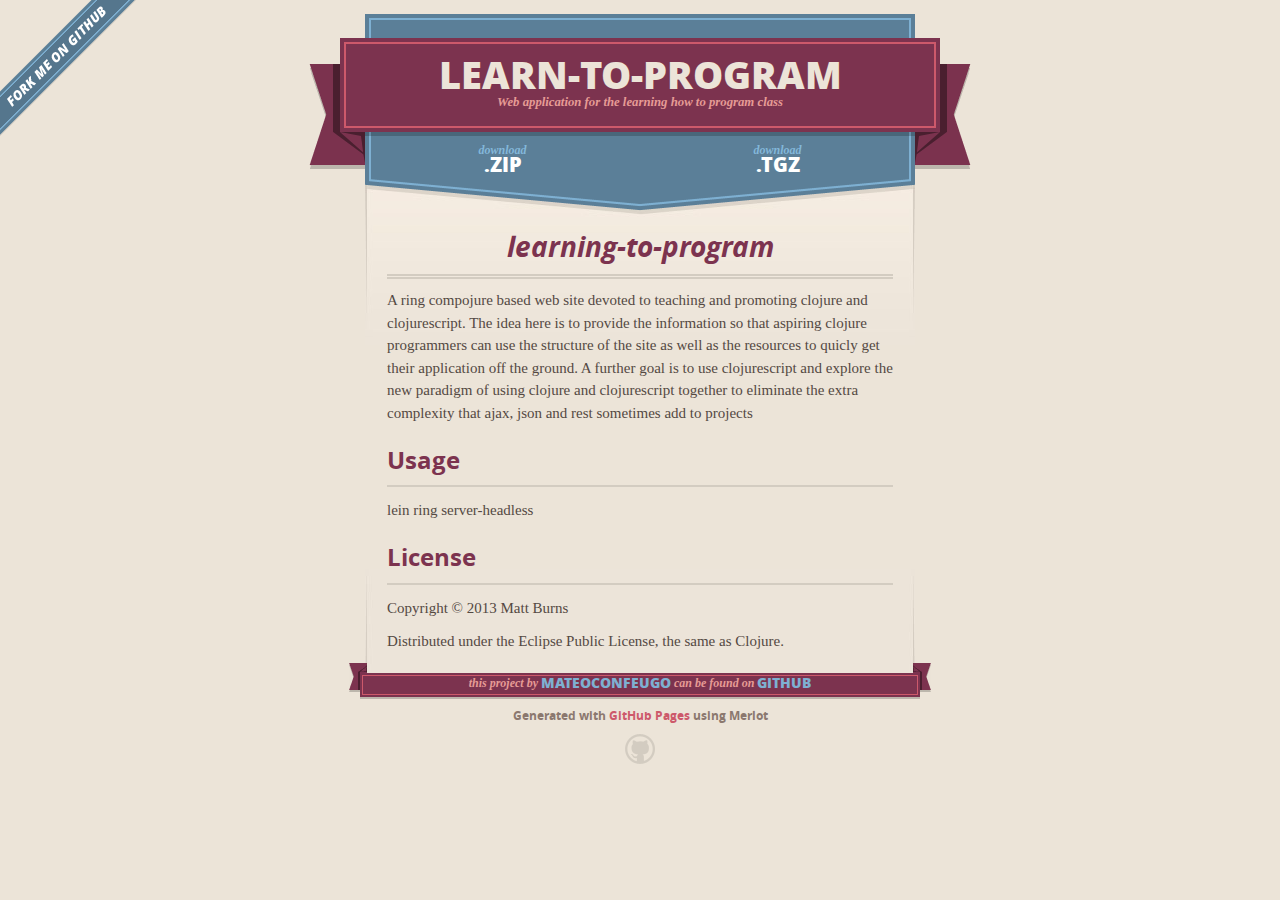
<file: index.html>
<!DOCTYPE html>
<html>
  <head>
    <meta charset='utf-8'>
    <meta http-equiv="X-UA-Compatible" content="chrome=1">
    <meta name="viewport" content="width=640" />

    <link rel="stylesheet" href="stylesheets/core.css" media="screen"/>
    <link rel="stylesheet" href="stylesheets/mobile.css" media="handheld, only screen and (max-device-width:640px)"/>
    <link rel="stylesheet" href="stylesheets/pygment_trac.css"/>

    <script type="text/javascript" src="javascripts/modernizr.js"></script>
    <script type="text/javascript" src="https://ajax.googleapis.com/ajax/libs/jquery/1.7.1/jquery.min.js"></script>
    <script type="text/javascript" src="javascripts/headsmart.min.js"></script>
    <script type="text/javascript">
      $(document).ready(function () {
        $('#main_content').headsmart()
      })
    </script>
    <title>Learn-to-program by mateoconfeugo</title>
  </head>

  <body>
    <a id="forkme_banner" href="https://github.com/mateoconfeugo/learn-to-program">View on GitHub</a>
    <div class="shell">

      <header>
        <span class="ribbon-outer">
          <span class="ribbon-inner">
            <h1>Learn-to-program</h1>
            <h2>Web application for the learning how to program class</h2>
          </span>
          <span class="left-tail"></span>
          <span class="right-tail"></span>
        </span>
      </header>

      <section id="downloads">
        <span class="inner">
          <a href="https://github.com/mateoconfeugo/learn-to-program/zipball/master" class="zip"><em>download</em> .ZIP</a><a href="https://github.com/mateoconfeugo/learn-to-program/tarball/master" class="tgz"><em>download</em> .TGZ</a>
        </span>
      </section>


      <span class="banner-fix"></span>


      <section id="main_content">
        <h1>
<a name="learning-to-program" class="anchor" href="#learning-to-program"><span class="octicon octicon-link"></span></a>learning-to-program</h1>

<p>A ring compojure based web site devoted to teaching and promoting clojure and clojurescript.  The idea here is to provide
the information so that aspiring clojure programmers can use the structure of the site as well as the resources to quicly get
their application off the ground.  A further goal is to use clojurescript and explore the new paradigm of using clojure 
and clojurescript together to eliminate the extra complexity that ajax, json and rest sometimes add to projects</p>

<h2>
<a name="usage" class="anchor" href="#usage"><span class="octicon octicon-link"></span></a>Usage</h2>

<p>lein ring server-headless</p>

<h2>
<a name="license" class="anchor" href="#license"><span class="octicon octicon-link"></span></a>License</h2>

<p>Copyright © 2013 Matt Burns</p>

<p>Distributed under the Eclipse Public License, the same as Clojure.</p>
      </section>

      <footer>
        <span class="ribbon-outer">
          <span class="ribbon-inner">
            <p>this project by <a href="https://github.com/mateoconfeugo">mateoconfeugo</a> can be found on <a href="https://github.com/mateoconfeugo/learn-to-program">GitHub</a></p>
          </span>
          <span class="left-tail"></span>
          <span class="right-tail"></span>
        </span>
        <p>Generated with <a href="http://pages.github.com">GitHub Pages</a> using Merlot</p>
        <span class="octocat"></span>
      </footer>

    </div>

    
  </body>
</html>
</file>
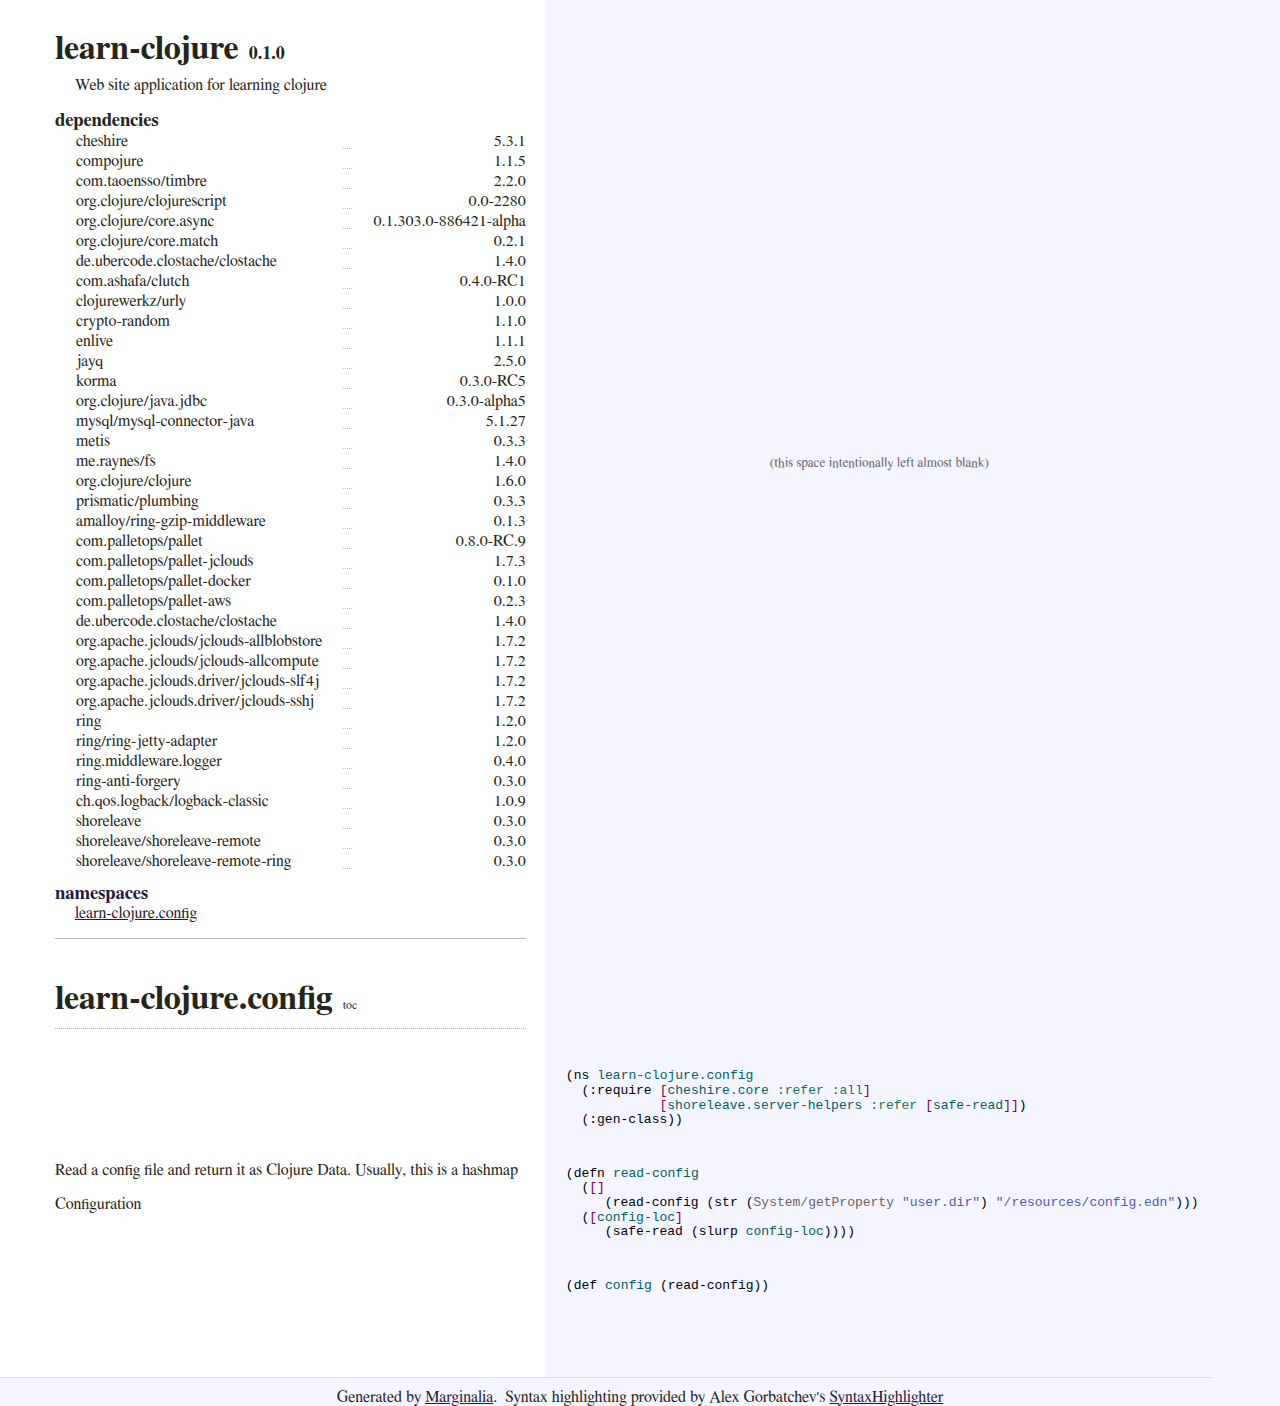
<file: docs/uberdoc.html>
<!DOCTYPE html>
<html><head><meta charset="utf-8" content="text/html" http-equiv="Content-Type" /><meta content="Web site application for learning clojure" name="description" /><style type="text/css">/**
 * SyntaxHighlighter
 * http://alexgorbatchev.com/SyntaxHighlighter
 *
 * SyntaxHighlighter is donationware. If you are using it, please donate.
 * http://alexgorbatchev.com/SyntaxHighlighter/donate.html
 *
 * @version
 * 3.0.83 (July 02 2010)
 * 
 * @copyright
 * Copyright (C) 2004-2010 Alex Gorbatchev.
 *
 * @license
 * Dual licensed under the MIT and GPL licenses.
 */
.syntaxhighlighter a,
.syntaxhighlighter div,
.syntaxhighlighter code,
.syntaxhighlighter table,
.syntaxhighlighter table td,
.syntaxhighlighter table tr,
.syntaxhighlighter table tbody,
.syntaxhighlighter table thead,
.syntaxhighlighter table caption,
.syntaxhighlighter textarea {
  -moz-border-radius: 0 0 0 0 !important;
  -webkit-border-radius: 0 0 0 0 !important;
  background: none !important;
  border: 0 !important;
  bottom: auto !important;
  float: none !important;
  height: auto !important;
  left: auto !important;
  line-height: 1.1em !important;
/*  margin: 0 !important; */
  outline: 0 !important;
  overflow: visible !important;
  padding: 0 !important;
  position: static !important;
  right: auto !important;
  text-align: left !important;
  top: auto !important;
  vertical-align: baseline !important;
  width: auto !important;
  box-sizing: content-box !important;
  font-family: "Consolas", "Bitstream Vera Sans Mono", "Courier New", Courier, monospace !important;
  font-weight: normal !important;
  font-style: normal !important;
  min-height: inherit !important;
  min-height: auto !important;
}

.syntaxhighlighter {
/*  width: 100% !important; */
  margin: 1em 0 1em 0 !important;
  position: relative !important;
  overflow: auto !important;
}
.syntaxhighlighter.source {
  overflow: hidden !important;
}
.syntaxhighlighter .bold {
  font-weight: bold !important;
}
.syntaxhighlighter .italic {
  font-style: italic !important;
}
.syntaxhighlighter .line {
  white-space: pre !important;
}
.syntaxhighlighter table {
/*    width: 100% !important;*/
}
.syntaxhighlighter table caption {
  text-align: left !important;
  padding: .5em 0 0.5em 1em !important;
}
.syntaxhighlighter table td.code {
  width: 100% !important;
}
.syntaxhighlighter table td.code .container {
  position: relative !important;
}
.syntaxhighlighter table td.code .container textarea {
  box-sizing: border-box !important;
  position: absolute !important;
  left: 0 !important;
  top: 0 !important;
  width: 100% !important;
  height: 100% !important;
  border: none !important;
  background: white !important;
  padding-left: 1em !important;
  overflow: hidden !important;
  white-space: pre !important;
}
.syntaxhighlighter table td.gutter .line {
  text-align: right !important;
  padding: 0 0.5em 0 1em !important;
}
.syntaxhighlighter table td.code .line {
  padding: 0 1em !important;
}
.syntaxhighlighter.nogutter td.code .container textarea, .syntaxhighlighter.nogutter td.code .line {
  padding-left: 0em !important;
}
.syntaxhighlighter.show {
  display: block !important;
}
.syntaxhighlighter.collapsed table {
  display: none !important;
}
.syntaxhighlighter.collapsed .toolbar {
    display: none;
/*  padding: 0.1em 0.8em 0em 0.8em !important;
  font-size: 1em !important;
  position: static !important;
  width: auto !important;
  height: auto !important;*/
}
.syntaxhighlighter.collapsed .toolbar span {
  display: inline !important;
  margin-right: 1em !important;
}
.syntaxhighlighter.collapsed .toolbar span a {
  padding: 0 !important;
  display: none !important;
}
.syntaxhighlighter.collapsed .toolbar span a.expandSource {
  display: inline !important;
}
.syntaxhighlighter .toolbar {
    display: none;
/*  position: absolute !important;
  right: 1px !important;
  top: 1px !important;
  width: 11px !important;
  height: 11px !important;
  font-size: 10px !important;
  z-index: 10 !important;*/
}
.syntaxhighlighter .toolbar span.title {
  display: inline !important;
}
.syntaxhighlighter .toolbar a {
  display: block !important;
  text-align: center !important;
  text-decoration: none !important;
  padding-top: 1px !important;
}
.syntaxhighlighter .toolbar a.expandSource {
  display: none !important;
}
.syntaxhighlighter.ie {
  font-size: .9em !important;
  padding: 1px 0 1px 0 !important;
}
.syntaxhighlighter.ie .toolbar {
  line-height: 8px !important;
}
.syntaxhighlighter.ie .toolbar a {
  padding-top: 0px !important;
}
.syntaxhighlighter.printing .line.alt1 .content,
.syntaxhighlighter.printing .line.alt2 .content,
.syntaxhighlighter.printing .line.highlighted .number,
.syntaxhighlighter.printing .line.highlighted.alt1 .content,
.syntaxhighlighter.printing .line.highlighted.alt2 .content {
  background: none !important;
}
.syntaxhighlighter.printing .line .number {
  color: #bbbbbb !important;
}
.syntaxhighlighter.printing .line .content {
  color: black !important;
}
.syntaxhighlighter.printing .toolbar {
  display: none !important;
}
.syntaxhighlighter.printing a {
  text-decoration: none !important;
}
.syntaxhighlighter.printing .plain, .syntaxhighlighter.printing .plain a {
  color: black !important;
}
.syntaxhighlighter.printing .comments, .syntaxhighlighter.printing .comments a {
  color: #008200 !important;
}
.syntaxhighlighter.printing .string, .syntaxhighlighter.printing .string a {
  color: blue !important;
}
.syntaxhighlighter.printing .keyword {
  color: #006699 !important;
  font-weight: bold !important;
}
.syntaxhighlighter.printing .preprocessor {
  color: gray !important;
}
.syntaxhighlighter.printing .variable {
  color: #aa7700 !important;
}
.syntaxhighlighter.printing .value {
  color: #009900 !important;
}
.syntaxhighlighter.printing .functions {
  color: #ff1493 !important;
}
.syntaxhighlighter.printing .constants {
  color: #0066cc !important;
}
.syntaxhighlighter.printing .script {
  font-weight: bold !important;
}
.syntaxhighlighter.printing .color1, .syntaxhighlighter.printing .color1 a {
  color: gray !important;
}
.syntaxhighlighter.printing .color2, .syntaxhighlighter.printing .color2 a {
  color: #ff1493 !important;
}
.syntaxhighlighter.printing .color3, .syntaxhighlighter.printing .color3 a {
  color: red !important;
}
.syntaxhighlighter.printing .break, .syntaxhighlighter.printing .break a {
  color: black !important;
}
</style><style type="text/css">.syntaxhighlighter{overflow:hidden !important;}</style><style type="text/css">/**
 * http://alexgorbatchev.com/SyntaxHighlighter/donate.html
 *
 * @version
 * 3.0.83 (July 02 2010)
 * 
 * @copyright
 * Copyright (C) 2004-2010 Alex Gorbatchev.
 *
 * @license
 * Dual licensed under the MIT and GPL licenses.
 */
.syntaxhighlighter {
  background-color: transparent !important;
}
.syntaxhighlighter .line.alt1 {
  background-color: transparent !important;
}
.syntaxhighlighter .line.alt2 {
  background-color: transparent !important;
}
.syntaxhighlighter .line.highlighted.alt1, .syntaxhighlighter .line.highlighted.alt2 {
  background-color: #c3defe !important;
}
.syntaxhighlighter .line.highlighted.number {
  color: white !important;
}
.syntaxhighlighter table caption {
  color: black !important;
}
.syntaxhighlighter .gutter {
  color: #787878 !important;
}
.syntaxhighlighter .gutter .line {
  border-right: 3px solid #d4d0c8 !important;
}
.syntaxhighlighter .gutter .line.highlighted {
  background-color: #d4d0c8 !important;
  color: white !important;
}
.syntaxhighlighter.printing .line .content {
  border: none !important;
}
.syntaxhighlighter.collapsed {
  overflow: visible !important;
}
.syntaxhighlighter.collapsed .toolbar {
  color: #3f5fbf !important;
  background: white !important;
  border: 1px solid #d4d0c8 !important;
}
.syntaxhighlighter.collapsed .toolbar a {
  color: #3f5fbf !important;
}
.syntaxhighlighter.collapsed .toolbar a:hover {
  color: #aa7700 !important;
}
.syntaxhighlighter .toolbar {
  color: #a0a0a0 !important;
  background: #d4d0c8 !important;
  border: none !important;
}
.syntaxhighlighter .toolbar a {
  color: #a0a0a0 !important;
}
.syntaxhighlighter .toolbar a:hover {
  color: red !important;
}
.syntaxhighlighter .plain, .syntaxhighlighter .plain a {
  color: black !important;
}
.syntaxhighlighter .comments, .syntaxhighlighter .comments a {
  color: #3f5fbf !important;
}
.syntaxhighlighter .string, .syntaxhighlighter .string a {
  color: #2a00ff !important;
}
.syntaxhighlighter .keyword {
  color: #7f0055 !important;
}
.syntaxhighlighter .preprocessor {
  color: #646464 !important;
}
.syntaxhighlighter .variable {
  color: #aa7700 !important;
}
.syntaxhighlighter .value {
  color: #009900 !important;
}
.syntaxhighlighter .functions {
  color: #ff1493 !important;
}
.syntaxhighlighter .constants {
  color: #0066cc !important;
}
.syntaxhighlighter .script {
  font-weight: bold !important;
  color: #7f0055 !important;
  background-color: none !important;
}
.syntaxhighlighter .color1, .syntaxhighlighter .color1 a {
  color: gray !important;
}
.syntaxhighlighter .color2, .syntaxhighlighter .color2 a {
  color: #ff1493 !important;
}
.syntaxhighlighter .color3, .syntaxhighlighter .color3 a {
  color: red !important;
}

.syntaxhighlighter .xml .keyword {
  color: #3f7f7f !important;
  font-weight: normal !important;
}
.syntaxhighlighter .xml .color1, .syntaxhighlighter .xml .color1 a {
  color: #7f007f !important;
}
.syntaxhighlighter .xml .string {
  font-style: italic !important;
  color: #2a00ff !important;
}

.clojure.syntaxhighlighter .invalid { 
   background-color: #FAA !important;
}

.clojure.syntaxhighlighter .quoted {      
    font-style: italic !important;
}

.syntaxhighlighter .clojure.variable,
.syntaxhighlighter .clojure.symbol,
.syntaxhighlighter .clojure.value
{
    color: #006060 !important;
}

.syntaxhighlighter .clojure.string {
    color: #55B !important;
}

.syntaxhighlighter .clojure.functions {
    color: black !important;
}

.syntaxhighlighter .clojure.color1 {
    color: #666 !important;
}

.syntaxhighlighter .clojure.color3 {
    color: #900 !important;
}

.syntaxhighlighter .clojure.constants {
    color: #1A734D !important;
}

</style><style type="text/css">html{padding:0;margin:0;}h1{padding:0;margin:0;}h2{padding:0;margin:0;}h3{padding:0;margin:0;}h4{padding:0;margin:0;}a{color:#261A3B;}a:visited{color:#261A3B;}</style><style type="text/css">.header{margin-top:30px;}h1.project-name{font-size:34px;display:inline;}h2.project-version{font-size:18px;margin-left:10px;margin-top:0;display:inline;}.toc-link{color:#252519;font-size:12px;margin-left:10px;text-decoration:none;}.toc-link:hover{color:#5050A6;}.toc h1{font-size:34px;margin:0;}.docs-header{padding-bottom:10px;margin-bottom:25px;border-bottom:dotted #aaa 1px;}.toc h1{font-size:24px;}.toc{margin-bottom:40px;border-bottom:solid #bbb 1px;}.toc ul{margin-left:20px;margin-top:0;padding-top:0;padding-left:0px;}.toc li{list-style-type:none;padding-left:0;}.dependencies{}.dependencies table{font-size:16px;margin-left:20px;width:99.99%;border:none;}.dependencies td{white-space:nowrap;padding-right:20px;;}.dependencies .dotted{width:99%;}.dependencies .dotted hr{border-right:none;color:transparent;background-color:transparent;noshade:noshade;border-left:none;border-top:none;margin-bottom:-6px;height:0;border-bottom:dotted #bbb 1px;}.dependencies .dep-version{text-align:right;}.plugins ul{margin-left:20px;margin-top:0;padding-top:0;padding-left:0px;}.plugins li{list-style-type:none;padding-left:0;}.header p{margin-left:20px;}</style><style type="text/css">#floating-toc{text-align:right;top:10px;overflow:hidden;right:20px;position:fixed;height:20px;}#floating-toc li{list-style-type:none;padding:0;margin:0;}</style><style type="text/css">body{color:#252519;font-size:16px;background-color:#F5F5FF;padding:0;font-family:'Palatino Linotype', 'Book Antiqua', Palatino, FreeSerif, serif;;margin:0;}h1{font-size:20px;margin-top:0;}a.anchor{color:#252519;text-decoration:none;}a.anchor:hover{color:#5050A6;}table{border-spacing:0;margin-bottom:10px;border-bottom:solid #ddd 1px;;}code{display:inline;}p{margin-top:8px;}tr{padding:0px;margin:0px;}td.docs{vertical-align:top;background-color:#FFF;width:410px;max-width:410px;padding-right:20px;padding-left:55px;border:none;margin:0px;}td.docs pre{font-size:12px;overflow:hidden;}td.codes{vertical-align:top;font-size:10pt;overflow:hidden;background-color:#F5F5FF;width:55%;border-left:solid #E5E5EE 1px;padding-left:20px;border:none;margin:0px;}td.spacer{padding-bottom:40px;}pre code{padding:4px;display:block;}code{font-size:14px;background-color:ghostWhite;padding-right:3px;padding-left:3px;border:solid #DEDEDE 1px;}.syntaxhighlighter code{font-size:13px;}.footer{text-align:center;}</style><script type="text/javascript">/*!
 * jQuery JavaScript Library v1.4.4
 * http://jquery.com/
 *
 * Copyright 2010, John Resig
 * Dual licensed under the MIT or GPL Version 2 licenses.
 * http://jquery.org/license
 *
 * Includes Sizzle.js
 * http://sizzlejs.com/
 * Copyright 2010, The Dojo Foundation
 * Released under the MIT, BSD, and GPL Licenses.
 *
 * Date: Thu Nov 11 19:04:53 2010 -0500
 */
(function(E,B){function ka(a,b,d){if(d===B&&a.nodeType===1){d=a.getAttribute("data-"+b);if(typeof d==="string"){try{d=d==="true"?true:d==="false"?false:d==="null"?null:!c.isNaN(d)?parseFloat(d):Ja.test(d)?c.parseJSON(d):d}catch(e){}c.data(a,b,d)}else d=B}return d}function U(){return false}function ca(){return true}function la(a,b,d){d[0].type=a;return c.event.handle.apply(b,d)}function Ka(a){var b,d,e,f,h,l,k,o,x,r,A,C=[];f=[];h=c.data(this,this.nodeType?"events":"__events__");if(typeof h==="function")h=
h.events;if(!(a.liveFired===this||!h||!h.live||a.button&&a.type==="click")){if(a.namespace)A=RegExp("(^|\\.)"+a.namespace.split(".").join("\\.(?:.*\\.)?")+"(\\.|$)");a.liveFired=this;var J=h.live.slice(0);for(k=0;k<J.length;k++){h=J[k];h.origType.replace(X,"")===a.type?f.push(h.selector):J.splice(k--,1)}f=c(a.target).closest(f,a.currentTarget);o=0;for(x=f.length;o<x;o++){r=f[o];for(k=0;k<J.length;k++){h=J[k];if(r.selector===h.selector&&(!A||A.test(h.namespace))){l=r.elem;e=null;if(h.preType==="mouseenter"||
h.preType==="mouseleave"){a.type=h.preType;e=c(a.relatedTarget).closest(h.selector)[0]}if(!e||e!==l)C.push({elem:l,handleObj:h,level:r.level})}}}o=0;for(x=C.length;o<x;o++){f=C[o];if(d&&f.level>d)break;a.currentTarget=f.elem;a.data=f.handleObj.data;a.handleObj=f.handleObj;A=f.handleObj.origHandler.apply(f.elem,arguments);if(A===false||a.isPropagationStopped()){d=f.level;if(A===false)b=false;if(a.isImmediatePropagationStopped())break}}return b}}function Y(a,b){return(a&&a!=="*"?a+".":"")+b.replace(La,
"`").replace(Ma,"&")}function ma(a,b,d){if(c.isFunction(b))return c.grep(a,function(f,h){return!!b.call(f,h,f)===d});else if(b.nodeType)return c.grep(a,function(f){return f===b===d});else if(typeof b==="string"){var e=c.grep(a,function(f){return f.nodeType===1});if(Na.test(b))return c.filter(b,e,!d);else b=c.filter(b,e)}return c.grep(a,function(f){return c.inArray(f,b)>=0===d})}function na(a,b){var d=0;b.each(function(){if(this.nodeName===(a[d]&&a[d].nodeName)){var e=c.data(a[d++]),f=c.data(this,
e);if(e=e&&e.events){delete f.handle;f.events={};for(var h in e)for(var l in e[h])c.event.add(this,h,e[h][l],e[h][l].data)}}})}function Oa(a,b){b.src?c.ajax({url:b.src,async:false,dataType:"script"}):c.globalEval(b.text||b.textContent||b.innerHTML||"");b.parentNode&&b.parentNode.removeChild(b)}function oa(a,b,d){var e=b==="width"?a.offsetWidth:a.offsetHeight;if(d==="border")return e;c.each(b==="width"?Pa:Qa,function(){d||(e-=parseFloat(c.css(a,"padding"+this))||0);if(d==="margin")e+=parseFloat(c.css(a,
"margin"+this))||0;else e-=parseFloat(c.css(a,"border"+this+"Width"))||0});return e}function da(a,b,d,e){if(c.isArray(b)&&b.length)c.each(b,function(f,h){d||Ra.test(a)?e(a,h):da(a+"["+(typeof h==="object"||c.isArray(h)?f:"")+"]",h,d,e)});else if(!d&&b!=null&&typeof b==="object")c.isEmptyObject(b)?e(a,""):c.each(b,function(f,h){da(a+"["+f+"]",h,d,e)});else e(a,b)}function S(a,b){var d={};c.each(pa.concat.apply([],pa.slice(0,b)),function(){d[this]=a});return d}function qa(a){if(!ea[a]){var b=c("<"+
a+">").appendTo("body"),d=b.css("display");b.remove();if(d==="none"||d==="")d="block";ea[a]=d}return ea[a]}function fa(a){return c.isWindow(a)?a:a.nodeType===9?a.defaultView||a.parentWindow:false}var t=E.document,c=function(){function a(){if(!b.isReady){try{t.documentElement.doScroll("left")}catch(j){setTimeout(a,1);return}b.ready()}}var b=function(j,s){return new b.fn.init(j,s)},d=E.jQuery,e=E.$,f,h=/^(?:[^<]*(<[\w\W]+>)[^>]*$|#([\w\-]+)$)/,l=/\S/,k=/^\s+/,o=/\s+$/,x=/\W/,r=/\d/,A=/^<(\w+)\s*\/?>(?:<\/\1>)?$/,
C=/^[\],:{}\s]*$/,J=/\\(?:["\\\/bfnrt]|u[0-9a-fA-F]{4})/g,w=/"[^"\\\n\r]*"|true|false|null|-?\d+(?:\.\d*)?(?:[eE][+\-]?\d+)?/g,I=/(?:^|:|,)(?:\s*\[)+/g,L=/(webkit)[ \/]([\w.]+)/,g=/(opera)(?:.*version)?[ \/]([\w.]+)/,i=/(msie) ([\w.]+)/,n=/(mozilla)(?:.*? rv:([\w.]+))?/,m=navigator.userAgent,p=false,q=[],u,y=Object.prototype.toString,F=Object.prototype.hasOwnProperty,M=Array.prototype.push,N=Array.prototype.slice,O=String.prototype.trim,D=Array.prototype.indexOf,R={};b.fn=b.prototype={init:function(j,
s){var v,z,H;if(!j)return this;if(j.nodeType){this.context=this[0]=j;this.length=1;return this}if(j==="body"&&!s&&t.body){this.context=t;this[0]=t.body;this.selector="body";this.length=1;return this}if(typeof j==="string")if((v=h.exec(j))&&(v[1]||!s))if(v[1]){H=s?s.ownerDocument||s:t;if(z=A.exec(j))if(b.isPlainObject(s)){j=[t.createElement(z[1])];b.fn.attr.call(j,s,true)}else j=[H.createElement(z[1])];else{z=b.buildFragment([v[1]],[H]);j=(z.cacheable?z.fragment.cloneNode(true):z.fragment).childNodes}return b.merge(this,
j)}else{if((z=t.getElementById(v[2]))&&z.parentNode){if(z.id!==v[2])return f.find(j);this.length=1;this[0]=z}this.context=t;this.selector=j;return this}else if(!s&&!x.test(j)){this.selector=j;this.context=t;j=t.getElementsByTagName(j);return b.merge(this,j)}else return!s||s.jquery?(s||f).find(j):b(s).find(j);else if(b.isFunction(j))return f.ready(j);if(j.selector!==B){this.selector=j.selector;this.context=j.context}return b.makeArray(j,this)},selector:"",jquery:"1.4.4",length:0,size:function(){return this.length},
toArray:function(){return N.call(this,0)},get:function(j){return j==null?this.toArray():j<0?this.slice(j)[0]:this[j]},pushStack:function(j,s,v){var z=b();b.isArray(j)?M.apply(z,j):b.merge(z,j);z.prevObject=this;z.context=this.context;if(s==="find")z.selector=this.selector+(this.selector?" ":"")+v;else if(s)z.selector=this.selector+"."+s+"("+v+")";return z},each:function(j,s){return b.each(this,j,s)},ready:function(j){b.bindReady();if(b.isReady)j.call(t,b);else q&&q.push(j);return this},eq:function(j){return j===
-1?this.slice(j):this.slice(j,+j+1)},first:function(){return this.eq(0)},last:function(){return this.eq(-1)},slice:function(){return this.pushStack(N.apply(this,arguments),"slice",N.call(arguments).join(","))},map:function(j){return this.pushStack(b.map(this,function(s,v){return j.call(s,v,s)}))},end:function(){return this.prevObject||b(null)},push:M,sort:[].sort,splice:[].splice};b.fn.init.prototype=b.fn;b.extend=b.fn.extend=function(){var j,s,v,z,H,G=arguments[0]||{},K=1,Q=arguments.length,ga=false;
if(typeof G==="boolean"){ga=G;G=arguments[1]||{};K=2}if(typeof G!=="object"&&!b.isFunction(G))G={};if(Q===K){G=this;--K}for(;K<Q;K++)if((j=arguments[K])!=null)for(s in j){v=G[s];z=j[s];if(G!==z)if(ga&&z&&(b.isPlainObject(z)||(H=b.isArray(z)))){if(H){H=false;v=v&&b.isArray(v)?v:[]}else v=v&&b.isPlainObject(v)?v:{};G[s]=b.extend(ga,v,z)}else if(z!==B)G[s]=z}return G};b.extend({noConflict:function(j){E.$=e;if(j)E.jQuery=d;return b},isReady:false,readyWait:1,ready:function(j){j===true&&b.readyWait--;
if(!b.readyWait||j!==true&&!b.isReady){if(!t.body)return setTimeout(b.ready,1);b.isReady=true;if(!(j!==true&&--b.readyWait>0))if(q){var s=0,v=q;for(q=null;j=v[s++];)j.call(t,b);b.fn.trigger&&b(t).trigger("ready").unbind("ready")}}},bindReady:function(){if(!p){p=true;if(t.readyState==="complete")return setTimeout(b.ready,1);if(t.addEventListener){t.addEventListener("DOMContentLoaded",u,false);E.addEventListener("load",b.ready,false)}else if(t.attachEvent){t.attachEvent("onreadystatechange",u);E.attachEvent("onload",
b.ready);var j=false;try{j=E.frameElement==null}catch(s){}t.documentElement.doScroll&&j&&a()}}},isFunction:function(j){return b.type(j)==="function"},isArray:Array.isArray||function(j){return b.type(j)==="array"},isWindow:function(j){return j&&typeof j==="object"&&"setInterval"in j},isNaN:function(j){return j==null||!r.test(j)||isNaN(j)},type:function(j){return j==null?String(j):R[y.call(j)]||"object"},isPlainObject:function(j){if(!j||b.type(j)!=="object"||j.nodeType||b.isWindow(j))return false;if(j.constructor&&
!F.call(j,"constructor")&&!F.call(j.constructor.prototype,"isPrototypeOf"))return false;for(var s in j);return s===B||F.call(j,s)},isEmptyObject:function(j){for(var s in j)return false;return true},error:function(j){throw j;},parseJSON:function(j){if(typeof j!=="string"||!j)return null;j=b.trim(j);if(C.test(j.replace(J,"@").replace(w,"]").replace(I,"")))return E.JSON&&E.JSON.parse?E.JSON.parse(j):(new Function("return "+j))();else b.error("Invalid JSON: "+j)},noop:function(){},globalEval:function(j){if(j&&
l.test(j)){var s=t.getElementsByTagName("head")[0]||t.documentElement,v=t.createElement("script");v.type="text/javascript";if(b.support.scriptEval)v.appendChild(t.createTextNode(j));else v.text=j;s.insertBefore(v,s.firstChild);s.removeChild(v)}},nodeName:function(j,s){return j.nodeName&&j.nodeName.toUpperCase()===s.toUpperCase()},each:function(j,s,v){var z,H=0,G=j.length,K=G===B||b.isFunction(j);if(v)if(K)for(z in j){if(s.apply(j[z],v)===false)break}else for(;H<G;){if(s.apply(j[H++],v)===false)break}else if(K)for(z in j){if(s.call(j[z],
z,j[z])===false)break}else for(v=j[0];H<G&&s.call(v,H,v)!==false;v=j[++H]);return j},trim:O?function(j){return j==null?"":O.call(j)}:function(j){return j==null?"":j.toString().replace(k,"").replace(o,"")},makeArray:function(j,s){var v=s||[];if(j!=null){var z=b.type(j);j.length==null||z==="string"||z==="function"||z==="regexp"||b.isWindow(j)?M.call(v,j):b.merge(v,j)}return v},inArray:function(j,s){if(s.indexOf)return s.indexOf(j);for(var v=0,z=s.length;v<z;v++)if(s[v]===j)return v;return-1},merge:function(j,
s){var v=j.length,z=0;if(typeof s.length==="number")for(var H=s.length;z<H;z++)j[v++]=s[z];else for(;s[z]!==B;)j[v++]=s[z++];j.length=v;return j},grep:function(j,s,v){var z=[],H;v=!!v;for(var G=0,K=j.length;G<K;G++){H=!!s(j[G],G);v!==H&&z.push(j[G])}return z},map:function(j,s,v){for(var z=[],H,G=0,K=j.length;G<K;G++){H=s(j[G],G,v);if(H!=null)z[z.length]=H}return z.concat.apply([],z)},guid:1,proxy:function(j,s,v){if(arguments.length===2)if(typeof s==="string"){v=j;j=v[s];s=B}else if(s&&!b.isFunction(s)){v=
s;s=B}if(!s&&j)s=function(){return j.apply(v||this,arguments)};if(j)s.guid=j.guid=j.guid||s.guid||b.guid++;return s},access:function(j,s,v,z,H,G){var K=j.length;if(typeof s==="object"){for(var Q in s)b.access(j,Q,s[Q],z,H,v);return j}if(v!==B){z=!G&&z&&b.isFunction(v);for(Q=0;Q<K;Q++)H(j[Q],s,z?v.call(j[Q],Q,H(j[Q],s)):v,G);return j}return K?H(j[0],s):B},now:function(){return(new Date).getTime()},uaMatch:function(j){j=j.toLowerCase();j=L.exec(j)||g.exec(j)||i.exec(j)||j.indexOf("compatible")<0&&n.exec(j)||
[];return{browser:j[1]||"",version:j[2]||"0"}},browser:{}});b.each("Boolean Number String Function Array Date RegExp Object".split(" "),function(j,s){R["[object "+s+"]"]=s.toLowerCase()});m=b.uaMatch(m);if(m.browser){b.browser[m.browser]=true;b.browser.version=m.version}if(b.browser.webkit)b.browser.safari=true;if(D)b.inArray=function(j,s){return D.call(s,j)};if(!/\s/.test("\u00a0")){k=/^[\s\xA0]+/;o=/[\s\xA0]+$/}f=b(t);if(t.addEventListener)u=function(){t.removeEventListener("DOMContentLoaded",u,
false);b.ready()};else if(t.attachEvent)u=function(){if(t.readyState==="complete"){t.detachEvent("onreadystatechange",u);b.ready()}};return E.jQuery=E.$=b}();(function(){c.support={};var a=t.documentElement,b=t.createElement("script"),d=t.createElement("div"),e="script"+c.now();d.style.display="none";d.innerHTML="   <link/><table></table><a href='/a' style='color:red;float:left;opacity:.55;'>a</a><input type='checkbox'/>";var f=d.getElementsByTagName("*"),h=d.getElementsByTagName("a")[0],l=t.createElement("select"),
k=l.appendChild(t.createElement("option"));if(!(!f||!f.length||!h)){c.support={leadingWhitespace:d.firstChild.nodeType===3,tbody:!d.getElementsByTagName("tbody").length,htmlSerialize:!!d.getElementsByTagName("link").length,style:/red/.test(h.getAttribute("style")),hrefNormalized:h.getAttribute("href")==="/a",opacity:/^0.55$/.test(h.style.opacity),cssFloat:!!h.style.cssFloat,checkOn:d.getElementsByTagName("input")[0].value==="on",optSelected:k.selected,deleteExpando:true,optDisabled:false,checkClone:false,
scriptEval:false,noCloneEvent:true,boxModel:null,inlineBlockNeedsLayout:false,shrinkWrapBlocks:false,reliableHiddenOffsets:true};l.disabled=true;c.support.optDisabled=!k.disabled;b.type="text/javascript";try{b.appendChild(t.createTextNode("window."+e+"=1;"))}catch(o){}a.insertBefore(b,a.firstChild);if(E[e]){c.support.scriptEval=true;delete E[e]}try{delete b.test}catch(x){c.support.deleteExpando=false}a.removeChild(b);if(d.attachEvent&&d.fireEvent){d.attachEvent("onclick",function r(){c.support.noCloneEvent=
false;d.detachEvent("onclick",r)});d.cloneNode(true).fireEvent("onclick")}d=t.createElement("div");d.innerHTML="<input type='radio' name='radiotest' checked='checked'/>";a=t.createDocumentFragment();a.appendChild(d.firstChild);c.support.checkClone=a.cloneNode(true).cloneNode(true).lastChild.checked;c(function(){var r=t.createElement("div");r.style.width=r.style.paddingLeft="1px";t.body.appendChild(r);c.boxModel=c.support.boxModel=r.offsetWidth===2;if("zoom"in r.style){r.style.display="inline";r.style.zoom=
1;c.support.inlineBlockNeedsLayout=r.offsetWidth===2;r.style.display="";r.innerHTML="<div style='width:4px;'></div>";c.support.shrinkWrapBlocks=r.offsetWidth!==2}r.innerHTML="<table><tr><td style='padding:0;display:none'></td><td>t</td></tr></table>";var A=r.getElementsByTagName("td");c.support.reliableHiddenOffsets=A[0].offsetHeight===0;A[0].style.display="";A[1].style.display="none";c.support.reliableHiddenOffsets=c.support.reliableHiddenOffsets&&A[0].offsetHeight===0;r.innerHTML="";t.body.removeChild(r).style.display=
"none"});a=function(r){var A=t.createElement("div");r="on"+r;var C=r in A;if(!C){A.setAttribute(r,"return;");C=typeof A[r]==="function"}return C};c.support.submitBubbles=a("submit");c.support.changeBubbles=a("change");a=b=d=f=h=null}})();var ra={},Ja=/^(?:\{.*\}|\[.*\])$/;c.extend({cache:{},uuid:0,expando:"jQuery"+c.now(),noData:{embed:true,object:"clsid:D27CDB6E-AE6D-11cf-96B8-444553540000",applet:true},data:function(a,b,d){if(c.acceptData(a)){a=a==E?ra:a;var e=a.nodeType,f=e?a[c.expando]:null,h=
c.cache;if(!(e&&!f&&typeof b==="string"&&d===B)){if(e)f||(a[c.expando]=f=++c.uuid);else h=a;if(typeof b==="object")if(e)h[f]=c.extend(h[f],b);else c.extend(h,b);else if(e&&!h[f])h[f]={};a=e?h[f]:h;if(d!==B)a[b]=d;return typeof b==="string"?a[b]:a}}},removeData:function(a,b){if(c.acceptData(a)){a=a==E?ra:a;var d=a.nodeType,e=d?a[c.expando]:a,f=c.cache,h=d?f[e]:e;if(b){if(h){delete h[b];d&&c.isEmptyObject(h)&&c.removeData(a)}}else if(d&&c.support.deleteExpando)delete a[c.expando];else if(a.removeAttribute)a.removeAttribute(c.expando);
else if(d)delete f[e];else for(var l in a)delete a[l]}},acceptData:function(a){if(a.nodeName){var b=c.noData[a.nodeName.toLowerCase()];if(b)return!(b===true||a.getAttribute("classid")!==b)}return true}});c.fn.extend({data:function(a,b){var d=null;if(typeof a==="undefined"){if(this.length){var e=this[0].attributes,f;d=c.data(this[0]);for(var h=0,l=e.length;h<l;h++){f=e[h].name;if(f.indexOf("data-")===0){f=f.substr(5);ka(this[0],f,d[f])}}}return d}else if(typeof a==="object")return this.each(function(){c.data(this,
a)});var k=a.split(".");k[1]=k[1]?"."+k[1]:"";if(b===B){d=this.triggerHandler("getData"+k[1]+"!",[k[0]]);if(d===B&&this.length){d=c.data(this[0],a);d=ka(this[0],a,d)}return d===B&&k[1]?this.data(k[0]):d}else return this.each(function(){var o=c(this),x=[k[0],b];o.triggerHandler("setData"+k[1]+"!",x);c.data(this,a,b);o.triggerHandler("changeData"+k[1]+"!",x)})},removeData:function(a){return this.each(function(){c.removeData(this,a)})}});c.extend({queue:function(a,b,d){if(a){b=(b||"fx")+"queue";var e=
c.data(a,b);if(!d)return e||[];if(!e||c.isArray(d))e=c.data(a,b,c.makeArray(d));else e.push(d);return e}},dequeue:function(a,b){b=b||"fx";var d=c.queue(a,b),e=d.shift();if(e==="inprogress")e=d.shift();if(e){b==="fx"&&d.unshift("inprogress");e.call(a,function(){c.dequeue(a,b)})}}});c.fn.extend({queue:function(a,b){if(typeof a!=="string"){b=a;a="fx"}if(b===B)return c.queue(this[0],a);return this.each(function(){var d=c.queue(this,a,b);a==="fx"&&d[0]!=="inprogress"&&c.dequeue(this,a)})},dequeue:function(a){return this.each(function(){c.dequeue(this,
a)})},delay:function(a,b){a=c.fx?c.fx.speeds[a]||a:a;b=b||"fx";return this.queue(b,function(){var d=this;setTimeout(function(){c.dequeue(d,b)},a)})},clearQueue:function(a){return this.queue(a||"fx",[])}});var sa=/[\n\t]/g,ha=/\s+/,Sa=/\r/g,Ta=/^(?:href|src|style)$/,Ua=/^(?:button|input)$/i,Va=/^(?:button|input|object|select|textarea)$/i,Wa=/^a(?:rea)?$/i,ta=/^(?:radio|checkbox)$/i;c.props={"for":"htmlFor","class":"className",readonly:"readOnly",maxlength:"maxLength",cellspacing:"cellSpacing",rowspan:"rowSpan",
colspan:"colSpan",tabindex:"tabIndex",usemap:"useMap",frameborder:"frameBorder"};c.fn.extend({attr:function(a,b){return c.access(this,a,b,true,c.attr)},removeAttr:function(a){return this.each(function(){c.attr(this,a,"");this.nodeType===1&&this.removeAttribute(a)})},addClass:function(a){if(c.isFunction(a))return this.each(function(x){var r=c(this);r.addClass(a.call(this,x,r.attr("class")))});if(a&&typeof a==="string")for(var b=(a||"").split(ha),d=0,e=this.length;d<e;d++){var f=this[d];if(f.nodeType===
1)if(f.className){for(var h=" "+f.className+" ",l=f.className,k=0,o=b.length;k<o;k++)if(h.indexOf(" "+b[k]+" ")<0)l+=" "+b[k];f.className=c.trim(l)}else f.className=a}return this},removeClass:function(a){if(c.isFunction(a))return this.each(function(o){var x=c(this);x.removeClass(a.call(this,o,x.attr("class")))});if(a&&typeof a==="string"||a===B)for(var b=(a||"").split(ha),d=0,e=this.length;d<e;d++){var f=this[d];if(f.nodeType===1&&f.className)if(a){for(var h=(" "+f.className+" ").replace(sa," "),
l=0,k=b.length;l<k;l++)h=h.replace(" "+b[l]+" "," ");f.className=c.trim(h)}else f.className=""}return this},toggleClass:function(a,b){var d=typeof a,e=typeof b==="boolean";if(c.isFunction(a))return this.each(function(f){var h=c(this);h.toggleClass(a.call(this,f,h.attr("class"),b),b)});return this.each(function(){if(d==="string")for(var f,h=0,l=c(this),k=b,o=a.split(ha);f=o[h++];){k=e?k:!l.hasClass(f);l[k?"addClass":"removeClass"](f)}else if(d==="undefined"||d==="boolean"){this.className&&c.data(this,
"__className__",this.className);this.className=this.className||a===false?"":c.data(this,"__className__")||""}})},hasClass:function(a){a=" "+a+" ";for(var b=0,d=this.length;b<d;b++)if((" "+this[b].className+" ").replace(sa," ").indexOf(a)>-1)return true;return false},val:function(a){if(!arguments.length){var b=this[0];if(b){if(c.nodeName(b,"option")){var d=b.attributes.value;return!d||d.specified?b.value:b.text}if(c.nodeName(b,"select")){var e=b.selectedIndex;d=[];var f=b.options;b=b.type==="select-one";
if(e<0)return null;var h=b?e:0;for(e=b?e+1:f.length;h<e;h++){var l=f[h];if(l.selected&&(c.support.optDisabled?!l.disabled:l.getAttribute("disabled")===null)&&(!l.parentNode.disabled||!c.nodeName(l.parentNode,"optgroup"))){a=c(l).val();if(b)return a;d.push(a)}}return d}if(ta.test(b.type)&&!c.support.checkOn)return b.getAttribute("value")===null?"on":b.value;return(b.value||"").replace(Sa,"")}return B}var k=c.isFunction(a);return this.each(function(o){var x=c(this),r=a;if(this.nodeType===1){if(k)r=
a.call(this,o,x.val());if(r==null)r="";else if(typeof r==="number")r+="";else if(c.isArray(r))r=c.map(r,function(C){return C==null?"":C+""});if(c.isArray(r)&&ta.test(this.type))this.checked=c.inArray(x.val(),r)>=0;else if(c.nodeName(this,"select")){var A=c.makeArray(r);c("option",this).each(function(){this.selected=c.inArray(c(this).val(),A)>=0});if(!A.length)this.selectedIndex=-1}else this.value=r}})}});c.extend({attrFn:{val:true,css:true,html:true,text:true,data:true,width:true,height:true,offset:true},
attr:function(a,b,d,e){if(!a||a.nodeType===3||a.nodeType===8)return B;if(e&&b in c.attrFn)return c(a)[b](d);e=a.nodeType!==1||!c.isXMLDoc(a);var f=d!==B;b=e&&c.props[b]||b;var h=Ta.test(b);if((b in a||a[b]!==B)&&e&&!h){if(f){b==="type"&&Ua.test(a.nodeName)&&a.parentNode&&c.error("type property can't be changed");if(d===null)a.nodeType===1&&a.removeAttribute(b);else a[b]=d}if(c.nodeName(a,"form")&&a.getAttributeNode(b))return a.getAttributeNode(b).nodeValue;if(b==="tabIndex")return(b=a.getAttributeNode("tabIndex"))&&
b.specified?b.value:Va.test(a.nodeName)||Wa.test(a.nodeName)&&a.href?0:B;return a[b]}if(!c.support.style&&e&&b==="style"){if(f)a.style.cssText=""+d;return a.style.cssText}f&&a.setAttribute(b,""+d);if(!a.attributes[b]&&a.hasAttribute&&!a.hasAttribute(b))return B;a=!c.support.hrefNormalized&&e&&h?a.getAttribute(b,2):a.getAttribute(b);return a===null?B:a}});var X=/\.(.*)$/,ia=/^(?:textarea|input|select)$/i,La=/\./g,Ma=/ /g,Xa=/[^\w\s.|`]/g,Ya=function(a){return a.replace(Xa,"\\$&")},ua={focusin:0,focusout:0};
c.event={add:function(a,b,d,e){if(!(a.nodeType===3||a.nodeType===8)){if(c.isWindow(a)&&a!==E&&!a.frameElement)a=E;if(d===false)d=U;else if(!d)return;var f,h;if(d.handler){f=d;d=f.handler}if(!d.guid)d.guid=c.guid++;if(h=c.data(a)){var l=a.nodeType?"events":"__events__",k=h[l],o=h.handle;if(typeof k==="function"){o=k.handle;k=k.events}else if(!k){a.nodeType||(h[l]=h=function(){});h.events=k={}}if(!o)h.handle=o=function(){return typeof c!=="undefined"&&!c.event.triggered?c.event.handle.apply(o.elem,
arguments):B};o.elem=a;b=b.split(" ");for(var x=0,r;l=b[x++];){h=f?c.extend({},f):{handler:d,data:e};if(l.indexOf(".")>-1){r=l.split(".");l=r.shift();h.namespace=r.slice(0).sort().join(".")}else{r=[];h.namespace=""}h.type=l;if(!h.guid)h.guid=d.guid;var A=k[l],C=c.event.special[l]||{};if(!A){A=k[l]=[];if(!C.setup||C.setup.call(a,e,r,o)===false)if(a.addEventListener)a.addEventListener(l,o,false);else a.attachEvent&&a.attachEvent("on"+l,o)}if(C.add){C.add.call(a,h);if(!h.handler.guid)h.handler.guid=
d.guid}A.push(h);c.event.global[l]=true}a=null}}},global:{},remove:function(a,b,d,e){if(!(a.nodeType===3||a.nodeType===8)){if(d===false)d=U;var f,h,l=0,k,o,x,r,A,C,J=a.nodeType?"events":"__events__",w=c.data(a),I=w&&w[J];if(w&&I){if(typeof I==="function"){w=I;I=I.events}if(b&&b.type){d=b.handler;b=b.type}if(!b||typeof b==="string"&&b.charAt(0)==="."){b=b||"";for(f in I)c.event.remove(a,f+b)}else{for(b=b.split(" ");f=b[l++];){r=f;k=f.indexOf(".")<0;o=[];if(!k){o=f.split(".");f=o.shift();x=RegExp("(^|\\.)"+
c.map(o.slice(0).sort(),Ya).join("\\.(?:.*\\.)?")+"(\\.|$)")}if(A=I[f])if(d){r=c.event.special[f]||{};for(h=e||0;h<A.length;h++){C=A[h];if(d.guid===C.guid){if(k||x.test(C.namespace)){e==null&&A.splice(h--,1);r.remove&&r.remove.call(a,C)}if(e!=null)break}}if(A.length===0||e!=null&&A.length===1){if(!r.teardown||r.teardown.call(a,o)===false)c.removeEvent(a,f,w.handle);delete I[f]}}else for(h=0;h<A.length;h++){C=A[h];if(k||x.test(C.namespace)){c.event.remove(a,r,C.handler,h);A.splice(h--,1)}}}if(c.isEmptyObject(I)){if(b=
w.handle)b.elem=null;delete w.events;delete w.handle;if(typeof w==="function")c.removeData(a,J);else c.isEmptyObject(w)&&c.removeData(a)}}}}},trigger:function(a,b,d,e){var f=a.type||a;if(!e){a=typeof a==="object"?a[c.expando]?a:c.extend(c.Event(f),a):c.Event(f);if(f.indexOf("!")>=0){a.type=f=f.slice(0,-1);a.exclusive=true}if(!d){a.stopPropagation();c.event.global[f]&&c.each(c.cache,function(){this.events&&this.events[f]&&c.event.trigger(a,b,this.handle.elem)})}if(!d||d.nodeType===3||d.nodeType===
8)return B;a.result=B;a.target=d;b=c.makeArray(b);b.unshift(a)}a.currentTarget=d;(e=d.nodeType?c.data(d,"handle"):(c.data(d,"__events__")||{}).handle)&&e.apply(d,b);e=d.parentNode||d.ownerDocument;try{if(!(d&&d.nodeName&&c.noData[d.nodeName.toLowerCase()]))if(d["on"+f]&&d["on"+f].apply(d,b)===false){a.result=false;a.preventDefault()}}catch(h){}if(!a.isPropagationStopped()&&e)c.event.trigger(a,b,e,true);else if(!a.isDefaultPrevented()){var l;e=a.target;var k=f.replace(X,""),o=c.nodeName(e,"a")&&k===
"click",x=c.event.special[k]||{};if((!x._default||x._default.call(d,a)===false)&&!o&&!(e&&e.nodeName&&c.noData[e.nodeName.toLowerCase()])){try{if(e[k]){if(l=e["on"+k])e["on"+k]=null;c.event.triggered=true;e[k]()}}catch(r){}if(l)e["on"+k]=l;c.event.triggered=false}}},handle:function(a){var b,d,e,f;d=[];var h=c.makeArray(arguments);a=h[0]=c.event.fix(a||E.event);a.currentTarget=this;b=a.type.indexOf(".")<0&&!a.exclusive;if(!b){e=a.type.split(".");a.type=e.shift();d=e.slice(0).sort();e=RegExp("(^|\\.)"+
d.join("\\.(?:.*\\.)?")+"(\\.|$)")}a.namespace=a.namespace||d.join(".");f=c.data(this,this.nodeType?"events":"__events__");if(typeof f==="function")f=f.events;d=(f||{})[a.type];if(f&&d){d=d.slice(0);f=0;for(var l=d.length;f<l;f++){var k=d[f];if(b||e.test(k.namespace)){a.handler=k.handler;a.data=k.data;a.handleObj=k;k=k.handler.apply(this,h);if(k!==B){a.result=k;if(k===false){a.preventDefault();a.stopPropagation()}}if(a.isImmediatePropagationStopped())break}}}return a.result},props:"altKey attrChange attrName bubbles button cancelable charCode clientX clientY ctrlKey currentTarget data detail eventPhase fromElement handler keyCode layerX layerY metaKey newValue offsetX offsetY pageX pageY prevValue relatedNode relatedTarget screenX screenY shiftKey srcElement target toElement view wheelDelta which".split(" "),
fix:function(a){if(a[c.expando])return a;var b=a;a=c.Event(b);for(var d=this.props.length,e;d;){e=this.props[--d];a[e]=b[e]}if(!a.target)a.target=a.srcElement||t;if(a.target.nodeType===3)a.target=a.target.parentNode;if(!a.relatedTarget&&a.fromElement)a.relatedTarget=a.fromElement===a.target?a.toElement:a.fromElement;if(a.pageX==null&&a.clientX!=null){b=t.documentElement;d=t.body;a.pageX=a.clientX+(b&&b.scrollLeft||d&&d.scrollLeft||0)-(b&&b.clientLeft||d&&d.clientLeft||0);a.pageY=a.clientY+(b&&b.scrollTop||
d&&d.scrollTop||0)-(b&&b.clientTop||d&&d.clientTop||0)}if(a.which==null&&(a.charCode!=null||a.keyCode!=null))a.which=a.charCode!=null?a.charCode:a.keyCode;if(!a.metaKey&&a.ctrlKey)a.metaKey=a.ctrlKey;if(!a.which&&a.button!==B)a.which=a.button&1?1:a.button&2?3:a.button&4?2:0;return a},guid:1E8,proxy:c.proxy,special:{ready:{setup:c.bindReady,teardown:c.noop},live:{add:function(a){c.event.add(this,Y(a.origType,a.selector),c.extend({},a,{handler:Ka,guid:a.handler.guid}))},remove:function(a){c.event.remove(this,
Y(a.origType,a.selector),a)}},beforeunload:{setup:function(a,b,d){if(c.isWindow(this))this.onbeforeunload=d},teardown:function(a,b){if(this.onbeforeunload===b)this.onbeforeunload=null}}}};c.removeEvent=t.removeEventListener?function(a,b,d){a.removeEventListener&&a.removeEventListener(b,d,false)}:function(a,b,d){a.detachEvent&&a.detachEvent("on"+b,d)};c.Event=function(a){if(!this.preventDefault)return new c.Event(a);if(a&&a.type){this.originalEvent=a;this.type=a.type}else this.type=a;this.timeStamp=
c.now();this[c.expando]=true};c.Event.prototype={preventDefault:function(){this.isDefaultPrevented=ca;var a=this.originalEvent;if(a)if(a.preventDefault)a.preventDefault();else a.returnValue=false},stopPropagation:function(){this.isPropagationStopped=ca;var a=this.originalEvent;if(a){a.stopPropagation&&a.stopPropagation();a.cancelBubble=true}},stopImmediatePropagation:function(){this.isImmediatePropagationStopped=ca;this.stopPropagation()},isDefaultPrevented:U,isPropagationStopped:U,isImmediatePropagationStopped:U};
var va=function(a){var b=a.relatedTarget;try{for(;b&&b!==this;)b=b.parentNode;if(b!==this){a.type=a.data;c.event.handle.apply(this,arguments)}}catch(d){}},wa=function(a){a.type=a.data;c.event.handle.apply(this,arguments)};c.each({mouseenter:"mouseover",mouseleave:"mouseout"},function(a,b){c.event.special[a]={setup:function(d){c.event.add(this,b,d&&d.selector?wa:va,a)},teardown:function(d){c.event.remove(this,b,d&&d.selector?wa:va)}}});if(!c.support.submitBubbles)c.event.special.submit={setup:function(){if(this.nodeName.toLowerCase()!==
"form"){c.event.add(this,"click.specialSubmit",function(a){var b=a.target,d=b.type;if((d==="submit"||d==="image")&&c(b).closest("form").length){a.liveFired=B;return la("submit",this,arguments)}});c.event.add(this,"keypress.specialSubmit",function(a){var b=a.target,d=b.type;if((d==="text"||d==="password")&&c(b).closest("form").length&&a.keyCode===13){a.liveFired=B;return la("submit",this,arguments)}})}else return false},teardown:function(){c.event.remove(this,".specialSubmit")}};if(!c.support.changeBubbles){var V,
xa=function(a){var b=a.type,d=a.value;if(b==="radio"||b==="checkbox")d=a.checked;else if(b==="select-multiple")d=a.selectedIndex>-1?c.map(a.options,function(e){return e.selected}).join("-"):"";else if(a.nodeName.toLowerCase()==="select")d=a.selectedIndex;return d},Z=function(a,b){var d=a.target,e,f;if(!(!ia.test(d.nodeName)||d.readOnly)){e=c.data(d,"_change_data");f=xa(d);if(a.type!=="focusout"||d.type!=="radio")c.data(d,"_change_data",f);if(!(e===B||f===e))if(e!=null||f){a.type="change";a.liveFired=
B;return c.event.trigger(a,b,d)}}};c.event.special.change={filters:{focusout:Z,beforedeactivate:Z,click:function(a){var b=a.target,d=b.type;if(d==="radio"||d==="checkbox"||b.nodeName.toLowerCase()==="select")return Z.call(this,a)},keydown:function(a){var b=a.target,d=b.type;if(a.keyCode===13&&b.nodeName.toLowerCase()!=="textarea"||a.keyCode===32&&(d==="checkbox"||d==="radio")||d==="select-multiple")return Z.call(this,a)},beforeactivate:function(a){a=a.target;c.data(a,"_change_data",xa(a))}},setup:function(){if(this.type===
"file")return false;for(var a in V)c.event.add(this,a+".specialChange",V[a]);return ia.test(this.nodeName)},teardown:function(){c.event.remove(this,".specialChange");return ia.test(this.nodeName)}};V=c.event.special.change.filters;V.focus=V.beforeactivate}t.addEventListener&&c.each({focus:"focusin",blur:"focusout"},function(a,b){function d(e){e=c.event.fix(e);e.type=b;return c.event.trigger(e,null,e.target)}c.event.special[b]={setup:function(){ua[b]++===0&&t.addEventListener(a,d,true)},teardown:function(){--ua[b]===
0&&t.removeEventListener(a,d,true)}}});c.each(["bind","one"],function(a,b){c.fn[b]=function(d,e,f){if(typeof d==="object"){for(var h in d)this[b](h,e,d[h],f);return this}if(c.isFunction(e)||e===false){f=e;e=B}var l=b==="one"?c.proxy(f,function(o){c(this).unbind(o,l);return f.apply(this,arguments)}):f;if(d==="unload"&&b!=="one")this.one(d,e,f);else{h=0;for(var k=this.length;h<k;h++)c.event.add(this[h],d,l,e)}return this}});c.fn.extend({unbind:function(a,b){if(typeof a==="object"&&!a.preventDefault)for(var d in a)this.unbind(d,
a[d]);else{d=0;for(var e=this.length;d<e;d++)c.event.remove(this[d],a,b)}return this},delegate:function(a,b,d,e){return this.live(b,d,e,a)},undelegate:function(a,b,d){return arguments.length===0?this.unbind("live"):this.die(b,null,d,a)},trigger:function(a,b){return this.each(function(){c.event.trigger(a,b,this)})},triggerHandler:function(a,b){if(this[0]){var d=c.Event(a);d.preventDefault();d.stopPropagation();c.event.trigger(d,b,this[0]);return d.result}},toggle:function(a){for(var b=arguments,d=
1;d<b.length;)c.proxy(a,b[d++]);return this.click(c.proxy(a,function(e){var f=(c.data(this,"lastToggle"+a.guid)||0)%d;c.data(this,"lastToggle"+a.guid,f+1);e.preventDefault();return b[f].apply(this,arguments)||false}))},hover:function(a,b){return this.mouseenter(a).mouseleave(b||a)}});var ya={focus:"focusin",blur:"focusout",mouseenter:"mouseover",mouseleave:"mouseout"};c.each(["live","die"],function(a,b){c.fn[b]=function(d,e,f,h){var l,k=0,o,x,r=h||this.selector;h=h?this:c(this.context);if(typeof d===
"object"&&!d.preventDefault){for(l in d)h[b](l,e,d[l],r);return this}if(c.isFunction(e)){f=e;e=B}for(d=(d||"").split(" ");(l=d[k++])!=null;){o=X.exec(l);x="";if(o){x=o[0];l=l.replace(X,"")}if(l==="hover")d.push("mouseenter"+x,"mouseleave"+x);else{o=l;if(l==="focus"||l==="blur"){d.push(ya[l]+x);l+=x}else l=(ya[l]||l)+x;if(b==="live"){x=0;for(var A=h.length;x<A;x++)c.event.add(h[x],"live."+Y(l,r),{data:e,selector:r,handler:f,origType:l,origHandler:f,preType:o})}else h.unbind("live."+Y(l,r),f)}}return this}});
c.each("blur focus focusin focusout load resize scroll unload click dblclick mousedown mouseup mousemove mouseover mouseout mouseenter mouseleave change select submit keydown keypress keyup error".split(" "),function(a,b){c.fn[b]=function(d,e){if(e==null){e=d;d=null}return arguments.length>0?this.bind(b,d,e):this.trigger(b)};if(c.attrFn)c.attrFn[b]=true});E.attachEvent&&!E.addEventListener&&c(E).bind("unload",function(){for(var a in c.cache)if(c.cache[a].handle)try{c.event.remove(c.cache[a].handle.elem)}catch(b){}});
(function(){function a(g,i,n,m,p,q){p=0;for(var u=m.length;p<u;p++){var y=m[p];if(y){var F=false;for(y=y[g];y;){if(y.sizcache===n){F=m[y.sizset];break}if(y.nodeType===1&&!q){y.sizcache=n;y.sizset=p}if(y.nodeName.toLowerCase()===i){F=y;break}y=y[g]}m[p]=F}}}function b(g,i,n,m,p,q){p=0;for(var u=m.length;p<u;p++){var y=m[p];if(y){var F=false;for(y=y[g];y;){if(y.sizcache===n){F=m[y.sizset];break}if(y.nodeType===1){if(!q){y.sizcache=n;y.sizset=p}if(typeof i!=="string"){if(y===i){F=true;break}}else if(k.filter(i,
[y]).length>0){F=y;break}}y=y[g]}m[p]=F}}}var d=/((?:\((?:\([^()]+\)|[^()]+)+\)|\[(?:\[[^\[\]]*\]|['"][^'"]*['"]|[^\[\]'"]+)+\]|\\.|[^ >+~,(\[\\]+)+|[>+~])(\s*,\s*)?((?:.|\r|\n)*)/g,e=0,f=Object.prototype.toString,h=false,l=true;[0,0].sort(function(){l=false;return 0});var k=function(g,i,n,m){n=n||[];var p=i=i||t;if(i.nodeType!==1&&i.nodeType!==9)return[];if(!g||typeof g!=="string")return n;var q,u,y,F,M,N=true,O=k.isXML(i),D=[],R=g;do{d.exec("");if(q=d.exec(R)){R=q[3];D.push(q[1]);if(q[2]){F=q[3];
break}}}while(q);if(D.length>1&&x.exec(g))if(D.length===2&&o.relative[D[0]])u=L(D[0]+D[1],i);else for(u=o.relative[D[0]]?[i]:k(D.shift(),i);D.length;){g=D.shift();if(o.relative[g])g+=D.shift();u=L(g,u)}else{if(!m&&D.length>1&&i.nodeType===9&&!O&&o.match.ID.test(D[0])&&!o.match.ID.test(D[D.length-1])){q=k.find(D.shift(),i,O);i=q.expr?k.filter(q.expr,q.set)[0]:q.set[0]}if(i){q=m?{expr:D.pop(),set:C(m)}:k.find(D.pop(),D.length===1&&(D[0]==="~"||D[0]==="+")&&i.parentNode?i.parentNode:i,O);u=q.expr?k.filter(q.expr,
q.set):q.set;if(D.length>0)y=C(u);else N=false;for(;D.length;){q=M=D.pop();if(o.relative[M])q=D.pop();else M="";if(q==null)q=i;o.relative[M](y,q,O)}}else y=[]}y||(y=u);y||k.error(M||g);if(f.call(y)==="[object Array]")if(N)if(i&&i.nodeType===1)for(g=0;y[g]!=null;g++){if(y[g]&&(y[g]===true||y[g].nodeType===1&&k.contains(i,y[g])))n.push(u[g])}else for(g=0;y[g]!=null;g++)y[g]&&y[g].nodeType===1&&n.push(u[g]);else n.push.apply(n,y);else C(y,n);if(F){k(F,p,n,m);k.uniqueSort(n)}return n};k.uniqueSort=function(g){if(w){h=
l;g.sort(w);if(h)for(var i=1;i<g.length;i++)g[i]===g[i-1]&&g.splice(i--,1)}return g};k.matches=function(g,i){return k(g,null,null,i)};k.matchesSelector=function(g,i){return k(i,null,null,[g]).length>0};k.find=function(g,i,n){var m;if(!g)return[];for(var p=0,q=o.order.length;p<q;p++){var u,y=o.order[p];if(u=o.leftMatch[y].exec(g)){var F=u[1];u.splice(1,1);if(F.substr(F.length-1)!=="\\"){u[1]=(u[1]||"").replace(/\\/g,"");m=o.find[y](u,i,n);if(m!=null){g=g.replace(o.match[y],"");break}}}}m||(m=i.getElementsByTagName("*"));
return{set:m,expr:g}};k.filter=function(g,i,n,m){for(var p,q,u=g,y=[],F=i,M=i&&i[0]&&k.isXML(i[0]);g&&i.length;){for(var N in o.filter)if((p=o.leftMatch[N].exec(g))!=null&&p[2]){var O,D,R=o.filter[N];D=p[1];q=false;p.splice(1,1);if(D.substr(D.length-1)!=="\\"){if(F===y)y=[];if(o.preFilter[N])if(p=o.preFilter[N](p,F,n,y,m,M)){if(p===true)continue}else q=O=true;if(p)for(var j=0;(D=F[j])!=null;j++)if(D){O=R(D,p,j,F);var s=m^!!O;if(n&&O!=null)if(s)q=true;else F[j]=false;else if(s){y.push(D);q=true}}if(O!==
B){n||(F=y);g=g.replace(o.match[N],"");if(!q)return[];break}}}if(g===u)if(q==null)k.error(g);else break;u=g}return F};k.error=function(g){throw"Syntax error, unrecognized expression: "+g;};var o=k.selectors={order:["ID","NAME","TAG"],match:{ID:/#((?:[\w\u00c0-\uFFFF\-]|\\.)+)/,CLASS:/\.((?:[\w\u00c0-\uFFFF\-]|\\.)+)/,NAME:/\[name=['"]*((?:[\w\u00c0-\uFFFF\-]|\\.)+)['"]*\]/,ATTR:/\[\s*((?:[\w\u00c0-\uFFFF\-]|\\.)+)\s*(?:(\S?=)\s*(['"]*)(.*?)\3|)\s*\]/,TAG:/^((?:[\w\u00c0-\uFFFF\*\-]|\\.)+)/,CHILD:/:(only|nth|last|first)-child(?:\((even|odd|[\dn+\-]*)\))?/,
POS:/:(nth|eq|gt|lt|first|last|even|odd)(?:\((\d*)\))?(?=[^\-]|$)/,PSEUDO:/:((?:[\w\u00c0-\uFFFF\-]|\\.)+)(?:\((['"]?)((?:\([^\)]+\)|[^\(\)]*)+)\2\))?/},leftMatch:{},attrMap:{"class":"className","for":"htmlFor"},attrHandle:{href:function(g){return g.getAttribute("href")}},relative:{"+":function(g,i){var n=typeof i==="string",m=n&&!/\W/.test(i);n=n&&!m;if(m)i=i.toLowerCase();m=0;for(var p=g.length,q;m<p;m++)if(q=g[m]){for(;(q=q.previousSibling)&&q.nodeType!==1;);g[m]=n||q&&q.nodeName.toLowerCase()===
i?q||false:q===i}n&&k.filter(i,g,true)},">":function(g,i){var n,m=typeof i==="string",p=0,q=g.length;if(m&&!/\W/.test(i))for(i=i.toLowerCase();p<q;p++){if(n=g[p]){n=n.parentNode;g[p]=n.nodeName.toLowerCase()===i?n:false}}else{for(;p<q;p++)if(n=g[p])g[p]=m?n.parentNode:n.parentNode===i;m&&k.filter(i,g,true)}},"":function(g,i,n){var m,p=e++,q=b;if(typeof i==="string"&&!/\W/.test(i)){m=i=i.toLowerCase();q=a}q("parentNode",i,p,g,m,n)},"~":function(g,i,n){var m,p=e++,q=b;if(typeof i==="string"&&!/\W/.test(i)){m=
i=i.toLowerCase();q=a}q("previousSibling",i,p,g,m,n)}},find:{ID:function(g,i,n){if(typeof i.getElementById!=="undefined"&&!n)return(g=i.getElementById(g[1]))&&g.parentNode?[g]:[]},NAME:function(g,i){if(typeof i.getElementsByName!=="undefined"){for(var n=[],m=i.getElementsByName(g[1]),p=0,q=m.length;p<q;p++)m[p].getAttribute("name")===g[1]&&n.push(m[p]);return n.length===0?null:n}},TAG:function(g,i){return i.getElementsByTagName(g[1])}},preFilter:{CLASS:function(g,i,n,m,p,q){g=" "+g[1].replace(/\\/g,
"")+" ";if(q)return g;q=0;for(var u;(u=i[q])!=null;q++)if(u)if(p^(u.className&&(" "+u.className+" ").replace(/[\t\n]/g," ").indexOf(g)>=0))n||m.push(u);else if(n)i[q]=false;return false},ID:function(g){return g[1].replace(/\\/g,"")},TAG:function(g){return g[1].toLowerCase()},CHILD:function(g){if(g[1]==="nth"){var i=/(-?)(\d*)n((?:\+|-)?\d*)/.exec(g[2]==="even"&&"2n"||g[2]==="odd"&&"2n+1"||!/\D/.test(g[2])&&"0n+"+g[2]||g[2]);g[2]=i[1]+(i[2]||1)-0;g[3]=i[3]-0}g[0]=e++;return g},ATTR:function(g,i,n,
m,p,q){i=g[1].replace(/\\/g,"");if(!q&&o.attrMap[i])g[1]=o.attrMap[i];if(g[2]==="~=")g[4]=" "+g[4]+" ";return g},PSEUDO:function(g,i,n,m,p){if(g[1]==="not")if((d.exec(g[3])||"").length>1||/^\w/.test(g[3]))g[3]=k(g[3],null,null,i);else{g=k.filter(g[3],i,n,true^p);n||m.push.apply(m,g);return false}else if(o.match.POS.test(g[0])||o.match.CHILD.test(g[0]))return true;return g},POS:function(g){g.unshift(true);return g}},filters:{enabled:function(g){return g.disabled===false&&g.type!=="hidden"},disabled:function(g){return g.disabled===
true},checked:function(g){return g.checked===true},selected:function(g){return g.selected===true},parent:function(g){return!!g.firstChild},empty:function(g){return!g.firstChild},has:function(g,i,n){return!!k(n[3],g).length},header:function(g){return/h\d/i.test(g.nodeName)},text:function(g){return"text"===g.type},radio:function(g){return"radio"===g.type},checkbox:function(g){return"checkbox"===g.type},file:function(g){return"file"===g.type},password:function(g){return"password"===g.type},submit:function(g){return"submit"===
g.type},image:function(g){return"image"===g.type},reset:function(g){return"reset"===g.type},button:function(g){return"button"===g.type||g.nodeName.toLowerCase()==="button"},input:function(g){return/input|select|textarea|button/i.test(g.nodeName)}},setFilters:{first:function(g,i){return i===0},last:function(g,i,n,m){return i===m.length-1},even:function(g,i){return i%2===0},odd:function(g,i){return i%2===1},lt:function(g,i,n){return i<n[3]-0},gt:function(g,i,n){return i>n[3]-0},nth:function(g,i,n){return n[3]-
0===i},eq:function(g,i,n){return n[3]-0===i}},filter:{PSEUDO:function(g,i,n,m){var p=i[1],q=o.filters[p];if(q)return q(g,n,i,m);else if(p==="contains")return(g.textContent||g.innerText||k.getText([g])||"").indexOf(i[3])>=0;else if(p==="not"){i=i[3];n=0;for(m=i.length;n<m;n++)if(i[n]===g)return false;return true}else k.error("Syntax error, unrecognized expression: "+p)},CHILD:function(g,i){var n=i[1],m=g;switch(n){case "only":case "first":for(;m=m.previousSibling;)if(m.nodeType===1)return false;if(n===
"first")return true;m=g;case "last":for(;m=m.nextSibling;)if(m.nodeType===1)return false;return true;case "nth":n=i[2];var p=i[3];if(n===1&&p===0)return true;var q=i[0],u=g.parentNode;if(u&&(u.sizcache!==q||!g.nodeIndex)){var y=0;for(m=u.firstChild;m;m=m.nextSibling)if(m.nodeType===1)m.nodeIndex=++y;u.sizcache=q}m=g.nodeIndex-p;return n===0?m===0:m%n===0&&m/n>=0}},ID:function(g,i){return g.nodeType===1&&g.getAttribute("id")===i},TAG:function(g,i){return i==="*"&&g.nodeType===1||g.nodeName.toLowerCase()===
i},CLASS:function(g,i){return(" "+(g.className||g.getAttribute("class"))+" ").indexOf(i)>-1},ATTR:function(g,i){var n=i[1];n=o.attrHandle[n]?o.attrHandle[n](g):g[n]!=null?g[n]:g.getAttribute(n);var m=n+"",p=i[2],q=i[4];return n==null?p==="!=":p==="="?m===q:p==="*="?m.indexOf(q)>=0:p==="~="?(" "+m+" ").indexOf(q)>=0:!q?m&&n!==false:p==="!="?m!==q:p==="^="?m.indexOf(q)===0:p==="$="?m.substr(m.length-q.length)===q:p==="|="?m===q||m.substr(0,q.length+1)===q+"-":false},POS:function(g,i,n,m){var p=o.setFilters[i[2]];
if(p)return p(g,n,i,m)}}},x=o.match.POS,r=function(g,i){return"\\"+(i-0+1)},A;for(A in o.match){o.match[A]=RegExp(o.match[A].source+/(?![^\[]*\])(?![^\(]*\))/.source);o.leftMatch[A]=RegExp(/(^(?:.|\r|\n)*?)/.source+o.match[A].source.replace(/\\(\d+)/g,r))}var C=function(g,i){g=Array.prototype.slice.call(g,0);if(i){i.push.apply(i,g);return i}return g};try{Array.prototype.slice.call(t.documentElement.childNodes,0)}catch(J){C=function(g,i){var n=0,m=i||[];if(f.call(g)==="[object Array]")Array.prototype.push.apply(m,
g);else if(typeof g.length==="number")for(var p=g.length;n<p;n++)m.push(g[n]);else for(;g[n];n++)m.push(g[n]);return m}}var w,I;if(t.documentElement.compareDocumentPosition)w=function(g,i){if(g===i){h=true;return 0}if(!g.compareDocumentPosition||!i.compareDocumentPosition)return g.compareDocumentPosition?-1:1;return g.compareDocumentPosition(i)&4?-1:1};else{w=function(g,i){var n,m,p=[],q=[];n=g.parentNode;m=i.parentNode;var u=n;if(g===i){h=true;return 0}else if(n===m)return I(g,i);else if(n){if(!m)return 1}else return-1;
for(;u;){p.unshift(u);u=u.parentNode}for(u=m;u;){q.unshift(u);u=u.parentNode}n=p.length;m=q.length;for(u=0;u<n&&u<m;u++)if(p[u]!==q[u])return I(p[u],q[u]);return u===n?I(g,q[u],-1):I(p[u],i,1)};I=function(g,i,n){if(g===i)return n;for(g=g.nextSibling;g;){if(g===i)return-1;g=g.nextSibling}return 1}}k.getText=function(g){for(var i="",n,m=0;g[m];m++){n=g[m];if(n.nodeType===3||n.nodeType===4)i+=n.nodeValue;else if(n.nodeType!==8)i+=k.getText(n.childNodes)}return i};(function(){var g=t.createElement("div"),
i="script"+(new Date).getTime(),n=t.documentElement;g.innerHTML="<a name='"+i+"'/>";n.insertBefore(g,n.firstChild);if(t.getElementById(i)){o.find.ID=function(m,p,q){if(typeof p.getElementById!=="undefined"&&!q)return(p=p.getElementById(m[1]))?p.id===m[1]||typeof p.getAttributeNode!=="undefined"&&p.getAttributeNode("id").nodeValue===m[1]?[p]:B:[]};o.filter.ID=function(m,p){var q=typeof m.getAttributeNode!=="undefined"&&m.getAttributeNode("id");return m.nodeType===1&&q&&q.nodeValue===p}}n.removeChild(g);
n=g=null})();(function(){var g=t.createElement("div");g.appendChild(t.createComment(""));if(g.getElementsByTagName("*").length>0)o.find.TAG=function(i,n){var m=n.getElementsByTagName(i[1]);if(i[1]==="*"){for(var p=[],q=0;m[q];q++)m[q].nodeType===1&&p.push(m[q]);m=p}return m};g.innerHTML="<a href='#'></a>";if(g.firstChild&&typeof g.firstChild.getAttribute!=="undefined"&&g.firstChild.getAttribute("href")!=="#")o.attrHandle.href=function(i){return i.getAttribute("href",2)};g=null})();t.querySelectorAll&&
function(){var g=k,i=t.createElement("div");i.innerHTML="<p class='TEST'></p>";if(!(i.querySelectorAll&&i.querySelectorAll(".TEST").length===0)){k=function(m,p,q,u){p=p||t;m=m.replace(/\=\s*([^'"\]]*)\s*\]/g,"='$1']");if(!u&&!k.isXML(p))if(p.nodeType===9)try{return C(p.querySelectorAll(m),q)}catch(y){}else if(p.nodeType===1&&p.nodeName.toLowerCase()!=="object"){var F=p.getAttribute("id"),M=F||"__sizzle__";F||p.setAttribute("id",M);try{return C(p.querySelectorAll("#"+M+" "+m),q)}catch(N){}finally{F||
p.removeAttribute("id")}}return g(m,p,q,u)};for(var n in g)k[n]=g[n];i=null}}();(function(){var g=t.documentElement,i=g.matchesSelector||g.mozMatchesSelector||g.webkitMatchesSelector||g.msMatchesSelector,n=false;try{i.call(t.documentElement,"[test!='']:sizzle")}catch(m){n=true}if(i)k.matchesSelector=function(p,q){q=q.replace(/\=\s*([^'"\]]*)\s*\]/g,"='$1']");if(!k.isXML(p))try{if(n||!o.match.PSEUDO.test(q)&&!/!=/.test(q))return i.call(p,q)}catch(u){}return k(q,null,null,[p]).length>0}})();(function(){var g=
t.createElement("div");g.innerHTML="<div class='test e'></div><div class='test'></div>";if(!(!g.getElementsByClassName||g.getElementsByClassName("e").length===0)){g.lastChild.className="e";if(g.getElementsByClassName("e").length!==1){o.order.splice(1,0,"CLASS");o.find.CLASS=function(i,n,m){if(typeof n.getElementsByClassName!=="undefined"&&!m)return n.getElementsByClassName(i[1])};g=null}}})();k.contains=t.documentElement.contains?function(g,i){return g!==i&&(g.contains?g.contains(i):true)}:t.documentElement.compareDocumentPosition?
function(g,i){return!!(g.compareDocumentPosition(i)&16)}:function(){return false};k.isXML=function(g){return(g=(g?g.ownerDocument||g:0).documentElement)?g.nodeName!=="HTML":false};var L=function(g,i){for(var n,m=[],p="",q=i.nodeType?[i]:i;n=o.match.PSEUDO.exec(g);){p+=n[0];g=g.replace(o.match.PSEUDO,"")}g=o.relative[g]?g+"*":g;n=0;for(var u=q.length;n<u;n++)k(g,q[n],m);return k.filter(p,m)};c.find=k;c.expr=k.selectors;c.expr[":"]=c.expr.filters;c.unique=k.uniqueSort;c.text=k.getText;c.isXMLDoc=k.isXML;
c.contains=k.contains})();var Za=/Until$/,$a=/^(?:parents|prevUntil|prevAll)/,ab=/,/,Na=/^.[^:#\[\.,]*$/,bb=Array.prototype.slice,cb=c.expr.match.POS;c.fn.extend({find:function(a){for(var b=this.pushStack("","find",a),d=0,e=0,f=this.length;e<f;e++){d=b.length;c.find(a,this[e],b);if(e>0)for(var h=d;h<b.length;h++)for(var l=0;l<d;l++)if(b[l]===b[h]){b.splice(h--,1);break}}return b},has:function(a){var b=c(a);return this.filter(function(){for(var d=0,e=b.length;d<e;d++)if(c.contains(this,b[d]))return true})},
not:function(a){return this.pushStack(ma(this,a,false),"not",a)},filter:function(a){return this.pushStack(ma(this,a,true),"filter",a)},is:function(a){return!!a&&c.filter(a,this).length>0},closest:function(a,b){var d=[],e,f,h=this[0];if(c.isArray(a)){var l,k={},o=1;if(h&&a.length){e=0;for(f=a.length;e<f;e++){l=a[e];k[l]||(k[l]=c.expr.match.POS.test(l)?c(l,b||this.context):l)}for(;h&&h.ownerDocument&&h!==b;){for(l in k){e=k[l];if(e.jquery?e.index(h)>-1:c(h).is(e))d.push({selector:l,elem:h,level:o})}h=
h.parentNode;o++}}return d}l=cb.test(a)?c(a,b||this.context):null;e=0;for(f=this.length;e<f;e++)for(h=this[e];h;)if(l?l.index(h)>-1:c.find.matchesSelector(h,a)){d.push(h);break}else{h=h.parentNode;if(!h||!h.ownerDocument||h===b)break}d=d.length>1?c.unique(d):d;return this.pushStack(d,"closest",a)},index:function(a){if(!a||typeof a==="string")return c.inArray(this[0],a?c(a):this.parent().children());return c.inArray(a.jquery?a[0]:a,this)},add:function(a,b){var d=typeof a==="string"?c(a,b||this.context):
c.makeArray(a),e=c.merge(this.get(),d);return this.pushStack(!d[0]||!d[0].parentNode||d[0].parentNode.nodeType===11||!e[0]||!e[0].parentNode||e[0].parentNode.nodeType===11?e:c.unique(e))},andSelf:function(){return this.add(this.prevObject)}});c.each({parent:function(a){return(a=a.parentNode)&&a.nodeType!==11?a:null},parents:function(a){return c.dir(a,"parentNode")},parentsUntil:function(a,b,d){return c.dir(a,"parentNode",d)},next:function(a){return c.nth(a,2,"nextSibling")},prev:function(a){return c.nth(a,
2,"previousSibling")},nextAll:function(a){return c.dir(a,"nextSibling")},prevAll:function(a){return c.dir(a,"previousSibling")},nextUntil:function(a,b,d){return c.dir(a,"nextSibling",d)},prevUntil:function(a,b,d){return c.dir(a,"previousSibling",d)},siblings:function(a){return c.sibling(a.parentNode.firstChild,a)},children:function(a){return c.sibling(a.firstChild)},contents:function(a){return c.nodeName(a,"iframe")?a.contentDocument||a.contentWindow.document:c.makeArray(a.childNodes)}},function(a,
b){c.fn[a]=function(d,e){var f=c.map(this,b,d);Za.test(a)||(e=d);if(e&&typeof e==="string")f=c.filter(e,f);f=this.length>1?c.unique(f):f;if((this.length>1||ab.test(e))&&$a.test(a))f=f.reverse();return this.pushStack(f,a,bb.call(arguments).join(","))}});c.extend({filter:function(a,b,d){if(d)a=":not("+a+")";return b.length===1?c.find.matchesSelector(b[0],a)?[b[0]]:[]:c.find.matches(a,b)},dir:function(a,b,d){var e=[];for(a=a[b];a&&a.nodeType!==9&&(d===B||a.nodeType!==1||!c(a).is(d));){a.nodeType===1&&
e.push(a);a=a[b]}return e},nth:function(a,b,d){b=b||1;for(var e=0;a;a=a[d])if(a.nodeType===1&&++e===b)break;return a},sibling:function(a,b){for(var d=[];a;a=a.nextSibling)a.nodeType===1&&a!==b&&d.push(a);return d}});var za=/ jQuery\d+="(?:\d+|null)"/g,$=/^\s+/,Aa=/<(?!area|br|col|embed|hr|img|input|link|meta|param)(([\w:]+)[^>]*)\/>/ig,Ba=/<([\w:]+)/,db=/<tbody/i,eb=/<|&#?\w+;/,Ca=/<(?:script|object|embed|option|style)/i,Da=/checked\s*(?:[^=]|=\s*.checked.)/i,fb=/\=([^="'>\s]+\/)>/g,P={option:[1,
"<select multiple='multiple'>","</select>"],legend:[1,"<fieldset>","</fieldset>"],thead:[1,"<table>","</table>"],tr:[2,"<table><tbody>","</tbody></table>"],td:[3,"<table><tbody><tr>","</tr></tbody></table>"],col:[2,"<table><tbody></tbody><colgroup>","</colgroup></table>"],area:[1,"<map>","</map>"],_default:[0,"",""]};P.optgroup=P.option;P.tbody=P.tfoot=P.colgroup=P.caption=P.thead;P.th=P.td;if(!c.support.htmlSerialize)P._default=[1,"div<div>","</div>"];c.fn.extend({text:function(a){if(c.isFunction(a))return this.each(function(b){var d=
c(this);d.text(a.call(this,b,d.text()))});if(typeof a!=="object"&&a!==B)return this.empty().append((this[0]&&this[0].ownerDocument||t).createTextNode(a));return c.text(this)},wrapAll:function(a){if(c.isFunction(a))return this.each(function(d){c(this).wrapAll(a.call(this,d))});if(this[0]){var b=c(a,this[0].ownerDocument).eq(0).clone(true);this[0].parentNode&&b.insertBefore(this[0]);b.map(function(){for(var d=this;d.firstChild&&d.firstChild.nodeType===1;)d=d.firstChild;return d}).append(this)}return this},
wrapInner:function(a){if(c.isFunction(a))return this.each(function(b){c(this).wrapInner(a.call(this,b))});return this.each(function(){var b=c(this),d=b.contents();d.length?d.wrapAll(a):b.append(a)})},wrap:function(a){return this.each(function(){c(this).wrapAll(a)})},unwrap:function(){return this.parent().each(function(){c.nodeName(this,"body")||c(this).replaceWith(this.childNodes)}).end()},append:function(){return this.domManip(arguments,true,function(a){this.nodeType===1&&this.appendChild(a)})},
prepend:function(){return this.domManip(arguments,true,function(a){this.nodeType===1&&this.insertBefore(a,this.firstChild)})},before:function(){if(this[0]&&this[0].parentNode)return this.domManip(arguments,false,function(b){this.parentNode.insertBefore(b,this)});else if(arguments.length){var a=c(arguments[0]);a.push.apply(a,this.toArray());return this.pushStack(a,"before",arguments)}},after:function(){if(this[0]&&this[0].parentNode)return this.domManip(arguments,false,function(b){this.parentNode.insertBefore(b,
this.nextSibling)});else if(arguments.length){var a=this.pushStack(this,"after",arguments);a.push.apply(a,c(arguments[0]).toArray());return a}},remove:function(a,b){for(var d=0,e;(e=this[d])!=null;d++)if(!a||c.filter(a,[e]).length){if(!b&&e.nodeType===1){c.cleanData(e.getElementsByTagName("*"));c.cleanData([e])}e.parentNode&&e.parentNode.removeChild(e)}return this},empty:function(){for(var a=0,b;(b=this[a])!=null;a++)for(b.nodeType===1&&c.cleanData(b.getElementsByTagName("*"));b.firstChild;)b.removeChild(b.firstChild);
return this},clone:function(a){var b=this.map(function(){if(!c.support.noCloneEvent&&!c.isXMLDoc(this)){var d=this.outerHTML,e=this.ownerDocument;if(!d){d=e.createElement("div");d.appendChild(this.cloneNode(true));d=d.innerHTML}return c.clean([d.replace(za,"").replace(fb,'="$1">').replace($,"")],e)[0]}else return this.cloneNode(true)});if(a===true){na(this,b);na(this.find("*"),b.find("*"))}return b},html:function(a){if(a===B)return this[0]&&this[0].nodeType===1?this[0].innerHTML.replace(za,""):null;
else if(typeof a==="string"&&!Ca.test(a)&&(c.support.leadingWhitespace||!$.test(a))&&!P[(Ba.exec(a)||["",""])[1].toLowerCase()]){a=a.replace(Aa,"<$1></$2>");try{for(var b=0,d=this.length;b<d;b++)if(this[b].nodeType===1){c.cleanData(this[b].getElementsByTagName("*"));this[b].innerHTML=a}}catch(e){this.empty().append(a)}}else c.isFunction(a)?this.each(function(f){var h=c(this);h.html(a.call(this,f,h.html()))}):this.empty().append(a);return this},replaceWith:function(a){if(this[0]&&this[0].parentNode){if(c.isFunction(a))return this.each(function(b){var d=
c(this),e=d.html();d.replaceWith(a.call(this,b,e))});if(typeof a!=="string")a=c(a).detach();return this.each(function(){var b=this.nextSibling,d=this.parentNode;c(this).remove();b?c(b).before(a):c(d).append(a)})}else return this.pushStack(c(c.isFunction(a)?a():a),"replaceWith",a)},detach:function(a){return this.remove(a,true)},domManip:function(a,b,d){var e,f,h,l=a[0],k=[];if(!c.support.checkClone&&arguments.length===3&&typeof l==="string"&&Da.test(l))return this.each(function(){c(this).domManip(a,
b,d,true)});if(c.isFunction(l))return this.each(function(x){var r=c(this);a[0]=l.call(this,x,b?r.html():B);r.domManip(a,b,d)});if(this[0]){e=l&&l.parentNode;e=c.support.parentNode&&e&&e.nodeType===11&&e.childNodes.length===this.length?{fragment:e}:c.buildFragment(a,this,k);h=e.fragment;if(f=h.childNodes.length===1?h=h.firstChild:h.firstChild){b=b&&c.nodeName(f,"tr");f=0;for(var o=this.length;f<o;f++)d.call(b?c.nodeName(this[f],"table")?this[f].getElementsByTagName("tbody")[0]||this[f].appendChild(this[f].ownerDocument.createElement("tbody")):
this[f]:this[f],f>0||e.cacheable||this.length>1?h.cloneNode(true):h)}k.length&&c.each(k,Oa)}return this}});c.buildFragment=function(a,b,d){var e,f,h;b=b&&b[0]?b[0].ownerDocument||b[0]:t;if(a.length===1&&typeof a[0]==="string"&&a[0].length<512&&b===t&&!Ca.test(a[0])&&(c.support.checkClone||!Da.test(a[0]))){f=true;if(h=c.fragments[a[0]])if(h!==1)e=h}if(!e){e=b.createDocumentFragment();c.clean(a,b,e,d)}if(f)c.fragments[a[0]]=h?e:1;return{fragment:e,cacheable:f}};c.fragments={};c.each({appendTo:"append",
prependTo:"prepend",insertBefore:"before",insertAfter:"after",replaceAll:"replaceWith"},function(a,b){c.fn[a]=function(d){var e=[];d=c(d);var f=this.length===1&&this[0].parentNode;if(f&&f.nodeType===11&&f.childNodes.length===1&&d.length===1){d[b](this[0]);return this}else{f=0;for(var h=d.length;f<h;f++){var l=(f>0?this.clone(true):this).get();c(d[f])[b](l);e=e.concat(l)}return this.pushStack(e,a,d.selector)}}});c.extend({clean:function(a,b,d,e){b=b||t;if(typeof b.createElement==="undefined")b=b.ownerDocument||
b[0]&&b[0].ownerDocument||t;for(var f=[],h=0,l;(l=a[h])!=null;h++){if(typeof l==="number")l+="";if(l){if(typeof l==="string"&&!eb.test(l))l=b.createTextNode(l);else if(typeof l==="string"){l=l.replace(Aa,"<$1></$2>");var k=(Ba.exec(l)||["",""])[1].toLowerCase(),o=P[k]||P._default,x=o[0],r=b.createElement("div");for(r.innerHTML=o[1]+l+o[2];x--;)r=r.lastChild;if(!c.support.tbody){x=db.test(l);k=k==="table"&&!x?r.firstChild&&r.firstChild.childNodes:o[1]==="<table>"&&!x?r.childNodes:[];for(o=k.length-
1;o>=0;--o)c.nodeName(k[o],"tbody")&&!k[o].childNodes.length&&k[o].parentNode.removeChild(k[o])}!c.support.leadingWhitespace&&$.test(l)&&r.insertBefore(b.createTextNode($.exec(l)[0]),r.firstChild);l=r.childNodes}if(l.nodeType)f.push(l);else f=c.merge(f,l)}}if(d)for(h=0;f[h];h++)if(e&&c.nodeName(f[h],"script")&&(!f[h].type||f[h].type.toLowerCase()==="text/javascript"))e.push(f[h].parentNode?f[h].parentNode.removeChild(f[h]):f[h]);else{f[h].nodeType===1&&f.splice.apply(f,[h+1,0].concat(c.makeArray(f[h].getElementsByTagName("script"))));
d.appendChild(f[h])}return f},cleanData:function(a){for(var b,d,e=c.cache,f=c.event.special,h=c.support.deleteExpando,l=0,k;(k=a[l])!=null;l++)if(!(k.nodeName&&c.noData[k.nodeName.toLowerCase()]))if(d=k[c.expando]){if((b=e[d])&&b.events)for(var o in b.events)f[o]?c.event.remove(k,o):c.removeEvent(k,o,b.handle);if(h)delete k[c.expando];else k.removeAttribute&&k.removeAttribute(c.expando);delete e[d]}}});var Ea=/alpha\([^)]*\)/i,gb=/opacity=([^)]*)/,hb=/-([a-z])/ig,ib=/([A-Z])/g,Fa=/^-?\d+(?:px)?$/i,
jb=/^-?\d/,kb={position:"absolute",visibility:"hidden",display:"block"},Pa=["Left","Right"],Qa=["Top","Bottom"],W,Ga,aa,lb=function(a,b){return b.toUpperCase()};c.fn.css=function(a,b){if(arguments.length===2&&b===B)return this;return c.access(this,a,b,true,function(d,e,f){return f!==B?c.style(d,e,f):c.css(d,e)})};c.extend({cssHooks:{opacity:{get:function(a,b){if(b){var d=W(a,"opacity","opacity");return d===""?"1":d}else return a.style.opacity}}},cssNumber:{zIndex:true,fontWeight:true,opacity:true,
zoom:true,lineHeight:true},cssProps:{"float":c.support.cssFloat?"cssFloat":"styleFloat"},style:function(a,b,d,e){if(!(!a||a.nodeType===3||a.nodeType===8||!a.style)){var f,h=c.camelCase(b),l=a.style,k=c.cssHooks[h];b=c.cssProps[h]||h;if(d!==B){if(!(typeof d==="number"&&isNaN(d)||d==null)){if(typeof d==="number"&&!c.cssNumber[h])d+="px";if(!k||!("set"in k)||(d=k.set(a,d))!==B)try{l[b]=d}catch(o){}}}else{if(k&&"get"in k&&(f=k.get(a,false,e))!==B)return f;return l[b]}}},css:function(a,b,d){var e,f=c.camelCase(b),
h=c.cssHooks[f];b=c.cssProps[f]||f;if(h&&"get"in h&&(e=h.get(a,true,d))!==B)return e;else if(W)return W(a,b,f)},swap:function(a,b,d){var e={},f;for(f in b){e[f]=a.style[f];a.style[f]=b[f]}d.call(a);for(f in b)a.style[f]=e[f]},camelCase:function(a){return a.replace(hb,lb)}});c.curCSS=c.css;c.each(["height","width"],function(a,b){c.cssHooks[b]={get:function(d,e,f){var h;if(e){if(d.offsetWidth!==0)h=oa(d,b,f);else c.swap(d,kb,function(){h=oa(d,b,f)});if(h<=0){h=W(d,b,b);if(h==="0px"&&aa)h=aa(d,b,b);
if(h!=null)return h===""||h==="auto"?"0px":h}if(h<0||h==null){h=d.style[b];return h===""||h==="auto"?"0px":h}return typeof h==="string"?h:h+"px"}},set:function(d,e){if(Fa.test(e)){e=parseFloat(e);if(e>=0)return e+"px"}else return e}}});if(!c.support.opacity)c.cssHooks.opacity={get:function(a,b){return gb.test((b&&a.currentStyle?a.currentStyle.filter:a.style.filter)||"")?parseFloat(RegExp.$1)/100+"":b?"1":""},set:function(a,b){var d=a.style;d.zoom=1;var e=c.isNaN(b)?"":"alpha(opacity="+b*100+")",f=
d.filter||"";d.filter=Ea.test(f)?f.replace(Ea,e):d.filter+" "+e}};if(t.defaultView&&t.defaultView.getComputedStyle)Ga=function(a,b,d){var e;d=d.replace(ib,"-$1").toLowerCase();if(!(b=a.ownerDocument.defaultView))return B;if(b=b.getComputedStyle(a,null)){e=b.getPropertyValue(d);if(e===""&&!c.contains(a.ownerDocument.documentElement,a))e=c.style(a,d)}return e};if(t.documentElement.currentStyle)aa=function(a,b){var d,e,f=a.currentStyle&&a.currentStyle[b],h=a.style;if(!Fa.test(f)&&jb.test(f)){d=h.left;
e=a.runtimeStyle.left;a.runtimeStyle.left=a.currentStyle.left;h.left=b==="fontSize"?"1em":f||0;f=h.pixelLeft+"px";h.left=d;a.runtimeStyle.left=e}return f===""?"auto":f};W=Ga||aa;if(c.expr&&c.expr.filters){c.expr.filters.hidden=function(a){var b=a.offsetHeight;return a.offsetWidth===0&&b===0||!c.support.reliableHiddenOffsets&&(a.style.display||c.css(a,"display"))==="none"};c.expr.filters.visible=function(a){return!c.expr.filters.hidden(a)}}var mb=c.now(),nb=/<script\b[^<]*(?:(?!<\/script>)<[^<]*)*<\/script>/gi,
ob=/^(?:select|textarea)/i,pb=/^(?:color|date|datetime|email|hidden|month|number|password|range|search|tel|text|time|url|week)$/i,qb=/^(?:GET|HEAD)$/,Ra=/\[\]$/,T=/\=\?(&|$)/,ja=/\?/,rb=/([?&])_=[^&]*/,sb=/^(\w+:)?\/\/([^\/?#]+)/,tb=/%20/g,ub=/#.*$/,Ha=c.fn.load;c.fn.extend({load:function(a,b,d){if(typeof a!=="string"&&Ha)return Ha.apply(this,arguments);else if(!this.length)return this;var e=a.indexOf(" ");if(e>=0){var f=a.slice(e,a.length);a=a.slice(0,e)}e="GET";if(b)if(c.isFunction(b)){d=b;b=null}else if(typeof b===
"object"){b=c.param(b,c.ajaxSettings.traditional);e="POST"}var h=this;c.ajax({url:a,type:e,dataType:"html",data:b,complete:function(l,k){if(k==="success"||k==="notmodified")h.html(f?c("<div>").append(l.responseText.replace(nb,"")).find(f):l.responseText);d&&h.each(d,[l.responseText,k,l])}});return this},serialize:function(){return c.param(this.serializeArray())},serializeArray:function(){return this.map(function(){return this.elements?c.makeArray(this.elements):this}).filter(function(){return this.name&&
!this.disabled&&(this.checked||ob.test(this.nodeName)||pb.test(this.type))}).map(function(a,b){var d=c(this).val();return d==null?null:c.isArray(d)?c.map(d,function(e){return{name:b.name,value:e}}):{name:b.name,value:d}}).get()}});c.each("ajaxStart ajaxStop ajaxComplete ajaxError ajaxSuccess ajaxSend".split(" "),function(a,b){c.fn[b]=function(d){return this.bind(b,d)}});c.extend({get:function(a,b,d,e){if(c.isFunction(b)){e=e||d;d=b;b=null}return c.ajax({type:"GET",url:a,data:b,success:d,dataType:e})},
getScript:function(a,b){return c.get(a,null,b,"script")},getJSON:function(a,b,d){return c.get(a,b,d,"json")},post:function(a,b,d,e){if(c.isFunction(b)){e=e||d;d=b;b={}}return c.ajax({type:"POST",url:a,data:b,success:d,dataType:e})},ajaxSetup:function(a){c.extend(c.ajaxSettings,a)},ajaxSettings:{url:location.href,global:true,type:"GET",contentType:"application/x-www-form-urlencoded",processData:true,async:true,xhr:function(){return new E.XMLHttpRequest},accepts:{xml:"application/xml, text/xml",html:"text/html",
script:"text/javascript, application/javascript",json:"application/json, text/javascript",text:"text/plain",_default:"*/*"}},ajax:function(a){var b=c.extend(true,{},c.ajaxSettings,a),d,e,f,h=b.type.toUpperCase(),l=qb.test(h);b.url=b.url.replace(ub,"");b.context=a&&a.context!=null?a.context:b;if(b.data&&b.processData&&typeof b.data!=="string")b.data=c.param(b.data,b.traditional);if(b.dataType==="jsonp"){if(h==="GET")T.test(b.url)||(b.url+=(ja.test(b.url)?"&":"?")+(b.jsonp||"callback")+"=?");else if(!b.data||
!T.test(b.data))b.data=(b.data?b.data+"&":"")+(b.jsonp||"callback")+"=?";b.dataType="json"}if(b.dataType==="json"&&(b.data&&T.test(b.data)||T.test(b.url))){d=b.jsonpCallback||"jsonp"+mb++;if(b.data)b.data=(b.data+"").replace(T,"="+d+"$1");b.url=b.url.replace(T,"="+d+"$1");b.dataType="script";var k=E[d];E[d]=function(m){if(c.isFunction(k))k(m);else{E[d]=B;try{delete E[d]}catch(p){}}f=m;c.handleSuccess(b,w,e,f);c.handleComplete(b,w,e,f);r&&r.removeChild(A)}}if(b.dataType==="script"&&b.cache===null)b.cache=
false;if(b.cache===false&&l){var o=c.now(),x=b.url.replace(rb,"$1_="+o);b.url=x+(x===b.url?(ja.test(b.url)?"&":"?")+"_="+o:"")}if(b.data&&l)b.url+=(ja.test(b.url)?"&":"?")+b.data;b.global&&c.active++===0&&c.event.trigger("ajaxStart");o=(o=sb.exec(b.url))&&(o[1]&&o[1].toLowerCase()!==location.protocol||o[2].toLowerCase()!==location.host);if(b.dataType==="script"&&h==="GET"&&o){var r=t.getElementsByTagName("head")[0]||t.documentElement,A=t.createElement("script");if(b.scriptCharset)A.charset=b.scriptCharset;
A.src=b.url;if(!d){var C=false;A.onload=A.onreadystatechange=function(){if(!C&&(!this.readyState||this.readyState==="loaded"||this.readyState==="complete")){C=true;c.handleSuccess(b,w,e,f);c.handleComplete(b,w,e,f);A.onload=A.onreadystatechange=null;r&&A.parentNode&&r.removeChild(A)}}}r.insertBefore(A,r.firstChild);return B}var J=false,w=b.xhr();if(w){b.username?w.open(h,b.url,b.async,b.username,b.password):w.open(h,b.url,b.async);try{if(b.data!=null&&!l||a&&a.contentType)w.setRequestHeader("Content-Type",
b.contentType);if(b.ifModified){c.lastModified[b.url]&&w.setRequestHeader("If-Modified-Since",c.lastModified[b.url]);c.etag[b.url]&&w.setRequestHeader("If-None-Match",c.etag[b.url])}o||w.setRequestHeader("X-Requested-With","XMLHttpRequest");w.setRequestHeader("Accept",b.dataType&&b.accepts[b.dataType]?b.accepts[b.dataType]+", */*; q=0.01":b.accepts._default)}catch(I){}if(b.beforeSend&&b.beforeSend.call(b.context,w,b)===false){b.global&&c.active--===1&&c.event.trigger("ajaxStop");w.abort();return false}b.global&&
c.triggerGlobal(b,"ajaxSend",[w,b]);var L=w.onreadystatechange=function(m){if(!w||w.readyState===0||m==="abort"){J||c.handleComplete(b,w,e,f);J=true;if(w)w.onreadystatechange=c.noop}else if(!J&&w&&(w.readyState===4||m==="timeout")){J=true;w.onreadystatechange=c.noop;e=m==="timeout"?"timeout":!c.httpSuccess(w)?"error":b.ifModified&&c.httpNotModified(w,b.url)?"notmodified":"success";var p;if(e==="success")try{f=c.httpData(w,b.dataType,b)}catch(q){e="parsererror";p=q}if(e==="success"||e==="notmodified")d||
c.handleSuccess(b,w,e,f);else c.handleError(b,w,e,p);d||c.handleComplete(b,w,e,f);m==="timeout"&&w.abort();if(b.async)w=null}};try{var g=w.abort;w.abort=function(){w&&Function.prototype.call.call(g,w);L("abort")}}catch(i){}b.async&&b.timeout>0&&setTimeout(function(){w&&!J&&L("timeout")},b.timeout);try{w.send(l||b.data==null?null:b.data)}catch(n){c.handleError(b,w,null,n);c.handleComplete(b,w,e,f)}b.async||L();return w}},param:function(a,b){var d=[],e=function(h,l){l=c.isFunction(l)?l():l;d[d.length]=
encodeURIComponent(h)+"="+encodeURIComponent(l)};if(b===B)b=c.ajaxSettings.traditional;if(c.isArray(a)||a.jquery)c.each(a,function(){e(this.name,this.value)});else for(var f in a)da(f,a[f],b,e);return d.join("&").replace(tb,"+")}});c.extend({active:0,lastModified:{},etag:{},handleError:function(a,b,d,e){a.error&&a.error.call(a.context,b,d,e);a.global&&c.triggerGlobal(a,"ajaxError",[b,a,e])},handleSuccess:function(a,b,d,e){a.success&&a.success.call(a.context,e,d,b);a.global&&c.triggerGlobal(a,"ajaxSuccess",
[b,a])},handleComplete:function(a,b,d){a.complete&&a.complete.call(a.context,b,d);a.global&&c.triggerGlobal(a,"ajaxComplete",[b,a]);a.global&&c.active--===1&&c.event.trigger("ajaxStop")},triggerGlobal:function(a,b,d){(a.context&&a.context.url==null?c(a.context):c.event).trigger(b,d)},httpSuccess:function(a){try{return!a.status&&location.protocol==="file:"||a.status>=200&&a.status<300||a.status===304||a.status===1223}catch(b){}return false},httpNotModified:function(a,b){var d=a.getResponseHeader("Last-Modified"),
e=a.getResponseHeader("Etag");if(d)c.lastModified[b]=d;if(e)c.etag[b]=e;return a.status===304},httpData:function(a,b,d){var e=a.getResponseHeader("content-type")||"",f=b==="xml"||!b&&e.indexOf("xml")>=0;a=f?a.responseXML:a.responseText;f&&a.documentElement.nodeName==="parsererror"&&c.error("parsererror");if(d&&d.dataFilter)a=d.dataFilter(a,b);if(typeof a==="string")if(b==="json"||!b&&e.indexOf("json")>=0)a=c.parseJSON(a);else if(b==="script"||!b&&e.indexOf("javascript")>=0)c.globalEval(a);return a}});
if(E.ActiveXObject)c.ajaxSettings.xhr=function(){if(E.location.protocol!=="file:")try{return new E.XMLHttpRequest}catch(a){}try{return new E.ActiveXObject("Microsoft.XMLHTTP")}catch(b){}};c.support.ajax=!!c.ajaxSettings.xhr();var ea={},vb=/^(?:toggle|show|hide)$/,wb=/^([+\-]=)?([\d+.\-]+)(.*)$/,ba,pa=[["height","marginTop","marginBottom","paddingTop","paddingBottom"],["width","marginLeft","marginRight","paddingLeft","paddingRight"],["opacity"]];c.fn.extend({show:function(a,b,d){if(a||a===0)return this.animate(S("show",
3),a,b,d);else{d=0;for(var e=this.length;d<e;d++){a=this[d];b=a.style.display;if(!c.data(a,"olddisplay")&&b==="none")b=a.style.display="";b===""&&c.css(a,"display")==="none"&&c.data(a,"olddisplay",qa(a.nodeName))}for(d=0;d<e;d++){a=this[d];b=a.style.display;if(b===""||b==="none")a.style.display=c.data(a,"olddisplay")||""}return this}},hide:function(a,b,d){if(a||a===0)return this.animate(S("hide",3),a,b,d);else{a=0;for(b=this.length;a<b;a++){d=c.css(this[a],"display");d!=="none"&&c.data(this[a],"olddisplay",
d)}for(a=0;a<b;a++)this[a].style.display="none";return this}},_toggle:c.fn.toggle,toggle:function(a,b,d){var e=typeof a==="boolean";if(c.isFunction(a)&&c.isFunction(b))this._toggle.apply(this,arguments);else a==null||e?this.each(function(){var f=e?a:c(this).is(":hidden");c(this)[f?"show":"hide"]()}):this.animate(S("toggle",3),a,b,d);return this},fadeTo:function(a,b,d,e){return this.filter(":hidden").css("opacity",0).show().end().animate({opacity:b},a,d,e)},animate:function(a,b,d,e){var f=c.speed(b,
d,e);if(c.isEmptyObject(a))return this.each(f.complete);return this[f.queue===false?"each":"queue"](function(){var h=c.extend({},f),l,k=this.nodeType===1,o=k&&c(this).is(":hidden"),x=this;for(l in a){var r=c.camelCase(l);if(l!==r){a[r]=a[l];delete a[l];l=r}if(a[l]==="hide"&&o||a[l]==="show"&&!o)return h.complete.call(this);if(k&&(l==="height"||l==="width")){h.overflow=[this.style.overflow,this.style.overflowX,this.style.overflowY];if(c.css(this,"display")==="inline"&&c.css(this,"float")==="none")if(c.support.inlineBlockNeedsLayout)if(qa(this.nodeName)===
"inline")this.style.display="inline-block";else{this.style.display="inline";this.style.zoom=1}else this.style.display="inline-block"}if(c.isArray(a[l])){(h.specialEasing=h.specialEasing||{})[l]=a[l][1];a[l]=a[l][0]}}if(h.overflow!=null)this.style.overflow="hidden";h.curAnim=c.extend({},a);c.each(a,function(A,C){var J=new c.fx(x,h,A);if(vb.test(C))J[C==="toggle"?o?"show":"hide":C](a);else{var w=wb.exec(C),I=J.cur()||0;if(w){var L=parseFloat(w[2]),g=w[3]||"px";if(g!=="px"){c.style(x,A,(L||1)+g);I=(L||
1)/J.cur()*I;c.style(x,A,I+g)}if(w[1])L=(w[1]==="-="?-1:1)*L+I;J.custom(I,L,g)}else J.custom(I,C,"")}});return true})},stop:function(a,b){var d=c.timers;a&&this.queue([]);this.each(function(){for(var e=d.length-1;e>=0;e--)if(d[e].elem===this){b&&d[e](true);d.splice(e,1)}});b||this.dequeue();return this}});c.each({slideDown:S("show",1),slideUp:S("hide",1),slideToggle:S("toggle",1),fadeIn:{opacity:"show"},fadeOut:{opacity:"hide"},fadeToggle:{opacity:"toggle"}},function(a,b){c.fn[a]=function(d,e,f){return this.animate(b,
d,e,f)}});c.extend({speed:function(a,b,d){var e=a&&typeof a==="object"?c.extend({},a):{complete:d||!d&&b||c.isFunction(a)&&a,duration:a,easing:d&&b||b&&!c.isFunction(b)&&b};e.duration=c.fx.off?0:typeof e.duration==="number"?e.duration:e.duration in c.fx.speeds?c.fx.speeds[e.duration]:c.fx.speeds._default;e.old=e.complete;e.complete=function(){e.queue!==false&&c(this).dequeue();c.isFunction(e.old)&&e.old.call(this)};return e},easing:{linear:function(a,b,d,e){return d+e*a},swing:function(a,b,d,e){return(-Math.cos(a*
Math.PI)/2+0.5)*e+d}},timers:[],fx:function(a,b,d){this.options=b;this.elem=a;this.prop=d;if(!b.orig)b.orig={}}});c.fx.prototype={update:function(){this.options.step&&this.options.step.call(this.elem,this.now,this);(c.fx.step[this.prop]||c.fx.step._default)(this)},cur:function(){if(this.elem[this.prop]!=null&&(!this.elem.style||this.elem.style[this.prop]==null))return this.elem[this.prop];var a=parseFloat(c.css(this.elem,this.prop));return a&&a>-1E4?a:0},custom:function(a,b,d){function e(l){return f.step(l)}
var f=this,h=c.fx;this.startTime=c.now();this.start=a;this.end=b;this.unit=d||this.unit||"px";this.now=this.start;this.pos=this.state=0;e.elem=this.elem;if(e()&&c.timers.push(e)&&!ba)ba=setInterval(h.tick,h.interval)},show:function(){this.options.orig[this.prop]=c.style(this.elem,this.prop);this.options.show=true;this.custom(this.prop==="width"||this.prop==="height"?1:0,this.cur());c(this.elem).show()},hide:function(){this.options.orig[this.prop]=c.style(this.elem,this.prop);this.options.hide=true;
this.custom(this.cur(),0)},step:function(a){var b=c.now(),d=true;if(a||b>=this.options.duration+this.startTime){this.now=this.end;this.pos=this.state=1;this.update();this.options.curAnim[this.prop]=true;for(var e in this.options.curAnim)if(this.options.curAnim[e]!==true)d=false;if(d){if(this.options.overflow!=null&&!c.support.shrinkWrapBlocks){var f=this.elem,h=this.options;c.each(["","X","Y"],function(k,o){f.style["overflow"+o]=h.overflow[k]})}this.options.hide&&c(this.elem).hide();if(this.options.hide||
this.options.show)for(var l in this.options.curAnim)c.style(this.elem,l,this.options.orig[l]);this.options.complete.call(this.elem)}return false}else{a=b-this.startTime;this.state=a/this.options.duration;b=this.options.easing||(c.easing.swing?"swing":"linear");this.pos=c.easing[this.options.specialEasing&&this.options.specialEasing[this.prop]||b](this.state,a,0,1,this.options.duration);this.now=this.start+(this.end-this.start)*this.pos;this.update()}return true}};c.extend(c.fx,{tick:function(){for(var a=
c.timers,b=0;b<a.length;b++)a[b]()||a.splice(b--,1);a.length||c.fx.stop()},interval:13,stop:function(){clearInterval(ba);ba=null},speeds:{slow:600,fast:200,_default:400},step:{opacity:function(a){c.style(a.elem,"opacity",a.now)},_default:function(a){if(a.elem.style&&a.elem.style[a.prop]!=null)a.elem.style[a.prop]=(a.prop==="width"||a.prop==="height"?Math.max(0,a.now):a.now)+a.unit;else a.elem[a.prop]=a.now}}});if(c.expr&&c.expr.filters)c.expr.filters.animated=function(a){return c.grep(c.timers,function(b){return a===
b.elem}).length};var xb=/^t(?:able|d|h)$/i,Ia=/^(?:body|html)$/i;c.fn.offset="getBoundingClientRect"in t.documentElement?function(a){var b=this[0],d;if(a)return this.each(function(l){c.offset.setOffset(this,a,l)});if(!b||!b.ownerDocument)return null;if(b===b.ownerDocument.body)return c.offset.bodyOffset(b);try{d=b.getBoundingClientRect()}catch(e){}var f=b.ownerDocument,h=f.documentElement;if(!d||!c.contains(h,b))return d||{top:0,left:0};b=f.body;f=fa(f);return{top:d.top+(f.pageYOffset||c.support.boxModel&&
h.scrollTop||b.scrollTop)-(h.clientTop||b.clientTop||0),left:d.left+(f.pageXOffset||c.support.boxModel&&h.scrollLeft||b.scrollLeft)-(h.clientLeft||b.clientLeft||0)}}:function(a){var b=this[0];if(a)return this.each(function(x){c.offset.setOffset(this,a,x)});if(!b||!b.ownerDocument)return null;if(b===b.ownerDocument.body)return c.offset.bodyOffset(b);c.offset.initialize();var d,e=b.offsetParent,f=b.ownerDocument,h=f.documentElement,l=f.body;d=(f=f.defaultView)?f.getComputedStyle(b,null):b.currentStyle;
for(var k=b.offsetTop,o=b.offsetLeft;(b=b.parentNode)&&b!==l&&b!==h;){if(c.offset.supportsFixedPosition&&d.position==="fixed")break;d=f?f.getComputedStyle(b,null):b.currentStyle;k-=b.scrollTop;o-=b.scrollLeft;if(b===e){k+=b.offsetTop;o+=b.offsetLeft;if(c.offset.doesNotAddBorder&&!(c.offset.doesAddBorderForTableAndCells&&xb.test(b.nodeName))){k+=parseFloat(d.borderTopWidth)||0;o+=parseFloat(d.borderLeftWidth)||0}e=b.offsetParent}if(c.offset.subtractsBorderForOverflowNotVisible&&d.overflow!=="visible"){k+=
parseFloat(d.borderTopWidth)||0;o+=parseFloat(d.borderLeftWidth)||0}d=d}if(d.position==="relative"||d.position==="static"){k+=l.offsetTop;o+=l.offsetLeft}if(c.offset.supportsFixedPosition&&d.position==="fixed"){k+=Math.max(h.scrollTop,l.scrollTop);o+=Math.max(h.scrollLeft,l.scrollLeft)}return{top:k,left:o}};c.offset={initialize:function(){var a=t.body,b=t.createElement("div"),d,e,f,h=parseFloat(c.css(a,"marginTop"))||0;c.extend(b.style,{position:"absolute",top:0,left:0,margin:0,border:0,width:"1px",
height:"1px",visibility:"hidden"});b.innerHTML="<div style='position:absolute;top:0;left:0;margin:0;border:5px solid #000;padding:0;width:1px;height:1px;'><div></div></div><table style='position:absolute;top:0;left:0;margin:0;border:5px solid #000;padding:0;width:1px;height:1px;' cellpadding='0' cellspacing='0'><tr><td></td></tr></table>";a.insertBefore(b,a.firstChild);d=b.firstChild;e=d.firstChild;f=d.nextSibling.firstChild.firstChild;this.doesNotAddBorder=e.offsetTop!==5;this.doesAddBorderForTableAndCells=
f.offsetTop===5;e.style.position="fixed";e.style.top="20px";this.supportsFixedPosition=e.offsetTop===20||e.offsetTop===15;e.style.position=e.style.top="";d.style.overflow="hidden";d.style.position="relative";this.subtractsBorderForOverflowNotVisible=e.offsetTop===-5;this.doesNotIncludeMarginInBodyOffset=a.offsetTop!==h;a.removeChild(b);c.offset.initialize=c.noop},bodyOffset:function(a){var b=a.offsetTop,d=a.offsetLeft;c.offset.initialize();if(c.offset.doesNotIncludeMarginInBodyOffset){b+=parseFloat(c.css(a,
"marginTop"))||0;d+=parseFloat(c.css(a,"marginLeft"))||0}return{top:b,left:d}},setOffset:function(a,b,d){var e=c.css(a,"position");if(e==="static")a.style.position="relative";var f=c(a),h=f.offset(),l=c.css(a,"top"),k=c.css(a,"left"),o=e==="absolute"&&c.inArray("auto",[l,k])>-1;e={};var x={};if(o)x=f.position();l=o?x.top:parseInt(l,10)||0;k=o?x.left:parseInt(k,10)||0;if(c.isFunction(b))b=b.call(a,d,h);if(b.top!=null)e.top=b.top-h.top+l;if(b.left!=null)e.left=b.left-h.left+k;"using"in b?b.using.call(a,
e):f.css(e)}};c.fn.extend({position:function(){if(!this[0])return null;var a=this[0],b=this.offsetParent(),d=this.offset(),e=Ia.test(b[0].nodeName)?{top:0,left:0}:b.offset();d.top-=parseFloat(c.css(a,"marginTop"))||0;d.left-=parseFloat(c.css(a,"marginLeft"))||0;e.top+=parseFloat(c.css(b[0],"borderTopWidth"))||0;e.left+=parseFloat(c.css(b[0],"borderLeftWidth"))||0;return{top:d.top-e.top,left:d.left-e.left}},offsetParent:function(){return this.map(function(){for(var a=this.offsetParent||t.body;a&&!Ia.test(a.nodeName)&&
c.css(a,"position")==="static";)a=a.offsetParent;return a})}});c.each(["Left","Top"],function(a,b){var d="scroll"+b;c.fn[d]=function(e){var f=this[0],h;if(!f)return null;if(e!==B)return this.each(function(){if(h=fa(this))h.scrollTo(!a?e:c(h).scrollLeft(),a?e:c(h).scrollTop());else this[d]=e});else return(h=fa(f))?"pageXOffset"in h?h[a?"pageYOffset":"pageXOffset"]:c.support.boxModel&&h.document.documentElement[d]||h.document.body[d]:f[d]}});c.each(["Height","Width"],function(a,b){var d=b.toLowerCase();
c.fn["inner"+b]=function(){return this[0]?parseFloat(c.css(this[0],d,"padding")):null};c.fn["outer"+b]=function(e){return this[0]?parseFloat(c.css(this[0],d,e?"margin":"border")):null};c.fn[d]=function(e){var f=this[0];if(!f)return e==null?null:this;if(c.isFunction(e))return this.each(function(l){var k=c(this);k[d](e.call(this,l,k[d]()))});if(c.isWindow(f))return f.document.compatMode==="CSS1Compat"&&f.document.documentElement["client"+b]||f.document.body["client"+b];else if(f.nodeType===9)return Math.max(f.documentElement["client"+
b],f.body["scroll"+b],f.documentElement["scroll"+b],f.body["offset"+b],f.documentElement["offset"+b]);else if(e===B){f=c.css(f,d);var h=parseFloat(f);return c.isNaN(h)?f:h}else return this.css(d,typeof e==="string"?e:e+"px")}})})(window);
</script><script type="text/javascript">//XRegExp 1.5.0 <xregexp.com> MIT License
var XRegExp;if(XRegExp){throw Error("can't load XRegExp twice in the same frame")}(function(){XRegExp=function(w,r){var q=[],u=XRegExp.OUTSIDE_CLASS,x=0,p,s,v,t,y;if(XRegExp.isRegExp(w)){if(r!==undefined){throw TypeError("can't supply flags when constructing one RegExp from another")}return j(w)}if(g){throw Error("can't call the XRegExp constructor within token definition functions")}r=r||"";p={hasNamedCapture:false,captureNames:[],hasFlag:function(z){return r.indexOf(z)>-1},setFlag:function(z){r+=z}};while(x<w.length){s=o(w,x,u,p);if(s){q.push(s.output);x+=(s.match[0].length||1)}else{if(v=m.exec.call(i[u],w.slice(x))){q.push(v[0]);x+=v[0].length}else{t=w.charAt(x);if(t==="["){u=XRegExp.INSIDE_CLASS}else{if(t==="]"){u=XRegExp.OUTSIDE_CLASS}}q.push(t);x++}}}y=RegExp(q.join(""),m.replace.call(r,h,""));y._xregexp={source:w,captureNames:p.hasNamedCapture?p.captureNames:null};return y};XRegExp.version="1.5.0";XRegExp.INSIDE_CLASS=1;XRegExp.OUTSIDE_CLASS=2;var c=/\$(?:(\d\d?|[$&`'])|{([$\w]+)})/g,h=/[^gimy]+|([\s\S])(?=[\s\S]*\1)/g,n=/^(?:[?*+]|{\d+(?:,\d*)?})\??/,g=false,k=[],m={exec:RegExp.prototype.exec,test:RegExp.prototype.test,match:String.prototype.match,replace:String.prototype.replace,split:String.prototype.split},a=m.exec.call(/()??/,"")[1]===undefined,e=function(){var p=/^/g;m.test.call(p,"");return !p.lastIndex}(),f=function(){var p=/x/g;m.replace.call("x",p,"");return !p.lastIndex}(),b=RegExp.prototype.sticky!==undefined,i={};i[XRegExp.INSIDE_CLASS]=/^(?:\\(?:[0-3][0-7]{0,2}|[4-7][0-7]?|x[\dA-Fa-f]{2}|u[\dA-Fa-f]{4}|c[A-Za-z]|[\s\S]))/;i[XRegExp.OUTSIDE_CLASS]=/^(?:\\(?:0(?:[0-3][0-7]{0,2}|[4-7][0-7]?)?|[1-9]\d*|x[\dA-Fa-f]{2}|u[\dA-Fa-f]{4}|c[A-Za-z]|[\s\S])|\(\?[:=!]|[?*+]\?|{\d+(?:,\d*)?}\??)/;XRegExp.addToken=function(s,r,q,p){k.push({pattern:j(s,"g"+(b?"y":"")),handler:r,scope:q||XRegExp.OUTSIDE_CLASS,trigger:p||null})};XRegExp.cache=function(r,p){var q=r+"/"+(p||"");return XRegExp.cache[q]||(XRegExp.cache[q]=XRegExp(r,p))};XRegExp.copyAsGlobal=function(p){return j(p,"g")};XRegExp.escape=function(p){return p.replace(/[-[\]{}()*+?.,\\^$|#\s]/g,"\\$&")};XRegExp.execAt=function(s,r,t,q){r=j(r,"g"+((q&&b)?"y":""));r.lastIndex=t=t||0;var p=r.exec(s);if(q){return(p&&p.index===t)?p:null}else{return p}};XRegExp.freezeTokens=function(){XRegExp.addToken=function(){throw Error("can't run addToken after freezeTokens")}};XRegExp.isRegExp=function(p){return Object.prototype.toString.call(p)==="[object RegExp]"};XRegExp.iterate=function(u,p,v,s){var t=j(p,"g"),r=-1,q;while(q=t.exec(u)){v.call(s,q,++r,u,t);if(t.lastIndex===q.index){t.lastIndex++}}if(p.global){p.lastIndex=0}};XRegExp.matchChain=function(q,p){return function r(s,x){var v=p[x].regex?p[x]:{regex:p[x]},u=j(v.regex,"g"),w=[],t;for(t=0;t<s.length;t++){XRegExp.iterate(s[t],u,function(y){w.push(v.backref?(y[v.backref]||""):y[0])})}return((x===p.length-1)||!w.length)?w:r(w,x+1)}([q],0)};RegExp.prototype.apply=function(q,p){return this.exec(p[0])};RegExp.prototype.call=function(p,q){return this.exec(q)};RegExp.prototype.exec=function(t){var r=m.exec.apply(this,arguments),q,p;if(r){if(!a&&r.length>1&&l(r,"")>-1){p=RegExp(this.source,m.replace.call(d(this),"g",""));m.replace.call(t.slice(r.index),p,function(){for(var u=1;u<arguments.length-2;u++){if(arguments[u]===undefined){r[u]=undefined}}})}if(this._xregexp&&this._xregexp.captureNames){for(var s=1;s<r.length;s++){q=this._xregexp.captureNames[s-1];if(q){r[q]=r[s]}}}if(!e&&this.global&&!r[0].length&&(this.lastIndex>r.index)){this.lastIndex--}}return r};if(!e){RegExp.prototype.test=function(q){var p=m.exec.call(this,q);if(p&&this.global&&!p[0].length&&(this.lastIndex>p.index)){this.lastIndex--}return !!p}}String.prototype.match=function(q){if(!XRegExp.isRegExp(q)){q=RegExp(q)}if(q.global){var p=m.match.apply(this,arguments);q.lastIndex=0;return p}return q.exec(this)};String.prototype.replace=function(r,s){var t=XRegExp.isRegExp(r),q,p,u;if(t&&typeof s.valueOf()==="string"&&s.indexOf("${")===-1&&f){return m.replace.apply(this,arguments)}if(!t){r=r+""}else{if(r._xregexp){q=r._xregexp.captureNames}}if(typeof s==="function"){p=m.replace.call(this,r,function(){if(q){arguments[0]=new String(arguments[0]);for(var v=0;v<q.length;v++){if(q[v]){arguments[0][q[v]]=arguments[v+1]}}}if(t&&r.global){r.lastIndex=arguments[arguments.length-2]+arguments[0].length}return s.apply(null,arguments)})}else{u=this+"";p=m.replace.call(u,r,function(){var v=arguments;return m.replace.call(s,c,function(x,w,A){if(w){switch(w){case"$":return"$";case"&":return v[0];case"`":return v[v.length-1].slice(0,v[v.length-2]);case"'":return v[v.length-1].slice(v[v.length-2]+v[0].length);default:var y="";w=+w;if(!w){return x}while(w>v.length-3){y=String.prototype.slice.call(w,-1)+y;w=Math.floor(w/10)}return(w?v[w]||"":"$")+y}}else{var z=+A;if(z<=v.length-3){return v[z]}z=q?l(q,A):-1;return z>-1?v[z+1]:x}})})}if(t&&r.global){r.lastIndex=0}return p};String.prototype.split=function(u,p){if(!XRegExp.isRegExp(u)){return m.split.apply(this,arguments)}var w=this+"",r=[],v=0,t,q;if(p===undefined||+p<0){p=Infinity}else{p=Math.floor(+p);if(!p){return[]}}u=XRegExp.copyAsGlobal(u);while(t=u.exec(w)){if(u.lastIndex>v){r.push(w.slice(v,t.index));if(t.length>1&&t.index<w.length){Array.prototype.push.apply(r,t.slice(1))}q=t[0].length;v=u.lastIndex;if(r.length>=p){break}}if(u.lastIndex===t.index){u.lastIndex++}}if(v===w.length){if(!m.test.call(u,"")||q){r.push("")}}else{r.push(w.slice(v))}return r.length>p?r.slice(0,p):r};function j(r,q){if(!XRegExp.isRegExp(r)){throw TypeError("type RegExp expected")}var p=r._xregexp;r=XRegExp(r.source,d(r)+(q||""));if(p){r._xregexp={source:p.source,captureNames:p.captureNames?p.captureNames.slice(0):null}}return r}function d(p){return(p.global?"g":"")+(p.ignoreCase?"i":"")+(p.multiline?"m":"")+(p.extended?"x":"")+(p.sticky?"y":"")}function o(v,u,w,p){var r=k.length,y,s,x;g=true;try{while(r--){x=k[r];if((w&x.scope)&&(!x.trigger||x.trigger.call(p))){x.pattern.lastIndex=u;s=x.pattern.exec(v);if(s&&s.index===u){y={output:x.handler.call(p,s,w),match:s};break}}}}catch(q){throw q}finally{g=false}return y}function l(s,q,r){if(Array.prototype.indexOf){return s.indexOf(q,r)}for(var p=r||0;p<s.length;p++){if(s[p]===q){return p}}return -1}XRegExp.addToken(/\(\?#[^)]*\)/,function(p){return m.test.call(n,p.input.slice(p.index+p[0].length))?"":"(?:)"});XRegExp.addToken(/\((?!\?)/,function(){this.captureNames.push(null);return"("});XRegExp.addToken(/\(\?<([$\w]+)>/,function(p){this.captureNames.push(p[1]);this.hasNamedCapture=true;return"("});XRegExp.addToken(/\\k<([\w$]+)>/,function(q){var p=l(this.captureNames,q[1]);return p>-1?"\\"+(p+1)+(isNaN(q.input.charAt(q.index+q[0].length))?"":"(?:)"):q[0]});XRegExp.addToken(/\[\^?]/,function(p){return p[0]==="[]"?"\\b\\B":"[\\s\\S]"});XRegExp.addToken(/^\(\?([imsx]+)\)/,function(p){this.setFlag(p[1]);return""});XRegExp.addToken(/(?:\s+|#.*)+/,function(p){return m.test.call(n,p.input.slice(p.index+p[0].length))?"":"(?:)"},XRegExp.OUTSIDE_CLASS,function(){return this.hasFlag("x")});XRegExp.addToken(/\./,function(){return"[\\s\\S]"},XRegExp.OUTSIDE_CLASS,function(){return this.hasFlag("s")})})();
</script><script type="text/javascript">/**
 * SyntaxHighlighter
 * http://alexgorbatchev.com/SyntaxHighlighter
 *
 * SyntaxHighlighter is donationware. If you are using it, please donate.
 * http://alexgorbatchev.com/SyntaxHighlighter/donate.html
 *
 * @version
 * 3.0.83 (July 02 2010)
 * 
 * @copyright
 * Copyright (C) 2004-2010 Alex Gorbatchev.
 *
 * @license
 * Dual licensed under the MIT and GPL licenses.
 */
//
// Begin anonymous function. This is used to contain local scope variables without polutting global scope.
//
var SyntaxHighlighter = function() { 

// CommonJS
if (typeof(require) != 'undefined' && typeof(XRegExp) == 'undefined')
{
	XRegExp = require('XRegExp').XRegExp;
}

// Shortcut object which will be assigned to the SyntaxHighlighter variable.
// This is a shorthand for local reference in order to avoid long namespace 
// references to SyntaxHighlighter.whatever...
var sh = {
	defaults : {
		/** Additional CSS class names to be added to highlighter elements. */
		'class-name' : '',
		
		/** First line number. */
		'first-line' : 1,
		
		/**
		 * Pads line numbers. Possible values are:
		 *
		 *   false - don't pad line numbers.
		 *   true  - automaticaly pad numbers with minimum required number of leading zeroes.
		 *   [int] - length up to which pad line numbers.
		 */
		'pad-line-numbers' : false,
		
		/** Lines to highlight. */
		'highlight' : null,
		
		/** Title to be displayed above the code block. */
		'title' : null,
		
		/** Enables or disables smart tabs. */
		'smart-tabs' : true,
		
		/** Gets or sets tab size. */
		'tab-size' : 4,
		
		/** Enables or disables gutter. */
		'gutter' : true,
		
		/** Enables or disables toolbar. */
		'toolbar' : true,
		
		/** Enables quick code copy and paste from double click. */
		'quick-code' : true,
		
		/** Forces code view to be collapsed. */
		'collapse' : false,
		
		/** Enables or disables automatic links. */
		'auto-links' : true,
		
		/** Gets or sets light mode. Equavalent to turning off gutter and toolbar. */
		'light' : false,
		
		'html-script' : false
	},
	
	config : {
		space : '&nbsp;',
		
		/** Enables use of <SCRIPT type="syntaxhighlighter" /> tags. */
		useScriptTags : true,
		
		/** Blogger mode flag. */
		bloggerMode : false,
		
		stripBrs : false,
		
		/** Name of the tag that SyntaxHighlighter will automatically look for. */
		tagName : 'pre',
		
		strings : {
			expandSource : 'expand source',
			help : '?',
			alert: 'SyntaxHighlighter\n\n',
			noBrush : 'Can\'t find brush for: ',
			brushNotHtmlScript : 'Brush wasn\'t configured for html-script option: ',
			
			// this is populated by the build script
			aboutDialog : '<!DOCTYPE html PUBLIC "-//W3C//DTD XHTML 1.0 Transitional//EN" "http://www.w3.org/TR/xhtml1/DTD/xhtml1-transitional.dtd"><html xmlns="http://www.w3.org/1999/xhtml"><head><meta http-equiv="Content-Type" content="text/html; charset=utf-8" /><title>About SyntaxHighlighter</title></head><body style="font-family:Geneva,Arial,Helvetica,sans-serif;background-color:#fff;color:#000;font-size:1em;text-align:center;"><div style="text-align:center;margin-top:1.5em;"><div style="font-size:xx-large;">SyntaxHighlighter</div><div style="font-size:.75em;margin-bottom:3em;"><div>version 3.0.83 (July 02 2010)</div><div><a href="http://alexgorbatchev.com/SyntaxHighlighter" target="_blank" style="color:#005896">http://alexgorbatchev.com/SyntaxHighlighter</a></div><div>JavaScript code syntax highlighter.</div><div>Copyright 2004-2010 Alex Gorbatchev.</div></div><div>If you like this script, please <a href="https://www.paypal.com/cgi-bin/webscr?cmd=_s-xclick&hosted_button_id=2930402" style="color:#005896">donate</a> to <br/>keep development active!</div></div></body></html>'
		}
	},
	
	/** Internal 'global' variables. */
	vars : {
		discoveredBrushes : null,
		highlighters : {}
	},
	
	/** This object is populated by user included external brush files. */
	brushes : {},

	/** Common regular expressions. */
	regexLib : {
		multiLineCComments			: /\/\*[\s\S]*?\*\//gm,
		singleLineCComments			: /\/\/.*$/gm,
		singleLinePerlComments		: /#.*$/gm,
		doubleQuotedString			: /"([^\\"\n]|\\.)*"/g,
		singleQuotedString			: /'([^\\'\n]|\\.)*'/g,
		multiLineDoubleQuotedString	: new XRegExp('"([^\\\\"]|\\\\.)*"', 'gs'),
		multiLineSingleQuotedString	: new XRegExp("'([^\\\\']|\\\\.)*'", 'gs'),
		xmlComments					: /(&lt;|<)!--[\s\S]*?--(&gt;|>)/gm,
		url							: /\w+:\/\/[\w-.\/?%&=:@;]*/g,
		
		/** <?= ?> tags. */
		phpScriptTags 				: { left: /(&lt;|<)\?=?/g, right: /\?(&gt;|>)/g },
		
		/** <%= %> tags. */
		aspScriptTags				: { left: /(&lt;|<)%=?/g, right: /%(&gt;|>)/g },
		
		scriptScriptTags			: { left: /(&lt;|<)\s*script.*?(&gt;|>)/gi, right: /(&lt;|<)\/\s*script\s*(&gt;|>)/gi }
	},

	toolbar: {
		/**
		 * Generates HTML markup for the toolbar.
		 * @param {Highlighter} highlighter Highlighter instance.
		 * @return {String} Returns HTML markup.
		 */
		getHtml: function(highlighter)
		{
			var html = '<div class="toolbar">',
				items = sh.toolbar.items,
				list = items.list
				;
			
			function defaultGetHtml(highlighter, name)
			{
				return sh.toolbar.getButtonHtml(highlighter, name, sh.config.strings[name]);
			};
			
			for (var i = 0; i < list.length; i++)
				html += (items[list[i]].getHtml || defaultGetHtml)(highlighter, list[i]);
			
			html += '</div>';
			
			return html;
		},
		
		/**
		 * Generates HTML markup for a regular button in the toolbar.
		 * @param {Highlighter} highlighter Highlighter instance.
		 * @param {String} commandName		Command name that would be executed.
		 * @param {String} label			Label text to display.
		 * @return {String}					Returns HTML markup.
		 */
		getButtonHtml: function(highlighter, commandName, label)
		{
			return '<span><a href="#" class="toolbar_item'
				+ ' command_' + commandName
				+ ' ' + commandName
				+ '">' + label + '</a></span>'
				;
		},
		
		/**
		 * Event handler for a toolbar anchor.
		 */
		handler: function(e)
		{
			var target = e.target,
				className = target.className || ''
				;

			function getValue(name)
			{
				var r = new RegExp(name + '_(\\w+)'),
					match = r.exec(className)
					;

				return match ? match[1] : null;
			};
			
			var highlighter = getHighlighterById(findParentElement(target, '.syntaxhighlighter').id),
				commandName = getValue('command')
				;
			
			// execute the toolbar command
			if (highlighter && commandName)
				sh.toolbar.items[commandName].execute(highlighter);

			// disable default A click behaviour
			e.preventDefault();
		},
		
		/** Collection of toolbar items. */
		items : {
			// Ordered lis of items in the toolbar. Can't expect `for (var n in items)` to be consistent.
			list: ['expandSource', 'help'],

			expandSource: {
				getHtml: function(highlighter)
				{
					if (highlighter.getParam('collapse') != true)
						return '';
						
					var title = highlighter.getParam('title');
					return sh.toolbar.getButtonHtml(highlighter, 'expandSource', title ? title : sh.config.strings.expandSource);
				},
			
				execute: function(highlighter)
				{
					var div = getHighlighterDivById(highlighter.id);
					removeClass(div, 'collapsed');
				}
			},

			/** Command to display the about dialog window. */
			help: {
				execute: function(highlighter)
				{	
					var wnd = popup('', '_blank', 500, 250, 'scrollbars=0'),
						doc = wnd.document
						;
					
					doc.write(sh.config.strings.aboutDialog);
					doc.close();
					wnd.focus();
				}
			}
		}
	},

	/**
	 * Finds all elements on the page which should be processes by SyntaxHighlighter.
	 *
	 * @param {Object} globalParams		Optional parameters which override element's 
	 * 									parameters. Only used if element is specified.
	 * 
	 * @param {Object} element	Optional element to highlight. If none is
	 * 							provided, all elements in the current document 
	 * 							are returned which qualify.
	 *
	 * @return {Array}	Returns list of <code>{ target: DOMElement, params: Object }</code> objects.
	 */
	findElements: function(globalParams, element)
	{
		var elements = element ? [element] : toArray(document.getElementsByTagName(sh.config.tagName)), 
			conf = sh.config,
			result = []
			;

		// support for <SCRIPT TYPE="syntaxhighlighter" /> feature
		if (conf.useScriptTags)
			elements = elements.concat(getSyntaxHighlighterScriptTags());

		if (elements.length === 0) 
			return result;
	
		for (var i = 0; i < elements.length; i++) 
		{
			var item = {
				target: elements[i], 
				// local params take precedence over globals
				params: merge(globalParams, parseParams(elements[i].className))
			};

			if (item.params['brush'] == null)
				continue;
				
			result.push(item);
		}
		
		return result;
	},

	/**
	 * Shorthand to highlight all elements on the page that are marked as 
	 * SyntaxHighlighter source code.
	 * 
	 * @param {Object} globalParams		Optional parameters which override element's 
	 * 									parameters. Only used if element is specified.
	 * 
	 * @param {Object} element	Optional element to highlight. If none is
	 * 							provided, all elements in the current document 
	 * 							are highlighted.
	 */ 
	highlight: function(globalParams, element)
	{
		var elements = this.findElements(globalParams, element),
			propertyName = 'innerHTML', 
			highlighter = null,
			conf = sh.config
			;

		if (elements.length === 0) 
			return;
	
		for (var i = 0; i < elements.length; i++) 
		{
			var element = elements[i],
				target = element.target,
				params = element.params,
				brushName = params.brush,
				code
				;

			if (brushName == null)
				continue;

			// Instantiate a brush
			if (params['html-script'] == 'true' || sh.defaults['html-script'] == true) 
			{
				highlighter = new sh.HtmlScript(brushName);
				brushName = 'htmlscript';
			}
			else
			{
				var brush = findBrush(brushName);
				
				if (brush)
					highlighter = new brush();
				else
					continue;
			}
			
			code = target[propertyName];
			
			// remove CDATA from <SCRIPT/> tags if it's present
			if (conf.useScriptTags)
				code = stripCData(code);
				
			// Inject title if the attribute is present
			if ((target.title || '') != '')
				params.title = target.title;
				
			params['brush'] = brushName;
			highlighter.init(params);
			element = highlighter.getDiv(code);
			
			// carry over ID
			if ((target.id || '') != '')
				element.id = target.id;
			
			target.parentNode.replaceChild(element, target);
		}
	},

	/**
	 * Main entry point for the SyntaxHighlighter.
	 * @param {Object} params Optional params to apply to all highlighted elements.
	 */
	all: function(params)
	{
		attachEvent(
			window,
			'load',
			function() { sh.highlight(params); }
		);
	}
}; // end of sh

sh['all']			= sh.all;
sh['highlight']		= sh.highlight;

/**
 * Checks if target DOM elements has specified CSS class.
 * @param {DOMElement} target Target DOM element to check.
 * @param {String} className Name of the CSS class to check for.
 * @return {Boolean} Returns true if class name is present, false otherwise.
 */
function hasClass(target, className)
{
	return target.className.indexOf(className) != -1;
};

/**
 * Adds CSS class name to the target DOM element.
 * @param {DOMElement} target Target DOM element.
 * @param {String} className New CSS class to add.
 */
function addClass(target, className)
{
	if (!hasClass(target, className))
		target.className += ' ' + className;
};

/**
 * Removes CSS class name from the target DOM element.
 * @param {DOMElement} target Target DOM element.
 * @param {String} className CSS class to remove.
 */
function removeClass(target, className)
{
	target.className = target.className.replace(className, '');
};

/**
 * Converts the source to array object. Mostly used for function arguments and 
 * lists returned by getElementsByTagName() which aren't Array objects.
 * @param {List} source Source list.
 * @return {Array} Returns array.
 */
function toArray(source)
{
	var result = [];
	
	for (var i = 0; i < source.length; i++) 
		result.push(source[i]);
		
	return result;
};

/**
 * Splits block of text into lines.
 * @param {String} block Block of text.
 * @return {Array} Returns array of lines.
 */
function splitLines(block)
{
	return block.split('\n');
}

/**
 * Generates HTML ID for the highlighter.
 * @param {String} highlighterId Highlighter ID.
 * @return {String} Returns HTML ID.
 */
function getHighlighterId(id)
{
	var prefix = 'highlighter_';
	return id.indexOf(prefix) == 0 ? id : prefix + id;
};

/**
 * Finds Highlighter instance by ID.
 * @param {String} highlighterId Highlighter ID.
 * @return {Highlighter} Returns instance of the highlighter.
 */
function getHighlighterById(id)
{
	return sh.vars.highlighters[getHighlighterId(id)];
};

/**
 * Finds highlighter's DIV container.
 * @param {String} highlighterId Highlighter ID.
 * @return {Element} Returns highlighter's DIV element.
 */
function getHighlighterDivById(id)
{
	return document.getElementById(getHighlighterId(id));
};

/**
 * Stores highlighter so that getHighlighterById() can do its thing. Each
 * highlighter must call this method to preserve itself.
 * @param {Highilghter} highlighter Highlighter instance.
 */
function storeHighlighter(highlighter)
{
	sh.vars.highlighters[getHighlighterId(highlighter.id)] = highlighter;
};

/**
 * Looks for a child or parent node which has specified classname.
 * Equivalent to jQuery's $(container).find(".className")
 * @param {Element} target Target element.
 * @param {String} search Class name or node name to look for.
 * @param {Boolean} reverse If set to true, will go up the node tree instead of down.
 * @return {Element} Returns found child or parent element on null.
 */
function findElement(target, search, reverse /* optional */)
{
	if (target == null)
		return null;
		
	var nodes			= reverse != true ? target.childNodes : [ target.parentNode ],
		propertyToFind	= { '#' : 'id', '.' : 'className' }[search.substr(0, 1)] || 'nodeName',
		expectedValue,
		found
		;

	expectedValue = propertyToFind != 'nodeName'
		? search.substr(1)
		: search.toUpperCase()
		;
		
	// main return of the found node
	if ((target[propertyToFind] || '').indexOf(expectedValue) != -1)
		return target;
	
	for (var i = 0; nodes && i < nodes.length && found == null; i++)
		found = findElement(nodes[i], search, reverse);
	
	return found;
};

/**
 * Looks for a parent node which has specified classname.
 * This is an alias to <code>findElement(container, className, true)</code>.
 * @param {Element} target Target element.
 * @param {String} className Class name to look for.
 * @return {Element} Returns found parent element on null.
 */
function findParentElement(target, className)
{
	return findElement(target, className, true);
};

/**
 * Finds an index of element in the array.
 * @ignore
 * @param {Object} searchElement
 * @param {Number} fromIndex
 * @return {Number} Returns index of element if found; -1 otherwise.
 */
function indexOf(array, searchElement, fromIndex)
{
	fromIndex = Math.max(fromIndex || 0, 0);

	for (var i = fromIndex; i < array.length; i++)
		if(array[i] == searchElement)
			return i;
	
	return -1;
};

/**
 * Generates a unique element ID.
 */
function guid(prefix)
{
	return (prefix || '') + Math.round(Math.random() * 1000000).toString();
};

/**
 * Merges two objects. Values from obj2 override values in obj1.
 * Function is NOT recursive and works only for one dimensional objects.
 * @param {Object} obj1 First object.
 * @param {Object} obj2 Second object.
 * @return {Object} Returns combination of both objects.
 */
function merge(obj1, obj2)
{
	var result = {}, name;

	for (name in obj1) 
		result[name] = obj1[name];
	
	for (name in obj2) 
		result[name] = obj2[name];
		
	return result;
};

/**
 * Attempts to convert string to boolean.
 * @param {String} value Input string.
 * @return {Boolean} Returns true if input was "true", false if input was "false" and value otherwise.
 */
function toBoolean(value)
{
	var result = { "true" : true, "false" : false }[value];
	return result == null ? value : result;
};

/**
 * Opens up a centered popup window.
 * @param {String} url		URL to open in the window.
 * @param {String} name		Popup name.
 * @param {int} width		Popup width.
 * @param {int} height		Popup height.
 * @param {String} options	window.open() options.
 * @return {Window}			Returns window instance.
 */
function popup(url, name, width, height, options)
{
	var x = (screen.width - width) / 2,
		y = (screen.height - height) / 2
		;
		
	options +=	', left=' + x + 
				', top=' + y +
				', width=' + width +
				', height=' + height
		;
	options = options.replace(/^,/, '');

	var win = window.open(url, name, options);
	win.focus();
	return win;
};

/**
 * Adds event handler to the target object.
 * @param {Object} obj		Target object.
 * @param {String} type		Name of the event.
 * @param {Function} func	Handling function.
 */
function attachEvent(obj, type, func, scope)
{
	function handler(e)
	{
		e = e || window.event;
		
		if (!e.target)
		{
			e.target = e.srcElement;
			e.preventDefault = function()
			{
				this.returnValue = false;
			};
		}
			
		func.call(scope || window, e);
	};
	
	if (obj.attachEvent) 
	{
		obj.attachEvent('on' + type, handler);
	}
	else 
	{
		obj.addEventListener(type, handler, false);
	}
};

/**
 * Displays an alert.
 * @param {String} str String to display.
 */
function alert(str)
{
	window.alert(sh.config.strings.alert + str);
};

/**
 * Finds a brush by its alias.
 *
 * @param {String} alias		Brush alias.
 * @param {Boolean} showAlert	Suppresses the alert if false.
 * @return {Brush}				Returns bursh constructor if found, null otherwise.
 */
function findBrush(alias, showAlert)
{
	var brushes = sh.vars.discoveredBrushes,
		result = null
		;
	
	if (brushes == null) 
	{
		brushes = {};
		
		// Find all brushes
		for (var brush in sh.brushes) 
		{
			var info = sh.brushes[brush],
				aliases = info.aliases
				;
			
			if (aliases == null) 
				continue;
			
			// keep the brush name
			info.brushName = brush.toLowerCase();
			
			for (var i = 0; i < aliases.length; i++) 
				brushes[aliases[i]] = brush;
		}
		
		sh.vars.discoveredBrushes = brushes;
	}
	
	result = sh.brushes[brushes[alias]];

	if (result == null && showAlert != false)
		alert(sh.config.strings.noBrush + alias);
	
	return result;
};

/**
 * Executes a callback on each line and replaces each line with result from the callback.
 * @param {Object} str			Input string.
 * @param {Object} callback		Callback function taking one string argument and returning a string.
 */
function eachLine(str, callback)
{
	var lines = splitLines(str);
	
	for (var i = 0; i < lines.length; i++)
		lines[i] = callback(lines[i], i);
		
	return lines.join('\n');
};

/**
 * This is a special trim which only removes first and last empty lines
 * and doesn't affect valid leading space on the first line.
 * 
 * @param {String} str   Input string
 * @return {String}      Returns string without empty first and last lines.
 */
function trimFirstAndLastLines(str)
{
	return str.replace(/^[ ]*[\n]+|[\n]*[ ]*$/g, '');
};

/**
 * Parses key/value pairs into hash object.
 * 
 * Understands the following formats:
 * - name: word;
 * - name: [word, word];
 * - name: "string";
 * - name: 'string';
 * 
 * For example:
 *   name1: value; name2: [value, value]; name3: 'value'
 *   
 * @param {String} str    Input string.
 * @return {Object}       Returns deserialized object.
 */
function parseParams(str)
{
	var match, 
		result = {},
		arrayRegex = new XRegExp("^\\[(?<values>(.*?))\\]$"),
		regex = new XRegExp(
			"(?<name>[\\w-]+)" +
			"\\s*:\\s*" +
			"(?<value>" +
				"[\\w-%#]+|" +		// word
				"\\[.*?\\]|" +		// [] array
				'".*?"|' +			// "" string
				"'.*?'" +			// '' string
			")\\s*;?",
			"g"
		)
		;

	while ((match = regex.exec(str)) != null) 
	{
		var value = match.value
			.replace(/^['"]|['"]$/g, '') // strip quotes from end of strings
			;
		
		// try to parse array value
		if (value != null && arrayRegex.test(value))
		{
			var m = arrayRegex.exec(value);
			value = m.values.length > 0 ? m.values.split(/\s*,\s*/) : [];
		}
		
		result[match.name] = value;
	}
	
	return result;
};

/**
 * Wraps each line of the string into <code/> tag with given style applied to it.
 * 
 * @param {String} str   Input string.
 * @param {String} css   Style name to apply to the string.
 * @return {String}      Returns input string with each line surrounded by <span/> tag.
 */
function wrapLinesWithCode(str, css)
{
	if (str == null || str.length == 0 || str == '\n') 
		return str;

	str = str.replace(/</g, '&lt;');

	// Replace two or more sequential spaces with &nbsp; leaving last space untouched.
	str = str.replace(/ {2,}/g, function(m)
	{
		var spaces = '';
		
		for (var i = 0; i < m.length - 1; i++)
			spaces += sh.config.space;
		
		return spaces + ' ';
	});

	// Split each line and apply <span class="...">...</span> to them so that
	// leading spaces aren't included.
	if (css != null) 
		str = eachLine(str, function(line)
		{
			if (line.length == 0) 
				return '';
			
			var spaces = '';
			
			line = line.replace(/^(&nbsp;| )+/, function(s)
			{
				spaces = s;
				return '';
			});
			
			if (line.length == 0) 
				return spaces;
			
			return spaces + '<code class="' + css + '">' + line + '</code>';
		});

	return str;
};

/**
 * Pads number with zeros until it's length is the same as given length.
 * 
 * @param {Number} number	Number to pad.
 * @param {Number} length	Max string length with.
 * @return {String}			Returns a string padded with proper amount of '0'.
 */
function padNumber(number, length)
{
	var result = number.toString();
	
	while (result.length < length)
		result = '0' + result;
	
	return result;
};

/**
 * Replaces tabs with spaces.
 * 
 * @param {String} code		Source code.
 * @param {Number} tabSize	Size of the tab.
 * @return {String}			Returns code with all tabs replaces by spaces.
 */
function processTabs(code, tabSize)
{
	var tab = '';
	
	for (var i = 0; i < tabSize; i++)
		tab += ' ';

	return code.replace(/\t/g, tab);
};

/**
 * Replaces tabs with smart spaces.
 * 
 * @param {String} code    Code to fix the tabs in.
 * @param {Number} tabSize Number of spaces in a column.
 * @return {String}        Returns code with all tabs replaces with roper amount of spaces.
 */
function processSmartTabs(code, tabSize)
{
	var lines = splitLines(code),
		tab = '\t',
		spaces = ''
		;
	
	// Create a string with 1000 spaces to copy spaces from... 
	// It's assumed that there would be no indentation longer than that.
	for (var i = 0; i < 50; i++) 
		spaces += '                    '; // 20 spaces * 50
			
	// This function inserts specified amount of spaces in the string
	// where a tab is while removing that given tab.
	function insertSpaces(line, pos, count)
	{
		return line.substr(0, pos)
			+ spaces.substr(0, count)
			+ line.substr(pos + 1, line.length) // pos + 1 will get rid of the tab
			;
	};

	// Go through all the lines and do the 'smart tabs' magic.
	code = eachLine(code, function(line)
	{
		if (line.indexOf(tab) == -1) 
			return line;
		
		var pos = 0;
		
		while ((pos = line.indexOf(tab)) != -1) 
		{
			// This is pretty much all there is to the 'smart tabs' logic.
			// Based on the position within the line and size of a tab,
			// calculate the amount of spaces we need to insert.
			var spaces = tabSize - pos % tabSize;
			line = insertSpaces(line, pos, spaces);
		}
		
		return line;
	});
	
	return code;
};

/**
 * Performs various string fixes based on configuration.
 */
function fixInputString(str)
{
	var br = /<br\s*\/?>|&lt;br\s*\/?&gt;/gi;
	
	if (sh.config.bloggerMode == true)
		str = str.replace(br, '\n');

	if (sh.config.stripBrs == true)
		str = str.replace(br, '');
		
	return str;
};

/**
 * Removes all white space at the begining and end of a string.
 * 
 * @param {String} str   String to trim.
 * @return {String}      Returns string without leading and following white space characters.
 */
function trim(str)
{
	return str.replace(/^\s+|\s+$/g, '');
};

/**
 * Unindents a block of text by the lowest common indent amount.
 * @param {String} str   Text to unindent.
 * @return {String}      Returns unindented text block.
 */
function unindent(str)
{
	var lines = splitLines(fixInputString(str)),
		indents = new Array(),
		regex = /^\s*/,
		min = 1000
		;
	
	// go through every line and check for common number of indents
	for (var i = 0; i < lines.length && min > 0; i++) 
	{
		var line = lines[i];
		
		if (trim(line).length == 0) 
			continue;
		
		var matches = regex.exec(line);
		
		// In the event that just one line doesn't have leading white space
		// we can't unindent anything, so bail completely.
		if (matches == null) 
			return str;
			
		min = Math.min(matches[0].length, min);
	}
	
	// trim minimum common number of white space from the begining of every line
	if (min > 0) 
		for (var i = 0; i < lines.length; i++) 
			lines[i] = lines[i].substr(min);
	
	return lines.join('\n');
};

/**
 * Callback method for Array.sort() which sorts matches by
 * index position and then by length.
 * 
 * @param {Match} m1	Left object.
 * @param {Match} m2    Right object.
 * @return {Number}     Returns -1, 0 or -1 as a comparison result.
 */
function matchesSortCallback(m1, m2)
{
	// sort matches by index first
	if(m1.index < m2.index)
		return -1;
	else if(m1.index > m2.index)
		return 1;
	else
	{
		// if index is the same, sort by length
		if(m1.length < m2.length)
			return -1;
		else if(m1.length > m2.length)
			return 1;
	}
	
	return 0;
};

/**
 * Executes given regular expression on provided code and returns all
 * matches that are found.
 * 
 * @param {String} code    Code to execute regular expression on.
 * @param {Object} regex   Regular expression item info from <code>regexList</code> collection.
 * @return {Array}         Returns a list of Match objects.
 */ 
function getMatches(code, regexInfo)
{
	function defaultAdd(match, regexInfo)
	{
		return match[0];
	};
	
	var index = 0,
		match = null,
		matches = [],
		func = regexInfo.func ? regexInfo.func : defaultAdd
		;
	
	while((match = regexInfo.regex.exec(code)) != null)
	{
		var resultMatch = func(match, regexInfo);
		
		if (typeof(resultMatch) == 'string')
			resultMatch = [new sh.Match(resultMatch, match.index, regexInfo.css)];

		matches = matches.concat(resultMatch);
	}
	
	return matches;
};

/**
 * Turns all URLs in the code into <a/> tags.
 * @param {String} code Input code.
 * @return {String} Returns code with </a> tags.
 */
function processUrls(code)
{
	var gt = /(.*)((&gt;|&lt;).*)/;
	
	return code.replace(sh.regexLib.url, function(m)
	{
		var suffix = '',
			match = null
			;
		
		// We include &lt; and &gt; in the URL for the common cases like <http://google.com>
		// The problem is that they get transformed into &lt;http://google.com&gt;
		// Where as &gt; easily looks like part of the URL string.
	
		if (match = gt.exec(m))
		{
			m = match[1];
			suffix = match[2];
		}
		
		return '<a href="' + m + '">' + m + '</a>' + suffix;
	});
};

/**
 * Finds all <SCRIPT TYPE="syntaxhighlighter" /> elementss.
 * @return {Array} Returns array of all found SyntaxHighlighter tags.
 */
function getSyntaxHighlighterScriptTags()
{
	var tags = document.getElementsByTagName('script'),
		result = []
		;
	
	for (var i = 0; i < tags.length; i++)
		if (tags[i].type == 'syntaxhighlighter')
			result.push(tags[i]);
			
	return result;
};

/**
 * Strips <![CDATA[]]> from <SCRIPT /> content because it should be used
 * there in most cases for XHTML compliance.
 * @param {String} original	Input code.
 * @return {String} Returns code without leading <![CDATA[]]> tags.
 */
function stripCData(original)
{
	var left = '<![CDATA[',
		right = ']]>',
		// for some reason IE inserts some leading blanks here
		copy = trim(original),
		changed = false,
		leftLength = left.length,
		rightLength = right.length
		;
	
	if (copy.indexOf(left) == 0)
	{
		copy = copy.substring(leftLength);
		changed = true;
	}
	
	var copyLength = copy.length;
	
	if (copy.indexOf(right) == copyLength - rightLength)
	{
		copy = copy.substring(0, copyLength - rightLength);
		changed = true;
	}
	
	return changed ? copy : original;
};


/**
 * Quick code mouse double click handler.
 */
function quickCodeHandler(e)
{
	var target = e.target,
		highlighterDiv = findParentElement(target, '.syntaxhighlighter'),
		container = findParentElement(target, '.container'),
		textarea = document.createElement('textarea'),
		highlighter
		;

	if (!container || !highlighterDiv || findElement(container, 'textarea'))
		return;

	highlighter = getHighlighterById(highlighterDiv.id);
	
	// add source class name
	addClass(highlighterDiv, 'source');

	// Have to go over each line and grab it's text, can't just do it on the
	// container because Firefox loses all \n where as Webkit doesn't.
	var lines = container.childNodes,
		code = []
		;
	
	for (var i = 0; i < lines.length; i++)
		code.push(lines[i].innerText || lines[i].textContent);
	
	// using \r instead of \r or \r\n makes this work equally well on IE, FF and Webkit
	code = code.join('\r');
	
	// inject <textarea/> tag
	textarea.appendChild(document.createTextNode(code));
	container.appendChild(textarea);
	
	// preselect all text
	textarea.focus();
	textarea.select();
	
	// set up handler for lost focus
	attachEvent(textarea, 'blur', function(e)
	{
		textarea.parentNode.removeChild(textarea);
		removeClass(highlighterDiv, 'source');
	});
};

/**
 * Match object.
 */
sh.Match = function(value, index, css)
{
	this.value = value;
	this.index = index;
	this.length = value.length;
	this.css = css;
	this.brushName = null;
};

sh.Match.prototype.toString = function()
{
	return this.value;
};

/**
 * Simulates HTML code with a scripting language embedded.
 * 
 * @param {String} scriptBrushName Brush name of the scripting language.
 */
sh.HtmlScript = function(scriptBrushName)
{
	var brushClass = findBrush(scriptBrushName),
		scriptBrush,
		xmlBrush = new sh.brushes.Xml(),
		bracketsRegex = null,
		ref = this,
		methodsToExpose = 'getDiv getHtml init'.split(' ')
		;

	if (brushClass == null)
		return;
	
	scriptBrush = new brushClass();
	
	for(var i = 0; i < methodsToExpose.length; i++)
		// make a closure so we don't lose the name after i changes
		(function() {
			var name = methodsToExpose[i];
			
			ref[name] = function()
			{
				return xmlBrush[name].apply(xmlBrush, arguments);
			};
		})();
	
	if (scriptBrush.htmlScript == null)
	{
		alert(sh.config.strings.brushNotHtmlScript + scriptBrushName);
		return;
	}
	
	xmlBrush.regexList.push(
		{ regex: scriptBrush.htmlScript.code, func: process }
	);
	
	function offsetMatches(matches, offset)
	{
		for (var j = 0; j < matches.length; j++) 
			matches[j].index += offset;
	}
	
	function process(match, info)
	{
		var code = match.code,
			matches = [],
			regexList = scriptBrush.regexList,
			offset = match.index + match.left.length,
			htmlScript = scriptBrush.htmlScript,
			result
			;

		// add all matches from the code
		for (var i = 0; i < regexList.length; i++)
		{
			result = getMatches(code, regexList[i]);
			offsetMatches(result, offset);
			matches = matches.concat(result);
		}
		
		// add left script bracket
		if (htmlScript.left != null && match.left != null)
		{
			result = getMatches(match.left, htmlScript.left);
			offsetMatches(result, match.index);
			matches = matches.concat(result);
		}
		
		// add right script bracket
		if (htmlScript.right != null && match.right != null)
		{
			result = getMatches(match.right, htmlScript.right);
			offsetMatches(result, match.index + match[0].lastIndexOf(match.right));
			matches = matches.concat(result);
		}
		
		for (var j = 0; j < matches.length; j++)
			matches[j].brushName = brushClass.brushName;
			
		return matches;
	}
};

/**
 * Main Highlither class.
 * @constructor
 */
sh.Highlighter = function()
{
	// not putting any code in here because of the prototype inheritance
};

sh.Highlighter.prototype = {
	/**
	 * Returns value of the parameter passed to the highlighter.
	 * @param {String} name				Name of the parameter.
	 * @param {Object} defaultValue		Default value.
	 * @return {Object}					Returns found value or default value otherwise.
	 */
	getParam: function(name, defaultValue)
	{
		var result = this.params[name];
		return toBoolean(result == null ? defaultValue : result);
	},
	
	/**
	 * Shortcut to document.createElement().
	 * @param {String} name		Name of the element to create (DIV, A, etc).
	 * @return {HTMLElement}	Returns new HTML element.
	 */
	create: function(name)
	{
		return document.createElement(name);
	},
	
	/**
	 * Applies all regular expression to the code and stores all found
	 * matches in the `this.matches` array.
	 * @param {Array} regexList		List of regular expressions.
	 * @param {String} code			Source code.
	 * @return {Array}				Returns list of matches.
	 */
	findMatches: function(regexList, code)
	{
		var result = [];
		
		if (regexList != null)
			for (var i = 0; i < regexList.length; i++) 
				// BUG: length returns len+1 for array if methods added to prototype chain (oising@gmail.com)
				if (typeof (regexList[i]) == "object")
					result = result.concat(getMatches(code, regexList[i]));
		
		// sort and remove nested the matches
		return this.removeNestedMatches(result.sort(matchesSortCallback));
	},
	
	/**
	 * Checks to see if any of the matches are inside of other matches. 
	 * This process would get rid of highligted strings inside comments, 
	 * keywords inside strings and so on.
	 */
	removeNestedMatches: function(matches)
	{
		// Optimized by Jose Prado (http://joseprado.com)
		for (var i = 0; i < matches.length; i++) 
		{ 
			if (matches[i] === null)
				continue;
			
			var itemI = matches[i],
				itemIEndPos = itemI.index + itemI.length
				;
			
			for (var j = i + 1; j < matches.length && matches[i] !== null; j++) 
			{
				var itemJ = matches[j];
				
				if (itemJ === null) 
					continue;
				else if (itemJ.index > itemIEndPos) 
					break;
				else if (itemJ.index == itemI.index && itemJ.length > itemI.length)
					matches[i] = null;
				else if (itemJ.index >= itemI.index && itemJ.index < itemIEndPos) 
					matches[j] = null;
			}
		}
		
		return matches;
	},
	
	/**
	 * Creates an array containing integer line numbers starting from the 'first-line' param.
	 * @return {Array} Returns array of integers.
	 */
	figureOutLineNumbers: function(code)
	{
		var lines = [],
			firstLine = parseInt(this.getParam('first-line'))
			;
		
		eachLine(code, function(line, index)
		{
			lines.push(index + firstLine);
		});
		
		return lines;
	},
	
	/**
	 * Determines if specified line number is in the highlighted list.
	 */
	isLineHighlighted: function(lineNumber)
	{
		var list = this.getParam('highlight', []);
		
		if (typeof(list) != 'object' && list.push == null) 
			list = [ list ];
		
		return indexOf(list, lineNumber.toString()) != -1;
	},
	
	/**
	 * Generates HTML markup for a single line of code while determining alternating line style.
	 * @param {Integer} lineNumber	Line number.
	 * @param {String} code Line	HTML markup.
	 * @return {String}				Returns HTML markup.
	 */
	getLineHtml: function(lineIndex, lineNumber, code)
	{
		var classes = [
			'line',
			'number' + lineNumber,
			'index' + lineIndex,
			'alt' + (lineNumber % 2 == 0 ? 1 : 2).toString()
		];
		
		if (this.isLineHighlighted(lineNumber))
		 	classes.push('highlighted');
		
		if (lineNumber == 0)
			classes.push('break');
			
		return '<div class="' + classes.join(' ') + '">' + code + '</div>';
	},
	
	/**
	 * Generates HTML markup for line number column.
	 * @param {String} code			Complete code HTML markup.
	 * @param {Array} lineNumbers	Calculated line numbers.
	 * @return {String}				Returns HTML markup.
	 */
	getLineNumbersHtml: function(code, lineNumbers)
	{
		var html = '',
			count = splitLines(code).length,
			firstLine = parseInt(this.getParam('first-line')),
			pad = this.getParam('pad-line-numbers')
			;
		
		if (pad == true)
			pad = (firstLine + count - 1).toString().length;
		else if (isNaN(pad) == true)
			pad = 0;
			
		for (var i = 0; i < count; i++)
		{
			var lineNumber = lineNumbers ? lineNumbers[i] : firstLine + i,
				code = lineNumber == 0 ? sh.config.space : padNumber(lineNumber, pad)
				;
				
			html += this.getLineHtml(i, lineNumber, code);
		}
		
		return html;
	},
	
	/**
	 * Splits block of text into individual DIV lines.
	 * @param {String} code			Code to highlight.
	 * @param {Array} lineNumbers	Calculated line numbers.
	 * @return {String}				Returns highlighted code in HTML form.
	 */
	getCodeLinesHtml: function(html, lineNumbers)
	{
		html = trim(html);
		
		var lines = splitLines(html),
			padLength = this.getParam('pad-line-numbers'),
			firstLine = parseInt(this.getParam('first-line')),
			html = '',
			brushName = this.getParam('brush')
			;

		for (var i = 0; i < lines.length; i++)
		{
			var line = lines[i],
				indent = /^(&nbsp;|\s)+/.exec(line),
				spaces = null,
				lineNumber = lineNumbers ? lineNumbers[i] : firstLine + i;
				;

			if (indent != null)
			{
				spaces = indent[0].toString();
				line = line.substr(spaces.length);
				spaces = spaces.replace(' ', sh.config.space);
			}

			line = trim(line);
			
			if (line.length == 0)
				line = sh.config.space;
			
			html += this.getLineHtml(
				i,
				lineNumber, 
				(spaces != null ? '<code class="' + brushName + ' spaces">' + spaces + '</code>' : '') + line
			);
		}
		
		return html;
	},
	
	/**
	 * Returns HTML for the table title or empty string if title is null.
	 */
	getTitleHtml: function(title)
	{
		return title ? '<caption>' + title + '</caption>' : '';
	},
	
	/**
	 * Finds all matches in the source code.
	 * @param {String} code		Source code to process matches in.
	 * @param {Array} matches	Discovered regex matches.
	 * @return {String} Returns formatted HTML with processed mathes.
	 */
	getMatchesHtml: function(code, matches)
	{
		var pos = 0, 
			result = '',
			brushName = this.getParam('brush', '')
			;
		
		function getBrushNameCss(match)
		{
			var result = match ? (match.brushName || brushName) : brushName;
			return result ? result + ' ' : '';
		};
		
		// Finally, go through the final list of matches and pull the all
		// together adding everything in between that isn't a match.
		for (var i = 0; i < matches.length; i++) 
		{
			var match = matches[i],
				matchBrushName
				;
			
			if (match === null || match.length === 0) 
				continue;
			
			matchBrushName = getBrushNameCss(match);
			
			result += wrapLinesWithCode(code.substr(pos, match.index - pos), matchBrushName + 'plain')
					+ wrapLinesWithCode(match.value, matchBrushName + match.css)
					;

			pos = match.index + match.length + (match.offset || 0);
		}

		// don't forget to add whatever's remaining in the string
		result += wrapLinesWithCode(code.substr(pos), getBrushNameCss() + 'plain');

		return result;
	},
	
	/**
	 * Generates HTML markup for the whole syntax highlighter.
	 * @param {String} code Source code.
	 * @return {String} Returns HTML markup.
	 */
	getHtml: function(code)
	{
		var html = '',
			classes = [ 'syntaxhighlighter' ],
			tabSize,
			matches,
			lineNumbers
			;
		
		// process light mode
		if (this.getParam('light') == true)
			this.params.toolbar = this.params.gutter = false;

		className = 'syntaxhighlighter';

		if (this.getParam('collapse') == true)
			classes.push('collapsed');
		
		if ((gutter = this.getParam('gutter')) == false)
			classes.push('nogutter');

		// add custom user style name
		classes.push(this.getParam('class-name'));

		// add brush alias to the class name for custom CSS
		classes.push(this.getParam('brush'));

		code = trimFirstAndLastLines(code)
			.replace(/\r/g, ' ') // IE lets these buggers through
			;

		tabSize = this.getParam('tab-size');

		// replace tabs with spaces
		code = this.getParam('smart-tabs') == true
			? processSmartTabs(code, tabSize)
			: processTabs(code, tabSize)
			;

		// unindent code by the common indentation
		code = unindent(code);

		if (gutter)
			lineNumbers = this.figureOutLineNumbers(code);
		
		// find matches in the code using brushes regex list
		matches = this.findMatches(this.regexList, code);
		// processes found matches into the html
		html = this.getMatchesHtml(code, matches);
		// finally, split all lines so that they wrap well
		html = this.getCodeLinesHtml(html, lineNumbers);

		// finally, process the links
		if (this.getParam('auto-links'))
			html = processUrls(html);
		
		if (typeof(navigator) != 'undefined' && navigator.userAgent && navigator.userAgent.match(/MSIE/))
			classes.push('ie');
		
		html = 
			'<div id="' + getHighlighterId(this.id) + '" class="' + classes.join(' ') + '">'
				+ (this.getParam('toolbar') ? sh.toolbar.getHtml(this) : '')
				+ '<table border="0" cellpadding="0" cellspacing="0">'
					+ this.getTitleHtml(this.getParam('title'))
					+ '<tbody>'
						+ '<tr>'
							+ (gutter ? '<td class="gutter">' + this.getLineNumbersHtml(code) + '</td>' : '')
							+ '<td class="code">'
								+ '<div class="container">'
									+ html
								+ '</div>'
							+ '</td>'
						+ '</tr>'
					+ '</tbody>'
				+ '</table>'
			+ '</div>'
			;
			
		return html;
	},
	
	/**
	 * Highlights the code and returns complete HTML.
	 * @param {String} code     Code to highlight.
	 * @return {Element}        Returns container DIV element with all markup.
	 */
	getDiv: function(code)
	{
		if (code === null) 
			code = '';
		
		this.code = code;

		var div = this.create('div');

		// create main HTML
		div.innerHTML = this.getHtml(code);
		
		// set up click handlers
		if (this.getParam('toolbar'))
			attachEvent(findElement(div, '.toolbar'), 'click', sh.toolbar.handler);
		
		if (this.getParam('quick-code'))
			attachEvent(findElement(div, '.code'), 'dblclick', quickCodeHandler);
		
		return div;
	},
	
	/**
	 * Initializes the highlighter/brush.
	 *
	 * Constructor isn't used for initialization so that nothing executes during necessary
	 * `new SyntaxHighlighter.Highlighter()` call when setting up brush inheritence.
	 *
	 * @param {Hash} params Highlighter parameters.
	 */
	init: function(params)
	{
		this.id = guid();
		
		// register this instance in the highlighters list
		storeHighlighter(this);
		
		// local params take precedence over defaults
		this.params = merge(sh.defaults, params || {})
		
		// process light mode
		if (this.getParam('light') == true)
			this.params.toolbar = this.params.gutter = false;
	},
	
	/**
	 * Converts space separated list of keywords into a regular expression string.
	 * @param {String} str    Space separated keywords.
	 * @return {String}       Returns regular expression string.
	 */
	getKeywords: function(str)
	{
		str = str
			.replace(/^\s+|\s+$/g, '')
			.replace(/\s+/g, '|')
			;
		
		return '\\b(?:' + str + ')\\b';
	},
	
	/**
	 * Makes a brush compatible with the `html-script` functionality.
	 * @param {Object} regexGroup Object containing `left` and `right` regular expressions.
	 */
	forHtmlScript: function(regexGroup)
	{
		this.htmlScript = {
			left : { regex: regexGroup.left, css: 'script' },
			right : { regex: regexGroup.right, css: 'script' },
			code : new XRegExp(
				"(?<left>" + regexGroup.left.source + ")" +
				"(?<code>.*?)" +
				"(?<right>" + regexGroup.right.source + ")",
				"sgi"
				)
		};
	}
}; // end of Highlighter

return sh;
}(); // end of anonymous function

// CommonJS
typeof(exports) != 'undefined' ? exports['SyntaxHighlighter'] = SyntaxHighlighter : null;
</script><script type="text/javascript">// (inc clojure-brush) ;; an improved SyntaxHighlighter brush for clojure
//
// Copyright (C) 2011 Andrew Brehaut
//
// Distributed under the Eclipse Public License, the same as Clojure.
//
// https://github.com/brehaut/inc-clojure-brush
//
// Written by Andrew Brehaut
// V0.9.1, November 2011

if (typeof net == "undefined") net = {};
if (!(net.brehaut)) net.brehaut = {};

net.brehaut.ClojureTools = (function (SH) {
  "use strict";
  // utiliies
  if (!Object.create) Object.create = function object(o) {
    function F() {};
    F.prototype = o;  
    return new F();
  };
        
  // data
  
  function Token(value, index, tag, length) {
    this.value = value;
    this.index = index;
    this.length = length || value.length;
    this.tag = tag;
    this.secondary_tags = {};
  }
  
  // null_token exists so that LispNodes that have not had a closing tag attached
  // can have a dummy token to simplify annotation
  var null_token = new Token("", -1, "null", -1);
  
  /* LispNodes are aggregate nodes for sexpressions. 
   *
   */
  function LispNode(tag, children, opening) {
    this.tag = tag;            // current metadata for syntax inference
    this.parent = null;        // the parent expression
    this.list = children;      // all the child forms in order
    this.opening = opening;    // the token that opens this form.
    this.closing = null_token; // the token that closes this form.
    this.meta = null;          // metadata nodes will be attached here if they are found
  }

  var null_lispnode = new LispNode("null", [], null_token);

  
  function PrefixNode(tag, token, attached_node) {
    this.tag = tag;
    this.token = token;
    this.attached_node = attached_node;
    this.parent = null;
  }

  
  
  // tokenize

  function tokenize(code) {
    var tokens = [];
    var tn = 0;
    
    var zero = "0".charCodeAt(0);
    var nine = "9".charCodeAt(0); 
    var lower_a = "a".charCodeAt(0);
    var lower_f = "f".charCodeAt(0);    
    var upper_a = "A".charCodeAt(0);
    var upper_f = "F".charCodeAt(0);
    
    var dispatch = false; // have we just seen a # character?
    
    // i tracks the start of the current window
    // extent is the window for slicing
    
    for (var i = 0, 
             extent = i, 
             j = code.length; 
             i < j && extent <= j;) {          
                
      var c = code[i];
      
      // we care about capturing the whole token when dispatch is used, so back up the
      // starting index by 1
      if (dispatch) i--; 
      
      switch (c) {
        // dispatch alters the value of the next thing read
        case "#":
          dispatch = true;
          i++;
          extent++;
          continue;
          
        case " ":    // ignore whitespace
        case "\t":
        case "\n":
        case "\r":
        case ",":   
          extent++
          break; 
          
        // simple terms
        case "^":
        case "`":
        case ")":
        case "[":
        case "]":
        case "}":
        case "@":
          tokens[tn++] = new Token(c, i, c, ++extent - i);
          break;
        
        case "'":
          tokens[tn++] = new Token(code.slice(i, ++extent), i, dispatch ? "#'" : "'", extent - i);
          break
        
        case "(":
          tokens[tn++] = new Token(code.slice(i, ++extent), i, "(", extent - i);
          break;          
          
        case "{":
          tokens[tn++] = new Token(code.slice(i, ++extent), i, dispatch ? "#{" : "{", extent - i);
          break;  
        
        case "\\":
          if (code.slice(i + 1, i + 8) === "newline") {
            tokens[tn++] = new Token("\\newline", i, "value", 8);
            extent = i + 9; 
          }
          else if (code.slice(i + 1, i + 6) === "space") {
            tokens[tn++] = new Token("\\space", i, "value", 6);
            extent = i + 6;
          }
          else if (code.slice(i + 1, i + 4) === "tab") {
            tokens[tn++] = new Token("\\tab", i, "value", 4);
            extent = i + 5;
          } // work around fun bug with &,>,< in character literals
          else if (code.slice(i + 1, i + 6) === "&amp;") {
            tokens[tn++] = new Token("\\&amp;", i, "value", 6);
            extent = i + 6; 
          }
          else if (code.slice(i + 1, i + 5) === "&lt;") {
            tokens[tn++] = new Token("\\&lt;", i, "value", 5);
            extent = i + 5;
          }
          else if (code.slice(i + 1, i + 5) === "&gt;") {
            tokens[tn++] = new Token("\\&gt;", i, "value", 5);
            extent = i + 5;
          }
          
          else {
            extent += 2;
            tokens[tn++] = new Token(code.slice(i, extent), i, "value", 2);
          }
          break;
        
        case "~": // slice
          if (code[i + 1] === "@") {
            extent += 2;
            tokens[tn++] = new Token(code.slice(i, extent), i, "splice", 2);
          }
          else {
            tokens[tn++] = new Token(code.slice(i, ++extent), i, "unquote", 2);
          }
          break;
        
        // complicated terms
        case "\"": // strings and regexps
          for (extent++; extent <= j; extent++) {
            if (code[extent] === "\\") extent++;
            else if (code[extent] === "\"") break;
          }
          tokens[tn++] = new Token(code.slice(i, ++extent), i, dispatch ? "regexp" : "string", extent - i);       
          break;
          
        case ";":
          for (; extent <= j && code[extent] !== "\n" && code[extent] !== "\r"; extent++);
          tokens[tn++] = new Token(code.slice(i, ++extent), i, "comments", extent - i);   
          break;
        
        case "+": // numbers; fall through to symbol for + and - not prefixing a number
        case "-":
        case "0":
        case "1":
        case "2":
        case "3":
        case "4":
        case "5":
        case "6":
        case "7":
        case "8":
        case "9":
        // todo: exponents, hex
        // http://my.safaribooksonline.com/9781449310387/14?reader=pf&readerfullscreen=&readerleftmenu=1
          var c2 = code.charCodeAt(i + 1);
          if (((c === "+" || c === "-") && (c2 >= zero && c2 <= nine)) // prefixes
              || (c !== "+" && c !== "-")) {
            if (c === "+" || c === "-") extent++; 
            for (; extent <= j; extent++) {
              var charCode = code.charCodeAt(extent);
              if (charCode < zero || charCode > nine) break;
            }
            
            c = code[extent];
            c2 = code.charCodeAt(extent + 1);
            if ((c === "r" || c === "R" || c === "/" || c === ".") // interstitial characters
                && (c2 >= zero && c2 <= nine)) {
              for (extent++; extent <= j; extent++) {
                var charCode = code.charCodeAt(extent);
                if (charCode < zero || charCode > nine) break;
              }
            }
            
            c = code[extent];
            c2 = code.charCodeAt(extent + 1);
            if ((c === "x" || c === "X") && 
                ((c2 >= zero && c2 <= nine) 
                 || (c2 >= lower_a && c2 <= lower_f)
                 || (c2 >= upper_a && c2 <= upper_f))) {
              for (extent++; extent <= j; extent++) {
                var charCode = code.charCodeAt(extent);
                if (((charCode >= zero && charCode <= nine) 
                    || (charCode >= lower_a && charCode <= lower_f)
                    || (charCode >= upper_a && charCode <= upper_f))) continue;
                break;
              }
            }
            
            c = code[extent];
            c2 = code.charCodeAt(extent + 1);
            if ((c === "e" || c === "E") 
                && (c2 >= zero && c2 <= nine)) {
              for (extent++; extent <= j; extent++) {
                var charCode = code.charCodeAt(extent);
                if (charCode < zero || charCode > nine) break;
              }
            }
            
            c = code[extent];
            if (c === "N" || c === "M") extent++;

            tokens[tn++] = new Token(code.slice(i, extent), i, "value", extent - i);
            break;
          }

        case "_":
          if (dispatch && c === "_") {
            tokens[tn++] = new Token(code.slice(i, ++extent), i, "skip", extent - i);
            break;
          } // if not a skip, fall through to symbols
        
        // Allow just about any other symbol as a symbol. This is far more permissive than 
        // clojure actually allows, but should catch any weirdo crap that accidentally gets
        // into the code.
        default: 
          for (extent++; extent <= j; extent++) {
            switch (code[extent]) {
              case " ":
              case "\t":
              case "\n":
              case "\r":
              case "\\":
              case ",":
              case "{":
              case "}":
              case "(":
              case ")":
              case "[":
              case "]":
              case "^":
              case "`":
              case "@":   
                break;
              case ";":   
                // theres a weird bug via syntax highligher that gives us escaped entities.
                // need to watch out for these
                if (code.slice(extent-3, extent+1) === "&lt;"
                    ||code.slice(extent-3, extent+1) === "&gt;"
                    ||code.slice(extent-4, extent+1) === "&amp;") {
                  continue;
                }
                break;
              default:
                continue;
            }
            break;
          }
          
          var value = code.slice(i, extent);
          var tag = "symbol";
          if (value[0] == ":") {
            tag = "keyword";
          }
          else if (value === "true" || value === "false" || value === "nil") {
            tag = "value";
          }
          tokens[tn++] = new Token(value, i, tag, extent - i);
      }
      
      dispatch = false;
      i = extent;
    } 

    return tokens;
  }


  function build_tree(tokens) {
    var toplevel = {
      list: [], 
      tag: "toplevel", 
      parent: null, 
      opening: null,
      closing: null,
      depth: -1
    };
    
    // loop variables hoisted out as semi globals to track position in token stream
    var i = -1;
    var j = tokens.length;
    
    function parse_one(t) {
      // ignore special tokens and forms that dont belong in the tree
      for (; t && (t.tag === "comments" || t.tag === "invalid" || t.tag == "skip") && i < j; ) {
        if (t.tag === "skip") {
          t.tag = "preprocessor";
          annotate_comment(parse_one(tokens[++i]));
        }
        t = tokens[++i];
      }
      
      if (!t) return {}; // hackity hack
      
      switch (t.tag) {
        case "{":
          return build_aggregate(new LispNode("map", [], t), "}");
        case "(":
          return build_aggregate(new LispNode("list", [], t), ")");
        case "#{":
          return build_aggregate(new LispNode("set", [], t), "}");
        case "[":
          return build_aggregate(new LispNode("vector", [], t), "]");
        case "'":
          return new PrefixNode("quote", t, parse_one(tokens[++i]));
        case "#'":
          return new PrefixNode("varquote", t, parse_one(tokens[++i]));  
        case "@":
          return new PrefixNode("deref", t, parse_one(tokens[++i]));  
        case "`":
          return new PrefixNode("quasiquote", t, parse_one(tokens[++i]));  
        case "unquote":
          return new PrefixNode("unquote", t, parse_one(tokens[++i]));
        case "splice":
          return new PrefixNode("splice", t, parse_one(tokens[++i]));  
        case "^":
          t.tag = "meta";
          var meta = parse_one(tokens[++i]);
          var next = parse_one(tokens[++i]);
          next.meta = meta;
          return next;
      }
      
      return t;
    }
    
    // build_aggregate collects to ether sub forms for one aggregate for. 
    function build_aggregate(current, expected_closing) {
      for (i++; i < j; i++) {
        var t = tokens[i];

        if (t.tag === "}" || t.tag === ")" || t.tag === "]") {
          if (t.tag !== expected_closing) t.tag = "invalid";
          current.closing = t;
          if (expected_closing) return current;
        }
        var node = parse_one(t);

        node.parent = current;
        current.list[current.list.length] = node;
      }
      
      return current;
    }
    
    build_aggregate(toplevel, null);
    
    return toplevel;
  }

  // annotation rules to apply to a form based on its head

  var show_locals = true;  // HACK. would rather not use a (semi)-global.

  /* annotate_comment is a special case annotation. 
   * in addition to its role in styling specific forms, it is called by parse_one to
   * ignore any forms skipped with #_
   */ 
  function annotate_comment(exp) {
    exp.tag = "comments";

    if (exp.list) {
      exp.opening.tag = "comments";
      exp.closing.tag = "comments";
    
      for (var i = 0; i < exp.list.length; i++) {
        var child = exp.list[i];
        if (child.list) {
          annotate_comment(child);
        }
        if (child.attached_node) {
          annotate_comment(child.attached_node);
        }
        else {
          child.tag = "comments";
        }
      }
    }
  }

  /* custom annotation rules are stored here */
  var annotation_rules = {};
  
  // this function is exposed to allow ad hoc extension of the customisation rules
  function register_annotation_rule(names, rule) {
    for (var i = 0; i < names.length; i++) {
      annotation_rules[names[i]] = rule;
    }
  }


  function annotate_destructuring (exp, scope) {
    if (exp.list) {
      if (exp.tag === "vector") {
        for (var i = 0; i < exp.list.length; i++) {
          annotate_destructuring(exp.list[i], scope);
        }
      } 
      else if (exp.tag === "map") {
        for (var i = 0; i < exp.list.length; i += 2) {
          var key = exp.list[i];
          var val = exp.list[i + 1];
          
          if (key.tag === "keyword" && val.tag === "vector") {
            for (var ii = 0, jj = val.list.length; ii < jj; ii++) {
              if (val.list[ii].tag !== "symbol") continue;
              val.list[ii].tag = "variable";
              scope[val.list[ii].value] = true;
            }
          }
          else {
            annotate_destructuring(key, scope);
            annotate_expressions(val, scope);
          }
        } 
      }
    } 
    else if (exp.tag === "symbol" && (exp.value !== "&" && exp.value !== "&amp;")){
      exp.tag = "variable";
      scope[exp.value] = true;
    }
  }

  function _annotate_binding_vector (exp, scope) {
    if (exp.tag !== "vector") return;
  
    var bindings = exp.list;

    if (bindings.length % 2 === 1) return;
    
    for (var i = 0; i < bindings.length; i += 2) {
      annotate_destructuring(bindings[i], scope);
      annotate_expressions(bindings[i + 1], scope);
    }    
  }

  function annotate_binding (exp, scope) {
    var bindings = exp.list[1];
    if (!show_locals) return; // HACK

    if (bindings) {
      scope = Object.create(scope);
      _annotate_binding_vector(bindings, scope);
    }
    for (var i = 2; i < exp.list.length; i++) {
      annotate_expressions(exp.list[i], scope);
    }
  }
  
  function _annotate_function_body (exp, scope, start_idx) {
    var argvec = exp.list[start_idx];
    if (argvec.tag !== "vector") return;

    scope = Object.create(scope);

    for (var i = 0, j = argvec.list.length; i < j; i++) {
      annotate_destructuring(argvec.list[i], scope);
    }
    
    for (var i = start_idx, j = exp.list.length; i < j; i++) {
      annotate_expressions(exp.list[i], scope);
    }
  }
  
  function annotate_function (exp, scope) {
    for (var i = 1, j = exp.list.length; i < j; i++) {
      var child = exp.list[i];
      
      if (child.tag === "vector") {
        _annotate_function_body (exp, scope, i);
        return;
      }
      else if (child.tag === "list") {
        _annotate_function_body(child, scope, 0)
      }
    }
  }
  
  function annotate_letfn (exp, scope) {
    scope = Object.create(scope);
    var bindings = exp.list[1];
    
    var fn;
    for (var i = 0, j = bindings.list.length; i < j; i++) {
      fn = bindings.list[i];
      if (!fn.list[0]) continue;
      fn.list[0].tag = "variable";
      scope[fn.list[0].value] = true;
    }
    
    for (i = 0, j = bindings.list.length; i < j; i++) {
      var fn = bindings.list[i];
      annotate_function(fn, scope);
    }
    
    for (i = 2, j = exp.list.length; i < j; i++) {
      annotate_expressions(exp.list[i], scope);
    }
  }

  register_annotation_rule(
    ["comment"],
    annotate_comment
  );
  
  register_annotation_rule(
    ["let", "when-let", "if-let", "binding", "doseq", "for", "dotimes", "let*"],
    annotate_binding
  );
  
  register_annotation_rule(
    ["defn", "defn-", "fn", "bound-fn", "defmacro", "fn*", "defmethod"],
    annotate_function
  );
  
  register_annotation_rule(
    ["letfn"],
    annotate_letfn
  );

  // standard annotations

  function _annotate_metadata_recursive(meta, scope) {
    if (!meta) return;

    if (meta.list !== undefined && meta.list !== null) {
      for (var i = 0, j = meta.list.length; i < j; i++) {
        meta.opening.secondary_tags.meta = true
        meta.closing.secondary_tags.meta = true
        _annotate_metadata_recursive(meta.list[i], scope);
      }
    }
    else if (meta.attached_node) {
      meta.token.secondary_tags.meta = true;
      _annotate_metadata_recursive(meta.attached_node, scope);
    }
    else {
      meta.secondary_tags.meta = true;
    }
  }
  
  function annotate_metadata(exp) {
    if (!(exp && exp.meta)) return;
    var meta = exp.meta;
    
     annotate_expressions(meta, {});    
    _annotate_metadata_recursive(meta, {});
  }


  function annotate_quoted(exp, scope) {
    if (!exp) return;

    if (exp.list !== undefined && exp.list !== null) {
      for (var i = 0, j = exp.list.length; i < j; i++) {
        exp.opening.secondary_tags.quoted = true
        exp.closing.secondary_tags.quoted = true
        annotate_quoted(exp.list[i], scope);
      }
    }
    else if (exp.attached_node) {
      if (exp.tag === "unquote" || exp.tag === "splice") return;
      exp.token.secondary_tags.quoted = true;
      annotate_quoted(exp.attached_node, scope);
    }
    else {
      exp.secondary_tags.quoted = true;
    }
  }


  function annotate_expressions(exp, scope) {
    annotate_metadata(exp);
    
    switch (exp.tag) {
      case "toplevel": 
        for (var i = 0; i < exp.list.length; i++) {
          annotate_expressions(exp.list[i], scope);
        }
        break;
      
      case "list": // functions, macros, special forms, comments
        var head = exp.list[0];
      
        if (head) {
          if (head.tag === "list" || head.tag === "vector" 
           || head.tag === "map" || head.tag === "set") {
            annotate_expressions(head, scope);
          }
          else if (head.attached_node) {
            annotate_expressions(head.attached_node, scope);
          }
          else {
            head.tag = (head.value.match(/(^\.)|(\.$)|[A-Z].*\//)
                        ? "method"
                        : "function");
          }

          // apply specific rules
          if (annotation_rules.hasOwnProperty(head.value)) {
            annotation_rules[head.value](exp, scope);
          } 
          else {
            for (var i = 1; i < exp.list.length; i++) {
              annotate_expressions(exp.list[i], scope);
            }
          } 
        }
        else { // empty list
          exp.opening.tag = "value";
          exp.closing.tag = "value";
        }
      
        break;
      
      case "vector": // data
      case "map":
      case "set":
        for (var i = 0; i < exp.list.length; i++) {
          annotate_expressions(exp.list[i], scope);
        }
        break;
      
      case "symbol":
        if (exp.value.match(/[A-Z].*\/[A-Z_]+/)) {
          exp.tag = "constant";
        }
        else if (show_locals && scope[exp.value]) {
          exp.tag = "variable";
        }
        else if (exp.tag === "symbol" && exp.value.match(/([A-Z].*\/)?[A-Z_]+/)) {
          exp.tag = "type";
        }
        break;
      
      case "quote":
      case "quasiquote":
        annotate_quoted(exp.attached_node, scope);
        
      default:
        if (exp.attached_node) annotate_expressions(exp.attached_node, scope);
    }
  }

  // translation of tag to css:
  var css_translation = {
    "constant":     "constants",
    "keyword":      "constants",
    "method":       "color1",
    "type":         "color3", 
    "function":     "functions",
    "string":       "string",
    "regexp":       "string",
    "value":        "value",
    "comments":     "comments",
    "symbol":       "symbol",
    "variable":     "variable",
    "splice":       "preprocessor", 
    "unquote":      "preprocessor",     
    "preprocessor": "preprocessor",
    "meta":         "preprocessor", 
    "'":            "preprocessor", 
    "#'":           "preprocessor",    
    "(":            "plain",
    ")":            "plain",
    "{":            "keyword",
    "}":            "keyword",
    "#{":           "keyword",   
    "[":            "keyword",
    "]":            "keyword",
    "invalid":      "invalid",
    "@":            "plain" 
  };
  
  function translate_tags_to_css(tokens) {
    for (var i = 0, j = tokens.length; i < j; i++) {
      var token = tokens[i];
      token.css = css_translation[token.tag];
      for (var k in token.secondary_tags) if (token.secondary_tags.hasOwnProperty(k))
        token.css += " " + k ;
    };
  }
  
  
  // create the new brush

  SH.brushes.Clojure = function () {};
  SH.brushes.Clojure.prototype = new SyntaxHighlighter.Highlighter();
  
  SH.brushes.Clojure.prototype.findMatches = function find_matches (regexpList, code) {
    // this is a nasty global hack. need to resolve this
    if (this.params && this.params.locals) {
      show_locals = this.params.locals === true || this.params.locals === "true"; 
    }
    else {
      show_locals = true;
    }
    
    var tokens = tokenize(code);
    annotate_expressions(build_tree(tokens), {});
    translate_tags_to_css(tokens);

    return tokens;
  };
  
  SH.brushes.Clojure.aliases = ['clojure', 'Clojure', 'clj'];
  SH.brushes.Clojure.register_annotation_rule = register_annotation_rule;

  return {
    tokenize: tokenize,
    build_tree: build_tree
  };
})(SyntaxHighlighter);
</script><title>learn-clojure -- Marginalia</title></head><body><table><tr><td class="docs"><div class="header"><h1 class="project-name">learn-clojure</h1><h2 class="project-version">0.1.0</h2><br /><p>Web site application for learning clojure</p>
</div><div class="dependencies"><h3>dependencies</h3><table><tr><td class="dep-name">cheshire</td><td class="dotted"><hr /></td><td class="dep-version">5.3.1</td></tr><tr><td class="dep-name">compojure</td><td class="dotted"><hr /></td><td class="dep-version">1.1.5</td></tr><tr><td class="dep-name">com.taoensso/timbre</td><td class="dotted"><hr /></td><td class="dep-version">2.2.0</td></tr><tr><td class="dep-name">org.clojure/clojurescript</td><td class="dotted"><hr /></td><td class="dep-version">0.0-2280</td></tr><tr><td class="dep-name">org.clojure/core.async</td><td class="dotted"><hr /></td><td class="dep-version">0.1.303.0-886421-alpha</td></tr><tr><td class="dep-name">org.clojure/core.match</td><td class="dotted"><hr /></td><td class="dep-version">0.2.1</td></tr><tr><td class="dep-name">de.ubercode.clostache/clostache</td><td class="dotted"><hr /></td><td class="dep-version">1.4.0</td></tr><tr><td class="dep-name">com.ashafa/clutch</td><td class="dotted"><hr /></td><td class="dep-version">0.4.0-RC1</td></tr><tr><td class="dep-name">clojurewerkz/urly</td><td class="dotted"><hr /></td><td class="dep-version">1.0.0</td></tr><tr><td class="dep-name">crypto-random</td><td class="dotted"><hr /></td><td class="dep-version">1.1.0</td></tr><tr><td class="dep-name">enlive</td><td class="dotted"><hr /></td><td class="dep-version">1.1.1</td></tr><tr><td class="dep-name">jayq</td><td class="dotted"><hr /></td><td class="dep-version">2.5.0</td></tr><tr><td class="dep-name">korma</td><td class="dotted"><hr /></td><td class="dep-version">0.3.0-RC5</td></tr><tr><td class="dep-name">org.clojure/java.jdbc</td><td class="dotted"><hr /></td><td class="dep-version">0.3.0-alpha5</td></tr><tr><td class="dep-name">mysql/mysql-connector-java</td><td class="dotted"><hr /></td><td class="dep-version">5.1.27</td></tr><tr><td class="dep-name">metis</td><td class="dotted"><hr /></td><td class="dep-version">0.3.3</td></tr><tr><td class="dep-name">me.raynes/fs</td><td class="dotted"><hr /></td><td class="dep-version">1.4.0</td></tr><tr><td class="dep-name">org.clojure/clojure</td><td class="dotted"><hr /></td><td class="dep-version">1.6.0</td></tr><tr><td class="dep-name">prismatic/plumbing</td><td class="dotted"><hr /></td><td class="dep-version">0.3.3</td></tr><tr><td class="dep-name">amalloy/ring-gzip-middleware</td><td class="dotted"><hr /></td><td class="dep-version">0.1.3</td></tr><tr><td class="dep-name">com.palletops/pallet</td><td class="dotted"><hr /></td><td class="dep-version">0.8.0-RC.9</td></tr><tr><td class="dep-name">com.palletops/pallet-jclouds</td><td class="dotted"><hr /></td><td class="dep-version">1.7.3</td></tr><tr><td class="dep-name">com.palletops/pallet-docker</td><td class="dotted"><hr /></td><td class="dep-version">0.1.0</td></tr><tr><td class="dep-name">com.palletops/pallet-aws</td><td class="dotted"><hr /></td><td class="dep-version">0.2.3</td></tr><tr><td class="dep-name">de.ubercode.clostache/clostache</td><td class="dotted"><hr /></td><td class="dep-version">1.4.0</td></tr><tr><td class="dep-name">org.apache.jclouds/jclouds-allblobstore</td><td class="dotted"><hr /></td><td class="dep-version">1.7.2</td></tr><tr><td class="dep-name">org.apache.jclouds/jclouds-allcompute</td><td class="dotted"><hr /></td><td class="dep-version">1.7.2</td></tr><tr><td class="dep-name">org.apache.jclouds.driver/jclouds-slf4j</td><td class="dotted"><hr /></td><td class="dep-version">1.7.2</td></tr><tr><td class="dep-name">org.apache.jclouds.driver/jclouds-sshj</td><td class="dotted"><hr /></td><td class="dep-version">1.7.2</td></tr><tr><td class="dep-name">ring</td><td class="dotted"><hr /></td><td class="dep-version">1.2.0</td></tr><tr><td class="dep-name">ring/ring-jetty-adapter</td><td class="dotted"><hr /></td><td class="dep-version">1.2.0</td></tr><tr><td class="dep-name">ring.middleware.logger</td><td class="dotted"><hr /></td><td class="dep-version">0.4.0</td></tr><tr><td class="dep-name">ring-anti-forgery</td><td class="dotted"><hr /></td><td class="dep-version">0.3.0</td></tr><tr><td class="dep-name">ch.qos.logback/logback-classic</td><td class="dotted"><hr /></td><td class="dep-version">1.0.9</td></tr><tr><td class="dep-name">shoreleave</td><td class="dotted"><hr /></td><td class="dep-version">0.3.0</td></tr><tr><td class="dep-name">shoreleave/shoreleave-remote</td><td class="dotted"><hr /></td><td class="dep-version">0.3.0</td></tr><tr><td class="dep-name">shoreleave/shoreleave-remote-ring</td><td class="dotted"><hr /></td><td class="dep-version">0.3.0</td></tr></table></div></td><td class="codes" style="text-align: center; vertical-align: middle;color: #666;padding-right:20px"><br /><br /><br />(this space intentionally left almost blank)</td></tr><tr><td class="docs"><div class="toc"><a name="toc"><h3>namespaces</h3></a><ul><li><a href="#learn-clojure.config">learn-clojure.config</a></li></ul></div></td><td class="codes">&nbsp;</td></tr><tr><td class="docs"><div class="docs-header"><a class="anchor" href="#learn-clojure.config" name="learn-clojure.config"><h1 class="project-name">learn-clojure.config</h1><a class="toc-link" href="#toc">toc</a></a></div></td><td class="codes" /></tr><tr><td class="docs">
</td><td class="codes"><pre class="brush: clojure">(ns learn-clojure.config
  (:require [cheshire.core :refer :all]
            [shoreleave.server-helpers :refer [safe-read]])
  (:gen-class))</pre></td></tr><tr><td class="docs"><p>Read a config file and return it as Clojure Data.  Usually, this is a hashmap</p>

<p>Configuration</p>
</td><td class="codes"><pre class="brush: clojure">(defn read-config
  ([]
     (read-config (str (System/getProperty &quot;user.dir&quot;) &quot;/resources/config.edn&quot;)))
  ([config-loc]
     (safe-read (slurp config-loc))))</pre></td></tr><tr><td class="docs">
</td><td class="codes"><pre class="brush: clojure">(def config (read-config))</pre></td></tr><tr><td class="spacer docs">&nbsp;</td><td class="codes" /></tr></table><div class="footer">Generated by <a href="https://github.com/fogus/marginalia">Marginalia</a>.&nbsp;&nbsp;Syntax highlighting provided by Alex Gorbatchev's <a href="http://alexgorbatchev.com/SyntaxHighlighter/">SyntaxHighlighter</a></div><script type="text/javascript">SyntaxHighlighter.defaults['gutter'] = false;
       SyntaxHighlighter.all()</script></body></html>
</file>
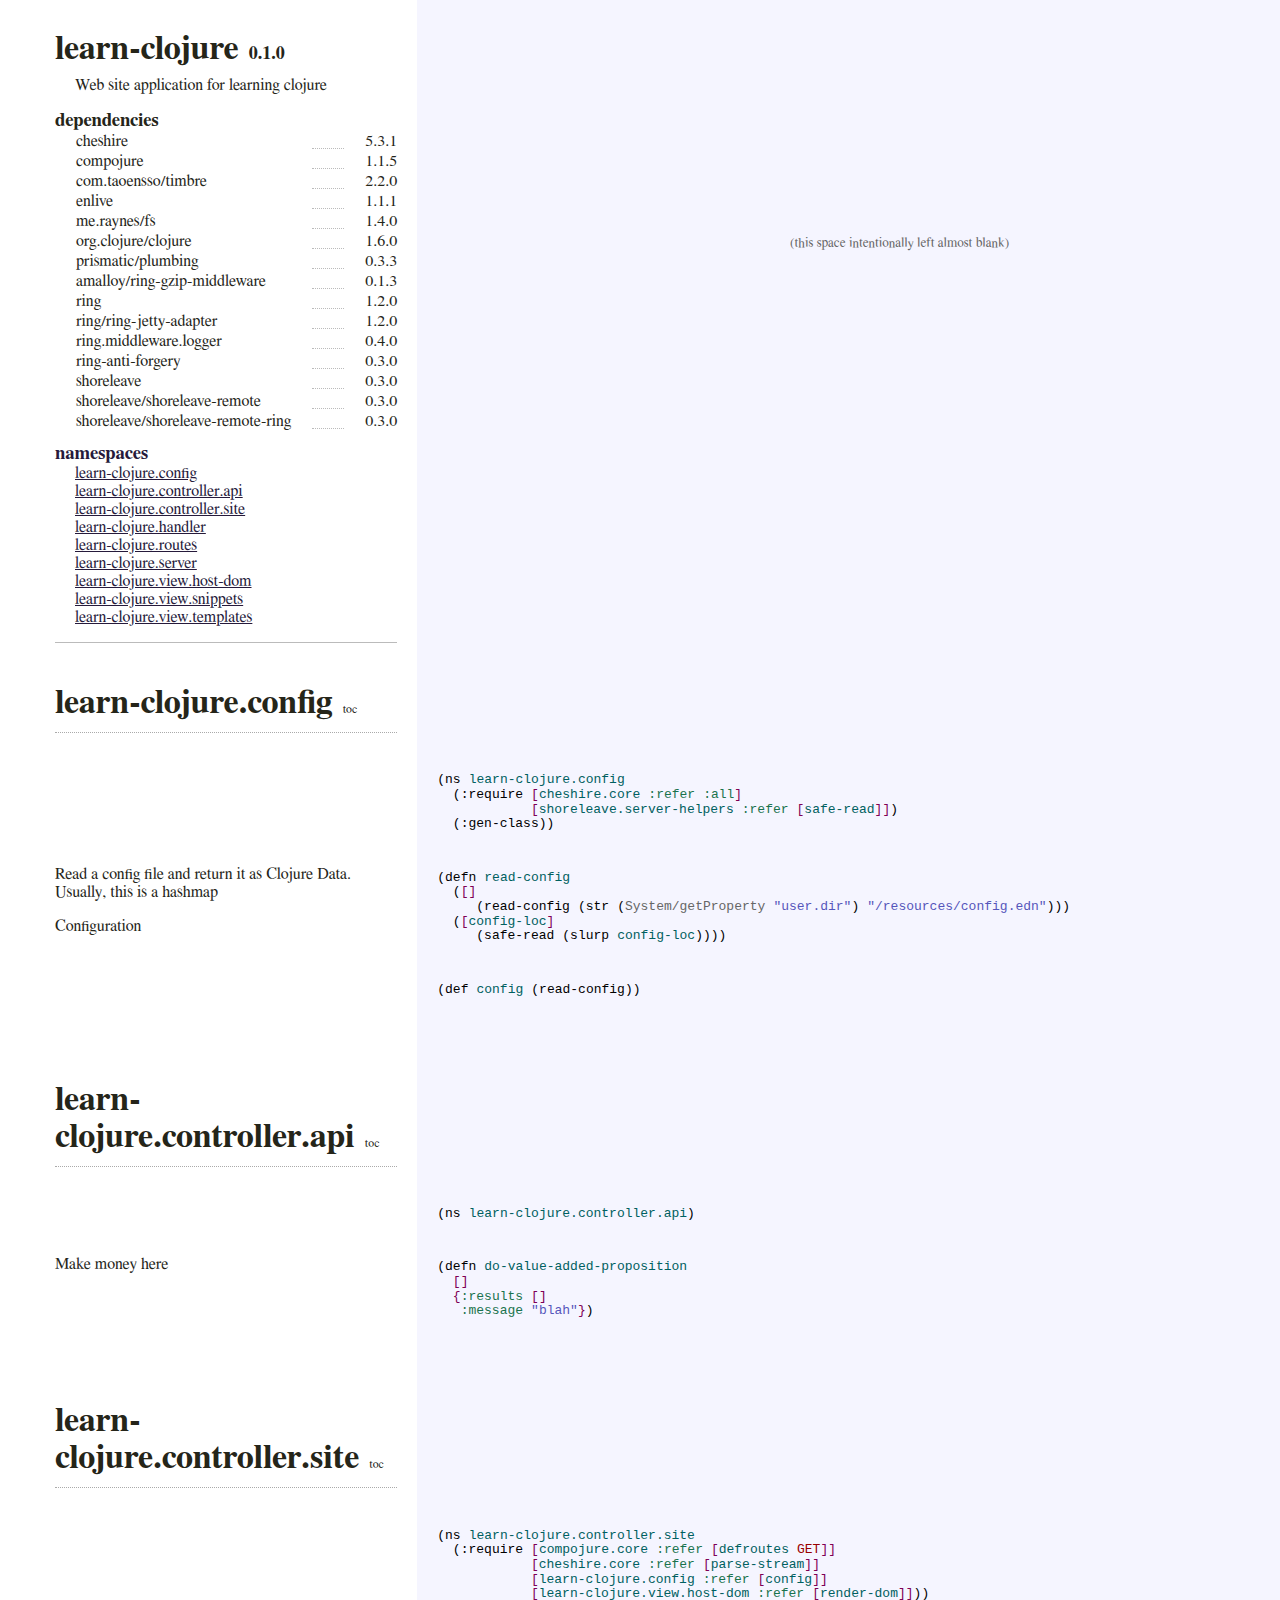
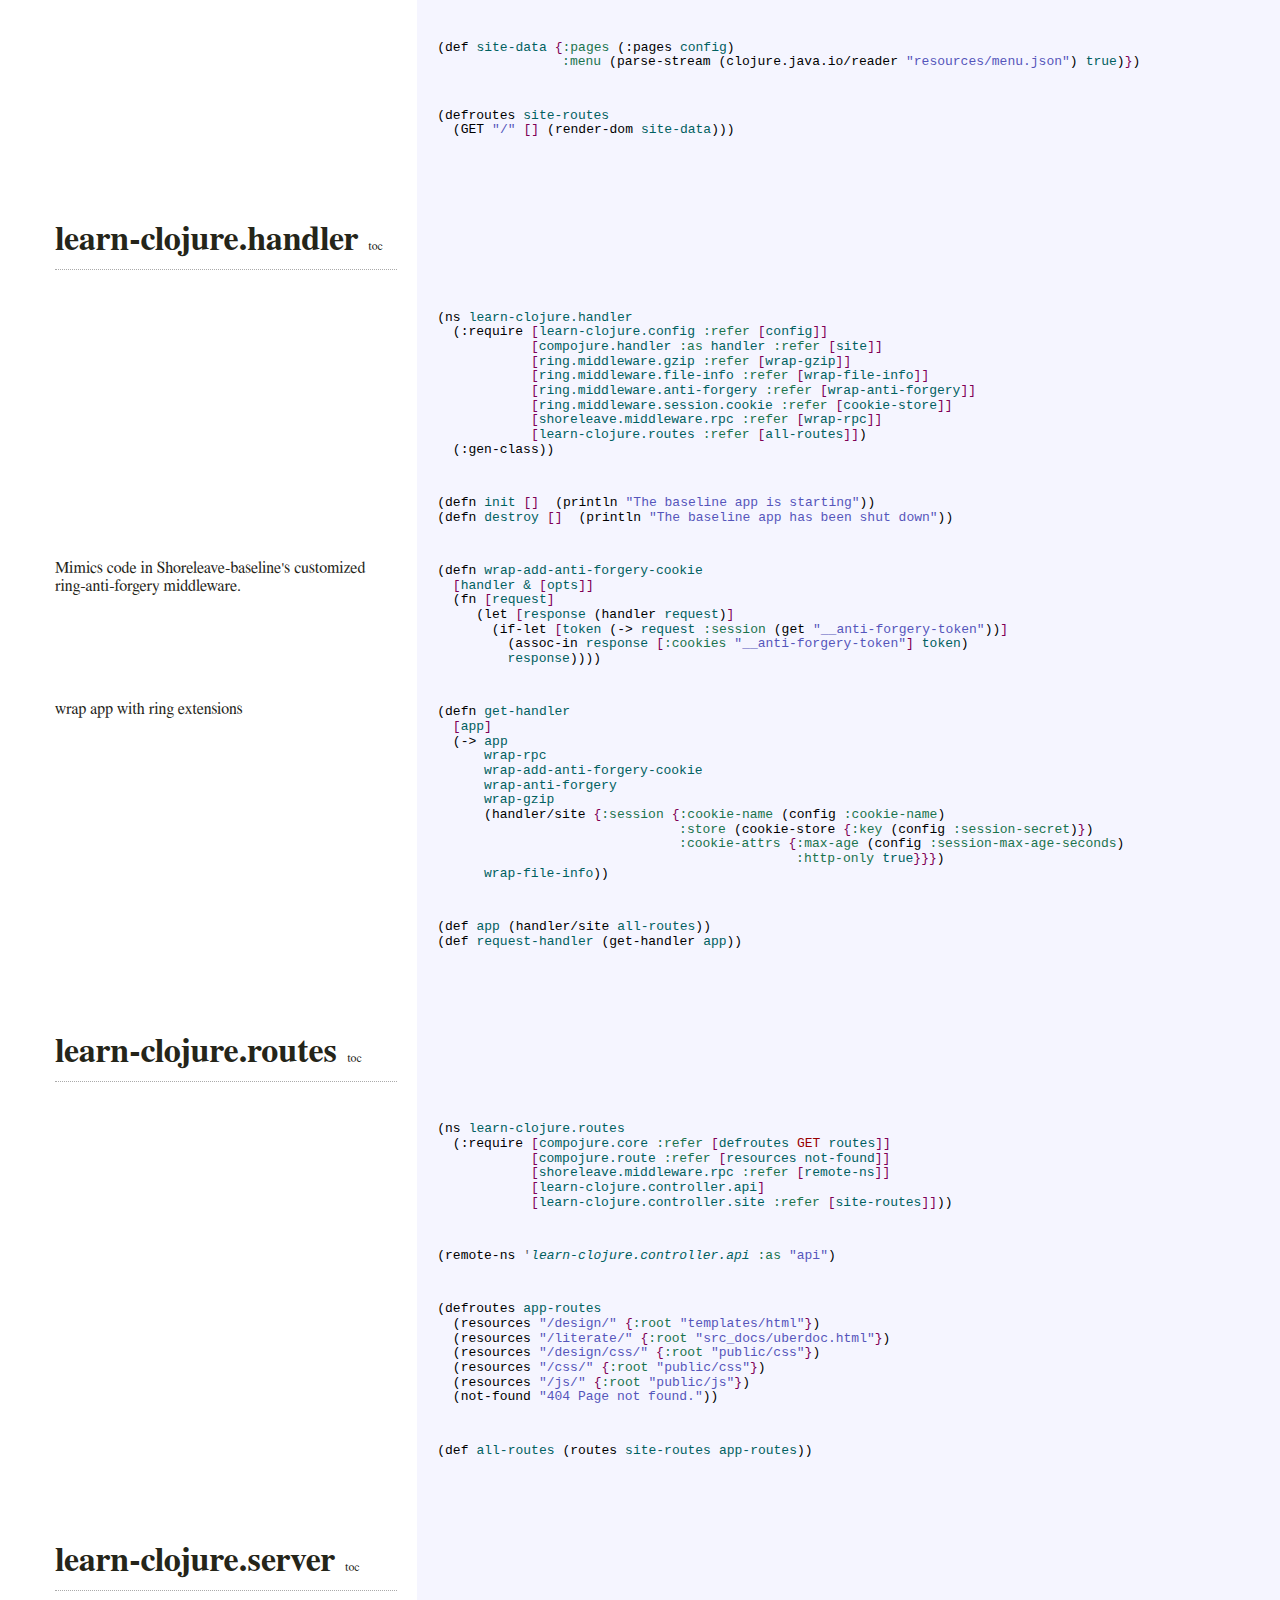
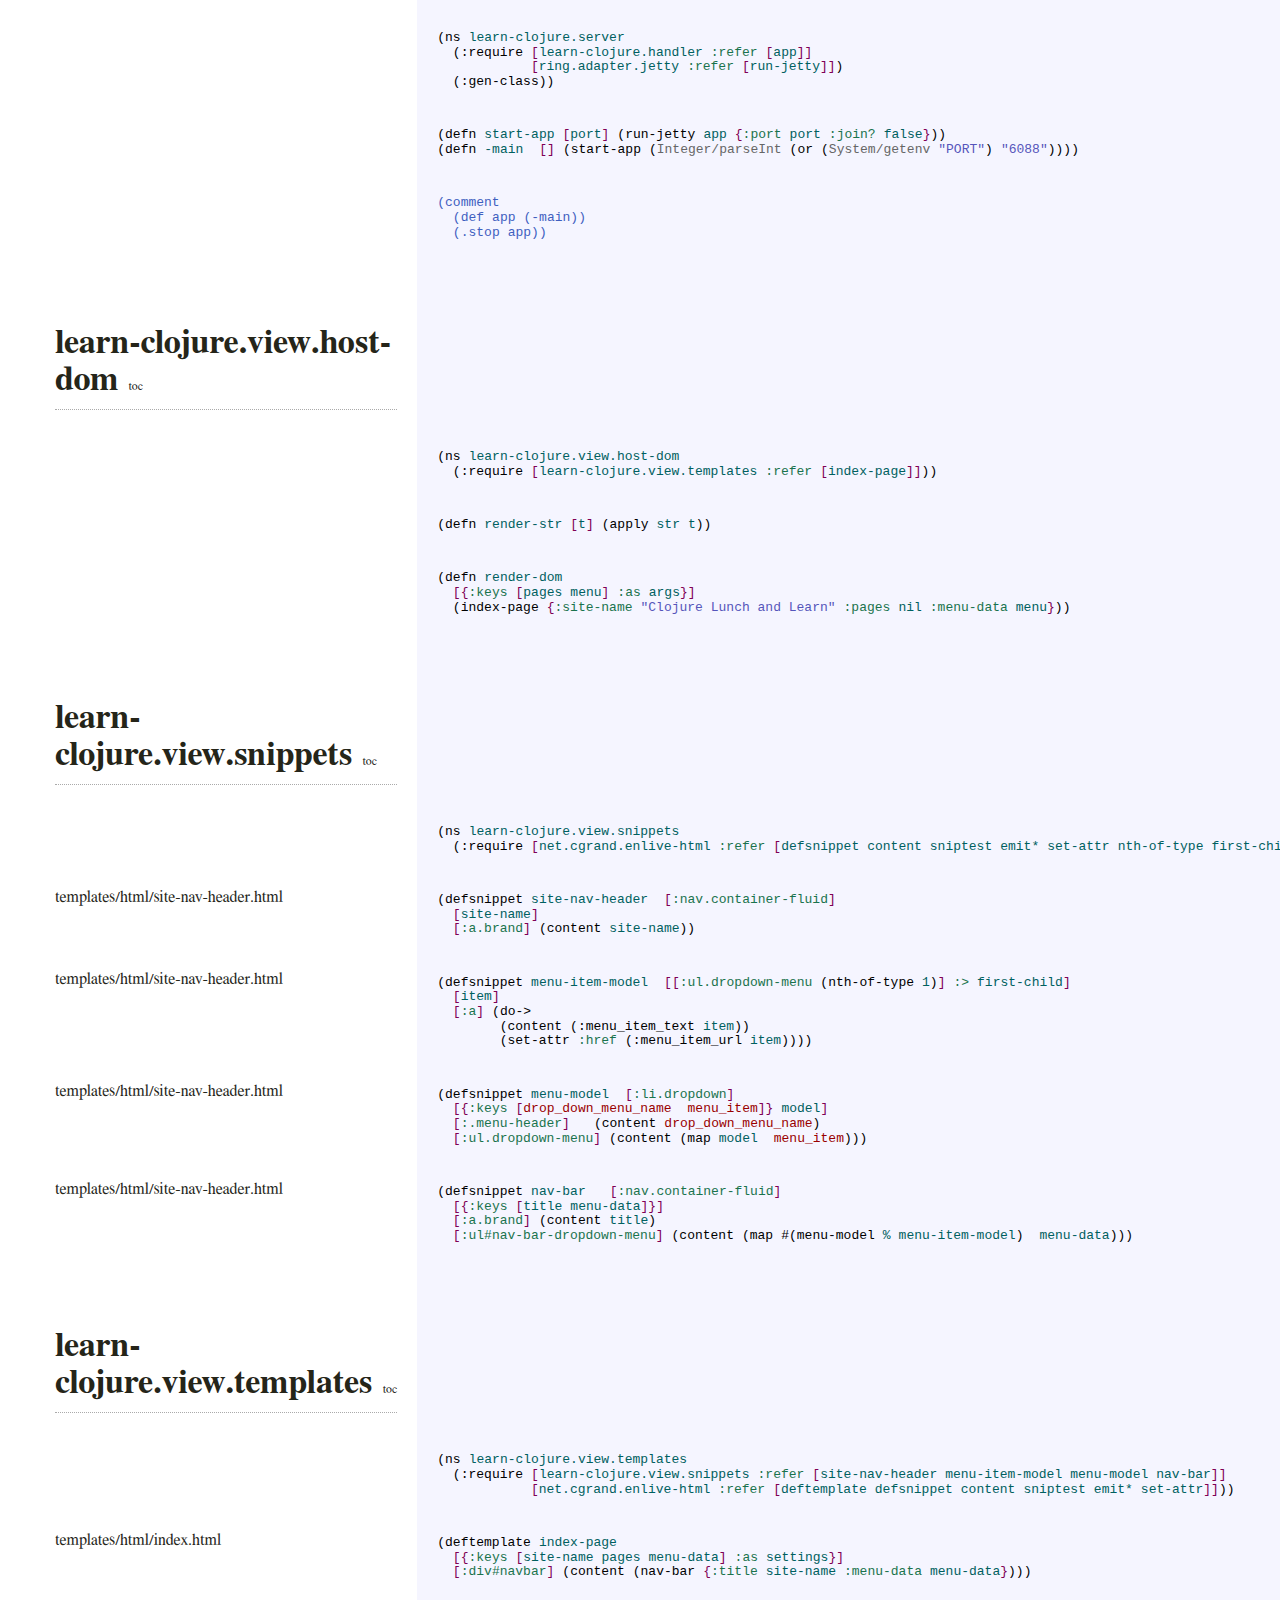
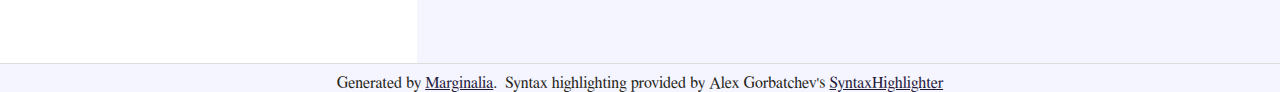
<file: resources/templates/html/uberdoc.html>
<!DOCTYPE html>
<html><head><meta charset="utf-8" content="text/html" http-equiv="Content-Type" /><meta content="Web site application for learning clojure" name="description" /><style type="text/css">/**
 * SyntaxHighlighter
 * http://alexgorbatchev.com/SyntaxHighlighter
 *
 * SyntaxHighlighter is donationware. If you are using it, please donate.
 * http://alexgorbatchev.com/SyntaxHighlighter/donate.html
 *
 * @version
 * 3.0.83 (July 02 2010)
 * 
 * @copyright
 * Copyright (C) 2004-2010 Alex Gorbatchev.
 *
 * @license
 * Dual licensed under the MIT and GPL licenses.
 */
.syntaxhighlighter a,
.syntaxhighlighter div,
.syntaxhighlighter code,
.syntaxhighlighter table,
.syntaxhighlighter table td,
.syntaxhighlighter table tr,
.syntaxhighlighter table tbody,
.syntaxhighlighter table thead,
.syntaxhighlighter table caption,
.syntaxhighlighter textarea {
  -moz-border-radius: 0 0 0 0 !important;
  -webkit-border-radius: 0 0 0 0 !important;
  background: none !important;
  border: 0 !important;
  bottom: auto !important;
  float: none !important;
  height: auto !important;
  left: auto !important;
  line-height: 1.1em !important;
/*  margin: 0 !important; */
  outline: 0 !important;
  overflow: visible !important;
  padding: 0 !important;
  position: static !important;
  right: auto !important;
  text-align: left !important;
  top: auto !important;
  vertical-align: baseline !important;
  width: auto !important;
  box-sizing: content-box !important;
  font-family: "Consolas", "Bitstream Vera Sans Mono", "Courier New", Courier, monospace !important;
  font-weight: normal !important;
  font-style: normal !important;
  min-height: inherit !important;
  min-height: auto !important;
}

.syntaxhighlighter {
/*  width: 100% !important; */
  margin: 1em 0 1em 0 !important;
  position: relative !important;
  overflow: auto !important;
}
.syntaxhighlighter.source {
  overflow: hidden !important;
}
.syntaxhighlighter .bold {
  font-weight: bold !important;
}
.syntaxhighlighter .italic {
  font-style: italic !important;
}
.syntaxhighlighter .line {
  white-space: pre !important;
}
.syntaxhighlighter table {
/*    width: 100% !important;*/
}
.syntaxhighlighter table caption {
  text-align: left !important;
  padding: .5em 0 0.5em 1em !important;
}
.syntaxhighlighter table td.code {
  width: 100% !important;
}
.syntaxhighlighter table td.code .container {
  position: relative !important;
}
.syntaxhighlighter table td.code .container textarea {
  box-sizing: border-box !important;
  position: absolute !important;
  left: 0 !important;
  top: 0 !important;
  width: 100% !important;
  height: 100% !important;
  border: none !important;
  background: white !important;
  padding-left: 1em !important;
  overflow: hidden !important;
  white-space: pre !important;
}
.syntaxhighlighter table td.gutter .line {
  text-align: right !important;
  padding: 0 0.5em 0 1em !important;
}
.syntaxhighlighter table td.code .line {
  padding: 0 1em !important;
}
.syntaxhighlighter.nogutter td.code .container textarea, .syntaxhighlighter.nogutter td.code .line {
  padding-left: 0em !important;
}
.syntaxhighlighter.show {
  display: block !important;
}
.syntaxhighlighter.collapsed table {
  display: none !important;
}
.syntaxhighlighter.collapsed .toolbar {
    display: none;
/*  padding: 0.1em 0.8em 0em 0.8em !important;
  font-size: 1em !important;
  position: static !important;
  width: auto !important;
  height: auto !important;*/
}
.syntaxhighlighter.collapsed .toolbar span {
  display: inline !important;
  margin-right: 1em !important;
}
.syntaxhighlighter.collapsed .toolbar span a {
  padding: 0 !important;
  display: none !important;
}
.syntaxhighlighter.collapsed .toolbar span a.expandSource {
  display: inline !important;
}
.syntaxhighlighter .toolbar {
    display: none;
/*  position: absolute !important;
  right: 1px !important;
  top: 1px !important;
  width: 11px !important;
  height: 11px !important;
  font-size: 10px !important;
  z-index: 10 !important;*/
}
.syntaxhighlighter .toolbar span.title {
  display: inline !important;
}
.syntaxhighlighter .toolbar a {
  display: block !important;
  text-align: center !important;
  text-decoration: none !important;
  padding-top: 1px !important;
}
.syntaxhighlighter .toolbar a.expandSource {
  display: none !important;
}
.syntaxhighlighter.ie {
  font-size: .9em !important;
  padding: 1px 0 1px 0 !important;
}
.syntaxhighlighter.ie .toolbar {
  line-height: 8px !important;
}
.syntaxhighlighter.ie .toolbar a {
  padding-top: 0px !important;
}
.syntaxhighlighter.printing .line.alt1 .content,
.syntaxhighlighter.printing .line.alt2 .content,
.syntaxhighlighter.printing .line.highlighted .number,
.syntaxhighlighter.printing .line.highlighted.alt1 .content,
.syntaxhighlighter.printing .line.highlighted.alt2 .content {
  background: none !important;
}
.syntaxhighlighter.printing .line .number {
  color: #bbbbbb !important;
}
.syntaxhighlighter.printing .line .content {
  color: black !important;
}
.syntaxhighlighter.printing .toolbar {
  display: none !important;
}
.syntaxhighlighter.printing a {
  text-decoration: none !important;
}
.syntaxhighlighter.printing .plain, .syntaxhighlighter.printing .plain a {
  color: black !important;
}
.syntaxhighlighter.printing .comments, .syntaxhighlighter.printing .comments a {
  color: #008200 !important;
}
.syntaxhighlighter.printing .string, .syntaxhighlighter.printing .string a {
  color: blue !important;
}
.syntaxhighlighter.printing .keyword {
  color: #006699 !important;
  font-weight: bold !important;
}
.syntaxhighlighter.printing .preprocessor {
  color: gray !important;
}
.syntaxhighlighter.printing .variable {
  color: #aa7700 !important;
}
.syntaxhighlighter.printing .value {
  color: #009900 !important;
}
.syntaxhighlighter.printing .functions {
  color: #ff1493 !important;
}
.syntaxhighlighter.printing .constants {
  color: #0066cc !important;
}
.syntaxhighlighter.printing .script {
  font-weight: bold !important;
}
.syntaxhighlighter.printing .color1, .syntaxhighlighter.printing .color1 a {
  color: gray !important;
}
.syntaxhighlighter.printing .color2, .syntaxhighlighter.printing .color2 a {
  color: #ff1493 !important;
}
.syntaxhighlighter.printing .color3, .syntaxhighlighter.printing .color3 a {
  color: red !important;
}
.syntaxhighlighter.printing .break, .syntaxhighlighter.printing .break a {
  color: black !important;
}
</style><style type="text/css">.syntaxhighlighter{overflow:hidden !important;}</style><style type="text/css">/**
 * http://alexgorbatchev.com/SyntaxHighlighter/donate.html
 *
 * @version
 * 3.0.83 (July 02 2010)
 * 
 * @copyright
 * Copyright (C) 2004-2010 Alex Gorbatchev.
 *
 * @license
 * Dual licensed under the MIT and GPL licenses.
 */
.syntaxhighlighter {
  background-color: transparent !important;
}
.syntaxhighlighter .line.alt1 {
  background-color: transparent !important;
}
.syntaxhighlighter .line.alt2 {
  background-color: transparent !important;
}
.syntaxhighlighter .line.highlighted.alt1, .syntaxhighlighter .line.highlighted.alt2 {
  background-color: #c3defe !important;
}
.syntaxhighlighter .line.highlighted.number {
  color: white !important;
}
.syntaxhighlighter table caption {
  color: black !important;
}
.syntaxhighlighter .gutter {
  color: #787878 !important;
}
.syntaxhighlighter .gutter .line {
  border-right: 3px solid #d4d0c8 !important;
}
.syntaxhighlighter .gutter .line.highlighted {
  background-color: #d4d0c8 !important;
  color: white !important;
}
.syntaxhighlighter.printing .line .content {
  border: none !important;
}
.syntaxhighlighter.collapsed {
  overflow: visible !important;
}
.syntaxhighlighter.collapsed .toolbar {
  color: #3f5fbf !important;
  background: white !important;
  border: 1px solid #d4d0c8 !important;
}
.syntaxhighlighter.collapsed .toolbar a {
  color: #3f5fbf !important;
}
.syntaxhighlighter.collapsed .toolbar a:hover {
  color: #aa7700 !important;
}
.syntaxhighlighter .toolbar {
  color: #a0a0a0 !important;
  background: #d4d0c8 !important;
  border: none !important;
}
.syntaxhighlighter .toolbar a {
  color: #a0a0a0 !important;
}
.syntaxhighlighter .toolbar a:hover {
  color: red !important;
}
.syntaxhighlighter .plain, .syntaxhighlighter .plain a {
  color: black !important;
}
.syntaxhighlighter .comments, .syntaxhighlighter .comments a {
  color: #3f5fbf !important;
}
.syntaxhighlighter .string, .syntaxhighlighter .string a {
  color: #2a00ff !important;
}
.syntaxhighlighter .keyword {
  color: #7f0055 !important;
}
.syntaxhighlighter .preprocessor {
  color: #646464 !important;
}
.syntaxhighlighter .variable {
  color: #aa7700 !important;
}
.syntaxhighlighter .value {
  color: #009900 !important;
}
.syntaxhighlighter .functions {
  color: #ff1493 !important;
}
.syntaxhighlighter .constants {
  color: #0066cc !important;
}
.syntaxhighlighter .script {
  font-weight: bold !important;
  color: #7f0055 !important;
  background-color: none !important;
}
.syntaxhighlighter .color1, .syntaxhighlighter .color1 a {
  color: gray !important;
}
.syntaxhighlighter .color2, .syntaxhighlighter .color2 a {
  color: #ff1493 !important;
}
.syntaxhighlighter .color3, .syntaxhighlighter .color3 a {
  color: red !important;
}

.syntaxhighlighter .xml .keyword {
  color: #3f7f7f !important;
  font-weight: normal !important;
}
.syntaxhighlighter .xml .color1, .syntaxhighlighter .xml .color1 a {
  color: #7f007f !important;
}
.syntaxhighlighter .xml .string {
  font-style: italic !important;
  color: #2a00ff !important;
}

.clojure.syntaxhighlighter .invalid { 
   background-color: #FAA !important;
}

.clojure.syntaxhighlighter .quoted {      
    font-style: italic !important;
}

.syntaxhighlighter .clojure.variable,
.syntaxhighlighter .clojure.symbol,
.syntaxhighlighter .clojure.value
{
    color: #006060 !important;
}

.syntaxhighlighter .clojure.string {
    color: #55B !important;
}

.syntaxhighlighter .clojure.functions {
    color: black !important;
}

.syntaxhighlighter .clojure.color1 {
    color: #666 !important;
}

.syntaxhighlighter .clojure.color3 {
    color: #900 !important;
}

.syntaxhighlighter .clojure.constants {
    color: #1A734D !important;
}

</style><style type="text/css">html{padding:0;margin:0;}h1{padding:0;margin:0;}h2{padding:0;margin:0;}h3{padding:0;margin:0;}h4{padding:0;margin:0;}a{color:#261A3B;}a:visited{color:#261A3B;}</style><style type="text/css">.header{margin-top:30px;}h1.project-name{font-size:34px;display:inline;}h2.project-version{font-size:18px;margin-left:10px;margin-top:0;display:inline;}.toc-link{color:#252519;font-size:12px;margin-left:10px;text-decoration:none;}.toc-link:hover{color:#5050A6;}.toc h1{font-size:34px;margin:0;}.docs-header{padding-bottom:10px;margin-bottom:25px;border-bottom:dotted #aaa 1px;}.toc h1{font-size:24px;}.toc{margin-bottom:40px;border-bottom:solid #bbb 1px;}.toc ul{margin-left:20px;margin-top:0;padding-top:0;padding-left:0px;}.toc li{list-style-type:none;padding-left:0;}.dependencies{}.dependencies table{font-size:16px;margin-left:20px;width:99.99%;border:none;}.dependencies td{white-space:nowrap;padding-right:20px;;}.dependencies .dotted{width:99%;}.dependencies .dotted hr{border-right:none;color:transparent;background-color:transparent;noshade:noshade;border-left:none;border-top:none;margin-bottom:-6px;height:0;border-bottom:dotted #bbb 1px;}.dependencies .dep-version{text-align:right;}.plugins ul{margin-left:20px;margin-top:0;padding-top:0;padding-left:0px;}.plugins li{list-style-type:none;padding-left:0;}.header p{margin-left:20px;}</style><style type="text/css">#floating-toc{text-align:right;top:10px;overflow:hidden;right:20px;position:fixed;height:20px;}#floating-toc li{list-style-type:none;padding:0;margin:0;}</style><style type="text/css">body{color:#252519;font-size:16px;background-color:#F5F5FF;padding:0;font-family:'Palatino Linotype', 'Book Antiqua', Palatino, FreeSerif, serif;;margin:0;}h1{font-size:20px;margin-top:0;}a.anchor{color:#252519;text-decoration:none;}a.anchor:hover{color:#5050A6;}table{border-spacing:0;margin-bottom:10px;border-bottom:solid #ddd 1px;;}code{display:inline;}p{margin-top:8px;}tr{padding:0px;margin:0px;}td.docs{vertical-align:top;background-color:#FFF;width:410px;max-width:410px;padding-right:20px;padding-left:55px;border:none;margin:0px;}td.docs pre{font-size:12px;overflow:hidden;}td.codes{vertical-align:top;font-size:10pt;overflow:hidden;background-color:#F5F5FF;width:55%;border-left:solid #E5E5EE 1px;padding-left:20px;border:none;margin:0px;}td.spacer{padding-bottom:40px;}pre code{padding:4px;display:block;}code{font-size:14px;background-color:ghostWhite;padding-right:3px;padding-left:3px;border:solid #DEDEDE 1px;}.syntaxhighlighter code{font-size:13px;}.footer{text-align:center;}</style><script type="text/javascript">/*!
 * jQuery JavaScript Library v1.4.4
 * http://jquery.com/
 *
 * Copyright 2010, John Resig
 * Dual licensed under the MIT or GPL Version 2 licenses.
 * http://jquery.org/license
 *
 * Includes Sizzle.js
 * http://sizzlejs.com/
 * Copyright 2010, The Dojo Foundation
 * Released under the MIT, BSD, and GPL Licenses.
 *
 * Date: Thu Nov 11 19:04:53 2010 -0500
 */
(function(E,B){function ka(a,b,d){if(d===B&&a.nodeType===1){d=a.getAttribute("data-"+b);if(typeof d==="string"){try{d=d==="true"?true:d==="false"?false:d==="null"?null:!c.isNaN(d)?parseFloat(d):Ja.test(d)?c.parseJSON(d):d}catch(e){}c.data(a,b,d)}else d=B}return d}function U(){return false}function ca(){return true}function la(a,b,d){d[0].type=a;return c.event.handle.apply(b,d)}function Ka(a){var b,d,e,f,h,l,k,o,x,r,A,C=[];f=[];h=c.data(this,this.nodeType?"events":"__events__");if(typeof h==="function")h=
h.events;if(!(a.liveFired===this||!h||!h.live||a.button&&a.type==="click")){if(a.namespace)A=RegExp("(^|\\.)"+a.namespace.split(".").join("\\.(?:.*\\.)?")+"(\\.|$)");a.liveFired=this;var J=h.live.slice(0);for(k=0;k<J.length;k++){h=J[k];h.origType.replace(X,"")===a.type?f.push(h.selector):J.splice(k--,1)}f=c(a.target).closest(f,a.currentTarget);o=0;for(x=f.length;o<x;o++){r=f[o];for(k=0;k<J.length;k++){h=J[k];if(r.selector===h.selector&&(!A||A.test(h.namespace))){l=r.elem;e=null;if(h.preType==="mouseenter"||
h.preType==="mouseleave"){a.type=h.preType;e=c(a.relatedTarget).closest(h.selector)[0]}if(!e||e!==l)C.push({elem:l,handleObj:h,level:r.level})}}}o=0;for(x=C.length;o<x;o++){f=C[o];if(d&&f.level>d)break;a.currentTarget=f.elem;a.data=f.handleObj.data;a.handleObj=f.handleObj;A=f.handleObj.origHandler.apply(f.elem,arguments);if(A===false||a.isPropagationStopped()){d=f.level;if(A===false)b=false;if(a.isImmediatePropagationStopped())break}}return b}}function Y(a,b){return(a&&a!=="*"?a+".":"")+b.replace(La,
"`").replace(Ma,"&")}function ma(a,b,d){if(c.isFunction(b))return c.grep(a,function(f,h){return!!b.call(f,h,f)===d});else if(b.nodeType)return c.grep(a,function(f){return f===b===d});else if(typeof b==="string"){var e=c.grep(a,function(f){return f.nodeType===1});if(Na.test(b))return c.filter(b,e,!d);else b=c.filter(b,e)}return c.grep(a,function(f){return c.inArray(f,b)>=0===d})}function na(a,b){var d=0;b.each(function(){if(this.nodeName===(a[d]&&a[d].nodeName)){var e=c.data(a[d++]),f=c.data(this,
e);if(e=e&&e.events){delete f.handle;f.events={};for(var h in e)for(var l in e[h])c.event.add(this,h,e[h][l],e[h][l].data)}}})}function Oa(a,b){b.src?c.ajax({url:b.src,async:false,dataType:"script"}):c.globalEval(b.text||b.textContent||b.innerHTML||"");b.parentNode&&b.parentNode.removeChild(b)}function oa(a,b,d){var e=b==="width"?a.offsetWidth:a.offsetHeight;if(d==="border")return e;c.each(b==="width"?Pa:Qa,function(){d||(e-=parseFloat(c.css(a,"padding"+this))||0);if(d==="margin")e+=parseFloat(c.css(a,
"margin"+this))||0;else e-=parseFloat(c.css(a,"border"+this+"Width"))||0});return e}function da(a,b,d,e){if(c.isArray(b)&&b.length)c.each(b,function(f,h){d||Ra.test(a)?e(a,h):da(a+"["+(typeof h==="object"||c.isArray(h)?f:"")+"]",h,d,e)});else if(!d&&b!=null&&typeof b==="object")c.isEmptyObject(b)?e(a,""):c.each(b,function(f,h){da(a+"["+f+"]",h,d,e)});else e(a,b)}function S(a,b){var d={};c.each(pa.concat.apply([],pa.slice(0,b)),function(){d[this]=a});return d}function qa(a){if(!ea[a]){var b=c("<"+
a+">").appendTo("body"),d=b.css("display");b.remove();if(d==="none"||d==="")d="block";ea[a]=d}return ea[a]}function fa(a){return c.isWindow(a)?a:a.nodeType===9?a.defaultView||a.parentWindow:false}var t=E.document,c=function(){function a(){if(!b.isReady){try{t.documentElement.doScroll("left")}catch(j){setTimeout(a,1);return}b.ready()}}var b=function(j,s){return new b.fn.init(j,s)},d=E.jQuery,e=E.$,f,h=/^(?:[^<]*(<[\w\W]+>)[^>]*$|#([\w\-]+)$)/,l=/\S/,k=/^\s+/,o=/\s+$/,x=/\W/,r=/\d/,A=/^<(\w+)\s*\/?>(?:<\/\1>)?$/,
C=/^[\],:{}\s]*$/,J=/\\(?:["\\\/bfnrt]|u[0-9a-fA-F]{4})/g,w=/"[^"\\\n\r]*"|true|false|null|-?\d+(?:\.\d*)?(?:[eE][+\-]?\d+)?/g,I=/(?:^|:|,)(?:\s*\[)+/g,L=/(webkit)[ \/]([\w.]+)/,g=/(opera)(?:.*version)?[ \/]([\w.]+)/,i=/(msie) ([\w.]+)/,n=/(mozilla)(?:.*? rv:([\w.]+))?/,m=navigator.userAgent,p=false,q=[],u,y=Object.prototype.toString,F=Object.prototype.hasOwnProperty,M=Array.prototype.push,N=Array.prototype.slice,O=String.prototype.trim,D=Array.prototype.indexOf,R={};b.fn=b.prototype={init:function(j,
s){var v,z,H;if(!j)return this;if(j.nodeType){this.context=this[0]=j;this.length=1;return this}if(j==="body"&&!s&&t.body){this.context=t;this[0]=t.body;this.selector="body";this.length=1;return this}if(typeof j==="string")if((v=h.exec(j))&&(v[1]||!s))if(v[1]){H=s?s.ownerDocument||s:t;if(z=A.exec(j))if(b.isPlainObject(s)){j=[t.createElement(z[1])];b.fn.attr.call(j,s,true)}else j=[H.createElement(z[1])];else{z=b.buildFragment([v[1]],[H]);j=(z.cacheable?z.fragment.cloneNode(true):z.fragment).childNodes}return b.merge(this,
j)}else{if((z=t.getElementById(v[2]))&&z.parentNode){if(z.id!==v[2])return f.find(j);this.length=1;this[0]=z}this.context=t;this.selector=j;return this}else if(!s&&!x.test(j)){this.selector=j;this.context=t;j=t.getElementsByTagName(j);return b.merge(this,j)}else return!s||s.jquery?(s||f).find(j):b(s).find(j);else if(b.isFunction(j))return f.ready(j);if(j.selector!==B){this.selector=j.selector;this.context=j.context}return b.makeArray(j,this)},selector:"",jquery:"1.4.4",length:0,size:function(){return this.length},
toArray:function(){return N.call(this,0)},get:function(j){return j==null?this.toArray():j<0?this.slice(j)[0]:this[j]},pushStack:function(j,s,v){var z=b();b.isArray(j)?M.apply(z,j):b.merge(z,j);z.prevObject=this;z.context=this.context;if(s==="find")z.selector=this.selector+(this.selector?" ":"")+v;else if(s)z.selector=this.selector+"."+s+"("+v+")";return z},each:function(j,s){return b.each(this,j,s)},ready:function(j){b.bindReady();if(b.isReady)j.call(t,b);else q&&q.push(j);return this},eq:function(j){return j===
-1?this.slice(j):this.slice(j,+j+1)},first:function(){return this.eq(0)},last:function(){return this.eq(-1)},slice:function(){return this.pushStack(N.apply(this,arguments),"slice",N.call(arguments).join(","))},map:function(j){return this.pushStack(b.map(this,function(s,v){return j.call(s,v,s)}))},end:function(){return this.prevObject||b(null)},push:M,sort:[].sort,splice:[].splice};b.fn.init.prototype=b.fn;b.extend=b.fn.extend=function(){var j,s,v,z,H,G=arguments[0]||{},K=1,Q=arguments.length,ga=false;
if(typeof G==="boolean"){ga=G;G=arguments[1]||{};K=2}if(typeof G!=="object"&&!b.isFunction(G))G={};if(Q===K){G=this;--K}for(;K<Q;K++)if((j=arguments[K])!=null)for(s in j){v=G[s];z=j[s];if(G!==z)if(ga&&z&&(b.isPlainObject(z)||(H=b.isArray(z)))){if(H){H=false;v=v&&b.isArray(v)?v:[]}else v=v&&b.isPlainObject(v)?v:{};G[s]=b.extend(ga,v,z)}else if(z!==B)G[s]=z}return G};b.extend({noConflict:function(j){E.$=e;if(j)E.jQuery=d;return b},isReady:false,readyWait:1,ready:function(j){j===true&&b.readyWait--;
if(!b.readyWait||j!==true&&!b.isReady){if(!t.body)return setTimeout(b.ready,1);b.isReady=true;if(!(j!==true&&--b.readyWait>0))if(q){var s=0,v=q;for(q=null;j=v[s++];)j.call(t,b);b.fn.trigger&&b(t).trigger("ready").unbind("ready")}}},bindReady:function(){if(!p){p=true;if(t.readyState==="complete")return setTimeout(b.ready,1);if(t.addEventListener){t.addEventListener("DOMContentLoaded",u,false);E.addEventListener("load",b.ready,false)}else if(t.attachEvent){t.attachEvent("onreadystatechange",u);E.attachEvent("onload",
b.ready);var j=false;try{j=E.frameElement==null}catch(s){}t.documentElement.doScroll&&j&&a()}}},isFunction:function(j){return b.type(j)==="function"},isArray:Array.isArray||function(j){return b.type(j)==="array"},isWindow:function(j){return j&&typeof j==="object"&&"setInterval"in j},isNaN:function(j){return j==null||!r.test(j)||isNaN(j)},type:function(j){return j==null?String(j):R[y.call(j)]||"object"},isPlainObject:function(j){if(!j||b.type(j)!=="object"||j.nodeType||b.isWindow(j))return false;if(j.constructor&&
!F.call(j,"constructor")&&!F.call(j.constructor.prototype,"isPrototypeOf"))return false;for(var s in j);return s===B||F.call(j,s)},isEmptyObject:function(j){for(var s in j)return false;return true},error:function(j){throw j;},parseJSON:function(j){if(typeof j!=="string"||!j)return null;j=b.trim(j);if(C.test(j.replace(J,"@").replace(w,"]").replace(I,"")))return E.JSON&&E.JSON.parse?E.JSON.parse(j):(new Function("return "+j))();else b.error("Invalid JSON: "+j)},noop:function(){},globalEval:function(j){if(j&&
l.test(j)){var s=t.getElementsByTagName("head")[0]||t.documentElement,v=t.createElement("script");v.type="text/javascript";if(b.support.scriptEval)v.appendChild(t.createTextNode(j));else v.text=j;s.insertBefore(v,s.firstChild);s.removeChild(v)}},nodeName:function(j,s){return j.nodeName&&j.nodeName.toUpperCase()===s.toUpperCase()},each:function(j,s,v){var z,H=0,G=j.length,K=G===B||b.isFunction(j);if(v)if(K)for(z in j){if(s.apply(j[z],v)===false)break}else for(;H<G;){if(s.apply(j[H++],v)===false)break}else if(K)for(z in j){if(s.call(j[z],
z,j[z])===false)break}else for(v=j[0];H<G&&s.call(v,H,v)!==false;v=j[++H]);return j},trim:O?function(j){return j==null?"":O.call(j)}:function(j){return j==null?"":j.toString().replace(k,"").replace(o,"")},makeArray:function(j,s){var v=s||[];if(j!=null){var z=b.type(j);j.length==null||z==="string"||z==="function"||z==="regexp"||b.isWindow(j)?M.call(v,j):b.merge(v,j)}return v},inArray:function(j,s){if(s.indexOf)return s.indexOf(j);for(var v=0,z=s.length;v<z;v++)if(s[v]===j)return v;return-1},merge:function(j,
s){var v=j.length,z=0;if(typeof s.length==="number")for(var H=s.length;z<H;z++)j[v++]=s[z];else for(;s[z]!==B;)j[v++]=s[z++];j.length=v;return j},grep:function(j,s,v){var z=[],H;v=!!v;for(var G=0,K=j.length;G<K;G++){H=!!s(j[G],G);v!==H&&z.push(j[G])}return z},map:function(j,s,v){for(var z=[],H,G=0,K=j.length;G<K;G++){H=s(j[G],G,v);if(H!=null)z[z.length]=H}return z.concat.apply([],z)},guid:1,proxy:function(j,s,v){if(arguments.length===2)if(typeof s==="string"){v=j;j=v[s];s=B}else if(s&&!b.isFunction(s)){v=
s;s=B}if(!s&&j)s=function(){return j.apply(v||this,arguments)};if(j)s.guid=j.guid=j.guid||s.guid||b.guid++;return s},access:function(j,s,v,z,H,G){var K=j.length;if(typeof s==="object"){for(var Q in s)b.access(j,Q,s[Q],z,H,v);return j}if(v!==B){z=!G&&z&&b.isFunction(v);for(Q=0;Q<K;Q++)H(j[Q],s,z?v.call(j[Q],Q,H(j[Q],s)):v,G);return j}return K?H(j[0],s):B},now:function(){return(new Date).getTime()},uaMatch:function(j){j=j.toLowerCase();j=L.exec(j)||g.exec(j)||i.exec(j)||j.indexOf("compatible")<0&&n.exec(j)||
[];return{browser:j[1]||"",version:j[2]||"0"}},browser:{}});b.each("Boolean Number String Function Array Date RegExp Object".split(" "),function(j,s){R["[object "+s+"]"]=s.toLowerCase()});m=b.uaMatch(m);if(m.browser){b.browser[m.browser]=true;b.browser.version=m.version}if(b.browser.webkit)b.browser.safari=true;if(D)b.inArray=function(j,s){return D.call(s,j)};if(!/\s/.test("\u00a0")){k=/^[\s\xA0]+/;o=/[\s\xA0]+$/}f=b(t);if(t.addEventListener)u=function(){t.removeEventListener("DOMContentLoaded",u,
false);b.ready()};else if(t.attachEvent)u=function(){if(t.readyState==="complete"){t.detachEvent("onreadystatechange",u);b.ready()}};return E.jQuery=E.$=b}();(function(){c.support={};var a=t.documentElement,b=t.createElement("script"),d=t.createElement("div"),e="script"+c.now();d.style.display="none";d.innerHTML="   <link/><table></table><a href='/a' style='color:red;float:left;opacity:.55;'>a</a><input type='checkbox'/>";var f=d.getElementsByTagName("*"),h=d.getElementsByTagName("a")[0],l=t.createElement("select"),
k=l.appendChild(t.createElement("option"));if(!(!f||!f.length||!h)){c.support={leadingWhitespace:d.firstChild.nodeType===3,tbody:!d.getElementsByTagName("tbody").length,htmlSerialize:!!d.getElementsByTagName("link").length,style:/red/.test(h.getAttribute("style")),hrefNormalized:h.getAttribute("href")==="/a",opacity:/^0.55$/.test(h.style.opacity),cssFloat:!!h.style.cssFloat,checkOn:d.getElementsByTagName("input")[0].value==="on",optSelected:k.selected,deleteExpando:true,optDisabled:false,checkClone:false,
scriptEval:false,noCloneEvent:true,boxModel:null,inlineBlockNeedsLayout:false,shrinkWrapBlocks:false,reliableHiddenOffsets:true};l.disabled=true;c.support.optDisabled=!k.disabled;b.type="text/javascript";try{b.appendChild(t.createTextNode("window."+e+"=1;"))}catch(o){}a.insertBefore(b,a.firstChild);if(E[e]){c.support.scriptEval=true;delete E[e]}try{delete b.test}catch(x){c.support.deleteExpando=false}a.removeChild(b);if(d.attachEvent&&d.fireEvent){d.attachEvent("onclick",function r(){c.support.noCloneEvent=
false;d.detachEvent("onclick",r)});d.cloneNode(true).fireEvent("onclick")}d=t.createElement("div");d.innerHTML="<input type='radio' name='radiotest' checked='checked'/>";a=t.createDocumentFragment();a.appendChild(d.firstChild);c.support.checkClone=a.cloneNode(true).cloneNode(true).lastChild.checked;c(function(){var r=t.createElement("div");r.style.width=r.style.paddingLeft="1px";t.body.appendChild(r);c.boxModel=c.support.boxModel=r.offsetWidth===2;if("zoom"in r.style){r.style.display="inline";r.style.zoom=
1;c.support.inlineBlockNeedsLayout=r.offsetWidth===2;r.style.display="";r.innerHTML="<div style='width:4px;'></div>";c.support.shrinkWrapBlocks=r.offsetWidth!==2}r.innerHTML="<table><tr><td style='padding:0;display:none'></td><td>t</td></tr></table>";var A=r.getElementsByTagName("td");c.support.reliableHiddenOffsets=A[0].offsetHeight===0;A[0].style.display="";A[1].style.display="none";c.support.reliableHiddenOffsets=c.support.reliableHiddenOffsets&&A[0].offsetHeight===0;r.innerHTML="";t.body.removeChild(r).style.display=
"none"});a=function(r){var A=t.createElement("div");r="on"+r;var C=r in A;if(!C){A.setAttribute(r,"return;");C=typeof A[r]==="function"}return C};c.support.submitBubbles=a("submit");c.support.changeBubbles=a("change");a=b=d=f=h=null}})();var ra={},Ja=/^(?:\{.*\}|\[.*\])$/;c.extend({cache:{},uuid:0,expando:"jQuery"+c.now(),noData:{embed:true,object:"clsid:D27CDB6E-AE6D-11cf-96B8-444553540000",applet:true},data:function(a,b,d){if(c.acceptData(a)){a=a==E?ra:a;var e=a.nodeType,f=e?a[c.expando]:null,h=
c.cache;if(!(e&&!f&&typeof b==="string"&&d===B)){if(e)f||(a[c.expando]=f=++c.uuid);else h=a;if(typeof b==="object")if(e)h[f]=c.extend(h[f],b);else c.extend(h,b);else if(e&&!h[f])h[f]={};a=e?h[f]:h;if(d!==B)a[b]=d;return typeof b==="string"?a[b]:a}}},removeData:function(a,b){if(c.acceptData(a)){a=a==E?ra:a;var d=a.nodeType,e=d?a[c.expando]:a,f=c.cache,h=d?f[e]:e;if(b){if(h){delete h[b];d&&c.isEmptyObject(h)&&c.removeData(a)}}else if(d&&c.support.deleteExpando)delete a[c.expando];else if(a.removeAttribute)a.removeAttribute(c.expando);
else if(d)delete f[e];else for(var l in a)delete a[l]}},acceptData:function(a){if(a.nodeName){var b=c.noData[a.nodeName.toLowerCase()];if(b)return!(b===true||a.getAttribute("classid")!==b)}return true}});c.fn.extend({data:function(a,b){var d=null;if(typeof a==="undefined"){if(this.length){var e=this[0].attributes,f;d=c.data(this[0]);for(var h=0,l=e.length;h<l;h++){f=e[h].name;if(f.indexOf("data-")===0){f=f.substr(5);ka(this[0],f,d[f])}}}return d}else if(typeof a==="object")return this.each(function(){c.data(this,
a)});var k=a.split(".");k[1]=k[1]?"."+k[1]:"";if(b===B){d=this.triggerHandler("getData"+k[1]+"!",[k[0]]);if(d===B&&this.length){d=c.data(this[0],a);d=ka(this[0],a,d)}return d===B&&k[1]?this.data(k[0]):d}else return this.each(function(){var o=c(this),x=[k[0],b];o.triggerHandler("setData"+k[1]+"!",x);c.data(this,a,b);o.triggerHandler("changeData"+k[1]+"!",x)})},removeData:function(a){return this.each(function(){c.removeData(this,a)})}});c.extend({queue:function(a,b,d){if(a){b=(b||"fx")+"queue";var e=
c.data(a,b);if(!d)return e||[];if(!e||c.isArray(d))e=c.data(a,b,c.makeArray(d));else e.push(d);return e}},dequeue:function(a,b){b=b||"fx";var d=c.queue(a,b),e=d.shift();if(e==="inprogress")e=d.shift();if(e){b==="fx"&&d.unshift("inprogress");e.call(a,function(){c.dequeue(a,b)})}}});c.fn.extend({queue:function(a,b){if(typeof a!=="string"){b=a;a="fx"}if(b===B)return c.queue(this[0],a);return this.each(function(){var d=c.queue(this,a,b);a==="fx"&&d[0]!=="inprogress"&&c.dequeue(this,a)})},dequeue:function(a){return this.each(function(){c.dequeue(this,
a)})},delay:function(a,b){a=c.fx?c.fx.speeds[a]||a:a;b=b||"fx";return this.queue(b,function(){var d=this;setTimeout(function(){c.dequeue(d,b)},a)})},clearQueue:function(a){return this.queue(a||"fx",[])}});var sa=/[\n\t]/g,ha=/\s+/,Sa=/\r/g,Ta=/^(?:href|src|style)$/,Ua=/^(?:button|input)$/i,Va=/^(?:button|input|object|select|textarea)$/i,Wa=/^a(?:rea)?$/i,ta=/^(?:radio|checkbox)$/i;c.props={"for":"htmlFor","class":"className",readonly:"readOnly",maxlength:"maxLength",cellspacing:"cellSpacing",rowspan:"rowSpan",
colspan:"colSpan",tabindex:"tabIndex",usemap:"useMap",frameborder:"frameBorder"};c.fn.extend({attr:function(a,b){return c.access(this,a,b,true,c.attr)},removeAttr:function(a){return this.each(function(){c.attr(this,a,"");this.nodeType===1&&this.removeAttribute(a)})},addClass:function(a){if(c.isFunction(a))return this.each(function(x){var r=c(this);r.addClass(a.call(this,x,r.attr("class")))});if(a&&typeof a==="string")for(var b=(a||"").split(ha),d=0,e=this.length;d<e;d++){var f=this[d];if(f.nodeType===
1)if(f.className){for(var h=" "+f.className+" ",l=f.className,k=0,o=b.length;k<o;k++)if(h.indexOf(" "+b[k]+" ")<0)l+=" "+b[k];f.className=c.trim(l)}else f.className=a}return this},removeClass:function(a){if(c.isFunction(a))return this.each(function(o){var x=c(this);x.removeClass(a.call(this,o,x.attr("class")))});if(a&&typeof a==="string"||a===B)for(var b=(a||"").split(ha),d=0,e=this.length;d<e;d++){var f=this[d];if(f.nodeType===1&&f.className)if(a){for(var h=(" "+f.className+" ").replace(sa," "),
l=0,k=b.length;l<k;l++)h=h.replace(" "+b[l]+" "," ");f.className=c.trim(h)}else f.className=""}return this},toggleClass:function(a,b){var d=typeof a,e=typeof b==="boolean";if(c.isFunction(a))return this.each(function(f){var h=c(this);h.toggleClass(a.call(this,f,h.attr("class"),b),b)});return this.each(function(){if(d==="string")for(var f,h=0,l=c(this),k=b,o=a.split(ha);f=o[h++];){k=e?k:!l.hasClass(f);l[k?"addClass":"removeClass"](f)}else if(d==="undefined"||d==="boolean"){this.className&&c.data(this,
"__className__",this.className);this.className=this.className||a===false?"":c.data(this,"__className__")||""}})},hasClass:function(a){a=" "+a+" ";for(var b=0,d=this.length;b<d;b++)if((" "+this[b].className+" ").replace(sa," ").indexOf(a)>-1)return true;return false},val:function(a){if(!arguments.length){var b=this[0];if(b){if(c.nodeName(b,"option")){var d=b.attributes.value;return!d||d.specified?b.value:b.text}if(c.nodeName(b,"select")){var e=b.selectedIndex;d=[];var f=b.options;b=b.type==="select-one";
if(e<0)return null;var h=b?e:0;for(e=b?e+1:f.length;h<e;h++){var l=f[h];if(l.selected&&(c.support.optDisabled?!l.disabled:l.getAttribute("disabled")===null)&&(!l.parentNode.disabled||!c.nodeName(l.parentNode,"optgroup"))){a=c(l).val();if(b)return a;d.push(a)}}return d}if(ta.test(b.type)&&!c.support.checkOn)return b.getAttribute("value")===null?"on":b.value;return(b.value||"").replace(Sa,"")}return B}var k=c.isFunction(a);return this.each(function(o){var x=c(this),r=a;if(this.nodeType===1){if(k)r=
a.call(this,o,x.val());if(r==null)r="";else if(typeof r==="number")r+="";else if(c.isArray(r))r=c.map(r,function(C){return C==null?"":C+""});if(c.isArray(r)&&ta.test(this.type))this.checked=c.inArray(x.val(),r)>=0;else if(c.nodeName(this,"select")){var A=c.makeArray(r);c("option",this).each(function(){this.selected=c.inArray(c(this).val(),A)>=0});if(!A.length)this.selectedIndex=-1}else this.value=r}})}});c.extend({attrFn:{val:true,css:true,html:true,text:true,data:true,width:true,height:true,offset:true},
attr:function(a,b,d,e){if(!a||a.nodeType===3||a.nodeType===8)return B;if(e&&b in c.attrFn)return c(a)[b](d);e=a.nodeType!==1||!c.isXMLDoc(a);var f=d!==B;b=e&&c.props[b]||b;var h=Ta.test(b);if((b in a||a[b]!==B)&&e&&!h){if(f){b==="type"&&Ua.test(a.nodeName)&&a.parentNode&&c.error("type property can't be changed");if(d===null)a.nodeType===1&&a.removeAttribute(b);else a[b]=d}if(c.nodeName(a,"form")&&a.getAttributeNode(b))return a.getAttributeNode(b).nodeValue;if(b==="tabIndex")return(b=a.getAttributeNode("tabIndex"))&&
b.specified?b.value:Va.test(a.nodeName)||Wa.test(a.nodeName)&&a.href?0:B;return a[b]}if(!c.support.style&&e&&b==="style"){if(f)a.style.cssText=""+d;return a.style.cssText}f&&a.setAttribute(b,""+d);if(!a.attributes[b]&&a.hasAttribute&&!a.hasAttribute(b))return B;a=!c.support.hrefNormalized&&e&&h?a.getAttribute(b,2):a.getAttribute(b);return a===null?B:a}});var X=/\.(.*)$/,ia=/^(?:textarea|input|select)$/i,La=/\./g,Ma=/ /g,Xa=/[^\w\s.|`]/g,Ya=function(a){return a.replace(Xa,"\\$&")},ua={focusin:0,focusout:0};
c.event={add:function(a,b,d,e){if(!(a.nodeType===3||a.nodeType===8)){if(c.isWindow(a)&&a!==E&&!a.frameElement)a=E;if(d===false)d=U;else if(!d)return;var f,h;if(d.handler){f=d;d=f.handler}if(!d.guid)d.guid=c.guid++;if(h=c.data(a)){var l=a.nodeType?"events":"__events__",k=h[l],o=h.handle;if(typeof k==="function"){o=k.handle;k=k.events}else if(!k){a.nodeType||(h[l]=h=function(){});h.events=k={}}if(!o)h.handle=o=function(){return typeof c!=="undefined"&&!c.event.triggered?c.event.handle.apply(o.elem,
arguments):B};o.elem=a;b=b.split(" ");for(var x=0,r;l=b[x++];){h=f?c.extend({},f):{handler:d,data:e};if(l.indexOf(".")>-1){r=l.split(".");l=r.shift();h.namespace=r.slice(0).sort().join(".")}else{r=[];h.namespace=""}h.type=l;if(!h.guid)h.guid=d.guid;var A=k[l],C=c.event.special[l]||{};if(!A){A=k[l]=[];if(!C.setup||C.setup.call(a,e,r,o)===false)if(a.addEventListener)a.addEventListener(l,o,false);else a.attachEvent&&a.attachEvent("on"+l,o)}if(C.add){C.add.call(a,h);if(!h.handler.guid)h.handler.guid=
d.guid}A.push(h);c.event.global[l]=true}a=null}}},global:{},remove:function(a,b,d,e){if(!(a.nodeType===3||a.nodeType===8)){if(d===false)d=U;var f,h,l=0,k,o,x,r,A,C,J=a.nodeType?"events":"__events__",w=c.data(a),I=w&&w[J];if(w&&I){if(typeof I==="function"){w=I;I=I.events}if(b&&b.type){d=b.handler;b=b.type}if(!b||typeof b==="string"&&b.charAt(0)==="."){b=b||"";for(f in I)c.event.remove(a,f+b)}else{for(b=b.split(" ");f=b[l++];){r=f;k=f.indexOf(".")<0;o=[];if(!k){o=f.split(".");f=o.shift();x=RegExp("(^|\\.)"+
c.map(o.slice(0).sort(),Ya).join("\\.(?:.*\\.)?")+"(\\.|$)")}if(A=I[f])if(d){r=c.event.special[f]||{};for(h=e||0;h<A.length;h++){C=A[h];if(d.guid===C.guid){if(k||x.test(C.namespace)){e==null&&A.splice(h--,1);r.remove&&r.remove.call(a,C)}if(e!=null)break}}if(A.length===0||e!=null&&A.length===1){if(!r.teardown||r.teardown.call(a,o)===false)c.removeEvent(a,f,w.handle);delete I[f]}}else for(h=0;h<A.length;h++){C=A[h];if(k||x.test(C.namespace)){c.event.remove(a,r,C.handler,h);A.splice(h--,1)}}}if(c.isEmptyObject(I)){if(b=
w.handle)b.elem=null;delete w.events;delete w.handle;if(typeof w==="function")c.removeData(a,J);else c.isEmptyObject(w)&&c.removeData(a)}}}}},trigger:function(a,b,d,e){var f=a.type||a;if(!e){a=typeof a==="object"?a[c.expando]?a:c.extend(c.Event(f),a):c.Event(f);if(f.indexOf("!")>=0){a.type=f=f.slice(0,-1);a.exclusive=true}if(!d){a.stopPropagation();c.event.global[f]&&c.each(c.cache,function(){this.events&&this.events[f]&&c.event.trigger(a,b,this.handle.elem)})}if(!d||d.nodeType===3||d.nodeType===
8)return B;a.result=B;a.target=d;b=c.makeArray(b);b.unshift(a)}a.currentTarget=d;(e=d.nodeType?c.data(d,"handle"):(c.data(d,"__events__")||{}).handle)&&e.apply(d,b);e=d.parentNode||d.ownerDocument;try{if(!(d&&d.nodeName&&c.noData[d.nodeName.toLowerCase()]))if(d["on"+f]&&d["on"+f].apply(d,b)===false){a.result=false;a.preventDefault()}}catch(h){}if(!a.isPropagationStopped()&&e)c.event.trigger(a,b,e,true);else if(!a.isDefaultPrevented()){var l;e=a.target;var k=f.replace(X,""),o=c.nodeName(e,"a")&&k===
"click",x=c.event.special[k]||{};if((!x._default||x._default.call(d,a)===false)&&!o&&!(e&&e.nodeName&&c.noData[e.nodeName.toLowerCase()])){try{if(e[k]){if(l=e["on"+k])e["on"+k]=null;c.event.triggered=true;e[k]()}}catch(r){}if(l)e["on"+k]=l;c.event.triggered=false}}},handle:function(a){var b,d,e,f;d=[];var h=c.makeArray(arguments);a=h[0]=c.event.fix(a||E.event);a.currentTarget=this;b=a.type.indexOf(".")<0&&!a.exclusive;if(!b){e=a.type.split(".");a.type=e.shift();d=e.slice(0).sort();e=RegExp("(^|\\.)"+
d.join("\\.(?:.*\\.)?")+"(\\.|$)")}a.namespace=a.namespace||d.join(".");f=c.data(this,this.nodeType?"events":"__events__");if(typeof f==="function")f=f.events;d=(f||{})[a.type];if(f&&d){d=d.slice(0);f=0;for(var l=d.length;f<l;f++){var k=d[f];if(b||e.test(k.namespace)){a.handler=k.handler;a.data=k.data;a.handleObj=k;k=k.handler.apply(this,h);if(k!==B){a.result=k;if(k===false){a.preventDefault();a.stopPropagation()}}if(a.isImmediatePropagationStopped())break}}}return a.result},props:"altKey attrChange attrName bubbles button cancelable charCode clientX clientY ctrlKey currentTarget data detail eventPhase fromElement handler keyCode layerX layerY metaKey newValue offsetX offsetY pageX pageY prevValue relatedNode relatedTarget screenX screenY shiftKey srcElement target toElement view wheelDelta which".split(" "),
fix:function(a){if(a[c.expando])return a;var b=a;a=c.Event(b);for(var d=this.props.length,e;d;){e=this.props[--d];a[e]=b[e]}if(!a.target)a.target=a.srcElement||t;if(a.target.nodeType===3)a.target=a.target.parentNode;if(!a.relatedTarget&&a.fromElement)a.relatedTarget=a.fromElement===a.target?a.toElement:a.fromElement;if(a.pageX==null&&a.clientX!=null){b=t.documentElement;d=t.body;a.pageX=a.clientX+(b&&b.scrollLeft||d&&d.scrollLeft||0)-(b&&b.clientLeft||d&&d.clientLeft||0);a.pageY=a.clientY+(b&&b.scrollTop||
d&&d.scrollTop||0)-(b&&b.clientTop||d&&d.clientTop||0)}if(a.which==null&&(a.charCode!=null||a.keyCode!=null))a.which=a.charCode!=null?a.charCode:a.keyCode;if(!a.metaKey&&a.ctrlKey)a.metaKey=a.ctrlKey;if(!a.which&&a.button!==B)a.which=a.button&1?1:a.button&2?3:a.button&4?2:0;return a},guid:1E8,proxy:c.proxy,special:{ready:{setup:c.bindReady,teardown:c.noop},live:{add:function(a){c.event.add(this,Y(a.origType,a.selector),c.extend({},a,{handler:Ka,guid:a.handler.guid}))},remove:function(a){c.event.remove(this,
Y(a.origType,a.selector),a)}},beforeunload:{setup:function(a,b,d){if(c.isWindow(this))this.onbeforeunload=d},teardown:function(a,b){if(this.onbeforeunload===b)this.onbeforeunload=null}}}};c.removeEvent=t.removeEventListener?function(a,b,d){a.removeEventListener&&a.removeEventListener(b,d,false)}:function(a,b,d){a.detachEvent&&a.detachEvent("on"+b,d)};c.Event=function(a){if(!this.preventDefault)return new c.Event(a);if(a&&a.type){this.originalEvent=a;this.type=a.type}else this.type=a;this.timeStamp=
c.now();this[c.expando]=true};c.Event.prototype={preventDefault:function(){this.isDefaultPrevented=ca;var a=this.originalEvent;if(a)if(a.preventDefault)a.preventDefault();else a.returnValue=false},stopPropagation:function(){this.isPropagationStopped=ca;var a=this.originalEvent;if(a){a.stopPropagation&&a.stopPropagation();a.cancelBubble=true}},stopImmediatePropagation:function(){this.isImmediatePropagationStopped=ca;this.stopPropagation()},isDefaultPrevented:U,isPropagationStopped:U,isImmediatePropagationStopped:U};
var va=function(a){var b=a.relatedTarget;try{for(;b&&b!==this;)b=b.parentNode;if(b!==this){a.type=a.data;c.event.handle.apply(this,arguments)}}catch(d){}},wa=function(a){a.type=a.data;c.event.handle.apply(this,arguments)};c.each({mouseenter:"mouseover",mouseleave:"mouseout"},function(a,b){c.event.special[a]={setup:function(d){c.event.add(this,b,d&&d.selector?wa:va,a)},teardown:function(d){c.event.remove(this,b,d&&d.selector?wa:va)}}});if(!c.support.submitBubbles)c.event.special.submit={setup:function(){if(this.nodeName.toLowerCase()!==
"form"){c.event.add(this,"click.specialSubmit",function(a){var b=a.target,d=b.type;if((d==="submit"||d==="image")&&c(b).closest("form").length){a.liveFired=B;return la("submit",this,arguments)}});c.event.add(this,"keypress.specialSubmit",function(a){var b=a.target,d=b.type;if((d==="text"||d==="password")&&c(b).closest("form").length&&a.keyCode===13){a.liveFired=B;return la("submit",this,arguments)}})}else return false},teardown:function(){c.event.remove(this,".specialSubmit")}};if(!c.support.changeBubbles){var V,
xa=function(a){var b=a.type,d=a.value;if(b==="radio"||b==="checkbox")d=a.checked;else if(b==="select-multiple")d=a.selectedIndex>-1?c.map(a.options,function(e){return e.selected}).join("-"):"";else if(a.nodeName.toLowerCase()==="select")d=a.selectedIndex;return d},Z=function(a,b){var d=a.target,e,f;if(!(!ia.test(d.nodeName)||d.readOnly)){e=c.data(d,"_change_data");f=xa(d);if(a.type!=="focusout"||d.type!=="radio")c.data(d,"_change_data",f);if(!(e===B||f===e))if(e!=null||f){a.type="change";a.liveFired=
B;return c.event.trigger(a,b,d)}}};c.event.special.change={filters:{focusout:Z,beforedeactivate:Z,click:function(a){var b=a.target,d=b.type;if(d==="radio"||d==="checkbox"||b.nodeName.toLowerCase()==="select")return Z.call(this,a)},keydown:function(a){var b=a.target,d=b.type;if(a.keyCode===13&&b.nodeName.toLowerCase()!=="textarea"||a.keyCode===32&&(d==="checkbox"||d==="radio")||d==="select-multiple")return Z.call(this,a)},beforeactivate:function(a){a=a.target;c.data(a,"_change_data",xa(a))}},setup:function(){if(this.type===
"file")return false;for(var a in V)c.event.add(this,a+".specialChange",V[a]);return ia.test(this.nodeName)},teardown:function(){c.event.remove(this,".specialChange");return ia.test(this.nodeName)}};V=c.event.special.change.filters;V.focus=V.beforeactivate}t.addEventListener&&c.each({focus:"focusin",blur:"focusout"},function(a,b){function d(e){e=c.event.fix(e);e.type=b;return c.event.trigger(e,null,e.target)}c.event.special[b]={setup:function(){ua[b]++===0&&t.addEventListener(a,d,true)},teardown:function(){--ua[b]===
0&&t.removeEventListener(a,d,true)}}});c.each(["bind","one"],function(a,b){c.fn[b]=function(d,e,f){if(typeof d==="object"){for(var h in d)this[b](h,e,d[h],f);return this}if(c.isFunction(e)||e===false){f=e;e=B}var l=b==="one"?c.proxy(f,function(o){c(this).unbind(o,l);return f.apply(this,arguments)}):f;if(d==="unload"&&b!=="one")this.one(d,e,f);else{h=0;for(var k=this.length;h<k;h++)c.event.add(this[h],d,l,e)}return this}});c.fn.extend({unbind:function(a,b){if(typeof a==="object"&&!a.preventDefault)for(var d in a)this.unbind(d,
a[d]);else{d=0;for(var e=this.length;d<e;d++)c.event.remove(this[d],a,b)}return this},delegate:function(a,b,d,e){return this.live(b,d,e,a)},undelegate:function(a,b,d){return arguments.length===0?this.unbind("live"):this.die(b,null,d,a)},trigger:function(a,b){return this.each(function(){c.event.trigger(a,b,this)})},triggerHandler:function(a,b){if(this[0]){var d=c.Event(a);d.preventDefault();d.stopPropagation();c.event.trigger(d,b,this[0]);return d.result}},toggle:function(a){for(var b=arguments,d=
1;d<b.length;)c.proxy(a,b[d++]);return this.click(c.proxy(a,function(e){var f=(c.data(this,"lastToggle"+a.guid)||0)%d;c.data(this,"lastToggle"+a.guid,f+1);e.preventDefault();return b[f].apply(this,arguments)||false}))},hover:function(a,b){return this.mouseenter(a).mouseleave(b||a)}});var ya={focus:"focusin",blur:"focusout",mouseenter:"mouseover",mouseleave:"mouseout"};c.each(["live","die"],function(a,b){c.fn[b]=function(d,e,f,h){var l,k=0,o,x,r=h||this.selector;h=h?this:c(this.context);if(typeof d===
"object"&&!d.preventDefault){for(l in d)h[b](l,e,d[l],r);return this}if(c.isFunction(e)){f=e;e=B}for(d=(d||"").split(" ");(l=d[k++])!=null;){o=X.exec(l);x="";if(o){x=o[0];l=l.replace(X,"")}if(l==="hover")d.push("mouseenter"+x,"mouseleave"+x);else{o=l;if(l==="focus"||l==="blur"){d.push(ya[l]+x);l+=x}else l=(ya[l]||l)+x;if(b==="live"){x=0;for(var A=h.length;x<A;x++)c.event.add(h[x],"live."+Y(l,r),{data:e,selector:r,handler:f,origType:l,origHandler:f,preType:o})}else h.unbind("live."+Y(l,r),f)}}return this}});
c.each("blur focus focusin focusout load resize scroll unload click dblclick mousedown mouseup mousemove mouseover mouseout mouseenter mouseleave change select submit keydown keypress keyup error".split(" "),function(a,b){c.fn[b]=function(d,e){if(e==null){e=d;d=null}return arguments.length>0?this.bind(b,d,e):this.trigger(b)};if(c.attrFn)c.attrFn[b]=true});E.attachEvent&&!E.addEventListener&&c(E).bind("unload",function(){for(var a in c.cache)if(c.cache[a].handle)try{c.event.remove(c.cache[a].handle.elem)}catch(b){}});
(function(){function a(g,i,n,m,p,q){p=0;for(var u=m.length;p<u;p++){var y=m[p];if(y){var F=false;for(y=y[g];y;){if(y.sizcache===n){F=m[y.sizset];break}if(y.nodeType===1&&!q){y.sizcache=n;y.sizset=p}if(y.nodeName.toLowerCase()===i){F=y;break}y=y[g]}m[p]=F}}}function b(g,i,n,m,p,q){p=0;for(var u=m.length;p<u;p++){var y=m[p];if(y){var F=false;for(y=y[g];y;){if(y.sizcache===n){F=m[y.sizset];break}if(y.nodeType===1){if(!q){y.sizcache=n;y.sizset=p}if(typeof i!=="string"){if(y===i){F=true;break}}else if(k.filter(i,
[y]).length>0){F=y;break}}y=y[g]}m[p]=F}}}var d=/((?:\((?:\([^()]+\)|[^()]+)+\)|\[(?:\[[^\[\]]*\]|['"][^'"]*['"]|[^\[\]'"]+)+\]|\\.|[^ >+~,(\[\\]+)+|[>+~])(\s*,\s*)?((?:.|\r|\n)*)/g,e=0,f=Object.prototype.toString,h=false,l=true;[0,0].sort(function(){l=false;return 0});var k=function(g,i,n,m){n=n||[];var p=i=i||t;if(i.nodeType!==1&&i.nodeType!==9)return[];if(!g||typeof g!=="string")return n;var q,u,y,F,M,N=true,O=k.isXML(i),D=[],R=g;do{d.exec("");if(q=d.exec(R)){R=q[3];D.push(q[1]);if(q[2]){F=q[3];
break}}}while(q);if(D.length>1&&x.exec(g))if(D.length===2&&o.relative[D[0]])u=L(D[0]+D[1],i);else for(u=o.relative[D[0]]?[i]:k(D.shift(),i);D.length;){g=D.shift();if(o.relative[g])g+=D.shift();u=L(g,u)}else{if(!m&&D.length>1&&i.nodeType===9&&!O&&o.match.ID.test(D[0])&&!o.match.ID.test(D[D.length-1])){q=k.find(D.shift(),i,O);i=q.expr?k.filter(q.expr,q.set)[0]:q.set[0]}if(i){q=m?{expr:D.pop(),set:C(m)}:k.find(D.pop(),D.length===1&&(D[0]==="~"||D[0]==="+")&&i.parentNode?i.parentNode:i,O);u=q.expr?k.filter(q.expr,
q.set):q.set;if(D.length>0)y=C(u);else N=false;for(;D.length;){q=M=D.pop();if(o.relative[M])q=D.pop();else M="";if(q==null)q=i;o.relative[M](y,q,O)}}else y=[]}y||(y=u);y||k.error(M||g);if(f.call(y)==="[object Array]")if(N)if(i&&i.nodeType===1)for(g=0;y[g]!=null;g++){if(y[g]&&(y[g]===true||y[g].nodeType===1&&k.contains(i,y[g])))n.push(u[g])}else for(g=0;y[g]!=null;g++)y[g]&&y[g].nodeType===1&&n.push(u[g]);else n.push.apply(n,y);else C(y,n);if(F){k(F,p,n,m);k.uniqueSort(n)}return n};k.uniqueSort=function(g){if(w){h=
l;g.sort(w);if(h)for(var i=1;i<g.length;i++)g[i]===g[i-1]&&g.splice(i--,1)}return g};k.matches=function(g,i){return k(g,null,null,i)};k.matchesSelector=function(g,i){return k(i,null,null,[g]).length>0};k.find=function(g,i,n){var m;if(!g)return[];for(var p=0,q=o.order.length;p<q;p++){var u,y=o.order[p];if(u=o.leftMatch[y].exec(g)){var F=u[1];u.splice(1,1);if(F.substr(F.length-1)!=="\\"){u[1]=(u[1]||"").replace(/\\/g,"");m=o.find[y](u,i,n);if(m!=null){g=g.replace(o.match[y],"");break}}}}m||(m=i.getElementsByTagName("*"));
return{set:m,expr:g}};k.filter=function(g,i,n,m){for(var p,q,u=g,y=[],F=i,M=i&&i[0]&&k.isXML(i[0]);g&&i.length;){for(var N in o.filter)if((p=o.leftMatch[N].exec(g))!=null&&p[2]){var O,D,R=o.filter[N];D=p[1];q=false;p.splice(1,1);if(D.substr(D.length-1)!=="\\"){if(F===y)y=[];if(o.preFilter[N])if(p=o.preFilter[N](p,F,n,y,m,M)){if(p===true)continue}else q=O=true;if(p)for(var j=0;(D=F[j])!=null;j++)if(D){O=R(D,p,j,F);var s=m^!!O;if(n&&O!=null)if(s)q=true;else F[j]=false;else if(s){y.push(D);q=true}}if(O!==
B){n||(F=y);g=g.replace(o.match[N],"");if(!q)return[];break}}}if(g===u)if(q==null)k.error(g);else break;u=g}return F};k.error=function(g){throw"Syntax error, unrecognized expression: "+g;};var o=k.selectors={order:["ID","NAME","TAG"],match:{ID:/#((?:[\w\u00c0-\uFFFF\-]|\\.)+)/,CLASS:/\.((?:[\w\u00c0-\uFFFF\-]|\\.)+)/,NAME:/\[name=['"]*((?:[\w\u00c0-\uFFFF\-]|\\.)+)['"]*\]/,ATTR:/\[\s*((?:[\w\u00c0-\uFFFF\-]|\\.)+)\s*(?:(\S?=)\s*(['"]*)(.*?)\3|)\s*\]/,TAG:/^((?:[\w\u00c0-\uFFFF\*\-]|\\.)+)/,CHILD:/:(only|nth|last|first)-child(?:\((even|odd|[\dn+\-]*)\))?/,
POS:/:(nth|eq|gt|lt|first|last|even|odd)(?:\((\d*)\))?(?=[^\-]|$)/,PSEUDO:/:((?:[\w\u00c0-\uFFFF\-]|\\.)+)(?:\((['"]?)((?:\([^\)]+\)|[^\(\)]*)+)\2\))?/},leftMatch:{},attrMap:{"class":"className","for":"htmlFor"},attrHandle:{href:function(g){return g.getAttribute("href")}},relative:{"+":function(g,i){var n=typeof i==="string",m=n&&!/\W/.test(i);n=n&&!m;if(m)i=i.toLowerCase();m=0;for(var p=g.length,q;m<p;m++)if(q=g[m]){for(;(q=q.previousSibling)&&q.nodeType!==1;);g[m]=n||q&&q.nodeName.toLowerCase()===
i?q||false:q===i}n&&k.filter(i,g,true)},">":function(g,i){var n,m=typeof i==="string",p=0,q=g.length;if(m&&!/\W/.test(i))for(i=i.toLowerCase();p<q;p++){if(n=g[p]){n=n.parentNode;g[p]=n.nodeName.toLowerCase()===i?n:false}}else{for(;p<q;p++)if(n=g[p])g[p]=m?n.parentNode:n.parentNode===i;m&&k.filter(i,g,true)}},"":function(g,i,n){var m,p=e++,q=b;if(typeof i==="string"&&!/\W/.test(i)){m=i=i.toLowerCase();q=a}q("parentNode",i,p,g,m,n)},"~":function(g,i,n){var m,p=e++,q=b;if(typeof i==="string"&&!/\W/.test(i)){m=
i=i.toLowerCase();q=a}q("previousSibling",i,p,g,m,n)}},find:{ID:function(g,i,n){if(typeof i.getElementById!=="undefined"&&!n)return(g=i.getElementById(g[1]))&&g.parentNode?[g]:[]},NAME:function(g,i){if(typeof i.getElementsByName!=="undefined"){for(var n=[],m=i.getElementsByName(g[1]),p=0,q=m.length;p<q;p++)m[p].getAttribute("name")===g[1]&&n.push(m[p]);return n.length===0?null:n}},TAG:function(g,i){return i.getElementsByTagName(g[1])}},preFilter:{CLASS:function(g,i,n,m,p,q){g=" "+g[1].replace(/\\/g,
"")+" ";if(q)return g;q=0;for(var u;(u=i[q])!=null;q++)if(u)if(p^(u.className&&(" "+u.className+" ").replace(/[\t\n]/g," ").indexOf(g)>=0))n||m.push(u);else if(n)i[q]=false;return false},ID:function(g){return g[1].replace(/\\/g,"")},TAG:function(g){return g[1].toLowerCase()},CHILD:function(g){if(g[1]==="nth"){var i=/(-?)(\d*)n((?:\+|-)?\d*)/.exec(g[2]==="even"&&"2n"||g[2]==="odd"&&"2n+1"||!/\D/.test(g[2])&&"0n+"+g[2]||g[2]);g[2]=i[1]+(i[2]||1)-0;g[3]=i[3]-0}g[0]=e++;return g},ATTR:function(g,i,n,
m,p,q){i=g[1].replace(/\\/g,"");if(!q&&o.attrMap[i])g[1]=o.attrMap[i];if(g[2]==="~=")g[4]=" "+g[4]+" ";return g},PSEUDO:function(g,i,n,m,p){if(g[1]==="not")if((d.exec(g[3])||"").length>1||/^\w/.test(g[3]))g[3]=k(g[3],null,null,i);else{g=k.filter(g[3],i,n,true^p);n||m.push.apply(m,g);return false}else if(o.match.POS.test(g[0])||o.match.CHILD.test(g[0]))return true;return g},POS:function(g){g.unshift(true);return g}},filters:{enabled:function(g){return g.disabled===false&&g.type!=="hidden"},disabled:function(g){return g.disabled===
true},checked:function(g){return g.checked===true},selected:function(g){return g.selected===true},parent:function(g){return!!g.firstChild},empty:function(g){return!g.firstChild},has:function(g,i,n){return!!k(n[3],g).length},header:function(g){return/h\d/i.test(g.nodeName)},text:function(g){return"text"===g.type},radio:function(g){return"radio"===g.type},checkbox:function(g){return"checkbox"===g.type},file:function(g){return"file"===g.type},password:function(g){return"password"===g.type},submit:function(g){return"submit"===
g.type},image:function(g){return"image"===g.type},reset:function(g){return"reset"===g.type},button:function(g){return"button"===g.type||g.nodeName.toLowerCase()==="button"},input:function(g){return/input|select|textarea|button/i.test(g.nodeName)}},setFilters:{first:function(g,i){return i===0},last:function(g,i,n,m){return i===m.length-1},even:function(g,i){return i%2===0},odd:function(g,i){return i%2===1},lt:function(g,i,n){return i<n[3]-0},gt:function(g,i,n){return i>n[3]-0},nth:function(g,i,n){return n[3]-
0===i},eq:function(g,i,n){return n[3]-0===i}},filter:{PSEUDO:function(g,i,n,m){var p=i[1],q=o.filters[p];if(q)return q(g,n,i,m);else if(p==="contains")return(g.textContent||g.innerText||k.getText([g])||"").indexOf(i[3])>=0;else if(p==="not"){i=i[3];n=0;for(m=i.length;n<m;n++)if(i[n]===g)return false;return true}else k.error("Syntax error, unrecognized expression: "+p)},CHILD:function(g,i){var n=i[1],m=g;switch(n){case "only":case "first":for(;m=m.previousSibling;)if(m.nodeType===1)return false;if(n===
"first")return true;m=g;case "last":for(;m=m.nextSibling;)if(m.nodeType===1)return false;return true;case "nth":n=i[2];var p=i[3];if(n===1&&p===0)return true;var q=i[0],u=g.parentNode;if(u&&(u.sizcache!==q||!g.nodeIndex)){var y=0;for(m=u.firstChild;m;m=m.nextSibling)if(m.nodeType===1)m.nodeIndex=++y;u.sizcache=q}m=g.nodeIndex-p;return n===0?m===0:m%n===0&&m/n>=0}},ID:function(g,i){return g.nodeType===1&&g.getAttribute("id")===i},TAG:function(g,i){return i==="*"&&g.nodeType===1||g.nodeName.toLowerCase()===
i},CLASS:function(g,i){return(" "+(g.className||g.getAttribute("class"))+" ").indexOf(i)>-1},ATTR:function(g,i){var n=i[1];n=o.attrHandle[n]?o.attrHandle[n](g):g[n]!=null?g[n]:g.getAttribute(n);var m=n+"",p=i[2],q=i[4];return n==null?p==="!=":p==="="?m===q:p==="*="?m.indexOf(q)>=0:p==="~="?(" "+m+" ").indexOf(q)>=0:!q?m&&n!==false:p==="!="?m!==q:p==="^="?m.indexOf(q)===0:p==="$="?m.substr(m.length-q.length)===q:p==="|="?m===q||m.substr(0,q.length+1)===q+"-":false},POS:function(g,i,n,m){var p=o.setFilters[i[2]];
if(p)return p(g,n,i,m)}}},x=o.match.POS,r=function(g,i){return"\\"+(i-0+1)},A;for(A in o.match){o.match[A]=RegExp(o.match[A].source+/(?![^\[]*\])(?![^\(]*\))/.source);o.leftMatch[A]=RegExp(/(^(?:.|\r|\n)*?)/.source+o.match[A].source.replace(/\\(\d+)/g,r))}var C=function(g,i){g=Array.prototype.slice.call(g,0);if(i){i.push.apply(i,g);return i}return g};try{Array.prototype.slice.call(t.documentElement.childNodes,0)}catch(J){C=function(g,i){var n=0,m=i||[];if(f.call(g)==="[object Array]")Array.prototype.push.apply(m,
g);else if(typeof g.length==="number")for(var p=g.length;n<p;n++)m.push(g[n]);else for(;g[n];n++)m.push(g[n]);return m}}var w,I;if(t.documentElement.compareDocumentPosition)w=function(g,i){if(g===i){h=true;return 0}if(!g.compareDocumentPosition||!i.compareDocumentPosition)return g.compareDocumentPosition?-1:1;return g.compareDocumentPosition(i)&4?-1:1};else{w=function(g,i){var n,m,p=[],q=[];n=g.parentNode;m=i.parentNode;var u=n;if(g===i){h=true;return 0}else if(n===m)return I(g,i);else if(n){if(!m)return 1}else return-1;
for(;u;){p.unshift(u);u=u.parentNode}for(u=m;u;){q.unshift(u);u=u.parentNode}n=p.length;m=q.length;for(u=0;u<n&&u<m;u++)if(p[u]!==q[u])return I(p[u],q[u]);return u===n?I(g,q[u],-1):I(p[u],i,1)};I=function(g,i,n){if(g===i)return n;for(g=g.nextSibling;g;){if(g===i)return-1;g=g.nextSibling}return 1}}k.getText=function(g){for(var i="",n,m=0;g[m];m++){n=g[m];if(n.nodeType===3||n.nodeType===4)i+=n.nodeValue;else if(n.nodeType!==8)i+=k.getText(n.childNodes)}return i};(function(){var g=t.createElement("div"),
i="script"+(new Date).getTime(),n=t.documentElement;g.innerHTML="<a name='"+i+"'/>";n.insertBefore(g,n.firstChild);if(t.getElementById(i)){o.find.ID=function(m,p,q){if(typeof p.getElementById!=="undefined"&&!q)return(p=p.getElementById(m[1]))?p.id===m[1]||typeof p.getAttributeNode!=="undefined"&&p.getAttributeNode("id").nodeValue===m[1]?[p]:B:[]};o.filter.ID=function(m,p){var q=typeof m.getAttributeNode!=="undefined"&&m.getAttributeNode("id");return m.nodeType===1&&q&&q.nodeValue===p}}n.removeChild(g);
n=g=null})();(function(){var g=t.createElement("div");g.appendChild(t.createComment(""));if(g.getElementsByTagName("*").length>0)o.find.TAG=function(i,n){var m=n.getElementsByTagName(i[1]);if(i[1]==="*"){for(var p=[],q=0;m[q];q++)m[q].nodeType===1&&p.push(m[q]);m=p}return m};g.innerHTML="<a href='#'></a>";if(g.firstChild&&typeof g.firstChild.getAttribute!=="undefined"&&g.firstChild.getAttribute("href")!=="#")o.attrHandle.href=function(i){return i.getAttribute("href",2)};g=null})();t.querySelectorAll&&
function(){var g=k,i=t.createElement("div");i.innerHTML="<p class='TEST'></p>";if(!(i.querySelectorAll&&i.querySelectorAll(".TEST").length===0)){k=function(m,p,q,u){p=p||t;m=m.replace(/\=\s*([^'"\]]*)\s*\]/g,"='$1']");if(!u&&!k.isXML(p))if(p.nodeType===9)try{return C(p.querySelectorAll(m),q)}catch(y){}else if(p.nodeType===1&&p.nodeName.toLowerCase()!=="object"){var F=p.getAttribute("id"),M=F||"__sizzle__";F||p.setAttribute("id",M);try{return C(p.querySelectorAll("#"+M+" "+m),q)}catch(N){}finally{F||
p.removeAttribute("id")}}return g(m,p,q,u)};for(var n in g)k[n]=g[n];i=null}}();(function(){var g=t.documentElement,i=g.matchesSelector||g.mozMatchesSelector||g.webkitMatchesSelector||g.msMatchesSelector,n=false;try{i.call(t.documentElement,"[test!='']:sizzle")}catch(m){n=true}if(i)k.matchesSelector=function(p,q){q=q.replace(/\=\s*([^'"\]]*)\s*\]/g,"='$1']");if(!k.isXML(p))try{if(n||!o.match.PSEUDO.test(q)&&!/!=/.test(q))return i.call(p,q)}catch(u){}return k(q,null,null,[p]).length>0}})();(function(){var g=
t.createElement("div");g.innerHTML="<div class='test e'></div><div class='test'></div>";if(!(!g.getElementsByClassName||g.getElementsByClassName("e").length===0)){g.lastChild.className="e";if(g.getElementsByClassName("e").length!==1){o.order.splice(1,0,"CLASS");o.find.CLASS=function(i,n,m){if(typeof n.getElementsByClassName!=="undefined"&&!m)return n.getElementsByClassName(i[1])};g=null}}})();k.contains=t.documentElement.contains?function(g,i){return g!==i&&(g.contains?g.contains(i):true)}:t.documentElement.compareDocumentPosition?
function(g,i){return!!(g.compareDocumentPosition(i)&16)}:function(){return false};k.isXML=function(g){return(g=(g?g.ownerDocument||g:0).documentElement)?g.nodeName!=="HTML":false};var L=function(g,i){for(var n,m=[],p="",q=i.nodeType?[i]:i;n=o.match.PSEUDO.exec(g);){p+=n[0];g=g.replace(o.match.PSEUDO,"")}g=o.relative[g]?g+"*":g;n=0;for(var u=q.length;n<u;n++)k(g,q[n],m);return k.filter(p,m)};c.find=k;c.expr=k.selectors;c.expr[":"]=c.expr.filters;c.unique=k.uniqueSort;c.text=k.getText;c.isXMLDoc=k.isXML;
c.contains=k.contains})();var Za=/Until$/,$a=/^(?:parents|prevUntil|prevAll)/,ab=/,/,Na=/^.[^:#\[\.,]*$/,bb=Array.prototype.slice,cb=c.expr.match.POS;c.fn.extend({find:function(a){for(var b=this.pushStack("","find",a),d=0,e=0,f=this.length;e<f;e++){d=b.length;c.find(a,this[e],b);if(e>0)for(var h=d;h<b.length;h++)for(var l=0;l<d;l++)if(b[l]===b[h]){b.splice(h--,1);break}}return b},has:function(a){var b=c(a);return this.filter(function(){for(var d=0,e=b.length;d<e;d++)if(c.contains(this,b[d]))return true})},
not:function(a){return this.pushStack(ma(this,a,false),"not",a)},filter:function(a){return this.pushStack(ma(this,a,true),"filter",a)},is:function(a){return!!a&&c.filter(a,this).length>0},closest:function(a,b){var d=[],e,f,h=this[0];if(c.isArray(a)){var l,k={},o=1;if(h&&a.length){e=0;for(f=a.length;e<f;e++){l=a[e];k[l]||(k[l]=c.expr.match.POS.test(l)?c(l,b||this.context):l)}for(;h&&h.ownerDocument&&h!==b;){for(l in k){e=k[l];if(e.jquery?e.index(h)>-1:c(h).is(e))d.push({selector:l,elem:h,level:o})}h=
h.parentNode;o++}}return d}l=cb.test(a)?c(a,b||this.context):null;e=0;for(f=this.length;e<f;e++)for(h=this[e];h;)if(l?l.index(h)>-1:c.find.matchesSelector(h,a)){d.push(h);break}else{h=h.parentNode;if(!h||!h.ownerDocument||h===b)break}d=d.length>1?c.unique(d):d;return this.pushStack(d,"closest",a)},index:function(a){if(!a||typeof a==="string")return c.inArray(this[0],a?c(a):this.parent().children());return c.inArray(a.jquery?a[0]:a,this)},add:function(a,b){var d=typeof a==="string"?c(a,b||this.context):
c.makeArray(a),e=c.merge(this.get(),d);return this.pushStack(!d[0]||!d[0].parentNode||d[0].parentNode.nodeType===11||!e[0]||!e[0].parentNode||e[0].parentNode.nodeType===11?e:c.unique(e))},andSelf:function(){return this.add(this.prevObject)}});c.each({parent:function(a){return(a=a.parentNode)&&a.nodeType!==11?a:null},parents:function(a){return c.dir(a,"parentNode")},parentsUntil:function(a,b,d){return c.dir(a,"parentNode",d)},next:function(a){return c.nth(a,2,"nextSibling")},prev:function(a){return c.nth(a,
2,"previousSibling")},nextAll:function(a){return c.dir(a,"nextSibling")},prevAll:function(a){return c.dir(a,"previousSibling")},nextUntil:function(a,b,d){return c.dir(a,"nextSibling",d)},prevUntil:function(a,b,d){return c.dir(a,"previousSibling",d)},siblings:function(a){return c.sibling(a.parentNode.firstChild,a)},children:function(a){return c.sibling(a.firstChild)},contents:function(a){return c.nodeName(a,"iframe")?a.contentDocument||a.contentWindow.document:c.makeArray(a.childNodes)}},function(a,
b){c.fn[a]=function(d,e){var f=c.map(this,b,d);Za.test(a)||(e=d);if(e&&typeof e==="string")f=c.filter(e,f);f=this.length>1?c.unique(f):f;if((this.length>1||ab.test(e))&&$a.test(a))f=f.reverse();return this.pushStack(f,a,bb.call(arguments).join(","))}});c.extend({filter:function(a,b,d){if(d)a=":not("+a+")";return b.length===1?c.find.matchesSelector(b[0],a)?[b[0]]:[]:c.find.matches(a,b)},dir:function(a,b,d){var e=[];for(a=a[b];a&&a.nodeType!==9&&(d===B||a.nodeType!==1||!c(a).is(d));){a.nodeType===1&&
e.push(a);a=a[b]}return e},nth:function(a,b,d){b=b||1;for(var e=0;a;a=a[d])if(a.nodeType===1&&++e===b)break;return a},sibling:function(a,b){for(var d=[];a;a=a.nextSibling)a.nodeType===1&&a!==b&&d.push(a);return d}});var za=/ jQuery\d+="(?:\d+|null)"/g,$=/^\s+/,Aa=/<(?!area|br|col|embed|hr|img|input|link|meta|param)(([\w:]+)[^>]*)\/>/ig,Ba=/<([\w:]+)/,db=/<tbody/i,eb=/<|&#?\w+;/,Ca=/<(?:script|object|embed|option|style)/i,Da=/checked\s*(?:[^=]|=\s*.checked.)/i,fb=/\=([^="'>\s]+\/)>/g,P={option:[1,
"<select multiple='multiple'>","</select>"],legend:[1,"<fieldset>","</fieldset>"],thead:[1,"<table>","</table>"],tr:[2,"<table><tbody>","</tbody></table>"],td:[3,"<table><tbody><tr>","</tr></tbody></table>"],col:[2,"<table><tbody></tbody><colgroup>","</colgroup></table>"],area:[1,"<map>","</map>"],_default:[0,"",""]};P.optgroup=P.option;P.tbody=P.tfoot=P.colgroup=P.caption=P.thead;P.th=P.td;if(!c.support.htmlSerialize)P._default=[1,"div<div>","</div>"];c.fn.extend({text:function(a){if(c.isFunction(a))return this.each(function(b){var d=
c(this);d.text(a.call(this,b,d.text()))});if(typeof a!=="object"&&a!==B)return this.empty().append((this[0]&&this[0].ownerDocument||t).createTextNode(a));return c.text(this)},wrapAll:function(a){if(c.isFunction(a))return this.each(function(d){c(this).wrapAll(a.call(this,d))});if(this[0]){var b=c(a,this[0].ownerDocument).eq(0).clone(true);this[0].parentNode&&b.insertBefore(this[0]);b.map(function(){for(var d=this;d.firstChild&&d.firstChild.nodeType===1;)d=d.firstChild;return d}).append(this)}return this},
wrapInner:function(a){if(c.isFunction(a))return this.each(function(b){c(this).wrapInner(a.call(this,b))});return this.each(function(){var b=c(this),d=b.contents();d.length?d.wrapAll(a):b.append(a)})},wrap:function(a){return this.each(function(){c(this).wrapAll(a)})},unwrap:function(){return this.parent().each(function(){c.nodeName(this,"body")||c(this).replaceWith(this.childNodes)}).end()},append:function(){return this.domManip(arguments,true,function(a){this.nodeType===1&&this.appendChild(a)})},
prepend:function(){return this.domManip(arguments,true,function(a){this.nodeType===1&&this.insertBefore(a,this.firstChild)})},before:function(){if(this[0]&&this[0].parentNode)return this.domManip(arguments,false,function(b){this.parentNode.insertBefore(b,this)});else if(arguments.length){var a=c(arguments[0]);a.push.apply(a,this.toArray());return this.pushStack(a,"before",arguments)}},after:function(){if(this[0]&&this[0].parentNode)return this.domManip(arguments,false,function(b){this.parentNode.insertBefore(b,
this.nextSibling)});else if(arguments.length){var a=this.pushStack(this,"after",arguments);a.push.apply(a,c(arguments[0]).toArray());return a}},remove:function(a,b){for(var d=0,e;(e=this[d])!=null;d++)if(!a||c.filter(a,[e]).length){if(!b&&e.nodeType===1){c.cleanData(e.getElementsByTagName("*"));c.cleanData([e])}e.parentNode&&e.parentNode.removeChild(e)}return this},empty:function(){for(var a=0,b;(b=this[a])!=null;a++)for(b.nodeType===1&&c.cleanData(b.getElementsByTagName("*"));b.firstChild;)b.removeChild(b.firstChild);
return this},clone:function(a){var b=this.map(function(){if(!c.support.noCloneEvent&&!c.isXMLDoc(this)){var d=this.outerHTML,e=this.ownerDocument;if(!d){d=e.createElement("div");d.appendChild(this.cloneNode(true));d=d.innerHTML}return c.clean([d.replace(za,"").replace(fb,'="$1">').replace($,"")],e)[0]}else return this.cloneNode(true)});if(a===true){na(this,b);na(this.find("*"),b.find("*"))}return b},html:function(a){if(a===B)return this[0]&&this[0].nodeType===1?this[0].innerHTML.replace(za,""):null;
else if(typeof a==="string"&&!Ca.test(a)&&(c.support.leadingWhitespace||!$.test(a))&&!P[(Ba.exec(a)||["",""])[1].toLowerCase()]){a=a.replace(Aa,"<$1></$2>");try{for(var b=0,d=this.length;b<d;b++)if(this[b].nodeType===1){c.cleanData(this[b].getElementsByTagName("*"));this[b].innerHTML=a}}catch(e){this.empty().append(a)}}else c.isFunction(a)?this.each(function(f){var h=c(this);h.html(a.call(this,f,h.html()))}):this.empty().append(a);return this},replaceWith:function(a){if(this[0]&&this[0].parentNode){if(c.isFunction(a))return this.each(function(b){var d=
c(this),e=d.html();d.replaceWith(a.call(this,b,e))});if(typeof a!=="string")a=c(a).detach();return this.each(function(){var b=this.nextSibling,d=this.parentNode;c(this).remove();b?c(b).before(a):c(d).append(a)})}else return this.pushStack(c(c.isFunction(a)?a():a),"replaceWith",a)},detach:function(a){return this.remove(a,true)},domManip:function(a,b,d){var e,f,h,l=a[0],k=[];if(!c.support.checkClone&&arguments.length===3&&typeof l==="string"&&Da.test(l))return this.each(function(){c(this).domManip(a,
b,d,true)});if(c.isFunction(l))return this.each(function(x){var r=c(this);a[0]=l.call(this,x,b?r.html():B);r.domManip(a,b,d)});if(this[0]){e=l&&l.parentNode;e=c.support.parentNode&&e&&e.nodeType===11&&e.childNodes.length===this.length?{fragment:e}:c.buildFragment(a,this,k);h=e.fragment;if(f=h.childNodes.length===1?h=h.firstChild:h.firstChild){b=b&&c.nodeName(f,"tr");f=0;for(var o=this.length;f<o;f++)d.call(b?c.nodeName(this[f],"table")?this[f].getElementsByTagName("tbody")[0]||this[f].appendChild(this[f].ownerDocument.createElement("tbody")):
this[f]:this[f],f>0||e.cacheable||this.length>1?h.cloneNode(true):h)}k.length&&c.each(k,Oa)}return this}});c.buildFragment=function(a,b,d){var e,f,h;b=b&&b[0]?b[0].ownerDocument||b[0]:t;if(a.length===1&&typeof a[0]==="string"&&a[0].length<512&&b===t&&!Ca.test(a[0])&&(c.support.checkClone||!Da.test(a[0]))){f=true;if(h=c.fragments[a[0]])if(h!==1)e=h}if(!e){e=b.createDocumentFragment();c.clean(a,b,e,d)}if(f)c.fragments[a[0]]=h?e:1;return{fragment:e,cacheable:f}};c.fragments={};c.each({appendTo:"append",
prependTo:"prepend",insertBefore:"before",insertAfter:"after",replaceAll:"replaceWith"},function(a,b){c.fn[a]=function(d){var e=[];d=c(d);var f=this.length===1&&this[0].parentNode;if(f&&f.nodeType===11&&f.childNodes.length===1&&d.length===1){d[b](this[0]);return this}else{f=0;for(var h=d.length;f<h;f++){var l=(f>0?this.clone(true):this).get();c(d[f])[b](l);e=e.concat(l)}return this.pushStack(e,a,d.selector)}}});c.extend({clean:function(a,b,d,e){b=b||t;if(typeof b.createElement==="undefined")b=b.ownerDocument||
b[0]&&b[0].ownerDocument||t;for(var f=[],h=0,l;(l=a[h])!=null;h++){if(typeof l==="number")l+="";if(l){if(typeof l==="string"&&!eb.test(l))l=b.createTextNode(l);else if(typeof l==="string"){l=l.replace(Aa,"<$1></$2>");var k=(Ba.exec(l)||["",""])[1].toLowerCase(),o=P[k]||P._default,x=o[0],r=b.createElement("div");for(r.innerHTML=o[1]+l+o[2];x--;)r=r.lastChild;if(!c.support.tbody){x=db.test(l);k=k==="table"&&!x?r.firstChild&&r.firstChild.childNodes:o[1]==="<table>"&&!x?r.childNodes:[];for(o=k.length-
1;o>=0;--o)c.nodeName(k[o],"tbody")&&!k[o].childNodes.length&&k[o].parentNode.removeChild(k[o])}!c.support.leadingWhitespace&&$.test(l)&&r.insertBefore(b.createTextNode($.exec(l)[0]),r.firstChild);l=r.childNodes}if(l.nodeType)f.push(l);else f=c.merge(f,l)}}if(d)for(h=0;f[h];h++)if(e&&c.nodeName(f[h],"script")&&(!f[h].type||f[h].type.toLowerCase()==="text/javascript"))e.push(f[h].parentNode?f[h].parentNode.removeChild(f[h]):f[h]);else{f[h].nodeType===1&&f.splice.apply(f,[h+1,0].concat(c.makeArray(f[h].getElementsByTagName("script"))));
d.appendChild(f[h])}return f},cleanData:function(a){for(var b,d,e=c.cache,f=c.event.special,h=c.support.deleteExpando,l=0,k;(k=a[l])!=null;l++)if(!(k.nodeName&&c.noData[k.nodeName.toLowerCase()]))if(d=k[c.expando]){if((b=e[d])&&b.events)for(var o in b.events)f[o]?c.event.remove(k,o):c.removeEvent(k,o,b.handle);if(h)delete k[c.expando];else k.removeAttribute&&k.removeAttribute(c.expando);delete e[d]}}});var Ea=/alpha\([^)]*\)/i,gb=/opacity=([^)]*)/,hb=/-([a-z])/ig,ib=/([A-Z])/g,Fa=/^-?\d+(?:px)?$/i,
jb=/^-?\d/,kb={position:"absolute",visibility:"hidden",display:"block"},Pa=["Left","Right"],Qa=["Top","Bottom"],W,Ga,aa,lb=function(a,b){return b.toUpperCase()};c.fn.css=function(a,b){if(arguments.length===2&&b===B)return this;return c.access(this,a,b,true,function(d,e,f){return f!==B?c.style(d,e,f):c.css(d,e)})};c.extend({cssHooks:{opacity:{get:function(a,b){if(b){var d=W(a,"opacity","opacity");return d===""?"1":d}else return a.style.opacity}}},cssNumber:{zIndex:true,fontWeight:true,opacity:true,
zoom:true,lineHeight:true},cssProps:{"float":c.support.cssFloat?"cssFloat":"styleFloat"},style:function(a,b,d,e){if(!(!a||a.nodeType===3||a.nodeType===8||!a.style)){var f,h=c.camelCase(b),l=a.style,k=c.cssHooks[h];b=c.cssProps[h]||h;if(d!==B){if(!(typeof d==="number"&&isNaN(d)||d==null)){if(typeof d==="number"&&!c.cssNumber[h])d+="px";if(!k||!("set"in k)||(d=k.set(a,d))!==B)try{l[b]=d}catch(o){}}}else{if(k&&"get"in k&&(f=k.get(a,false,e))!==B)return f;return l[b]}}},css:function(a,b,d){var e,f=c.camelCase(b),
h=c.cssHooks[f];b=c.cssProps[f]||f;if(h&&"get"in h&&(e=h.get(a,true,d))!==B)return e;else if(W)return W(a,b,f)},swap:function(a,b,d){var e={},f;for(f in b){e[f]=a.style[f];a.style[f]=b[f]}d.call(a);for(f in b)a.style[f]=e[f]},camelCase:function(a){return a.replace(hb,lb)}});c.curCSS=c.css;c.each(["height","width"],function(a,b){c.cssHooks[b]={get:function(d,e,f){var h;if(e){if(d.offsetWidth!==0)h=oa(d,b,f);else c.swap(d,kb,function(){h=oa(d,b,f)});if(h<=0){h=W(d,b,b);if(h==="0px"&&aa)h=aa(d,b,b);
if(h!=null)return h===""||h==="auto"?"0px":h}if(h<0||h==null){h=d.style[b];return h===""||h==="auto"?"0px":h}return typeof h==="string"?h:h+"px"}},set:function(d,e){if(Fa.test(e)){e=parseFloat(e);if(e>=0)return e+"px"}else return e}}});if(!c.support.opacity)c.cssHooks.opacity={get:function(a,b){return gb.test((b&&a.currentStyle?a.currentStyle.filter:a.style.filter)||"")?parseFloat(RegExp.$1)/100+"":b?"1":""},set:function(a,b){var d=a.style;d.zoom=1;var e=c.isNaN(b)?"":"alpha(opacity="+b*100+")",f=
d.filter||"";d.filter=Ea.test(f)?f.replace(Ea,e):d.filter+" "+e}};if(t.defaultView&&t.defaultView.getComputedStyle)Ga=function(a,b,d){var e;d=d.replace(ib,"-$1").toLowerCase();if(!(b=a.ownerDocument.defaultView))return B;if(b=b.getComputedStyle(a,null)){e=b.getPropertyValue(d);if(e===""&&!c.contains(a.ownerDocument.documentElement,a))e=c.style(a,d)}return e};if(t.documentElement.currentStyle)aa=function(a,b){var d,e,f=a.currentStyle&&a.currentStyle[b],h=a.style;if(!Fa.test(f)&&jb.test(f)){d=h.left;
e=a.runtimeStyle.left;a.runtimeStyle.left=a.currentStyle.left;h.left=b==="fontSize"?"1em":f||0;f=h.pixelLeft+"px";h.left=d;a.runtimeStyle.left=e}return f===""?"auto":f};W=Ga||aa;if(c.expr&&c.expr.filters){c.expr.filters.hidden=function(a){var b=a.offsetHeight;return a.offsetWidth===0&&b===0||!c.support.reliableHiddenOffsets&&(a.style.display||c.css(a,"display"))==="none"};c.expr.filters.visible=function(a){return!c.expr.filters.hidden(a)}}var mb=c.now(),nb=/<script\b[^<]*(?:(?!<\/script>)<[^<]*)*<\/script>/gi,
ob=/^(?:select|textarea)/i,pb=/^(?:color|date|datetime|email|hidden|month|number|password|range|search|tel|text|time|url|week)$/i,qb=/^(?:GET|HEAD)$/,Ra=/\[\]$/,T=/\=\?(&|$)/,ja=/\?/,rb=/([?&])_=[^&]*/,sb=/^(\w+:)?\/\/([^\/?#]+)/,tb=/%20/g,ub=/#.*$/,Ha=c.fn.load;c.fn.extend({load:function(a,b,d){if(typeof a!=="string"&&Ha)return Ha.apply(this,arguments);else if(!this.length)return this;var e=a.indexOf(" ");if(e>=0){var f=a.slice(e,a.length);a=a.slice(0,e)}e="GET";if(b)if(c.isFunction(b)){d=b;b=null}else if(typeof b===
"object"){b=c.param(b,c.ajaxSettings.traditional);e="POST"}var h=this;c.ajax({url:a,type:e,dataType:"html",data:b,complete:function(l,k){if(k==="success"||k==="notmodified")h.html(f?c("<div>").append(l.responseText.replace(nb,"")).find(f):l.responseText);d&&h.each(d,[l.responseText,k,l])}});return this},serialize:function(){return c.param(this.serializeArray())},serializeArray:function(){return this.map(function(){return this.elements?c.makeArray(this.elements):this}).filter(function(){return this.name&&
!this.disabled&&(this.checked||ob.test(this.nodeName)||pb.test(this.type))}).map(function(a,b){var d=c(this).val();return d==null?null:c.isArray(d)?c.map(d,function(e){return{name:b.name,value:e}}):{name:b.name,value:d}}).get()}});c.each("ajaxStart ajaxStop ajaxComplete ajaxError ajaxSuccess ajaxSend".split(" "),function(a,b){c.fn[b]=function(d){return this.bind(b,d)}});c.extend({get:function(a,b,d,e){if(c.isFunction(b)){e=e||d;d=b;b=null}return c.ajax({type:"GET",url:a,data:b,success:d,dataType:e})},
getScript:function(a,b){return c.get(a,null,b,"script")},getJSON:function(a,b,d){return c.get(a,b,d,"json")},post:function(a,b,d,e){if(c.isFunction(b)){e=e||d;d=b;b={}}return c.ajax({type:"POST",url:a,data:b,success:d,dataType:e})},ajaxSetup:function(a){c.extend(c.ajaxSettings,a)},ajaxSettings:{url:location.href,global:true,type:"GET",contentType:"application/x-www-form-urlencoded",processData:true,async:true,xhr:function(){return new E.XMLHttpRequest},accepts:{xml:"application/xml, text/xml",html:"text/html",
script:"text/javascript, application/javascript",json:"application/json, text/javascript",text:"text/plain",_default:"*/*"}},ajax:function(a){var b=c.extend(true,{},c.ajaxSettings,a),d,e,f,h=b.type.toUpperCase(),l=qb.test(h);b.url=b.url.replace(ub,"");b.context=a&&a.context!=null?a.context:b;if(b.data&&b.processData&&typeof b.data!=="string")b.data=c.param(b.data,b.traditional);if(b.dataType==="jsonp"){if(h==="GET")T.test(b.url)||(b.url+=(ja.test(b.url)?"&":"?")+(b.jsonp||"callback")+"=?");else if(!b.data||
!T.test(b.data))b.data=(b.data?b.data+"&":"")+(b.jsonp||"callback")+"=?";b.dataType="json"}if(b.dataType==="json"&&(b.data&&T.test(b.data)||T.test(b.url))){d=b.jsonpCallback||"jsonp"+mb++;if(b.data)b.data=(b.data+"").replace(T,"="+d+"$1");b.url=b.url.replace(T,"="+d+"$1");b.dataType="script";var k=E[d];E[d]=function(m){if(c.isFunction(k))k(m);else{E[d]=B;try{delete E[d]}catch(p){}}f=m;c.handleSuccess(b,w,e,f);c.handleComplete(b,w,e,f);r&&r.removeChild(A)}}if(b.dataType==="script"&&b.cache===null)b.cache=
false;if(b.cache===false&&l){var o=c.now(),x=b.url.replace(rb,"$1_="+o);b.url=x+(x===b.url?(ja.test(b.url)?"&":"?")+"_="+o:"")}if(b.data&&l)b.url+=(ja.test(b.url)?"&":"?")+b.data;b.global&&c.active++===0&&c.event.trigger("ajaxStart");o=(o=sb.exec(b.url))&&(o[1]&&o[1].toLowerCase()!==location.protocol||o[2].toLowerCase()!==location.host);if(b.dataType==="script"&&h==="GET"&&o){var r=t.getElementsByTagName("head")[0]||t.documentElement,A=t.createElement("script");if(b.scriptCharset)A.charset=b.scriptCharset;
A.src=b.url;if(!d){var C=false;A.onload=A.onreadystatechange=function(){if(!C&&(!this.readyState||this.readyState==="loaded"||this.readyState==="complete")){C=true;c.handleSuccess(b,w,e,f);c.handleComplete(b,w,e,f);A.onload=A.onreadystatechange=null;r&&A.parentNode&&r.removeChild(A)}}}r.insertBefore(A,r.firstChild);return B}var J=false,w=b.xhr();if(w){b.username?w.open(h,b.url,b.async,b.username,b.password):w.open(h,b.url,b.async);try{if(b.data!=null&&!l||a&&a.contentType)w.setRequestHeader("Content-Type",
b.contentType);if(b.ifModified){c.lastModified[b.url]&&w.setRequestHeader("If-Modified-Since",c.lastModified[b.url]);c.etag[b.url]&&w.setRequestHeader("If-None-Match",c.etag[b.url])}o||w.setRequestHeader("X-Requested-With","XMLHttpRequest");w.setRequestHeader("Accept",b.dataType&&b.accepts[b.dataType]?b.accepts[b.dataType]+", */*; q=0.01":b.accepts._default)}catch(I){}if(b.beforeSend&&b.beforeSend.call(b.context,w,b)===false){b.global&&c.active--===1&&c.event.trigger("ajaxStop");w.abort();return false}b.global&&
c.triggerGlobal(b,"ajaxSend",[w,b]);var L=w.onreadystatechange=function(m){if(!w||w.readyState===0||m==="abort"){J||c.handleComplete(b,w,e,f);J=true;if(w)w.onreadystatechange=c.noop}else if(!J&&w&&(w.readyState===4||m==="timeout")){J=true;w.onreadystatechange=c.noop;e=m==="timeout"?"timeout":!c.httpSuccess(w)?"error":b.ifModified&&c.httpNotModified(w,b.url)?"notmodified":"success";var p;if(e==="success")try{f=c.httpData(w,b.dataType,b)}catch(q){e="parsererror";p=q}if(e==="success"||e==="notmodified")d||
c.handleSuccess(b,w,e,f);else c.handleError(b,w,e,p);d||c.handleComplete(b,w,e,f);m==="timeout"&&w.abort();if(b.async)w=null}};try{var g=w.abort;w.abort=function(){w&&Function.prototype.call.call(g,w);L("abort")}}catch(i){}b.async&&b.timeout>0&&setTimeout(function(){w&&!J&&L("timeout")},b.timeout);try{w.send(l||b.data==null?null:b.data)}catch(n){c.handleError(b,w,null,n);c.handleComplete(b,w,e,f)}b.async||L();return w}},param:function(a,b){var d=[],e=function(h,l){l=c.isFunction(l)?l():l;d[d.length]=
encodeURIComponent(h)+"="+encodeURIComponent(l)};if(b===B)b=c.ajaxSettings.traditional;if(c.isArray(a)||a.jquery)c.each(a,function(){e(this.name,this.value)});else for(var f in a)da(f,a[f],b,e);return d.join("&").replace(tb,"+")}});c.extend({active:0,lastModified:{},etag:{},handleError:function(a,b,d,e){a.error&&a.error.call(a.context,b,d,e);a.global&&c.triggerGlobal(a,"ajaxError",[b,a,e])},handleSuccess:function(a,b,d,e){a.success&&a.success.call(a.context,e,d,b);a.global&&c.triggerGlobal(a,"ajaxSuccess",
[b,a])},handleComplete:function(a,b,d){a.complete&&a.complete.call(a.context,b,d);a.global&&c.triggerGlobal(a,"ajaxComplete",[b,a]);a.global&&c.active--===1&&c.event.trigger("ajaxStop")},triggerGlobal:function(a,b,d){(a.context&&a.context.url==null?c(a.context):c.event).trigger(b,d)},httpSuccess:function(a){try{return!a.status&&location.protocol==="file:"||a.status>=200&&a.status<300||a.status===304||a.status===1223}catch(b){}return false},httpNotModified:function(a,b){var d=a.getResponseHeader("Last-Modified"),
e=a.getResponseHeader("Etag");if(d)c.lastModified[b]=d;if(e)c.etag[b]=e;return a.status===304},httpData:function(a,b,d){var e=a.getResponseHeader("content-type")||"",f=b==="xml"||!b&&e.indexOf("xml")>=0;a=f?a.responseXML:a.responseText;f&&a.documentElement.nodeName==="parsererror"&&c.error("parsererror");if(d&&d.dataFilter)a=d.dataFilter(a,b);if(typeof a==="string")if(b==="json"||!b&&e.indexOf("json")>=0)a=c.parseJSON(a);else if(b==="script"||!b&&e.indexOf("javascript")>=0)c.globalEval(a);return a}});
if(E.ActiveXObject)c.ajaxSettings.xhr=function(){if(E.location.protocol!=="file:")try{return new E.XMLHttpRequest}catch(a){}try{return new E.ActiveXObject("Microsoft.XMLHTTP")}catch(b){}};c.support.ajax=!!c.ajaxSettings.xhr();var ea={},vb=/^(?:toggle|show|hide)$/,wb=/^([+\-]=)?([\d+.\-]+)(.*)$/,ba,pa=[["height","marginTop","marginBottom","paddingTop","paddingBottom"],["width","marginLeft","marginRight","paddingLeft","paddingRight"],["opacity"]];c.fn.extend({show:function(a,b,d){if(a||a===0)return this.animate(S("show",
3),a,b,d);else{d=0;for(var e=this.length;d<e;d++){a=this[d];b=a.style.display;if(!c.data(a,"olddisplay")&&b==="none")b=a.style.display="";b===""&&c.css(a,"display")==="none"&&c.data(a,"olddisplay",qa(a.nodeName))}for(d=0;d<e;d++){a=this[d];b=a.style.display;if(b===""||b==="none")a.style.display=c.data(a,"olddisplay")||""}return this}},hide:function(a,b,d){if(a||a===0)return this.animate(S("hide",3),a,b,d);else{a=0;for(b=this.length;a<b;a++){d=c.css(this[a],"display");d!=="none"&&c.data(this[a],"olddisplay",
d)}for(a=0;a<b;a++)this[a].style.display="none";return this}},_toggle:c.fn.toggle,toggle:function(a,b,d){var e=typeof a==="boolean";if(c.isFunction(a)&&c.isFunction(b))this._toggle.apply(this,arguments);else a==null||e?this.each(function(){var f=e?a:c(this).is(":hidden");c(this)[f?"show":"hide"]()}):this.animate(S("toggle",3),a,b,d);return this},fadeTo:function(a,b,d,e){return this.filter(":hidden").css("opacity",0).show().end().animate({opacity:b},a,d,e)},animate:function(a,b,d,e){var f=c.speed(b,
d,e);if(c.isEmptyObject(a))return this.each(f.complete);return this[f.queue===false?"each":"queue"](function(){var h=c.extend({},f),l,k=this.nodeType===1,o=k&&c(this).is(":hidden"),x=this;for(l in a){var r=c.camelCase(l);if(l!==r){a[r]=a[l];delete a[l];l=r}if(a[l]==="hide"&&o||a[l]==="show"&&!o)return h.complete.call(this);if(k&&(l==="height"||l==="width")){h.overflow=[this.style.overflow,this.style.overflowX,this.style.overflowY];if(c.css(this,"display")==="inline"&&c.css(this,"float")==="none")if(c.support.inlineBlockNeedsLayout)if(qa(this.nodeName)===
"inline")this.style.display="inline-block";else{this.style.display="inline";this.style.zoom=1}else this.style.display="inline-block"}if(c.isArray(a[l])){(h.specialEasing=h.specialEasing||{})[l]=a[l][1];a[l]=a[l][0]}}if(h.overflow!=null)this.style.overflow="hidden";h.curAnim=c.extend({},a);c.each(a,function(A,C){var J=new c.fx(x,h,A);if(vb.test(C))J[C==="toggle"?o?"show":"hide":C](a);else{var w=wb.exec(C),I=J.cur()||0;if(w){var L=parseFloat(w[2]),g=w[3]||"px";if(g!=="px"){c.style(x,A,(L||1)+g);I=(L||
1)/J.cur()*I;c.style(x,A,I+g)}if(w[1])L=(w[1]==="-="?-1:1)*L+I;J.custom(I,L,g)}else J.custom(I,C,"")}});return true})},stop:function(a,b){var d=c.timers;a&&this.queue([]);this.each(function(){for(var e=d.length-1;e>=0;e--)if(d[e].elem===this){b&&d[e](true);d.splice(e,1)}});b||this.dequeue();return this}});c.each({slideDown:S("show",1),slideUp:S("hide",1),slideToggle:S("toggle",1),fadeIn:{opacity:"show"},fadeOut:{opacity:"hide"},fadeToggle:{opacity:"toggle"}},function(a,b){c.fn[a]=function(d,e,f){return this.animate(b,
d,e,f)}});c.extend({speed:function(a,b,d){var e=a&&typeof a==="object"?c.extend({},a):{complete:d||!d&&b||c.isFunction(a)&&a,duration:a,easing:d&&b||b&&!c.isFunction(b)&&b};e.duration=c.fx.off?0:typeof e.duration==="number"?e.duration:e.duration in c.fx.speeds?c.fx.speeds[e.duration]:c.fx.speeds._default;e.old=e.complete;e.complete=function(){e.queue!==false&&c(this).dequeue();c.isFunction(e.old)&&e.old.call(this)};return e},easing:{linear:function(a,b,d,e){return d+e*a},swing:function(a,b,d,e){return(-Math.cos(a*
Math.PI)/2+0.5)*e+d}},timers:[],fx:function(a,b,d){this.options=b;this.elem=a;this.prop=d;if(!b.orig)b.orig={}}});c.fx.prototype={update:function(){this.options.step&&this.options.step.call(this.elem,this.now,this);(c.fx.step[this.prop]||c.fx.step._default)(this)},cur:function(){if(this.elem[this.prop]!=null&&(!this.elem.style||this.elem.style[this.prop]==null))return this.elem[this.prop];var a=parseFloat(c.css(this.elem,this.prop));return a&&a>-1E4?a:0},custom:function(a,b,d){function e(l){return f.step(l)}
var f=this,h=c.fx;this.startTime=c.now();this.start=a;this.end=b;this.unit=d||this.unit||"px";this.now=this.start;this.pos=this.state=0;e.elem=this.elem;if(e()&&c.timers.push(e)&&!ba)ba=setInterval(h.tick,h.interval)},show:function(){this.options.orig[this.prop]=c.style(this.elem,this.prop);this.options.show=true;this.custom(this.prop==="width"||this.prop==="height"?1:0,this.cur());c(this.elem).show()},hide:function(){this.options.orig[this.prop]=c.style(this.elem,this.prop);this.options.hide=true;
this.custom(this.cur(),0)},step:function(a){var b=c.now(),d=true;if(a||b>=this.options.duration+this.startTime){this.now=this.end;this.pos=this.state=1;this.update();this.options.curAnim[this.prop]=true;for(var e in this.options.curAnim)if(this.options.curAnim[e]!==true)d=false;if(d){if(this.options.overflow!=null&&!c.support.shrinkWrapBlocks){var f=this.elem,h=this.options;c.each(["","X","Y"],function(k,o){f.style["overflow"+o]=h.overflow[k]})}this.options.hide&&c(this.elem).hide();if(this.options.hide||
this.options.show)for(var l in this.options.curAnim)c.style(this.elem,l,this.options.orig[l]);this.options.complete.call(this.elem)}return false}else{a=b-this.startTime;this.state=a/this.options.duration;b=this.options.easing||(c.easing.swing?"swing":"linear");this.pos=c.easing[this.options.specialEasing&&this.options.specialEasing[this.prop]||b](this.state,a,0,1,this.options.duration);this.now=this.start+(this.end-this.start)*this.pos;this.update()}return true}};c.extend(c.fx,{tick:function(){for(var a=
c.timers,b=0;b<a.length;b++)a[b]()||a.splice(b--,1);a.length||c.fx.stop()},interval:13,stop:function(){clearInterval(ba);ba=null},speeds:{slow:600,fast:200,_default:400},step:{opacity:function(a){c.style(a.elem,"opacity",a.now)},_default:function(a){if(a.elem.style&&a.elem.style[a.prop]!=null)a.elem.style[a.prop]=(a.prop==="width"||a.prop==="height"?Math.max(0,a.now):a.now)+a.unit;else a.elem[a.prop]=a.now}}});if(c.expr&&c.expr.filters)c.expr.filters.animated=function(a){return c.grep(c.timers,function(b){return a===
b.elem}).length};var xb=/^t(?:able|d|h)$/i,Ia=/^(?:body|html)$/i;c.fn.offset="getBoundingClientRect"in t.documentElement?function(a){var b=this[0],d;if(a)return this.each(function(l){c.offset.setOffset(this,a,l)});if(!b||!b.ownerDocument)return null;if(b===b.ownerDocument.body)return c.offset.bodyOffset(b);try{d=b.getBoundingClientRect()}catch(e){}var f=b.ownerDocument,h=f.documentElement;if(!d||!c.contains(h,b))return d||{top:0,left:0};b=f.body;f=fa(f);return{top:d.top+(f.pageYOffset||c.support.boxModel&&
h.scrollTop||b.scrollTop)-(h.clientTop||b.clientTop||0),left:d.left+(f.pageXOffset||c.support.boxModel&&h.scrollLeft||b.scrollLeft)-(h.clientLeft||b.clientLeft||0)}}:function(a){var b=this[0];if(a)return this.each(function(x){c.offset.setOffset(this,a,x)});if(!b||!b.ownerDocument)return null;if(b===b.ownerDocument.body)return c.offset.bodyOffset(b);c.offset.initialize();var d,e=b.offsetParent,f=b.ownerDocument,h=f.documentElement,l=f.body;d=(f=f.defaultView)?f.getComputedStyle(b,null):b.currentStyle;
for(var k=b.offsetTop,o=b.offsetLeft;(b=b.parentNode)&&b!==l&&b!==h;){if(c.offset.supportsFixedPosition&&d.position==="fixed")break;d=f?f.getComputedStyle(b,null):b.currentStyle;k-=b.scrollTop;o-=b.scrollLeft;if(b===e){k+=b.offsetTop;o+=b.offsetLeft;if(c.offset.doesNotAddBorder&&!(c.offset.doesAddBorderForTableAndCells&&xb.test(b.nodeName))){k+=parseFloat(d.borderTopWidth)||0;o+=parseFloat(d.borderLeftWidth)||0}e=b.offsetParent}if(c.offset.subtractsBorderForOverflowNotVisible&&d.overflow!=="visible"){k+=
parseFloat(d.borderTopWidth)||0;o+=parseFloat(d.borderLeftWidth)||0}d=d}if(d.position==="relative"||d.position==="static"){k+=l.offsetTop;o+=l.offsetLeft}if(c.offset.supportsFixedPosition&&d.position==="fixed"){k+=Math.max(h.scrollTop,l.scrollTop);o+=Math.max(h.scrollLeft,l.scrollLeft)}return{top:k,left:o}};c.offset={initialize:function(){var a=t.body,b=t.createElement("div"),d,e,f,h=parseFloat(c.css(a,"marginTop"))||0;c.extend(b.style,{position:"absolute",top:0,left:0,margin:0,border:0,width:"1px",
height:"1px",visibility:"hidden"});b.innerHTML="<div style='position:absolute;top:0;left:0;margin:0;border:5px solid #000;padding:0;width:1px;height:1px;'><div></div></div><table style='position:absolute;top:0;left:0;margin:0;border:5px solid #000;padding:0;width:1px;height:1px;' cellpadding='0' cellspacing='0'><tr><td></td></tr></table>";a.insertBefore(b,a.firstChild);d=b.firstChild;e=d.firstChild;f=d.nextSibling.firstChild.firstChild;this.doesNotAddBorder=e.offsetTop!==5;this.doesAddBorderForTableAndCells=
f.offsetTop===5;e.style.position="fixed";e.style.top="20px";this.supportsFixedPosition=e.offsetTop===20||e.offsetTop===15;e.style.position=e.style.top="";d.style.overflow="hidden";d.style.position="relative";this.subtractsBorderForOverflowNotVisible=e.offsetTop===-5;this.doesNotIncludeMarginInBodyOffset=a.offsetTop!==h;a.removeChild(b);c.offset.initialize=c.noop},bodyOffset:function(a){var b=a.offsetTop,d=a.offsetLeft;c.offset.initialize();if(c.offset.doesNotIncludeMarginInBodyOffset){b+=parseFloat(c.css(a,
"marginTop"))||0;d+=parseFloat(c.css(a,"marginLeft"))||0}return{top:b,left:d}},setOffset:function(a,b,d){var e=c.css(a,"position");if(e==="static")a.style.position="relative";var f=c(a),h=f.offset(),l=c.css(a,"top"),k=c.css(a,"left"),o=e==="absolute"&&c.inArray("auto",[l,k])>-1;e={};var x={};if(o)x=f.position();l=o?x.top:parseInt(l,10)||0;k=o?x.left:parseInt(k,10)||0;if(c.isFunction(b))b=b.call(a,d,h);if(b.top!=null)e.top=b.top-h.top+l;if(b.left!=null)e.left=b.left-h.left+k;"using"in b?b.using.call(a,
e):f.css(e)}};c.fn.extend({position:function(){if(!this[0])return null;var a=this[0],b=this.offsetParent(),d=this.offset(),e=Ia.test(b[0].nodeName)?{top:0,left:0}:b.offset();d.top-=parseFloat(c.css(a,"marginTop"))||0;d.left-=parseFloat(c.css(a,"marginLeft"))||0;e.top+=parseFloat(c.css(b[0],"borderTopWidth"))||0;e.left+=parseFloat(c.css(b[0],"borderLeftWidth"))||0;return{top:d.top-e.top,left:d.left-e.left}},offsetParent:function(){return this.map(function(){for(var a=this.offsetParent||t.body;a&&!Ia.test(a.nodeName)&&
c.css(a,"position")==="static";)a=a.offsetParent;return a})}});c.each(["Left","Top"],function(a,b){var d="scroll"+b;c.fn[d]=function(e){var f=this[0],h;if(!f)return null;if(e!==B)return this.each(function(){if(h=fa(this))h.scrollTo(!a?e:c(h).scrollLeft(),a?e:c(h).scrollTop());else this[d]=e});else return(h=fa(f))?"pageXOffset"in h?h[a?"pageYOffset":"pageXOffset"]:c.support.boxModel&&h.document.documentElement[d]||h.document.body[d]:f[d]}});c.each(["Height","Width"],function(a,b){var d=b.toLowerCase();
c.fn["inner"+b]=function(){return this[0]?parseFloat(c.css(this[0],d,"padding")):null};c.fn["outer"+b]=function(e){return this[0]?parseFloat(c.css(this[0],d,e?"margin":"border")):null};c.fn[d]=function(e){var f=this[0];if(!f)return e==null?null:this;if(c.isFunction(e))return this.each(function(l){var k=c(this);k[d](e.call(this,l,k[d]()))});if(c.isWindow(f))return f.document.compatMode==="CSS1Compat"&&f.document.documentElement["client"+b]||f.document.body["client"+b];else if(f.nodeType===9)return Math.max(f.documentElement["client"+
b],f.body["scroll"+b],f.documentElement["scroll"+b],f.body["offset"+b],f.documentElement["offset"+b]);else if(e===B){f=c.css(f,d);var h=parseFloat(f);return c.isNaN(h)?f:h}else return this.css(d,typeof e==="string"?e:e+"px")}})})(window);
</script><script type="text/javascript">//XRegExp 1.5.0 <xregexp.com> MIT License
var XRegExp;if(XRegExp){throw Error("can't load XRegExp twice in the same frame")}(function(){XRegExp=function(w,r){var q=[],u=XRegExp.OUTSIDE_CLASS,x=0,p,s,v,t,y;if(XRegExp.isRegExp(w)){if(r!==undefined){throw TypeError("can't supply flags when constructing one RegExp from another")}return j(w)}if(g){throw Error("can't call the XRegExp constructor within token definition functions")}r=r||"";p={hasNamedCapture:false,captureNames:[],hasFlag:function(z){return r.indexOf(z)>-1},setFlag:function(z){r+=z}};while(x<w.length){s=o(w,x,u,p);if(s){q.push(s.output);x+=(s.match[0].length||1)}else{if(v=m.exec.call(i[u],w.slice(x))){q.push(v[0]);x+=v[0].length}else{t=w.charAt(x);if(t==="["){u=XRegExp.INSIDE_CLASS}else{if(t==="]"){u=XRegExp.OUTSIDE_CLASS}}q.push(t);x++}}}y=RegExp(q.join(""),m.replace.call(r,h,""));y._xregexp={source:w,captureNames:p.hasNamedCapture?p.captureNames:null};return y};XRegExp.version="1.5.0";XRegExp.INSIDE_CLASS=1;XRegExp.OUTSIDE_CLASS=2;var c=/\$(?:(\d\d?|[$&`'])|{([$\w]+)})/g,h=/[^gimy]+|([\s\S])(?=[\s\S]*\1)/g,n=/^(?:[?*+]|{\d+(?:,\d*)?})\??/,g=false,k=[],m={exec:RegExp.prototype.exec,test:RegExp.prototype.test,match:String.prototype.match,replace:String.prototype.replace,split:String.prototype.split},a=m.exec.call(/()??/,"")[1]===undefined,e=function(){var p=/^/g;m.test.call(p,"");return !p.lastIndex}(),f=function(){var p=/x/g;m.replace.call("x",p,"");return !p.lastIndex}(),b=RegExp.prototype.sticky!==undefined,i={};i[XRegExp.INSIDE_CLASS]=/^(?:\\(?:[0-3][0-7]{0,2}|[4-7][0-7]?|x[\dA-Fa-f]{2}|u[\dA-Fa-f]{4}|c[A-Za-z]|[\s\S]))/;i[XRegExp.OUTSIDE_CLASS]=/^(?:\\(?:0(?:[0-3][0-7]{0,2}|[4-7][0-7]?)?|[1-9]\d*|x[\dA-Fa-f]{2}|u[\dA-Fa-f]{4}|c[A-Za-z]|[\s\S])|\(\?[:=!]|[?*+]\?|{\d+(?:,\d*)?}\??)/;XRegExp.addToken=function(s,r,q,p){k.push({pattern:j(s,"g"+(b?"y":"")),handler:r,scope:q||XRegExp.OUTSIDE_CLASS,trigger:p||null})};XRegExp.cache=function(r,p){var q=r+"/"+(p||"");return XRegExp.cache[q]||(XRegExp.cache[q]=XRegExp(r,p))};XRegExp.copyAsGlobal=function(p){return j(p,"g")};XRegExp.escape=function(p){return p.replace(/[-[\]{}()*+?.,\\^$|#\s]/g,"\\$&")};XRegExp.execAt=function(s,r,t,q){r=j(r,"g"+((q&&b)?"y":""));r.lastIndex=t=t||0;var p=r.exec(s);if(q){return(p&&p.index===t)?p:null}else{return p}};XRegExp.freezeTokens=function(){XRegExp.addToken=function(){throw Error("can't run addToken after freezeTokens")}};XRegExp.isRegExp=function(p){return Object.prototype.toString.call(p)==="[object RegExp]"};XRegExp.iterate=function(u,p,v,s){var t=j(p,"g"),r=-1,q;while(q=t.exec(u)){v.call(s,q,++r,u,t);if(t.lastIndex===q.index){t.lastIndex++}}if(p.global){p.lastIndex=0}};XRegExp.matchChain=function(q,p){return function r(s,x){var v=p[x].regex?p[x]:{regex:p[x]},u=j(v.regex,"g"),w=[],t;for(t=0;t<s.length;t++){XRegExp.iterate(s[t],u,function(y){w.push(v.backref?(y[v.backref]||""):y[0])})}return((x===p.length-1)||!w.length)?w:r(w,x+1)}([q],0)};RegExp.prototype.apply=function(q,p){return this.exec(p[0])};RegExp.prototype.call=function(p,q){return this.exec(q)};RegExp.prototype.exec=function(t){var r=m.exec.apply(this,arguments),q,p;if(r){if(!a&&r.length>1&&l(r,"")>-1){p=RegExp(this.source,m.replace.call(d(this),"g",""));m.replace.call(t.slice(r.index),p,function(){for(var u=1;u<arguments.length-2;u++){if(arguments[u]===undefined){r[u]=undefined}}})}if(this._xregexp&&this._xregexp.captureNames){for(var s=1;s<r.length;s++){q=this._xregexp.captureNames[s-1];if(q){r[q]=r[s]}}}if(!e&&this.global&&!r[0].length&&(this.lastIndex>r.index)){this.lastIndex--}}return r};if(!e){RegExp.prototype.test=function(q){var p=m.exec.call(this,q);if(p&&this.global&&!p[0].length&&(this.lastIndex>p.index)){this.lastIndex--}return !!p}}String.prototype.match=function(q){if(!XRegExp.isRegExp(q)){q=RegExp(q)}if(q.global){var p=m.match.apply(this,arguments);q.lastIndex=0;return p}return q.exec(this)};String.prototype.replace=function(r,s){var t=XRegExp.isRegExp(r),q,p,u;if(t&&typeof s.valueOf()==="string"&&s.indexOf("${")===-1&&f){return m.replace.apply(this,arguments)}if(!t){r=r+""}else{if(r._xregexp){q=r._xregexp.captureNames}}if(typeof s==="function"){p=m.replace.call(this,r,function(){if(q){arguments[0]=new String(arguments[0]);for(var v=0;v<q.length;v++){if(q[v]){arguments[0][q[v]]=arguments[v+1]}}}if(t&&r.global){r.lastIndex=arguments[arguments.length-2]+arguments[0].length}return s.apply(null,arguments)})}else{u=this+"";p=m.replace.call(u,r,function(){var v=arguments;return m.replace.call(s,c,function(x,w,A){if(w){switch(w){case"$":return"$";case"&":return v[0];case"`":return v[v.length-1].slice(0,v[v.length-2]);case"'":return v[v.length-1].slice(v[v.length-2]+v[0].length);default:var y="";w=+w;if(!w){return x}while(w>v.length-3){y=String.prototype.slice.call(w,-1)+y;w=Math.floor(w/10)}return(w?v[w]||"":"$")+y}}else{var z=+A;if(z<=v.length-3){return v[z]}z=q?l(q,A):-1;return z>-1?v[z+1]:x}})})}if(t&&r.global){r.lastIndex=0}return p};String.prototype.split=function(u,p){if(!XRegExp.isRegExp(u)){return m.split.apply(this,arguments)}var w=this+"",r=[],v=0,t,q;if(p===undefined||+p<0){p=Infinity}else{p=Math.floor(+p);if(!p){return[]}}u=XRegExp.copyAsGlobal(u);while(t=u.exec(w)){if(u.lastIndex>v){r.push(w.slice(v,t.index));if(t.length>1&&t.index<w.length){Array.prototype.push.apply(r,t.slice(1))}q=t[0].length;v=u.lastIndex;if(r.length>=p){break}}if(u.lastIndex===t.index){u.lastIndex++}}if(v===w.length){if(!m.test.call(u,"")||q){r.push("")}}else{r.push(w.slice(v))}return r.length>p?r.slice(0,p):r};function j(r,q){if(!XRegExp.isRegExp(r)){throw TypeError("type RegExp expected")}var p=r._xregexp;r=XRegExp(r.source,d(r)+(q||""));if(p){r._xregexp={source:p.source,captureNames:p.captureNames?p.captureNames.slice(0):null}}return r}function d(p){return(p.global?"g":"")+(p.ignoreCase?"i":"")+(p.multiline?"m":"")+(p.extended?"x":"")+(p.sticky?"y":"")}function o(v,u,w,p){var r=k.length,y,s,x;g=true;try{while(r--){x=k[r];if((w&x.scope)&&(!x.trigger||x.trigger.call(p))){x.pattern.lastIndex=u;s=x.pattern.exec(v);if(s&&s.index===u){y={output:x.handler.call(p,s,w),match:s};break}}}}catch(q){throw q}finally{g=false}return y}function l(s,q,r){if(Array.prototype.indexOf){return s.indexOf(q,r)}for(var p=r||0;p<s.length;p++){if(s[p]===q){return p}}return -1}XRegExp.addToken(/\(\?#[^)]*\)/,function(p){return m.test.call(n,p.input.slice(p.index+p[0].length))?"":"(?:)"});XRegExp.addToken(/\((?!\?)/,function(){this.captureNames.push(null);return"("});XRegExp.addToken(/\(\?<([$\w]+)>/,function(p){this.captureNames.push(p[1]);this.hasNamedCapture=true;return"("});XRegExp.addToken(/\\k<([\w$]+)>/,function(q){var p=l(this.captureNames,q[1]);return p>-1?"\\"+(p+1)+(isNaN(q.input.charAt(q.index+q[0].length))?"":"(?:)"):q[0]});XRegExp.addToken(/\[\^?]/,function(p){return p[0]==="[]"?"\\b\\B":"[\\s\\S]"});XRegExp.addToken(/^\(\?([imsx]+)\)/,function(p){this.setFlag(p[1]);return""});XRegExp.addToken(/(?:\s+|#.*)+/,function(p){return m.test.call(n,p.input.slice(p.index+p[0].length))?"":"(?:)"},XRegExp.OUTSIDE_CLASS,function(){return this.hasFlag("x")});XRegExp.addToken(/\./,function(){return"[\\s\\S]"},XRegExp.OUTSIDE_CLASS,function(){return this.hasFlag("s")})})();
</script><script type="text/javascript">/**
 * SyntaxHighlighter
 * http://alexgorbatchev.com/SyntaxHighlighter
 *
 * SyntaxHighlighter is donationware. If you are using it, please donate.
 * http://alexgorbatchev.com/SyntaxHighlighter/donate.html
 *
 * @version
 * 3.0.83 (July 02 2010)
 * 
 * @copyright
 * Copyright (C) 2004-2010 Alex Gorbatchev.
 *
 * @license
 * Dual licensed under the MIT and GPL licenses.
 */
//
// Begin anonymous function. This is used to contain local scope variables without polutting global scope.
//
var SyntaxHighlighter = function() { 

// CommonJS
if (typeof(require) != 'undefined' && typeof(XRegExp) == 'undefined')
{
	XRegExp = require('XRegExp').XRegExp;
}

// Shortcut object which will be assigned to the SyntaxHighlighter variable.
// This is a shorthand for local reference in order to avoid long namespace 
// references to SyntaxHighlighter.whatever...
var sh = {
	defaults : {
		/** Additional CSS class names to be added to highlighter elements. */
		'class-name' : '',
		
		/** First line number. */
		'first-line' : 1,
		
		/**
		 * Pads line numbers. Possible values are:
		 *
		 *   false - don't pad line numbers.
		 *   true  - automaticaly pad numbers with minimum required number of leading zeroes.
		 *   [int] - length up to which pad line numbers.
		 */
		'pad-line-numbers' : false,
		
		/** Lines to highlight. */
		'highlight' : null,
		
		/** Title to be displayed above the code block. */
		'title' : null,
		
		/** Enables or disables smart tabs. */
		'smart-tabs' : true,
		
		/** Gets or sets tab size. */
		'tab-size' : 4,
		
		/** Enables or disables gutter. */
		'gutter' : true,
		
		/** Enables or disables toolbar. */
		'toolbar' : true,
		
		/** Enables quick code copy and paste from double click. */
		'quick-code' : true,
		
		/** Forces code view to be collapsed. */
		'collapse' : false,
		
		/** Enables or disables automatic links. */
		'auto-links' : true,
		
		/** Gets or sets light mode. Equavalent to turning off gutter and toolbar. */
		'light' : false,
		
		'html-script' : false
	},
	
	config : {
		space : '&nbsp;',
		
		/** Enables use of <SCRIPT type="syntaxhighlighter" /> tags. */
		useScriptTags : true,
		
		/** Blogger mode flag. */
		bloggerMode : false,
		
		stripBrs : false,
		
		/** Name of the tag that SyntaxHighlighter will automatically look for. */
		tagName : 'pre',
		
		strings : {
			expandSource : 'expand source',
			help : '?',
			alert: 'SyntaxHighlighter\n\n',
			noBrush : 'Can\'t find brush for: ',
			brushNotHtmlScript : 'Brush wasn\'t configured for html-script option: ',
			
			// this is populated by the build script
			aboutDialog : '<!DOCTYPE html PUBLIC "-//W3C//DTD XHTML 1.0 Transitional//EN" "http://www.w3.org/TR/xhtml1/DTD/xhtml1-transitional.dtd"><html xmlns="http://www.w3.org/1999/xhtml"><head><meta http-equiv="Content-Type" content="text/html; charset=utf-8" /><title>About SyntaxHighlighter</title></head><body style="font-family:Geneva,Arial,Helvetica,sans-serif;background-color:#fff;color:#000;font-size:1em;text-align:center;"><div style="text-align:center;margin-top:1.5em;"><div style="font-size:xx-large;">SyntaxHighlighter</div><div style="font-size:.75em;margin-bottom:3em;"><div>version 3.0.83 (July 02 2010)</div><div><a href="http://alexgorbatchev.com/SyntaxHighlighter" target="_blank" style="color:#005896">http://alexgorbatchev.com/SyntaxHighlighter</a></div><div>JavaScript code syntax highlighter.</div><div>Copyright 2004-2010 Alex Gorbatchev.</div></div><div>If you like this script, please <a href="https://www.paypal.com/cgi-bin/webscr?cmd=_s-xclick&hosted_button_id=2930402" style="color:#005896">donate</a> to <br/>keep development active!</div></div></body></html>'
		}
	},
	
	/** Internal 'global' variables. */
	vars : {
		discoveredBrushes : null,
		highlighters : {}
	},
	
	/** This object is populated by user included external brush files. */
	brushes : {},

	/** Common regular expressions. */
	regexLib : {
		multiLineCComments			: /\/\*[\s\S]*?\*\//gm,
		singleLineCComments			: /\/\/.*$/gm,
		singleLinePerlComments		: /#.*$/gm,
		doubleQuotedString			: /"([^\\"\n]|\\.)*"/g,
		singleQuotedString			: /'([^\\'\n]|\\.)*'/g,
		multiLineDoubleQuotedString	: new XRegExp('"([^\\\\"]|\\\\.)*"', 'gs'),
		multiLineSingleQuotedString	: new XRegExp("'([^\\\\']|\\\\.)*'", 'gs'),
		xmlComments					: /(&lt;|<)!--[\s\S]*?--(&gt;|>)/gm,
		url							: /\w+:\/\/[\w-.\/?%&=:@;]*/g,
		
		/** <?= ?> tags. */
		phpScriptTags 				: { left: /(&lt;|<)\?=?/g, right: /\?(&gt;|>)/g },
		
		/** <%= %> tags. */
		aspScriptTags				: { left: /(&lt;|<)%=?/g, right: /%(&gt;|>)/g },
		
		scriptScriptTags			: { left: /(&lt;|<)\s*script.*?(&gt;|>)/gi, right: /(&lt;|<)\/\s*script\s*(&gt;|>)/gi }
	},

	toolbar: {
		/**
		 * Generates HTML markup for the toolbar.
		 * @param {Highlighter} highlighter Highlighter instance.
		 * @return {String} Returns HTML markup.
		 */
		getHtml: function(highlighter)
		{
			var html = '<div class="toolbar">',
				items = sh.toolbar.items,
				list = items.list
				;
			
			function defaultGetHtml(highlighter, name)
			{
				return sh.toolbar.getButtonHtml(highlighter, name, sh.config.strings[name]);
			};
			
			for (var i = 0; i < list.length; i++)
				html += (items[list[i]].getHtml || defaultGetHtml)(highlighter, list[i]);
			
			html += '</div>';
			
			return html;
		},
		
		/**
		 * Generates HTML markup for a regular button in the toolbar.
		 * @param {Highlighter} highlighter Highlighter instance.
		 * @param {String} commandName		Command name that would be executed.
		 * @param {String} label			Label text to display.
		 * @return {String}					Returns HTML markup.
		 */
		getButtonHtml: function(highlighter, commandName, label)
		{
			return '<span><a href="#" class="toolbar_item'
				+ ' command_' + commandName
				+ ' ' + commandName
				+ '">' + label + '</a></span>'
				;
		},
		
		/**
		 * Event handler for a toolbar anchor.
		 */
		handler: function(e)
		{
			var target = e.target,
				className = target.className || ''
				;

			function getValue(name)
			{
				var r = new RegExp(name + '_(\\w+)'),
					match = r.exec(className)
					;

				return match ? match[1] : null;
			};
			
			var highlighter = getHighlighterById(findParentElement(target, '.syntaxhighlighter').id),
				commandName = getValue('command')
				;
			
			// execute the toolbar command
			if (highlighter && commandName)
				sh.toolbar.items[commandName].execute(highlighter);

			// disable default A click behaviour
			e.preventDefault();
		},
		
		/** Collection of toolbar items. */
		items : {
			// Ordered lis of items in the toolbar. Can't expect `for (var n in items)` to be consistent.
			list: ['expandSource', 'help'],

			expandSource: {
				getHtml: function(highlighter)
				{
					if (highlighter.getParam('collapse') != true)
						return '';
						
					var title = highlighter.getParam('title');
					return sh.toolbar.getButtonHtml(highlighter, 'expandSource', title ? title : sh.config.strings.expandSource);
				},
			
				execute: function(highlighter)
				{
					var div = getHighlighterDivById(highlighter.id);
					removeClass(div, 'collapsed');
				}
			},

			/** Command to display the about dialog window. */
			help: {
				execute: function(highlighter)
				{	
					var wnd = popup('', '_blank', 500, 250, 'scrollbars=0'),
						doc = wnd.document
						;
					
					doc.write(sh.config.strings.aboutDialog);
					doc.close();
					wnd.focus();
				}
			}
		}
	},

	/**
	 * Finds all elements on the page which should be processes by SyntaxHighlighter.
	 *
	 * @param {Object} globalParams		Optional parameters which override element's 
	 * 									parameters. Only used if element is specified.
	 * 
	 * @param {Object} element	Optional element to highlight. If none is
	 * 							provided, all elements in the current document 
	 * 							are returned which qualify.
	 *
	 * @return {Array}	Returns list of <code>{ target: DOMElement, params: Object }</code> objects.
	 */
	findElements: function(globalParams, element)
	{
		var elements = element ? [element] : toArray(document.getElementsByTagName(sh.config.tagName)), 
			conf = sh.config,
			result = []
			;

		// support for <SCRIPT TYPE="syntaxhighlighter" /> feature
		if (conf.useScriptTags)
			elements = elements.concat(getSyntaxHighlighterScriptTags());

		if (elements.length === 0) 
			return result;
	
		for (var i = 0; i < elements.length; i++) 
		{
			var item = {
				target: elements[i], 
				// local params take precedence over globals
				params: merge(globalParams, parseParams(elements[i].className))
			};

			if (item.params['brush'] == null)
				continue;
				
			result.push(item);
		}
		
		return result;
	},

	/**
	 * Shorthand to highlight all elements on the page that are marked as 
	 * SyntaxHighlighter source code.
	 * 
	 * @param {Object} globalParams		Optional parameters which override element's 
	 * 									parameters. Only used if element is specified.
	 * 
	 * @param {Object} element	Optional element to highlight. If none is
	 * 							provided, all elements in the current document 
	 * 							are highlighted.
	 */ 
	highlight: function(globalParams, element)
	{
		var elements = this.findElements(globalParams, element),
			propertyName = 'innerHTML', 
			highlighter = null,
			conf = sh.config
			;

		if (elements.length === 0) 
			return;
	
		for (var i = 0; i < elements.length; i++) 
		{
			var element = elements[i],
				target = element.target,
				params = element.params,
				brushName = params.brush,
				code
				;

			if (brushName == null)
				continue;

			// Instantiate a brush
			if (params['html-script'] == 'true' || sh.defaults['html-script'] == true) 
			{
				highlighter = new sh.HtmlScript(brushName);
				brushName = 'htmlscript';
			}
			else
			{
				var brush = findBrush(brushName);
				
				if (brush)
					highlighter = new brush();
				else
					continue;
			}
			
			code = target[propertyName];
			
			// remove CDATA from <SCRIPT/> tags if it's present
			if (conf.useScriptTags)
				code = stripCData(code);
				
			// Inject title if the attribute is present
			if ((target.title || '') != '')
				params.title = target.title;
				
			params['brush'] = brushName;
			highlighter.init(params);
			element = highlighter.getDiv(code);
			
			// carry over ID
			if ((target.id || '') != '')
				element.id = target.id;
			
			target.parentNode.replaceChild(element, target);
		}
	},

	/**
	 * Main entry point for the SyntaxHighlighter.
	 * @param {Object} params Optional params to apply to all highlighted elements.
	 */
	all: function(params)
	{
		attachEvent(
			window,
			'load',
			function() { sh.highlight(params); }
		);
	}
}; // end of sh

sh['all']			= sh.all;
sh['highlight']		= sh.highlight;

/**
 * Checks if target DOM elements has specified CSS class.
 * @param {DOMElement} target Target DOM element to check.
 * @param {String} className Name of the CSS class to check for.
 * @return {Boolean} Returns true if class name is present, false otherwise.
 */
function hasClass(target, className)
{
	return target.className.indexOf(className) != -1;
};

/**
 * Adds CSS class name to the target DOM element.
 * @param {DOMElement} target Target DOM element.
 * @param {String} className New CSS class to add.
 */
function addClass(target, className)
{
	if (!hasClass(target, className))
		target.className += ' ' + className;
};

/**
 * Removes CSS class name from the target DOM element.
 * @param {DOMElement} target Target DOM element.
 * @param {String} className CSS class to remove.
 */
function removeClass(target, className)
{
	target.className = target.className.replace(className, '');
};

/**
 * Converts the source to array object. Mostly used for function arguments and 
 * lists returned by getElementsByTagName() which aren't Array objects.
 * @param {List} source Source list.
 * @return {Array} Returns array.
 */
function toArray(source)
{
	var result = [];
	
	for (var i = 0; i < source.length; i++) 
		result.push(source[i]);
		
	return result;
};

/**
 * Splits block of text into lines.
 * @param {String} block Block of text.
 * @return {Array} Returns array of lines.
 */
function splitLines(block)
{
	return block.split('\n');
}

/**
 * Generates HTML ID for the highlighter.
 * @param {String} highlighterId Highlighter ID.
 * @return {String} Returns HTML ID.
 */
function getHighlighterId(id)
{
	var prefix = 'highlighter_';
	return id.indexOf(prefix) == 0 ? id : prefix + id;
};

/**
 * Finds Highlighter instance by ID.
 * @param {String} highlighterId Highlighter ID.
 * @return {Highlighter} Returns instance of the highlighter.
 */
function getHighlighterById(id)
{
	return sh.vars.highlighters[getHighlighterId(id)];
};

/**
 * Finds highlighter's DIV container.
 * @param {String} highlighterId Highlighter ID.
 * @return {Element} Returns highlighter's DIV element.
 */
function getHighlighterDivById(id)
{
	return document.getElementById(getHighlighterId(id));
};

/**
 * Stores highlighter so that getHighlighterById() can do its thing. Each
 * highlighter must call this method to preserve itself.
 * @param {Highilghter} highlighter Highlighter instance.
 */
function storeHighlighter(highlighter)
{
	sh.vars.highlighters[getHighlighterId(highlighter.id)] = highlighter;
};

/**
 * Looks for a child or parent node which has specified classname.
 * Equivalent to jQuery's $(container).find(".className")
 * @param {Element} target Target element.
 * @param {String} search Class name or node name to look for.
 * @param {Boolean} reverse If set to true, will go up the node tree instead of down.
 * @return {Element} Returns found child or parent element on null.
 */
function findElement(target, search, reverse /* optional */)
{
	if (target == null)
		return null;
		
	var nodes			= reverse != true ? target.childNodes : [ target.parentNode ],
		propertyToFind	= { '#' : 'id', '.' : 'className' }[search.substr(0, 1)] || 'nodeName',
		expectedValue,
		found
		;

	expectedValue = propertyToFind != 'nodeName'
		? search.substr(1)
		: search.toUpperCase()
		;
		
	// main return of the found node
	if ((target[propertyToFind] || '').indexOf(expectedValue) != -1)
		return target;
	
	for (var i = 0; nodes && i < nodes.length && found == null; i++)
		found = findElement(nodes[i], search, reverse);
	
	return found;
};

/**
 * Looks for a parent node which has specified classname.
 * This is an alias to <code>findElement(container, className, true)</code>.
 * @param {Element} target Target element.
 * @param {String} className Class name to look for.
 * @return {Element} Returns found parent element on null.
 */
function findParentElement(target, className)
{
	return findElement(target, className, true);
};

/**
 * Finds an index of element in the array.
 * @ignore
 * @param {Object} searchElement
 * @param {Number} fromIndex
 * @return {Number} Returns index of element if found; -1 otherwise.
 */
function indexOf(array, searchElement, fromIndex)
{
	fromIndex = Math.max(fromIndex || 0, 0);

	for (var i = fromIndex; i < array.length; i++)
		if(array[i] == searchElement)
			return i;
	
	return -1;
};

/**
 * Generates a unique element ID.
 */
function guid(prefix)
{
	return (prefix || '') + Math.round(Math.random() * 1000000).toString();
};

/**
 * Merges two objects. Values from obj2 override values in obj1.
 * Function is NOT recursive and works only for one dimensional objects.
 * @param {Object} obj1 First object.
 * @param {Object} obj2 Second object.
 * @return {Object} Returns combination of both objects.
 */
function merge(obj1, obj2)
{
	var result = {}, name;

	for (name in obj1) 
		result[name] = obj1[name];
	
	for (name in obj2) 
		result[name] = obj2[name];
		
	return result;
};

/**
 * Attempts to convert string to boolean.
 * @param {String} value Input string.
 * @return {Boolean} Returns true if input was "true", false if input was "false" and value otherwise.
 */
function toBoolean(value)
{
	var result = { "true" : true, "false" : false }[value];
	return result == null ? value : result;
};

/**
 * Opens up a centered popup window.
 * @param {String} url		URL to open in the window.
 * @param {String} name		Popup name.
 * @param {int} width		Popup width.
 * @param {int} height		Popup height.
 * @param {String} options	window.open() options.
 * @return {Window}			Returns window instance.
 */
function popup(url, name, width, height, options)
{
	var x = (screen.width - width) / 2,
		y = (screen.height - height) / 2
		;
		
	options +=	', left=' + x + 
				', top=' + y +
				', width=' + width +
				', height=' + height
		;
	options = options.replace(/^,/, '');

	var win = window.open(url, name, options);
	win.focus();
	return win;
};

/**
 * Adds event handler to the target object.
 * @param {Object} obj		Target object.
 * @param {String} type		Name of the event.
 * @param {Function} func	Handling function.
 */
function attachEvent(obj, type, func, scope)
{
	function handler(e)
	{
		e = e || window.event;
		
		if (!e.target)
		{
			e.target = e.srcElement;
			e.preventDefault = function()
			{
				this.returnValue = false;
			};
		}
			
		func.call(scope || window, e);
	};
	
	if (obj.attachEvent) 
	{
		obj.attachEvent('on' + type, handler);
	}
	else 
	{
		obj.addEventListener(type, handler, false);
	}
};

/**
 * Displays an alert.
 * @param {String} str String to display.
 */
function alert(str)
{
	window.alert(sh.config.strings.alert + str);
};

/**
 * Finds a brush by its alias.
 *
 * @param {String} alias		Brush alias.
 * @param {Boolean} showAlert	Suppresses the alert if false.
 * @return {Brush}				Returns bursh constructor if found, null otherwise.
 */
function findBrush(alias, showAlert)
{
	var brushes = sh.vars.discoveredBrushes,
		result = null
		;
	
	if (brushes == null) 
	{
		brushes = {};
		
		// Find all brushes
		for (var brush in sh.brushes) 
		{
			var info = sh.brushes[brush],
				aliases = info.aliases
				;
			
			if (aliases == null) 
				continue;
			
			// keep the brush name
			info.brushName = brush.toLowerCase();
			
			for (var i = 0; i < aliases.length; i++) 
				brushes[aliases[i]] = brush;
		}
		
		sh.vars.discoveredBrushes = brushes;
	}
	
	result = sh.brushes[brushes[alias]];

	if (result == null && showAlert != false)
		alert(sh.config.strings.noBrush + alias);
	
	return result;
};

/**
 * Executes a callback on each line and replaces each line with result from the callback.
 * @param {Object} str			Input string.
 * @param {Object} callback		Callback function taking one string argument and returning a string.
 */
function eachLine(str, callback)
{
	var lines = splitLines(str);
	
	for (var i = 0; i < lines.length; i++)
		lines[i] = callback(lines[i], i);
		
	return lines.join('\n');
};

/**
 * This is a special trim which only removes first and last empty lines
 * and doesn't affect valid leading space on the first line.
 * 
 * @param {String} str   Input string
 * @return {String}      Returns string without empty first and last lines.
 */
function trimFirstAndLastLines(str)
{
	return str.replace(/^[ ]*[\n]+|[\n]*[ ]*$/g, '');
};

/**
 * Parses key/value pairs into hash object.
 * 
 * Understands the following formats:
 * - name: word;
 * - name: [word, word];
 * - name: "string";
 * - name: 'string';
 * 
 * For example:
 *   name1: value; name2: [value, value]; name3: 'value'
 *   
 * @param {String} str    Input string.
 * @return {Object}       Returns deserialized object.
 */
function parseParams(str)
{
	var match, 
		result = {},
		arrayRegex = new XRegExp("^\\[(?<values>(.*?))\\]$"),
		regex = new XRegExp(
			"(?<name>[\\w-]+)" +
			"\\s*:\\s*" +
			"(?<value>" +
				"[\\w-%#]+|" +		// word
				"\\[.*?\\]|" +		// [] array
				'".*?"|' +			// "" string
				"'.*?'" +			// '' string
			")\\s*;?",
			"g"
		)
		;

	while ((match = regex.exec(str)) != null) 
	{
		var value = match.value
			.replace(/^['"]|['"]$/g, '') // strip quotes from end of strings
			;
		
		// try to parse array value
		if (value != null && arrayRegex.test(value))
		{
			var m = arrayRegex.exec(value);
			value = m.values.length > 0 ? m.values.split(/\s*,\s*/) : [];
		}
		
		result[match.name] = value;
	}
	
	return result;
};

/**
 * Wraps each line of the string into <code/> tag with given style applied to it.
 * 
 * @param {String} str   Input string.
 * @param {String} css   Style name to apply to the string.
 * @return {String}      Returns input string with each line surrounded by <span/> tag.
 */
function wrapLinesWithCode(str, css)
{
	if (str == null || str.length == 0 || str == '\n') 
		return str;

	str = str.replace(/</g, '&lt;');

	// Replace two or more sequential spaces with &nbsp; leaving last space untouched.
	str = str.replace(/ {2,}/g, function(m)
	{
		var spaces = '';
		
		for (var i = 0; i < m.length - 1; i++)
			spaces += sh.config.space;
		
		return spaces + ' ';
	});

	// Split each line and apply <span class="...">...</span> to them so that
	// leading spaces aren't included.
	if (css != null) 
		str = eachLine(str, function(line)
		{
			if (line.length == 0) 
				return '';
			
			var spaces = '';
			
			line = line.replace(/^(&nbsp;| )+/, function(s)
			{
				spaces = s;
				return '';
			});
			
			if (line.length == 0) 
				return spaces;
			
			return spaces + '<code class="' + css + '">' + line + '</code>';
		});

	return str;
};

/**
 * Pads number with zeros until it's length is the same as given length.
 * 
 * @param {Number} number	Number to pad.
 * @param {Number} length	Max string length with.
 * @return {String}			Returns a string padded with proper amount of '0'.
 */
function padNumber(number, length)
{
	var result = number.toString();
	
	while (result.length < length)
		result = '0' + result;
	
	return result;
};

/**
 * Replaces tabs with spaces.
 * 
 * @param {String} code		Source code.
 * @param {Number} tabSize	Size of the tab.
 * @return {String}			Returns code with all tabs replaces by spaces.
 */
function processTabs(code, tabSize)
{
	var tab = '';
	
	for (var i = 0; i < tabSize; i++)
		tab += ' ';

	return code.replace(/\t/g, tab);
};

/**
 * Replaces tabs with smart spaces.
 * 
 * @param {String} code    Code to fix the tabs in.
 * @param {Number} tabSize Number of spaces in a column.
 * @return {String}        Returns code with all tabs replaces with roper amount of spaces.
 */
function processSmartTabs(code, tabSize)
{
	var lines = splitLines(code),
		tab = '\t',
		spaces = ''
		;
	
	// Create a string with 1000 spaces to copy spaces from... 
	// It's assumed that there would be no indentation longer than that.
	for (var i = 0; i < 50; i++) 
		spaces += '                    '; // 20 spaces * 50
			
	// This function inserts specified amount of spaces in the string
	// where a tab is while removing that given tab.
	function insertSpaces(line, pos, count)
	{
		return line.substr(0, pos)
			+ spaces.substr(0, count)
			+ line.substr(pos + 1, line.length) // pos + 1 will get rid of the tab
			;
	};

	// Go through all the lines and do the 'smart tabs' magic.
	code = eachLine(code, function(line)
	{
		if (line.indexOf(tab) == -1) 
			return line;
		
		var pos = 0;
		
		while ((pos = line.indexOf(tab)) != -1) 
		{
			// This is pretty much all there is to the 'smart tabs' logic.
			// Based on the position within the line and size of a tab,
			// calculate the amount of spaces we need to insert.
			var spaces = tabSize - pos % tabSize;
			line = insertSpaces(line, pos, spaces);
		}
		
		return line;
	});
	
	return code;
};

/**
 * Performs various string fixes based on configuration.
 */
function fixInputString(str)
{
	var br = /<br\s*\/?>|&lt;br\s*\/?&gt;/gi;
	
	if (sh.config.bloggerMode == true)
		str = str.replace(br, '\n');

	if (sh.config.stripBrs == true)
		str = str.replace(br, '');
		
	return str;
};

/**
 * Removes all white space at the begining and end of a string.
 * 
 * @param {String} str   String to trim.
 * @return {String}      Returns string without leading and following white space characters.
 */
function trim(str)
{
	return str.replace(/^\s+|\s+$/g, '');
};

/**
 * Unindents a block of text by the lowest common indent amount.
 * @param {String} str   Text to unindent.
 * @return {String}      Returns unindented text block.
 */
function unindent(str)
{
	var lines = splitLines(fixInputString(str)),
		indents = new Array(),
		regex = /^\s*/,
		min = 1000
		;
	
	// go through every line and check for common number of indents
	for (var i = 0; i < lines.length && min > 0; i++) 
	{
		var line = lines[i];
		
		if (trim(line).length == 0) 
			continue;
		
		var matches = regex.exec(line);
		
		// In the event that just one line doesn't have leading white space
		// we can't unindent anything, so bail completely.
		if (matches == null) 
			return str;
			
		min = Math.min(matches[0].length, min);
	}
	
	// trim minimum common number of white space from the begining of every line
	if (min > 0) 
		for (var i = 0; i < lines.length; i++) 
			lines[i] = lines[i].substr(min);
	
	return lines.join('\n');
};

/**
 * Callback method for Array.sort() which sorts matches by
 * index position and then by length.
 * 
 * @param {Match} m1	Left object.
 * @param {Match} m2    Right object.
 * @return {Number}     Returns -1, 0 or -1 as a comparison result.
 */
function matchesSortCallback(m1, m2)
{
	// sort matches by index first
	if(m1.index < m2.index)
		return -1;
	else if(m1.index > m2.index)
		return 1;
	else
	{
		// if index is the same, sort by length
		if(m1.length < m2.length)
			return -1;
		else if(m1.length > m2.length)
			return 1;
	}
	
	return 0;
};

/**
 * Executes given regular expression on provided code and returns all
 * matches that are found.
 * 
 * @param {String} code    Code to execute regular expression on.
 * @param {Object} regex   Regular expression item info from <code>regexList</code> collection.
 * @return {Array}         Returns a list of Match objects.
 */ 
function getMatches(code, regexInfo)
{
	function defaultAdd(match, regexInfo)
	{
		return match[0];
	};
	
	var index = 0,
		match = null,
		matches = [],
		func = regexInfo.func ? regexInfo.func : defaultAdd
		;
	
	while((match = regexInfo.regex.exec(code)) != null)
	{
		var resultMatch = func(match, regexInfo);
		
		if (typeof(resultMatch) == 'string')
			resultMatch = [new sh.Match(resultMatch, match.index, regexInfo.css)];

		matches = matches.concat(resultMatch);
	}
	
	return matches;
};

/**
 * Turns all URLs in the code into <a/> tags.
 * @param {String} code Input code.
 * @return {String} Returns code with </a> tags.
 */
function processUrls(code)
{
	var gt = /(.*)((&gt;|&lt;).*)/;
	
	return code.replace(sh.regexLib.url, function(m)
	{
		var suffix = '',
			match = null
			;
		
		// We include &lt; and &gt; in the URL for the common cases like <http://google.com>
		// The problem is that they get transformed into &lt;http://google.com&gt;
		// Where as &gt; easily looks like part of the URL string.
	
		if (match = gt.exec(m))
		{
			m = match[1];
			suffix = match[2];
		}
		
		return '<a href="' + m + '">' + m + '</a>' + suffix;
	});
};

/**
 * Finds all <SCRIPT TYPE="syntaxhighlighter" /> elementss.
 * @return {Array} Returns array of all found SyntaxHighlighter tags.
 */
function getSyntaxHighlighterScriptTags()
{
	var tags = document.getElementsByTagName('script'),
		result = []
		;
	
	for (var i = 0; i < tags.length; i++)
		if (tags[i].type == 'syntaxhighlighter')
			result.push(tags[i]);
			
	return result;
};

/**
 * Strips <![CDATA[]]> from <SCRIPT /> content because it should be used
 * there in most cases for XHTML compliance.
 * @param {String} original	Input code.
 * @return {String} Returns code without leading <![CDATA[]]> tags.
 */
function stripCData(original)
{
	var left = '<![CDATA[',
		right = ']]>',
		// for some reason IE inserts some leading blanks here
		copy = trim(original),
		changed = false,
		leftLength = left.length,
		rightLength = right.length
		;
	
	if (copy.indexOf(left) == 0)
	{
		copy = copy.substring(leftLength);
		changed = true;
	}
	
	var copyLength = copy.length;
	
	if (copy.indexOf(right) == copyLength - rightLength)
	{
		copy = copy.substring(0, copyLength - rightLength);
		changed = true;
	}
	
	return changed ? copy : original;
};


/**
 * Quick code mouse double click handler.
 */
function quickCodeHandler(e)
{
	var target = e.target,
		highlighterDiv = findParentElement(target, '.syntaxhighlighter'),
		container = findParentElement(target, '.container'),
		textarea = document.createElement('textarea'),
		highlighter
		;

	if (!container || !highlighterDiv || findElement(container, 'textarea'))
		return;

	highlighter = getHighlighterById(highlighterDiv.id);
	
	// add source class name
	addClass(highlighterDiv, 'source');

	// Have to go over each line and grab it's text, can't just do it on the
	// container because Firefox loses all \n where as Webkit doesn't.
	var lines = container.childNodes,
		code = []
		;
	
	for (var i = 0; i < lines.length; i++)
		code.push(lines[i].innerText || lines[i].textContent);
	
	// using \r instead of \r or \r\n makes this work equally well on IE, FF and Webkit
	code = code.join('\r');
	
	// inject <textarea/> tag
	textarea.appendChild(document.createTextNode(code));
	container.appendChild(textarea);
	
	// preselect all text
	textarea.focus();
	textarea.select();
	
	// set up handler for lost focus
	attachEvent(textarea, 'blur', function(e)
	{
		textarea.parentNode.removeChild(textarea);
		removeClass(highlighterDiv, 'source');
	});
};

/**
 * Match object.
 */
sh.Match = function(value, index, css)
{
	this.value = value;
	this.index = index;
	this.length = value.length;
	this.css = css;
	this.brushName = null;
};

sh.Match.prototype.toString = function()
{
	return this.value;
};

/**
 * Simulates HTML code with a scripting language embedded.
 * 
 * @param {String} scriptBrushName Brush name of the scripting language.
 */
sh.HtmlScript = function(scriptBrushName)
{
	var brushClass = findBrush(scriptBrushName),
		scriptBrush,
		xmlBrush = new sh.brushes.Xml(),
		bracketsRegex = null,
		ref = this,
		methodsToExpose = 'getDiv getHtml init'.split(' ')
		;

	if (brushClass == null)
		return;
	
	scriptBrush = new brushClass();
	
	for(var i = 0; i < methodsToExpose.length; i++)
		// make a closure so we don't lose the name after i changes
		(function() {
			var name = methodsToExpose[i];
			
			ref[name] = function()
			{
				return xmlBrush[name].apply(xmlBrush, arguments);
			};
		})();
	
	if (scriptBrush.htmlScript == null)
	{
		alert(sh.config.strings.brushNotHtmlScript + scriptBrushName);
		return;
	}
	
	xmlBrush.regexList.push(
		{ regex: scriptBrush.htmlScript.code, func: process }
	);
	
	function offsetMatches(matches, offset)
	{
		for (var j = 0; j < matches.length; j++) 
			matches[j].index += offset;
	}
	
	function process(match, info)
	{
		var code = match.code,
			matches = [],
			regexList = scriptBrush.regexList,
			offset = match.index + match.left.length,
			htmlScript = scriptBrush.htmlScript,
			result
			;

		// add all matches from the code
		for (var i = 0; i < regexList.length; i++)
		{
			result = getMatches(code, regexList[i]);
			offsetMatches(result, offset);
			matches = matches.concat(result);
		}
		
		// add left script bracket
		if (htmlScript.left != null && match.left != null)
		{
			result = getMatches(match.left, htmlScript.left);
			offsetMatches(result, match.index);
			matches = matches.concat(result);
		}
		
		// add right script bracket
		if (htmlScript.right != null && match.right != null)
		{
			result = getMatches(match.right, htmlScript.right);
			offsetMatches(result, match.index + match[0].lastIndexOf(match.right));
			matches = matches.concat(result);
		}
		
		for (var j = 0; j < matches.length; j++)
			matches[j].brushName = brushClass.brushName;
			
		return matches;
	}
};

/**
 * Main Highlither class.
 * @constructor
 */
sh.Highlighter = function()
{
	// not putting any code in here because of the prototype inheritance
};

sh.Highlighter.prototype = {
	/**
	 * Returns value of the parameter passed to the highlighter.
	 * @param {String} name				Name of the parameter.
	 * @param {Object} defaultValue		Default value.
	 * @return {Object}					Returns found value or default value otherwise.
	 */
	getParam: function(name, defaultValue)
	{
		var result = this.params[name];
		return toBoolean(result == null ? defaultValue : result);
	},
	
	/**
	 * Shortcut to document.createElement().
	 * @param {String} name		Name of the element to create (DIV, A, etc).
	 * @return {HTMLElement}	Returns new HTML element.
	 */
	create: function(name)
	{
		return document.createElement(name);
	},
	
	/**
	 * Applies all regular expression to the code and stores all found
	 * matches in the `this.matches` array.
	 * @param {Array} regexList		List of regular expressions.
	 * @param {String} code			Source code.
	 * @return {Array}				Returns list of matches.
	 */
	findMatches: function(regexList, code)
	{
		var result = [];
		
		if (regexList != null)
			for (var i = 0; i < regexList.length; i++) 
				// BUG: length returns len+1 for array if methods added to prototype chain (oising@gmail.com)
				if (typeof (regexList[i]) == "object")
					result = result.concat(getMatches(code, regexList[i]));
		
		// sort and remove nested the matches
		return this.removeNestedMatches(result.sort(matchesSortCallback));
	},
	
	/**
	 * Checks to see if any of the matches are inside of other matches. 
	 * This process would get rid of highligted strings inside comments, 
	 * keywords inside strings and so on.
	 */
	removeNestedMatches: function(matches)
	{
		// Optimized by Jose Prado (http://joseprado.com)
		for (var i = 0; i < matches.length; i++) 
		{ 
			if (matches[i] === null)
				continue;
			
			var itemI = matches[i],
				itemIEndPos = itemI.index + itemI.length
				;
			
			for (var j = i + 1; j < matches.length && matches[i] !== null; j++) 
			{
				var itemJ = matches[j];
				
				if (itemJ === null) 
					continue;
				else if (itemJ.index > itemIEndPos) 
					break;
				else if (itemJ.index == itemI.index && itemJ.length > itemI.length)
					matches[i] = null;
				else if (itemJ.index >= itemI.index && itemJ.index < itemIEndPos) 
					matches[j] = null;
			}
		}
		
		return matches;
	},
	
	/**
	 * Creates an array containing integer line numbers starting from the 'first-line' param.
	 * @return {Array} Returns array of integers.
	 */
	figureOutLineNumbers: function(code)
	{
		var lines = [],
			firstLine = parseInt(this.getParam('first-line'))
			;
		
		eachLine(code, function(line, index)
		{
			lines.push(index + firstLine);
		});
		
		return lines;
	},
	
	/**
	 * Determines if specified line number is in the highlighted list.
	 */
	isLineHighlighted: function(lineNumber)
	{
		var list = this.getParam('highlight', []);
		
		if (typeof(list) != 'object' && list.push == null) 
			list = [ list ];
		
		return indexOf(list, lineNumber.toString()) != -1;
	},
	
	/**
	 * Generates HTML markup for a single line of code while determining alternating line style.
	 * @param {Integer} lineNumber	Line number.
	 * @param {String} code Line	HTML markup.
	 * @return {String}				Returns HTML markup.
	 */
	getLineHtml: function(lineIndex, lineNumber, code)
	{
		var classes = [
			'line',
			'number' + lineNumber,
			'index' + lineIndex,
			'alt' + (lineNumber % 2 == 0 ? 1 : 2).toString()
		];
		
		if (this.isLineHighlighted(lineNumber))
		 	classes.push('highlighted');
		
		if (lineNumber == 0)
			classes.push('break');
			
		return '<div class="' + classes.join(' ') + '">' + code + '</div>';
	},
	
	/**
	 * Generates HTML markup for line number column.
	 * @param {String} code			Complete code HTML markup.
	 * @param {Array} lineNumbers	Calculated line numbers.
	 * @return {String}				Returns HTML markup.
	 */
	getLineNumbersHtml: function(code, lineNumbers)
	{
		var html = '',
			count = splitLines(code).length,
			firstLine = parseInt(this.getParam('first-line')),
			pad = this.getParam('pad-line-numbers')
			;
		
		if (pad == true)
			pad = (firstLine + count - 1).toString().length;
		else if (isNaN(pad) == true)
			pad = 0;
			
		for (var i = 0; i < count; i++)
		{
			var lineNumber = lineNumbers ? lineNumbers[i] : firstLine + i,
				code = lineNumber == 0 ? sh.config.space : padNumber(lineNumber, pad)
				;
				
			html += this.getLineHtml(i, lineNumber, code);
		}
		
		return html;
	},
	
	/**
	 * Splits block of text into individual DIV lines.
	 * @param {String} code			Code to highlight.
	 * @param {Array} lineNumbers	Calculated line numbers.
	 * @return {String}				Returns highlighted code in HTML form.
	 */
	getCodeLinesHtml: function(html, lineNumbers)
	{
		html = trim(html);
		
		var lines = splitLines(html),
			padLength = this.getParam('pad-line-numbers'),
			firstLine = parseInt(this.getParam('first-line')),
			html = '',
			brushName = this.getParam('brush')
			;

		for (var i = 0; i < lines.length; i++)
		{
			var line = lines[i],
				indent = /^(&nbsp;|\s)+/.exec(line),
				spaces = null,
				lineNumber = lineNumbers ? lineNumbers[i] : firstLine + i;
				;

			if (indent != null)
			{
				spaces = indent[0].toString();
				line = line.substr(spaces.length);
				spaces = spaces.replace(' ', sh.config.space);
			}

			line = trim(line);
			
			if (line.length == 0)
				line = sh.config.space;
			
			html += this.getLineHtml(
				i,
				lineNumber, 
				(spaces != null ? '<code class="' + brushName + ' spaces">' + spaces + '</code>' : '') + line
			);
		}
		
		return html;
	},
	
	/**
	 * Returns HTML for the table title or empty string if title is null.
	 */
	getTitleHtml: function(title)
	{
		return title ? '<caption>' + title + '</caption>' : '';
	},
	
	/**
	 * Finds all matches in the source code.
	 * @param {String} code		Source code to process matches in.
	 * @param {Array} matches	Discovered regex matches.
	 * @return {String} Returns formatted HTML with processed mathes.
	 */
	getMatchesHtml: function(code, matches)
	{
		var pos = 0, 
			result = '',
			brushName = this.getParam('brush', '')
			;
		
		function getBrushNameCss(match)
		{
			var result = match ? (match.brushName || brushName) : brushName;
			return result ? result + ' ' : '';
		};
		
		// Finally, go through the final list of matches and pull the all
		// together adding everything in between that isn't a match.
		for (var i = 0; i < matches.length; i++) 
		{
			var match = matches[i],
				matchBrushName
				;
			
			if (match === null || match.length === 0) 
				continue;
			
			matchBrushName = getBrushNameCss(match);
			
			result += wrapLinesWithCode(code.substr(pos, match.index - pos), matchBrushName + 'plain')
					+ wrapLinesWithCode(match.value, matchBrushName + match.css)
					;

			pos = match.index + match.length + (match.offset || 0);
		}

		// don't forget to add whatever's remaining in the string
		result += wrapLinesWithCode(code.substr(pos), getBrushNameCss() + 'plain');

		return result;
	},
	
	/**
	 * Generates HTML markup for the whole syntax highlighter.
	 * @param {String} code Source code.
	 * @return {String} Returns HTML markup.
	 */
	getHtml: function(code)
	{
		var html = '',
			classes = [ 'syntaxhighlighter' ],
			tabSize,
			matches,
			lineNumbers
			;
		
		// process light mode
		if (this.getParam('light') == true)
			this.params.toolbar = this.params.gutter = false;

		className = 'syntaxhighlighter';

		if (this.getParam('collapse') == true)
			classes.push('collapsed');
		
		if ((gutter = this.getParam('gutter')) == false)
			classes.push('nogutter');

		// add custom user style name
		classes.push(this.getParam('class-name'));

		// add brush alias to the class name for custom CSS
		classes.push(this.getParam('brush'));

		code = trimFirstAndLastLines(code)
			.replace(/\r/g, ' ') // IE lets these buggers through
			;

		tabSize = this.getParam('tab-size');

		// replace tabs with spaces
		code = this.getParam('smart-tabs') == true
			? processSmartTabs(code, tabSize)
			: processTabs(code, tabSize)
			;

		// unindent code by the common indentation
		code = unindent(code);

		if (gutter)
			lineNumbers = this.figureOutLineNumbers(code);
		
		// find matches in the code using brushes regex list
		matches = this.findMatches(this.regexList, code);
		// processes found matches into the html
		html = this.getMatchesHtml(code, matches);
		// finally, split all lines so that they wrap well
		html = this.getCodeLinesHtml(html, lineNumbers);

		// finally, process the links
		if (this.getParam('auto-links'))
			html = processUrls(html);
		
		if (typeof(navigator) != 'undefined' && navigator.userAgent && navigator.userAgent.match(/MSIE/))
			classes.push('ie');
		
		html = 
			'<div id="' + getHighlighterId(this.id) + '" class="' + classes.join(' ') + '">'
				+ (this.getParam('toolbar') ? sh.toolbar.getHtml(this) : '')
				+ '<table border="0" cellpadding="0" cellspacing="0">'
					+ this.getTitleHtml(this.getParam('title'))
					+ '<tbody>'
						+ '<tr>'
							+ (gutter ? '<td class="gutter">' + this.getLineNumbersHtml(code) + '</td>' : '')
							+ '<td class="code">'
								+ '<div class="container">'
									+ html
								+ '</div>'
							+ '</td>'
						+ '</tr>'
					+ '</tbody>'
				+ '</table>'
			+ '</div>'
			;
			
		return html;
	},
	
	/**
	 * Highlights the code and returns complete HTML.
	 * @param {String} code     Code to highlight.
	 * @return {Element}        Returns container DIV element with all markup.
	 */
	getDiv: function(code)
	{
		if (code === null) 
			code = '';
		
		this.code = code;

		var div = this.create('div');

		// create main HTML
		div.innerHTML = this.getHtml(code);
		
		// set up click handlers
		if (this.getParam('toolbar'))
			attachEvent(findElement(div, '.toolbar'), 'click', sh.toolbar.handler);
		
		if (this.getParam('quick-code'))
			attachEvent(findElement(div, '.code'), 'dblclick', quickCodeHandler);
		
		return div;
	},
	
	/**
	 * Initializes the highlighter/brush.
	 *
	 * Constructor isn't used for initialization so that nothing executes during necessary
	 * `new SyntaxHighlighter.Highlighter()` call when setting up brush inheritence.
	 *
	 * @param {Hash} params Highlighter parameters.
	 */
	init: function(params)
	{
		this.id = guid();
		
		// register this instance in the highlighters list
		storeHighlighter(this);
		
		// local params take precedence over defaults
		this.params = merge(sh.defaults, params || {})
		
		// process light mode
		if (this.getParam('light') == true)
			this.params.toolbar = this.params.gutter = false;
	},
	
	/**
	 * Converts space separated list of keywords into a regular expression string.
	 * @param {String} str    Space separated keywords.
	 * @return {String}       Returns regular expression string.
	 */
	getKeywords: function(str)
	{
		str = str
			.replace(/^\s+|\s+$/g, '')
			.replace(/\s+/g, '|')
			;
		
		return '\\b(?:' + str + ')\\b';
	},
	
	/**
	 * Makes a brush compatible with the `html-script` functionality.
	 * @param {Object} regexGroup Object containing `left` and `right` regular expressions.
	 */
	forHtmlScript: function(regexGroup)
	{
		this.htmlScript = {
			left : { regex: regexGroup.left, css: 'script' },
			right : { regex: regexGroup.right, css: 'script' },
			code : new XRegExp(
				"(?<left>" + regexGroup.left.source + ")" +
				"(?<code>.*?)" +
				"(?<right>" + regexGroup.right.source + ")",
				"sgi"
				)
		};
	}
}; // end of Highlighter

return sh;
}(); // end of anonymous function

// CommonJS
typeof(exports) != 'undefined' ? exports['SyntaxHighlighter'] = SyntaxHighlighter : null;
</script><script type="text/javascript">// (inc clojure-brush) ;; an improved SyntaxHighlighter brush for clojure
//
// Copyright (C) 2011 Andrew Brehaut
//
// Distributed under the Eclipse Public License, the same as Clojure.
//
// https://github.com/brehaut/inc-clojure-brush
//
// Written by Andrew Brehaut
// V0.9.1, November 2011

if (typeof net == "undefined") net = {};
if (!(net.brehaut)) net.brehaut = {};

net.brehaut.ClojureTools = (function (SH) {
  "use strict";
  // utiliies
  if (!Object.create) Object.create = function object(o) {
    function F() {};
    F.prototype = o;  
    return new F();
  };
        
  // data
  
  function Token(value, index, tag, length) {
    this.value = value;
    this.index = index;
    this.length = length || value.length;
    this.tag = tag;
    this.secondary_tags = {};
  }
  
  // null_token exists so that LispNodes that have not had a closing tag attached
  // can have a dummy token to simplify annotation
  var null_token = new Token("", -1, "null", -1);
  
  /* LispNodes are aggregate nodes for sexpressions. 
   *
   */
  function LispNode(tag, children, opening) {
    this.tag = tag;            // current metadata for syntax inference
    this.parent = null;        // the parent expression
    this.list = children;      // all the child forms in order
    this.opening = opening;    // the token that opens this form.
    this.closing = null_token; // the token that closes this form.
    this.meta = null;          // metadata nodes will be attached here if they are found
  }

  var null_lispnode = new LispNode("null", [], null_token);

  
  function PrefixNode(tag, token, attached_node) {
    this.tag = tag;
    this.token = token;
    this.attached_node = attached_node;
    this.parent = null;
  }

  
  
  // tokenize

  function tokenize(code) {
    var tokens = [];
    var tn = 0;
    
    var zero = "0".charCodeAt(0);
    var nine = "9".charCodeAt(0); 
    var lower_a = "a".charCodeAt(0);
    var lower_f = "f".charCodeAt(0);    
    var upper_a = "A".charCodeAt(0);
    var upper_f = "F".charCodeAt(0);
    
    var dispatch = false; // have we just seen a # character?
    
    // i tracks the start of the current window
    // extent is the window for slicing
    
    for (var i = 0, 
             extent = i, 
             j = code.length; 
             i < j && extent <= j;) {          
                
      var c = code[i];
      
      // we care about capturing the whole token when dispatch is used, so back up the
      // starting index by 1
      if (dispatch) i--; 
      
      switch (c) {
        // dispatch alters the value of the next thing read
        case "#":
          dispatch = true;
          i++;
          extent++;
          continue;
          
        case " ":    // ignore whitespace
        case "\t":
        case "\n":
        case "\r":
        case ",":   
          extent++
          break; 
          
        // simple terms
        case "^":
        case "`":
        case ")":
        case "[":
        case "]":
        case "}":
        case "@":
          tokens[tn++] = new Token(c, i, c, ++extent - i);
          break;
        
        case "'":
          tokens[tn++] = new Token(code.slice(i, ++extent), i, dispatch ? "#'" : "'", extent - i);
          break
        
        case "(":
          tokens[tn++] = new Token(code.slice(i, ++extent), i, "(", extent - i);
          break;          
          
        case "{":
          tokens[tn++] = new Token(code.slice(i, ++extent), i, dispatch ? "#{" : "{", extent - i);
          break;  
        
        case "\\":
          if (code.slice(i + 1, i + 8) === "newline") {
            tokens[tn++] = new Token("\\newline", i, "value", 8);
            extent = i + 9; 
          }
          else if (code.slice(i + 1, i + 6) === "space") {
            tokens[tn++] = new Token("\\space", i, "value", 6);
            extent = i + 6;
          }
          else if (code.slice(i + 1, i + 4) === "tab") {
            tokens[tn++] = new Token("\\tab", i, "value", 4);
            extent = i + 5;
          } // work around fun bug with &,>,< in character literals
          else if (code.slice(i + 1, i + 6) === "&amp;") {
            tokens[tn++] = new Token("\\&amp;", i, "value", 6);
            extent = i + 6; 
          }
          else if (code.slice(i + 1, i + 5) === "&lt;") {
            tokens[tn++] = new Token("\\&lt;", i, "value", 5);
            extent = i + 5;
          }
          else if (code.slice(i + 1, i + 5) === "&gt;") {
            tokens[tn++] = new Token("\\&gt;", i, "value", 5);
            extent = i + 5;
          }
          
          else {
            extent += 2;
            tokens[tn++] = new Token(code.slice(i, extent), i, "value", 2);
          }
          break;
        
        case "~": // slice
          if (code[i + 1] === "@") {
            extent += 2;
            tokens[tn++] = new Token(code.slice(i, extent), i, "splice", 2);
          }
          else {
            tokens[tn++] = new Token(code.slice(i, ++extent), i, "unquote", 2);
          }
          break;
        
        // complicated terms
        case "\"": // strings and regexps
          for (extent++; extent <= j; extent++) {
            if (code[extent] === "\\") extent++;
            else if (code[extent] === "\"") break;
          }
          tokens[tn++] = new Token(code.slice(i, ++extent), i, dispatch ? "regexp" : "string", extent - i);       
          break;
          
        case ";":
          for (; extent <= j && code[extent] !== "\n" && code[extent] !== "\r"; extent++);
          tokens[tn++] = new Token(code.slice(i, ++extent), i, "comments", extent - i);   
          break;
        
        case "+": // numbers; fall through to symbol for + and - not prefixing a number
        case "-":
        case "0":
        case "1":
        case "2":
        case "3":
        case "4":
        case "5":
        case "6":
        case "7":
        case "8":
        case "9":
        // todo: exponents, hex
        // http://my.safaribooksonline.com/9781449310387/14?reader=pf&readerfullscreen=&readerleftmenu=1
          var c2 = code.charCodeAt(i + 1);
          if (((c === "+" || c === "-") && (c2 >= zero && c2 <= nine)) // prefixes
              || (c !== "+" && c !== "-")) {
            if (c === "+" || c === "-") extent++; 
            for (; extent <= j; extent++) {
              var charCode = code.charCodeAt(extent);
              if (charCode < zero || charCode > nine) break;
            }
            
            c = code[extent];
            c2 = code.charCodeAt(extent + 1);
            if ((c === "r" || c === "R" || c === "/" || c === ".") // interstitial characters
                && (c2 >= zero && c2 <= nine)) {
              for (extent++; extent <= j; extent++) {
                var charCode = code.charCodeAt(extent);
                if (charCode < zero || charCode > nine) break;
              }
            }
            
            c = code[extent];
            c2 = code.charCodeAt(extent + 1);
            if ((c === "x" || c === "X") && 
                ((c2 >= zero && c2 <= nine) 
                 || (c2 >= lower_a && c2 <= lower_f)
                 || (c2 >= upper_a && c2 <= upper_f))) {
              for (extent++; extent <= j; extent++) {
                var charCode = code.charCodeAt(extent);
                if (((charCode >= zero && charCode <= nine) 
                    || (charCode >= lower_a && charCode <= lower_f)
                    || (charCode >= upper_a && charCode <= upper_f))) continue;
                break;
              }
            }
            
            c = code[extent];
            c2 = code.charCodeAt(extent + 1);
            if ((c === "e" || c === "E") 
                && (c2 >= zero && c2 <= nine)) {
              for (extent++; extent <= j; extent++) {
                var charCode = code.charCodeAt(extent);
                if (charCode < zero || charCode > nine) break;
              }
            }
            
            c = code[extent];
            if (c === "N" || c === "M") extent++;

            tokens[tn++] = new Token(code.slice(i, extent), i, "value", extent - i);
            break;
          }

        case "_":
          if (dispatch && c === "_") {
            tokens[tn++] = new Token(code.slice(i, ++extent), i, "skip", extent - i);
            break;
          } // if not a skip, fall through to symbols
        
        // Allow just about any other symbol as a symbol. This is far more permissive than 
        // clojure actually allows, but should catch any weirdo crap that accidentally gets
        // into the code.
        default: 
          for (extent++; extent <= j; extent++) {
            switch (code[extent]) {
              case " ":
              case "\t":
              case "\n":
              case "\r":
              case "\\":
              case ",":
              case "{":
              case "}":
              case "(":
              case ")":
              case "[":
              case "]":
              case "^":
              case "`":
              case "@":   
                break;
              case ";":   
                // theres a weird bug via syntax highligher that gives us escaped entities.
                // need to watch out for these
                if (code.slice(extent-3, extent+1) === "&lt;"
                    ||code.slice(extent-3, extent+1) === "&gt;"
                    ||code.slice(extent-4, extent+1) === "&amp;") {
                  continue;
                }
                break;
              default:
                continue;
            }
            break;
          }
          
          var value = code.slice(i, extent);
          var tag = "symbol";
          if (value[0] == ":") {
            tag = "keyword";
          }
          else if (value === "true" || value === "false" || value === "nil") {
            tag = "value";
          }
          tokens[tn++] = new Token(value, i, tag, extent - i);
      }
      
      dispatch = false;
      i = extent;
    } 

    return tokens;
  }


  function build_tree(tokens) {
    var toplevel = {
      list: [], 
      tag: "toplevel", 
      parent: null, 
      opening: null,
      closing: null,
      depth: -1
    };
    
    // loop variables hoisted out as semi globals to track position in token stream
    var i = -1;
    var j = tokens.length;
    
    function parse_one(t) {
      // ignore special tokens and forms that dont belong in the tree
      for (; t && (t.tag === "comments" || t.tag === "invalid" || t.tag == "skip") && i < j; ) {
        if (t.tag === "skip") {
          t.tag = "preprocessor";
          annotate_comment(parse_one(tokens[++i]));
        }
        t = tokens[++i];
      }
      
      if (!t) return {}; // hackity hack
      
      switch (t.tag) {
        case "{":
          return build_aggregate(new LispNode("map", [], t), "}");
        case "(":
          return build_aggregate(new LispNode("list", [], t), ")");
        case "#{":
          return build_aggregate(new LispNode("set", [], t), "}");
        case "[":
          return build_aggregate(new LispNode("vector", [], t), "]");
        case "'":
          return new PrefixNode("quote", t, parse_one(tokens[++i]));
        case "#'":
          return new PrefixNode("varquote", t, parse_one(tokens[++i]));  
        case "@":
          return new PrefixNode("deref", t, parse_one(tokens[++i]));  
        case "`":
          return new PrefixNode("quasiquote", t, parse_one(tokens[++i]));  
        case "unquote":
          return new PrefixNode("unquote", t, parse_one(tokens[++i]));
        case "splice":
          return new PrefixNode("splice", t, parse_one(tokens[++i]));  
        case "^":
          t.tag = "meta";
          var meta = parse_one(tokens[++i]);
          var next = parse_one(tokens[++i]);
          next.meta = meta;
          return next;
      }
      
      return t;
    }
    
    // build_aggregate collects to ether sub forms for one aggregate for. 
    function build_aggregate(current, expected_closing) {
      for (i++; i < j; i++) {
        var t = tokens[i];

        if (t.tag === "}" || t.tag === ")" || t.tag === "]") {
          if (t.tag !== expected_closing) t.tag = "invalid";
          current.closing = t;
          if (expected_closing) return current;
        }
        var node = parse_one(t);

        node.parent = current;
        current.list[current.list.length] = node;
      }
      
      return current;
    }
    
    build_aggregate(toplevel, null);
    
    return toplevel;
  }

  // annotation rules to apply to a form based on its head

  var show_locals = true;  // HACK. would rather not use a (semi)-global.

  /* annotate_comment is a special case annotation. 
   * in addition to its role in styling specific forms, it is called by parse_one to
   * ignore any forms skipped with #_
   */ 
  function annotate_comment(exp) {
    exp.tag = "comments";

    if (exp.list) {
      exp.opening.tag = "comments";
      exp.closing.tag = "comments";
    
      for (var i = 0; i < exp.list.length; i++) {
        var child = exp.list[i];
        if (child.list) {
          annotate_comment(child);
        }
        if (child.attached_node) {
          annotate_comment(child.attached_node);
        }
        else {
          child.tag = "comments";
        }
      }
    }
  }

  /* custom annotation rules are stored here */
  var annotation_rules = {};
  
  // this function is exposed to allow ad hoc extension of the customisation rules
  function register_annotation_rule(names, rule) {
    for (var i = 0; i < names.length; i++) {
      annotation_rules[names[i]] = rule;
    }
  }


  function annotate_destructuring (exp, scope) {
    if (exp.list) {
      if (exp.tag === "vector") {
        for (var i = 0; i < exp.list.length; i++) {
          annotate_destructuring(exp.list[i], scope);
        }
      } 
      else if (exp.tag === "map") {
        for (var i = 0; i < exp.list.length; i += 2) {
          var key = exp.list[i];
          var val = exp.list[i + 1];
          
          if (key.tag === "keyword" && val.tag === "vector") {
            for (var ii = 0, jj = val.list.length; ii < jj; ii++) {
              if (val.list[ii].tag !== "symbol") continue;
              val.list[ii].tag = "variable";
              scope[val.list[ii].value] = true;
            }
          }
          else {
            annotate_destructuring(key, scope);
            annotate_expressions(val, scope);
          }
        } 
      }
    } 
    else if (exp.tag === "symbol" && (exp.value !== "&" && exp.value !== "&amp;")){
      exp.tag = "variable";
      scope[exp.value] = true;
    }
  }

  function _annotate_binding_vector (exp, scope) {
    if (exp.tag !== "vector") return;
  
    var bindings = exp.list;

    if (bindings.length % 2 === 1) return;
    
    for (var i = 0; i < bindings.length; i += 2) {
      annotate_destructuring(bindings[i], scope);
      annotate_expressions(bindings[i + 1], scope);
    }    
  }

  function annotate_binding (exp, scope) {
    var bindings = exp.list[1];
    if (!show_locals) return; // HACK

    if (bindings) {
      scope = Object.create(scope);
      _annotate_binding_vector(bindings, scope);
    }
    for (var i = 2; i < exp.list.length; i++) {
      annotate_expressions(exp.list[i], scope);
    }
  }
  
  function _annotate_function_body (exp, scope, start_idx) {
    var argvec = exp.list[start_idx];
    if (argvec.tag !== "vector") return;

    scope = Object.create(scope);

    for (var i = 0, j = argvec.list.length; i < j; i++) {
      annotate_destructuring(argvec.list[i], scope);
    }
    
    for (var i = start_idx, j = exp.list.length; i < j; i++) {
      annotate_expressions(exp.list[i], scope);
    }
  }
  
  function annotate_function (exp, scope) {
    for (var i = 1, j = exp.list.length; i < j; i++) {
      var child = exp.list[i];
      
      if (child.tag === "vector") {
        _annotate_function_body (exp, scope, i);
        return;
      }
      else if (child.tag === "list") {
        _annotate_function_body(child, scope, 0)
      }
    }
  }
  
  function annotate_letfn (exp, scope) {
    scope = Object.create(scope);
    var bindings = exp.list[1];
    
    var fn;
    for (var i = 0, j = bindings.list.length; i < j; i++) {
      fn = bindings.list[i];
      if (!fn.list[0]) continue;
      fn.list[0].tag = "variable";
      scope[fn.list[0].value] = true;
    }
    
    for (i = 0, j = bindings.list.length; i < j; i++) {
      var fn = bindings.list[i];
      annotate_function(fn, scope);
    }
    
    for (i = 2, j = exp.list.length; i < j; i++) {
      annotate_expressions(exp.list[i], scope);
    }
  }

  register_annotation_rule(
    ["comment"],
    annotate_comment
  );
  
  register_annotation_rule(
    ["let", "when-let", "if-let", "binding", "doseq", "for", "dotimes", "let*"],
    annotate_binding
  );
  
  register_annotation_rule(
    ["defn", "defn-", "fn", "bound-fn", "defmacro", "fn*", "defmethod"],
    annotate_function
  );
  
  register_annotation_rule(
    ["letfn"],
    annotate_letfn
  );

  // standard annotations

  function _annotate_metadata_recursive(meta, scope) {
    if (!meta) return;

    if (meta.list !== undefined && meta.list !== null) {
      for (var i = 0, j = meta.list.length; i < j; i++) {
        meta.opening.secondary_tags.meta = true
        meta.closing.secondary_tags.meta = true
        _annotate_metadata_recursive(meta.list[i], scope);
      }
    }
    else if (meta.attached_node) {
      meta.token.secondary_tags.meta = true;
      _annotate_metadata_recursive(meta.attached_node, scope);
    }
    else {
      meta.secondary_tags.meta = true;
    }
  }
  
  function annotate_metadata(exp) {
    if (!(exp && exp.meta)) return;
    var meta = exp.meta;
    
     annotate_expressions(meta, {});    
    _annotate_metadata_recursive(meta, {});
  }


  function annotate_quoted(exp, scope) {
    if (!exp) return;

    if (exp.list !== undefined && exp.list !== null) {
      for (var i = 0, j = exp.list.length; i < j; i++) {
        exp.opening.secondary_tags.quoted = true
        exp.closing.secondary_tags.quoted = true
        annotate_quoted(exp.list[i], scope);
      }
    }
    else if (exp.attached_node) {
      if (exp.tag === "unquote" || exp.tag === "splice") return;
      exp.token.secondary_tags.quoted = true;
      annotate_quoted(exp.attached_node, scope);
    }
    else {
      exp.secondary_tags.quoted = true;
    }
  }


  function annotate_expressions(exp, scope) {
    annotate_metadata(exp);
    
    switch (exp.tag) {
      case "toplevel": 
        for (var i = 0; i < exp.list.length; i++) {
          annotate_expressions(exp.list[i], scope);
        }
        break;
      
      case "list": // functions, macros, special forms, comments
        var head = exp.list[0];
      
        if (head) {
          if (head.tag === "list" || head.tag === "vector" 
           || head.tag === "map" || head.tag === "set") {
            annotate_expressions(head, scope);
          }
          else if (head.attached_node) {
            annotate_expressions(head.attached_node, scope);
          }
          else {
            head.tag = (head.value.match(/(^\.)|(\.$)|[A-Z].*\//)
                        ? "method"
                        : "function");
          }

          // apply specific rules
          if (annotation_rules.hasOwnProperty(head.value)) {
            annotation_rules[head.value](exp, scope);
          } 
          else {
            for (var i = 1; i < exp.list.length; i++) {
              annotate_expressions(exp.list[i], scope);
            }
          } 
        }
        else { // empty list
          exp.opening.tag = "value";
          exp.closing.tag = "value";
        }
      
        break;
      
      case "vector": // data
      case "map":
      case "set":
        for (var i = 0; i < exp.list.length; i++) {
          annotate_expressions(exp.list[i], scope);
        }
        break;
      
      case "symbol":
        if (exp.value.match(/[A-Z].*\/[A-Z_]+/)) {
          exp.tag = "constant";
        }
        else if (show_locals && scope[exp.value]) {
          exp.tag = "variable";
        }
        else if (exp.tag === "symbol" && exp.value.match(/([A-Z].*\/)?[A-Z_]+/)) {
          exp.tag = "type";
        }
        break;
      
      case "quote":
      case "quasiquote":
        annotate_quoted(exp.attached_node, scope);
        
      default:
        if (exp.attached_node) annotate_expressions(exp.attached_node, scope);
    }
  }

  // translation of tag to css:
  var css_translation = {
    "constant":     "constants",
    "keyword":      "constants",
    "method":       "color1",
    "type":         "color3", 
    "function":     "functions",
    "string":       "string",
    "regexp":       "string",
    "value":        "value",
    "comments":     "comments",
    "symbol":       "symbol",
    "variable":     "variable",
    "splice":       "preprocessor", 
    "unquote":      "preprocessor",     
    "preprocessor": "preprocessor",
    "meta":         "preprocessor", 
    "'":            "preprocessor", 
    "#'":           "preprocessor",    
    "(":            "plain",
    ")":            "plain",
    "{":            "keyword",
    "}":            "keyword",
    "#{":           "keyword",   
    "[":            "keyword",
    "]":            "keyword",
    "invalid":      "invalid",
    "@":            "plain" 
  };
  
  function translate_tags_to_css(tokens) {
    for (var i = 0, j = tokens.length; i < j; i++) {
      var token = tokens[i];
      token.css = css_translation[token.tag];
      for (var k in token.secondary_tags) if (token.secondary_tags.hasOwnProperty(k))
        token.css += " " + k ;
    };
  }
  
  
  // create the new brush

  SH.brushes.Clojure = function () {};
  SH.brushes.Clojure.prototype = new SyntaxHighlighter.Highlighter();
  
  SH.brushes.Clojure.prototype.findMatches = function find_matches (regexpList, code) {
    // this is a nasty global hack. need to resolve this
    if (this.params && this.params.locals) {
      show_locals = this.params.locals === true || this.params.locals === "true"; 
    }
    else {
      show_locals = true;
    }
    
    var tokens = tokenize(code);
    annotate_expressions(build_tree(tokens), {});
    translate_tags_to_css(tokens);

    return tokens;
  };
  
  SH.brushes.Clojure.aliases = ['clojure', 'Clojure', 'clj'];
  SH.brushes.Clojure.register_annotation_rule = register_annotation_rule;

  return {
    tokenize: tokenize,
    build_tree: build_tree
  };
})(SyntaxHighlighter);
</script><title>learn-clojure -- Marginalia</title></head><body><table><tr><td class="docs"><div class="header"><h1 class="project-name">learn-clojure</h1><h2 class="project-version">0.1.0</h2><br /><p>Web site application for learning clojure</p>
</div><div class="dependencies"><h3>dependencies</h3><table><tr><td class="dep-name">cheshire</td><td class="dotted"><hr /></td><td class="dep-version">5.3.1</td></tr><tr><td class="dep-name">compojure</td><td class="dotted"><hr /></td><td class="dep-version">1.1.5</td></tr><tr><td class="dep-name">com.taoensso/timbre</td><td class="dotted"><hr /></td><td class="dep-version">2.2.0</td></tr><tr><td class="dep-name">enlive</td><td class="dotted"><hr /></td><td class="dep-version">1.1.1</td></tr><tr><td class="dep-name">me.raynes/fs</td><td class="dotted"><hr /></td><td class="dep-version">1.4.0</td></tr><tr><td class="dep-name">org.clojure/clojure</td><td class="dotted"><hr /></td><td class="dep-version">1.6.0</td></tr><tr><td class="dep-name">prismatic/plumbing</td><td class="dotted"><hr /></td><td class="dep-version">0.3.3</td></tr><tr><td class="dep-name">amalloy/ring-gzip-middleware</td><td class="dotted"><hr /></td><td class="dep-version">0.1.3</td></tr><tr><td class="dep-name">ring</td><td class="dotted"><hr /></td><td class="dep-version">1.2.0</td></tr><tr><td class="dep-name">ring/ring-jetty-adapter</td><td class="dotted"><hr /></td><td class="dep-version">1.2.0</td></tr><tr><td class="dep-name">ring.middleware.logger</td><td class="dotted"><hr /></td><td class="dep-version">0.4.0</td></tr><tr><td class="dep-name">ring-anti-forgery</td><td class="dotted"><hr /></td><td class="dep-version">0.3.0</td></tr><tr><td class="dep-name">shoreleave</td><td class="dotted"><hr /></td><td class="dep-version">0.3.0</td></tr><tr><td class="dep-name">shoreleave/shoreleave-remote</td><td class="dotted"><hr /></td><td class="dep-version">0.3.0</td></tr><tr><td class="dep-name">shoreleave/shoreleave-remote-ring</td><td class="dotted"><hr /></td><td class="dep-version">0.3.0</td></tr></table></div></td><td class="codes" style="text-align: center; vertical-align: middle;color: #666;padding-right:20px"><br /><br /><br />(this space intentionally left almost blank)</td></tr><tr><td class="docs"><div class="toc"><a name="toc"><h3>namespaces</h3></a><ul><li><a href="#learn-clojure.config">learn-clojure.config</a></li><li><a href="#learn-clojure.controller.api">learn-clojure.controller.api</a></li><li><a href="#learn-clojure.controller.site">learn-clojure.controller.site</a></li><li><a href="#learn-clojure.handler">learn-clojure.handler</a></li><li><a href="#learn-clojure.routes">learn-clojure.routes</a></li><li><a href="#learn-clojure.server">learn-clojure.server</a></li><li><a href="#learn-clojure.view.host-dom">learn-clojure.view.host-dom</a></li><li><a href="#learn-clojure.view.snippets">learn-clojure.view.snippets</a></li><li><a href="#learn-clojure.view.templates">learn-clojure.view.templates</a></li></ul></div></td><td class="codes">&nbsp;</td></tr><tr><td class="docs"><div class="docs-header"><a class="anchor" href="#learn-clojure.config" name="learn-clojure.config"><h1 class="project-name">learn-clojure.config</h1><a class="toc-link" href="#toc">toc</a></a></div></td><td class="codes" /></tr><tr><td class="docs">
</td><td class="codes"><pre class="brush: clojure">(ns learn-clojure.config
  (:require [cheshire.core :refer :all]
            [shoreleave.server-helpers :refer [safe-read]])
  (:gen-class))</pre></td></tr><tr><td class="docs"><p>Read a config file and return it as Clojure Data.  Usually, this is a hashmap</p>

<p>Configuration</p>
</td><td class="codes"><pre class="brush: clojure">(defn read-config
  ([]
     (read-config (str (System/getProperty &quot;user.dir&quot;) &quot;/resources/config.edn&quot;)))
  ([config-loc]
     (safe-read (slurp config-loc))))</pre></td></tr><tr><td class="docs">
</td><td class="codes"><pre class="brush: clojure">(def config (read-config))</pre></td></tr><tr><td class="spacer docs">&nbsp;</td><td class="codes" /></tr><tr><td class="docs"><div class="docs-header"><a class="anchor" href="#learn-clojure.controller.api" name="learn-clojure.controller.api"><h1 class="project-name">learn-clojure.controller.api</h1><a class="toc-link" href="#toc">toc</a></a></div></td><td class="codes" /></tr><tr><td class="docs">
</td><td class="codes"><pre class="brush: clojure">(ns learn-clojure.controller.api)</pre></td></tr><tr><td class="docs"><p>Make money here</p>
</td><td class="codes"><pre class="brush: clojure">(defn do-value-added-proposition
  []
  {:results []
   :message &quot;blah&quot;})</pre></td></tr><tr><td class="spacer docs">&nbsp;</td><td class="codes" /></tr><tr><td class="docs"><div class="docs-header"><a class="anchor" href="#learn-clojure.controller.site" name="learn-clojure.controller.site"><h1 class="project-name">learn-clojure.controller.site</h1><a class="toc-link" href="#toc">toc</a></a></div></td><td class="codes" /></tr><tr><td class="docs">
</td><td class="codes"><pre class="brush: clojure">(ns learn-clojure.controller.site
  (:require [compojure.core :refer [defroutes GET]]
            [cheshire.core :refer [parse-stream]]
            [learn-clojure.config :refer [config]]
            [learn-clojure.view.host-dom :refer [render-dom]]))</pre></td></tr><tr><td class="docs">
</td><td class="codes"><pre class="brush: clojure">(def site-data {:pages (:pages config)
                :menu (parse-stream (clojure.java.io/reader &quot;resources/menu.json&quot;) true)})</pre></td></tr><tr><td class="docs">
</td><td class="codes"><pre class="brush: clojure">(defroutes site-routes
  (GET &quot;/&quot; [] (render-dom site-data)))</pre></td></tr><tr><td class="spacer docs">&nbsp;</td><td class="codes" /></tr><tr><td class="docs"><div class="docs-header"><a class="anchor" href="#learn-clojure.handler" name="learn-clojure.handler"><h1 class="project-name">learn-clojure.handler</h1><a class="toc-link" href="#toc">toc</a></a></div></td><td class="codes" /></tr><tr><td class="docs">
</td><td class="codes"><pre class="brush: clojure">(ns learn-clojure.handler
  (:require [learn-clojure.config :refer [config]]
            [compojure.handler :as handler :refer [site]]
            [ring.middleware.gzip :refer [wrap-gzip]]
            [ring.middleware.file-info :refer [wrap-file-info]]
            [ring.middleware.anti-forgery :refer [wrap-anti-forgery]]
            [ring.middleware.session.cookie :refer [cookie-store]]
            [shoreleave.middleware.rpc :refer [wrap-rpc]]
            [learn-clojure.routes :refer [all-routes]])
  (:gen-class))</pre></td></tr><tr><td class="docs">
</td><td class="codes"><pre class="brush: clojure">(defn init []  (println &quot;The baseline app is starting&quot;))
(defn destroy []  (println &quot;The baseline app has been shut down&quot;))</pre></td></tr><tr><td class="docs"><p>Mimics code in Shoreleave-baseline's customized ring-anti-forgery middleware.</p>
</td><td class="codes"><pre class="brush: clojure">(defn wrap-add-anti-forgery-cookie
  [handler &amp; [opts]]
  (fn [request]
     (let [response (handler request)]
       (if-let [token (-&gt; request :session (get &quot;__anti-forgery-token&quot;))]
         (assoc-in response [:cookies &quot;__anti-forgery-token&quot;] token)
         response))))</pre></td></tr><tr><td class="docs"><p>wrap app with ring extensions</p>
</td><td class="codes"><pre class="brush: clojure">(defn get-handler
  [app]
  (-&gt; app
      wrap-rpc
      wrap-add-anti-forgery-cookie
      wrap-anti-forgery
      wrap-gzip
      (handler/site {:session {:cookie-name (config :cookie-name)
                               :store (cookie-store {:key (config :session-secret)})
                               :cookie-attrs {:max-age (config :session-max-age-seconds)
                                              :http-only true}}})
      wrap-file-info))</pre></td></tr><tr><td class="docs">
</td><td class="codes"><pre class="brush: clojure">(def app (handler/site all-routes))
(def request-handler (get-handler app))</pre></td></tr><tr><td class="spacer docs">&nbsp;</td><td class="codes" /></tr><tr><td class="docs"><div class="docs-header"><a class="anchor" href="#learn-clojure.routes" name="learn-clojure.routes"><h1 class="project-name">learn-clojure.routes</h1><a class="toc-link" href="#toc">toc</a></a></div></td><td class="codes" /></tr><tr><td class="docs">
</td><td class="codes"><pre class="brush: clojure">(ns learn-clojure.routes
  (:require [compojure.core :refer [defroutes GET routes]]
            [compojure.route :refer [resources not-found]]
            [shoreleave.middleware.rpc :refer [remote-ns]]
            [learn-clojure.controller.api]
            [learn-clojure.controller.site :refer [site-routes]]))</pre></td></tr><tr><td class="docs">
</td><td class="codes"><pre class="brush: clojure">(remote-ns 'learn-clojure.controller.api :as &quot;api&quot;)</pre></td></tr><tr><td class="docs">
</td><td class="codes"><pre class="brush: clojure">(defroutes app-routes
  (resources &quot;/design/&quot; {:root &quot;templates/html&quot;})
  (resources &quot;/literate/&quot; {:root &quot;src_docs/uberdoc.html&quot;})
  (resources &quot;/design/css/&quot; {:root &quot;public/css&quot;})
  (resources &quot;/css/&quot; {:root &quot;public/css&quot;})
  (resources &quot;/js/&quot; {:root &quot;public/js&quot;})
  (not-found &quot;404 Page not found.&quot;))</pre></td></tr><tr><td class="docs">
</td><td class="codes"><pre class="brush: clojure">(def all-routes (routes site-routes app-routes))</pre></td></tr><tr><td class="spacer docs">&nbsp;</td><td class="codes" /></tr><tr><td class="docs"><div class="docs-header"><a class="anchor" href="#learn-clojure.server" name="learn-clojure.server"><h1 class="project-name">learn-clojure.server</h1><a class="toc-link" href="#toc">toc</a></a></div></td><td class="codes" /></tr><tr><td class="docs">
</td><td class="codes"><pre class="brush: clojure">(ns learn-clojure.server
  (:require [learn-clojure.handler :refer [app]]
            [ring.adapter.jetty :refer [run-jetty]])
  (:gen-class))</pre></td></tr><tr><td class="docs">
</td><td class="codes"><pre class="brush: clojure">(defn start-app [port] (run-jetty app {:port port :join? false}))
(defn -main  [] (start-app (Integer/parseInt (or (System/getenv &quot;PORT&quot;) &quot;6088&quot;))))</pre></td></tr><tr><td class="docs">
</td><td class="codes"><pre class="brush: clojure">(comment
  (def app (-main))
  (.stop app))</pre></td></tr><tr><td class="spacer docs">&nbsp;</td><td class="codes" /></tr><tr><td class="docs"><div class="docs-header"><a class="anchor" href="#learn-clojure.view.host-dom" name="learn-clojure.view.host-dom"><h1 class="project-name">learn-clojure.view.host-dom</h1><a class="toc-link" href="#toc">toc</a></a></div></td><td class="codes" /></tr><tr><td class="docs">
</td><td class="codes"><pre class="brush: clojure">(ns learn-clojure.view.host-dom
  (:require [learn-clojure.view.templates :refer [index-page]]))</pre></td></tr><tr><td class="docs">
</td><td class="codes"><pre class="brush: clojure">(defn render-str [t] (apply str t))</pre></td></tr><tr><td class="docs">
</td><td class="codes"><pre class="brush: clojure">(defn render-dom
  [{:keys [pages menu] :as args}]
  (index-page {:site-name &quot;Clojure Lunch and Learn&quot; :pages nil :menu-data menu}))</pre></td></tr><tr><td class="spacer docs">&nbsp;</td><td class="codes" /></tr><tr><td class="docs"><div class="docs-header"><a class="anchor" href="#learn-clojure.view.snippets" name="learn-clojure.view.snippets"><h1 class="project-name">learn-clojure.view.snippets</h1><a class="toc-link" href="#toc">toc</a></a></div></td><td class="codes" /></tr><tr><td class="docs">
</td><td class="codes"><pre class="brush: clojure">(ns learn-clojure.view.snippets
  (:require [net.cgrand.enlive-html :refer [defsnippet content sniptest emit* set-attr nth-of-type first-child do-&gt;]]))</pre></td></tr><tr><td class="docs"><p>templates/html/site-nav-header.html</p>
</td><td class="codes"><pre class="brush: clojure">(defsnippet site-nav-header  [:nav.container-fluid]
  [site-name]
  [:a.brand] (content site-name))</pre></td></tr><tr><td class="docs"><p>templates/html/site-nav-header.html</p>
</td><td class="codes"><pre class="brush: clojure">(defsnippet menu-item-model  [[:ul.dropdown-menu (nth-of-type 1)] :&gt; first-child]
  [item]
  [:a] (do-&gt;
        (content (:menu_item_text item))
        (set-attr :href (:menu_item_url item))))</pre></td></tr><tr><td class="docs"><p>templates/html/site-nav-header.html</p>
</td><td class="codes"><pre class="brush: clojure">(defsnippet menu-model  [:li.dropdown]
  [{:keys [drop_down_menu_name  menu_item]} model]
  [:.menu-header]   (content drop_down_menu_name)
  [:ul.dropdown-menu] (content (map model  menu_item)))</pre></td></tr><tr><td class="docs"><p>templates/html/site-nav-header.html</p>
</td><td class="codes"><pre class="brush: clojure">(defsnippet nav-bar   [:nav.container-fluid]
  [{:keys [title menu-data]}]
  [:a.brand] (content title)
  [:ul#nav-bar-dropdown-menu] (content (map #(menu-model % menu-item-model)  menu-data)))</pre></td></tr><tr><td class="spacer docs">&nbsp;</td><td class="codes" /></tr><tr><td class="docs"><div class="docs-header"><a class="anchor" href="#learn-clojure.view.templates" name="learn-clojure.view.templates"><h1 class="project-name">learn-clojure.view.templates</h1><a class="toc-link" href="#toc">toc</a></a></div></td><td class="codes" /></tr><tr><td class="docs">
</td><td class="codes"><pre class="brush: clojure">(ns learn-clojure.view.templates
  (:require [learn-clojure.view.snippets :refer [site-nav-header menu-item-model menu-model nav-bar]]
            [net.cgrand.enlive-html :refer [deftemplate defsnippet content sniptest emit* set-attr]]))</pre></td></tr><tr><td class="docs"><p>templates/html/index.html</p>
</td><td class="codes"><pre class="brush: clojure">(deftemplate index-page 
  [{:keys [site-name pages menu-data] :as settings}]
  [:div#navbar] (content (nav-bar {:title site-name :menu-data menu-data})))</pre></td></tr><tr><td class="spacer docs">&nbsp;</td><td class="codes" /></tr></table><div class="footer">Generated by <a href="https://github.com/fogus/marginalia">Marginalia</a>.&nbsp;&nbsp;Syntax highlighting provided by Alex Gorbatchev's <a href="http://alexgorbatchev.com/SyntaxHighlighter/">SyntaxHighlighter</a></div><script type="text/javascript">SyntaxHighlighter.defaults['gutter'] = false;
       SyntaxHighlighter.all()</script></body></html>
</file>
<file: stylesheets/core.css>
@import url("screen.css");
@import url("non-screen.css") handheld;
@import url("non-screen.css") only screen and (max-device-width:640px);
</file>
<file: stylesheets/mobile.css>
/* Generated by Font Squirrel (http://www.fontsquirrel.com) on February 9, 2012 */


@font-face {
  font-family: 'Open Sans';
  src: url('../fonts/opensans-regular-webfont.eot');
  src: url('../fonts/opensans-regular-webfont.eot?#iefix') format('embedded-opentype'),
       url('../fonts/opensans-regular-webfont.woff') format('woff'),
       url('../fonts/opensans-regular-webfont.ttf') format('truetype'),
       url('../fonts/opensans-regular-webfont.svg#OpenSansRegular') format('svg');
  font-weight: normal;
  font-style: normal;
}

@font-face {
  font-family: 'Open Sans';
  src: url('../fonts/opensans-italic-webfont.eot');
  src: url('../fonts/opensans-italic-webfont.eot?#iefix') format('embedded-opentype'),
       url('../fonts/opensans-italic-webfont.woff') format('woff'),
       url('../fonts/opensans-italic-webfont.ttf') format('truetype'),
       url('../fonts/opensans-italic-webfont.svg#OpenSansItalic') format('svg');
  font-weight: normal;
  font-style: italic;
}

@font-face {
  font-family: 'Open Sans';
  src: url('../fonts/opensans-bold-webfont.eot');
  src: url('../fonts/opensans-bold-webfont.eot?#iefix') format('embedded-opentype'),
       url('../fonts/opensans-bold-webfont.woff') format('woff'),
       url('../fonts/opensans-bold-webfont.ttf') format('truetype'),
       url('../fonts/opensans-bold-webfont.svg#OpenSansBold') format('svg');
  font-weight: bold;
  font-style: normal;
}

@font-face {
  font-family: 'Open Sans';
  src: url('../fonts/opensans-bolditalic-webfont.eot');
  src: url('../fonts/opensans-bolditalic-webfont.eot?#iefix') format('embedded-opentype'),
       url('../fonts/opensans-bolditalic-webfont.woff') format('woff'),
       url('../fonts/opensans-bolditalic-webfont.ttf') format('truetype'),
       url('../fonts/opensans-bolditalic-webfont.svg#OpenSansBoldItalic') format('svg');
  font-weight: bold;
  font-style: italic;
}

@font-face {
  font-family: 'Open Sans';
  src: url('../fonts/opensans-extrabold-webfont.eot');
  src: url('../fonts/opensans-extrabold-webfont.eot?#iefix') format('embedded-opentype'),
       url('../fonts/opensans-extrabold-webfont.woff') format('woff'),
       url('../fonts/opensans-extrabold-webfont.ttf') format('truetype'),
       url('../fonts/opensans-extrabold-webfont.svg#OpenSansExtrabold') format('svg');
  font-weight: bolder;
  font-style: normal;
}


/* http://meyerweb.com/eric/tools/css/reset/ 
   v2.0 | 20110126
   License: none (public domain)
*/

html, body, div, span, applet, object, iframe,
h1, h2, h3, h4, h5, h6, p, blockquote, pre,
a, abbr, acronym, address, big, cite, code,
del, dfn, em, img, ins, kbd, q, s, samp,
small, strike, strong, sub, sup, tt, var,
b, u, i, center,
dl, dt, dd, ol, ul, li,
fieldset, form, label, legend,
table, caption, tbody, tfoot, thead, tr, th, td,
article, aside, canvas, details, embed, 
figure, figcaption, footer, header, hgroup, 
menu, nav, output, ruby, section, summary,
time, mark, audio, video {
  margin: 0;
  padding: 0;
  border: 0;
  font-size: 100%;
  font: inherit;
  vertical-align: baseline;
}
/* HTML5 display-role reset for older browsers */
article, aside, details, figcaption, figure, 
footer, header, hgroup, menu, nav, section {
  display: block;
}
body {
  line-height: 1;
}
ol, ul {
  list-style: none;
}
blockquote, q {
  quotes: none;
}
blockquote:before, blockquote:after,
q:before, q:after {
  content: '';
  content: none;
}
table {
  border-collapse: collapse;
  border-spacing: 0;
}

header, footer, section {
  display: block;
  position: relative;
}

/* STYLES */

div.shell {
  display: block;
  width: 640px;
  margin: 0 auto;
}

a#forkme_banner {
  display: none;
}

/* header */

header {
  position: relative;
  z-index: 2;
  margin: 0;
  max-width: 640px;
  top: 51px;
}

header span.ribbon-inner {
  position: relative;
  display: block;
  background-color: #cd596b;
  border: 8px solid #7c334f;
  padding: 6px;
  z-index: 1;
}

header span.left-tail, header span.right-tail {
  position: relative;
  display: block;
  width: 19px;
  height: 10px;
  background: transparent url(../images/ribbon-tail-sprite-2x.png) 0 0 no-repeat;
  position: absolute;
  bottom: -10px;
  z-index: 0;
}

header span.left-tail {
  background-position: 0 0;
  left: 0;
}

header span.right-tail {
  background-position: -19px 0;
  right: 0;
}

header h1 {
  background-color: #7c334f;
  font-size: 2em;
  font-weight: bolder;
  font-style: normal;
  text-transform: uppercase;
  color: #ece4d8;
  text-align: center;
  line-height:1;  
  padding: 14px 20px 0;
}

header h2 {
  background-color: #7c334f;
  font: bold italic .85em/1.5 Georgia, Times, “Times New Roman”, serif;
  color: #e69b95;
  padding-bottom: 14px;
  margin-top: -3px;
  text-align: center;
}

section#downloads {
  position: relative;
  display: block;
  height: 171px;
  width: 602px;
  padding-bottom: 150px;
  margin: 51px auto -250px;
  z-index: 1;
  background: transparent url(../images/shield.png) center 0 no-repeat;
}

section#downloads a {
  display: none;
}

span.banner-fix {
  background: transparent url(../images/shield-fallback.png) center top no-repeat;
  display: block;
  height: 31px;
  position: absolute;
  width: 640px;
  top: 20px;

}

section#main_content {
  z-index: 2;
  padding: 20px 40px 0;
  min-height:185px;
}

/* footer */

footer {
  background: none;
  padding-top: 104px;
  margin: -94px auto 40px;
  max-width:640px;
  text-align: center;
}

footer span.ribbon-outer {
  display: block;
  position: relative;
  border-bottom: 2px solid #bdb6ad;
}

footer span.ribbon-inner {
  position: relative;
  display: block;
  background-color: #cd596b;
  border: 8px solid #7c334f;
  padding: 6px;
  z-index: 1;
}

footer p {
  font-family: 'Open Sans', sans-serif;
  font-weight: bold;
  font-size: .6em;
  color: #8b786f;
}

footer a {
  color: #cd596b;
}

footer span.ribbon-inner p {
  background-color: #7c334f;
  margin: 0;
  color: #e69b95;
  font: bold italic 22px/1 Georgia, Times, “Times New Roman”, serif;
  height: auto;
  line-height: 1.1;
  padding: 20px 0px 10px;
}

footer span.ribbon-inner a {
  display: block;
  position: relative;
  bottom: 0;
  color: #7eb0d2;
  font-family: 'Open Sans', sans-serif;
  text-transform: uppercase;
  font-style: normal;
  font-weight: bolder;
  font-size: 38px;
  padding-bottom: 10px;
}

footer span.ribbon-inner a:hover {
  color: #7eb0d2;
}

footer span.left-tail, footer span.right-tail {
  position: relative;
  display: block;
  width: 23px;
  height: 126px;
  background: transparent url(../images/small-ribbon-tail-sprite-2x.png) 0 0 no-repeat;
  position: absolute;
  top: -126px;
  z-index: 0;
}

footer span.left-tail {
  background-position: 0 0;
  left: 0;
}

footer span.right-tail {
  background-position: -23px 0;
  right: 0;
}

footer span.octocat {
  background: transparent url(../images/octocat-2x.png) 0 0 no-repeat;
  display: block;
  width: 60px;
  height: 60px;
  margin: 20px auto 0;}

/* content */

body {
  background: #ece4d8;
  font: normal normal 30px/1.5 Georgia, Palatino,” Palatino Linotype”, Times, “Times New Roman”, serif;
  color: #544943;
  -webkit-font-smoothing: antialiased;
}

a, a:hover {
  color: #417090;
}

a {
  text-decoration: none;
}

a:hover {
  text-decoration: underline;
}

h1,h2,h3,h4,h5,h6 {
  font-family: 'Open Sans', sans-serif;
  font-weight: bold;
}

p {
  margin: .7em 0 0;
}

strong {
  font-weight: bold;
}

em {
  font-style: italic;
}

ol {
  margin: .7em 0;
  list-style-type: decimal;
  padding-left: 1.35em;
}

ul {
  margin: .7em 0;
  padding-left: 1.35em;
}

ul li {
  padding-left: 20px;
  background: transparent url(../images/chevron-2x.png) left 15px no-repeat;
}

blockquote {
  font-family: 'Open Sans', sans-serif;
  margin: 20px 0;
  color: #8b786f;
  padding-left: 1.35em;
  background: transparent url('../images/blockquote-gfx-2x.png') 0 8px no-repeat;
}

img {
  -webkit-box-shadow: 0px 4px 0px #bdb6ad;
  -moz-box-shadow: 0px 4px 0px #bdb6ad;
  box-shadow: 0px 4px 0px #bdb6ad;
  border: 4px solid #fff6e9;
  max-width: 556px;
}

hr {
  border: none;
  outline: none;
  height: 42px;
  background: transparent url('../images/hr-2x.jpg') center center repeat-x;
  margin: 0 0 20px;
}

code {
  background: #fff6e9;
  font: normal normal .9em/1.7 "Lucida Sans Typewriter", "Lucida Console", Monaco, "Bitstream Vera Sans Mono", monospace;
  padding: 0 5px 1px;
}

pre {
  margin: 10px 0 20px;
  padding: .7em;
  background: #fff6e9;
  border-bottom: 4px solid #bdb6ad;
  font: normal normal .9em/1.7 "Lucida Sans Typewriter", "Lucida Console", Monaco, "Bitstream Vera Sans Mono", monospace;
  overflow: auto;
}

table {
  background: #fff6e9;
  display: table;
  width: 100%;
  border-collapse: separate;
  border-bottom: 4px solid #bdb6ad;
  margin: 10px 0;
}

tr {
  display: table-row;
}

th {
  display: table-cell;
  padding: 2px 10px;
  border: solid #ece4d8;
  border-width: 0 4px 4px 0;
  color: #cd596b;
  font-family: 'Open Sans', sans-serif;
  font-weight: bold;
  font-size: .85em;
}

td {
  display: table-cell;
  padding: 0 .7em;
  border: solid #ece4d8;
  border-width: 0 4px 4px 0;
}

td:last-child, th:last-child {
  border-right: none;
}

tr:last-child td {
  border-bottom: none;
}

dl {
  margin: .7em 0 20px;
}

dt {
  font-family: 'Open Sans', sans-serif;
  font-weight: bold;
}

dd {
  padding-left: 1.35em;
}

dd p:first-child {
  margin-top: 0;
}

/* Content based headers */

#main_content > .header-level-1:first-child,
#main_content > .header-level-2:first-child,
#main_content > .header-level-3:first-child,
#main_content > .header-level-4:first-child,
#main_content > .header-level-5:first-child,
#main_content > .header-level-6:first-child {
  margin-top: 0;
}

.header-level-1 {
  font-size: 1.85em;
  border-bottom: .2em double #d3ccc1;
  color: #7c334f;
  text-align: center;
  font-style: italic;
  margin: 1.1em 0 .38em;
  line-height: 1.2;
  padding-bottom: 10px
}

.header-level-2 {
  font-size: 1.58em;
  color: #7c334f;
  margin: .95em 0 .5em;
  border-bottom: .1em solid #D3CCC1;
  line-height: 1.2;
  padding-bottom: 10px
}

.header-level-3 {
  margin: 20px 0 10px;
  font-size: 1.45em;
}

.header-level-4 {
  margin: .6em 0;
  font-size: 1.2em;
  color: #cd596b;
}

.header-level-5 {
  margin: .7em 0;
  font-size: 1em;
  color: #8b786f;
}

.header-level-6 {
  margin: .8em 0;
  font-size: .85em;
  font-style: italic;
}
</file>
<file: stylesheets/pygment_trac.css>
.highlight  { background: #ffffff; }
.highlight .c { color: #999988; font-style: italic } /* Comment */
.highlight .err { color: #a61717; background-color: #e3d2d2 } /* Error */
.highlight .k { font-weight: bold } /* Keyword */
.highlight .o { font-weight: bold } /* Operator */
.highlight .cm { color: #999988; font-style: italic } /* Comment.Multiline */
.highlight .cp { color: #999999; font-weight: bold } /* Comment.Preproc */
.highlight .c1 { color: #999988; font-style: italic } /* Comment.Single */
.highlight .cs { color: #999999; font-weight: bold; font-style: italic } /* Comment.Special */
.highlight .gd { color: #000000; background-color: #ffdddd } /* Generic.Deleted */
.highlight .gd .x { color: #000000; background-color: #ffaaaa } /* Generic.Deleted.Specific */
.highlight .ge { font-style: italic } /* Generic.Emph */
.highlight .gr { color: #aa0000 } /* Generic.Error */
.highlight .gh { color: #999999 } /* Generic.Heading */
.highlight .gi { color: #000000; background-color: #ddffdd } /* Generic.Inserted */
.highlight .gi .x { color: #000000; background-color: #aaffaa } /* Generic.Inserted.Specific */
.highlight .go { color: #888888 } /* Generic.Output */
.highlight .gp { color: #555555 } /* Generic.Prompt */
.highlight .gs { font-weight: bold } /* Generic.Strong */
.highlight .gu { color: #800080; font-weight: bold; } /* Generic.Subheading */
.highlight .gt { color: #aa0000 } /* Generic.Traceback */
.highlight .kc { font-weight: bold } /* Keyword.Constant */
.highlight .kd { font-weight: bold } /* Keyword.Declaration */
.highlight .kn { font-weight: bold } /* Keyword.Namespace */
.highlight .kp { font-weight: bold } /* Keyword.Pseudo */
.highlight .kr { font-weight: bold } /* Keyword.Reserved */
.highlight .kt { color: #445588; font-weight: bold } /* Keyword.Type */
.highlight .m { color: #009999 } /* Literal.Number */
.highlight .s { color: #d14 } /* Literal.String */
.highlight .na { color: #008080 } /* Name.Attribute */
.highlight .nb { color: #0086B3 } /* Name.Builtin */
.highlight .nc { color: #445588; font-weight: bold } /* Name.Class */
.highlight .no { color: #008080 } /* Name.Constant */
.highlight .ni { color: #800080 } /* Name.Entity */
.highlight .ne { color: #990000; font-weight: bold } /* Name.Exception */
.highlight .nf { color: #990000; font-weight: bold } /* Name.Function */
.highlight .nn { color: #555555 } /* Name.Namespace */
.highlight .nt { color: #000080 } /* Name.Tag */
.highlight .nv { color: #008080 } /* Name.Variable */
.highlight .ow { font-weight: bold } /* Operator.Word */
.highlight .w { color: #bbbbbb } /* Text.Whitespace */
.highlight .mf { color: #009999 } /* Literal.Number.Float */
.highlight .mh { color: #009999 } /* Literal.Number.Hex */
.highlight .mi { color: #009999 } /* Literal.Number.Integer */
.highlight .mo { color: #009999 } /* Literal.Number.Oct */
.highlight .sb { color: #d14 } /* Literal.String.Backtick */
.highlight .sc { color: #d14 } /* Literal.String.Char */
.highlight .sd { color: #d14 } /* Literal.String.Doc */
.highlight .s2 { color: #d14 } /* Literal.String.Double */
.highlight .se { color: #d14 } /* Literal.String.Escape */
.highlight .sh { color: #d14 } /* Literal.String.Heredoc */
.highlight .si { color: #d14 } /* Literal.String.Interpol */
.highlight .sx { color: #d14 } /* Literal.String.Other */
.highlight .sr { color: #009926 } /* Literal.String.Regex */
.highlight .s1 { color: #d14 } /* Literal.String.Single */
.highlight .ss { color: #990073 } /* Literal.String.Symbol */
.highlight .bp { color: #999999 } /* Name.Builtin.Pseudo */
.highlight .vc { color: #008080 } /* Name.Variable.Class */
.highlight .vg { color: #008080 } /* Name.Variable.Global */
.highlight .vi { color: #008080 } /* Name.Variable.Instance */
.highlight .il { color: #009999 } /* Literal.Number.Integer.Long */

.type-csharp .highlight .k { color: #0000FF }
.type-csharp .highlight .kt { color: #0000FF }
.type-csharp .highlight .nf { color: #000000; font-weight: normal }
.type-csharp .highlight .nc { color: #2B91AF }
.type-csharp .highlight .nn { color: #000000 }
.type-csharp .highlight .s { color: #A31515 }
.type-csharp .highlight .sc { color: #A31515 }
</file>
